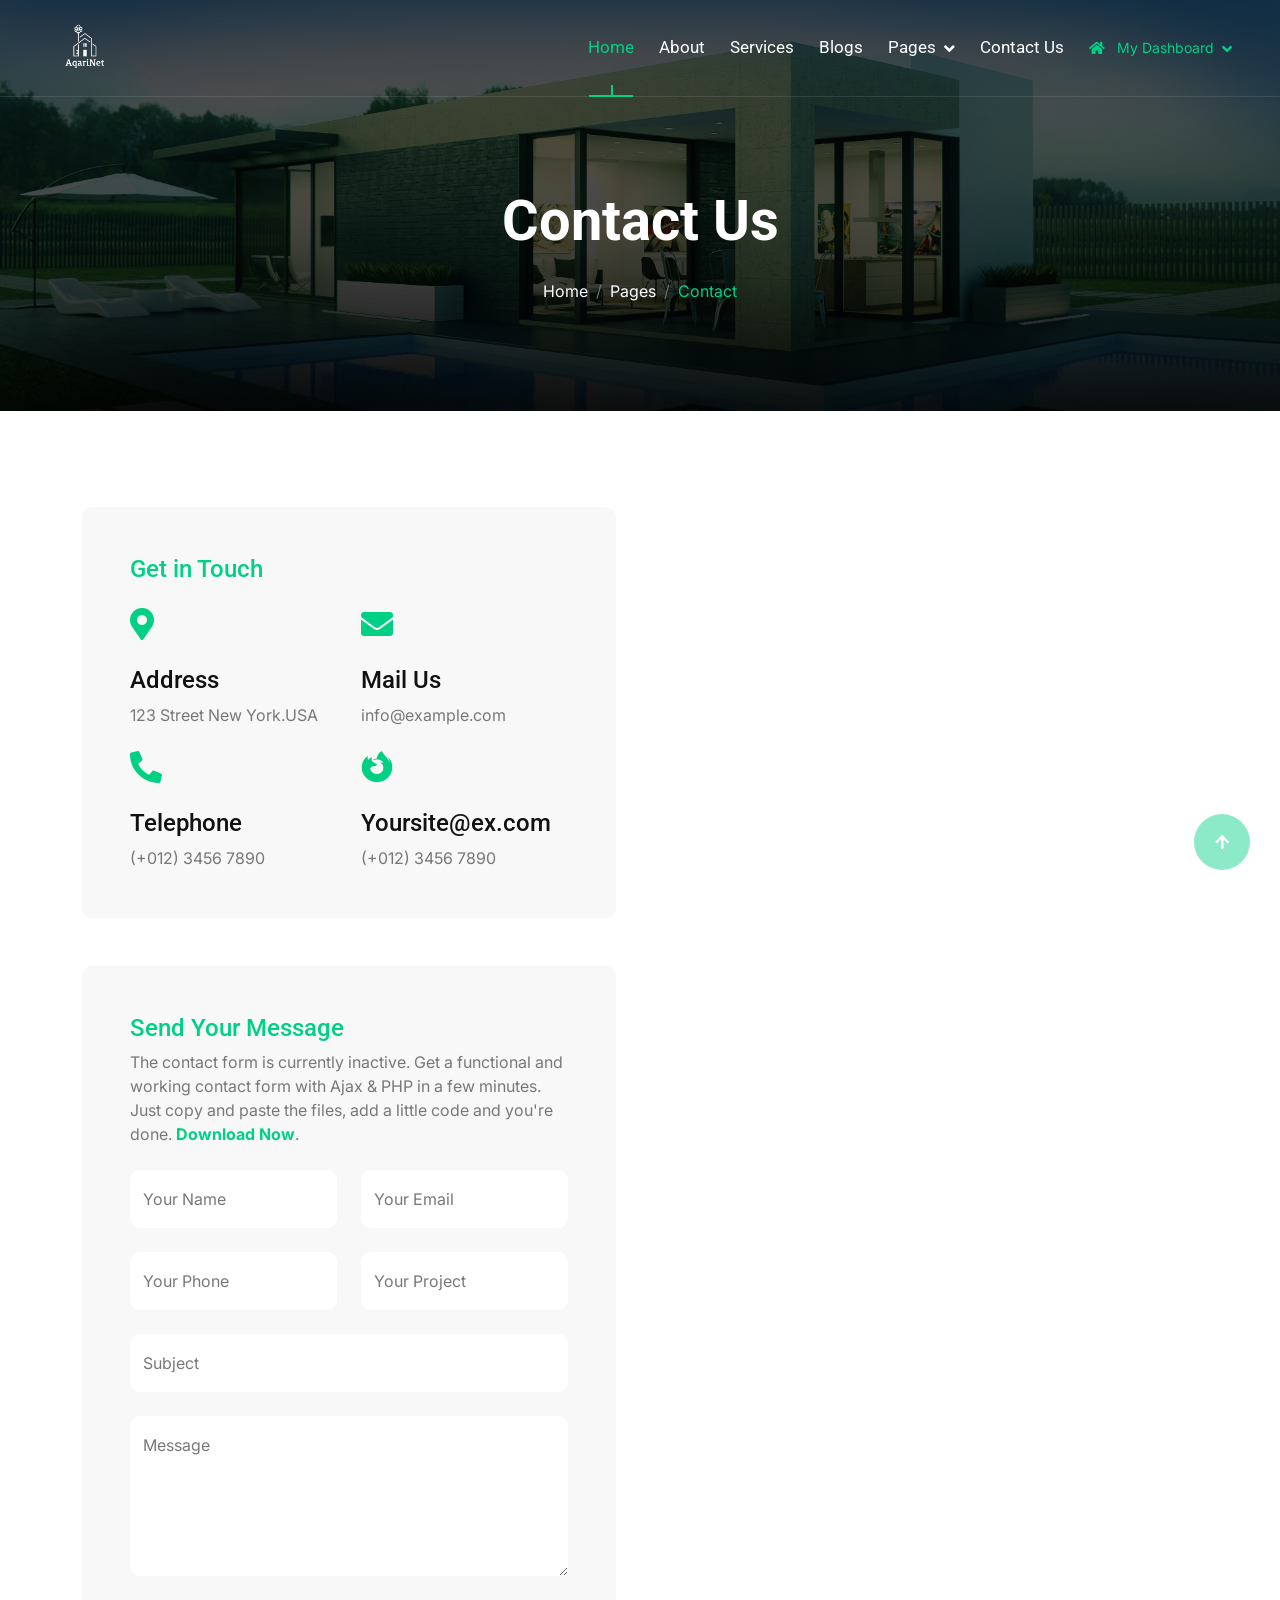
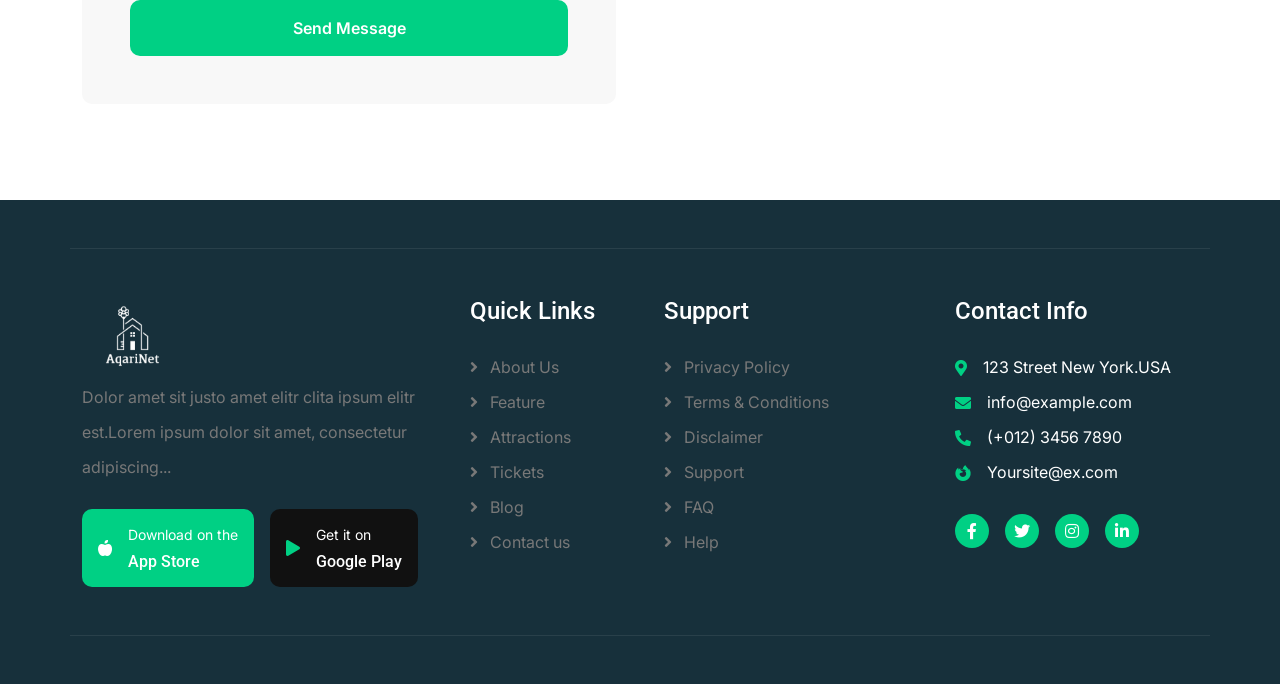
<file: contact.html>
<!DOCTYPE html>
<html lang="en">

    <head>
        <meta charset="utf-8">
        <title>Stocker - Stock Market Website Template</title>
        <meta content="width=device-width, initial-scale=1.0" name="viewport">
        <meta content="" name="keywords">
        <meta content="" name="description">

        <!-- Google Web Fonts -->
        <link rel="preconnect" href="https://fonts.googleapis.com">
        <link rel="preconnect" href="https://fonts.gstatic.com" crossorigin>
        <link href="https://fonts.googleapis.com/css2?family=Inter:wght@100..900&family=Roboto:wght@400;500;700;900&display=swap" rel="stylesheet"> 

        <!-- Icon Font Stylesheet -->
        <link rel="stylesheet" href="https://use.fontawesome.com/releases/v5.15.4/css/all.css"/>
        <link href="https://cdn.jsdelivr.net/npm/bootstrap-icons@1.4.1/font/bootstrap-icons.css" rel="stylesheet">

        <!-- Libraries Stylesheet -->
        <link href="lib/animate/animate.min.css" rel="stylesheet">
        <link href="lib/lightbox/css/lightbox.min.css" rel="stylesheet">
        <link href="lib/owlcarousel/assets/owl.carousel.min.css" rel="stylesheet">


        <!-- Customized Bootstrap Stylesheet -->
        <link href="css/bootstrap.min.css" rel="stylesheet">

        <!-- Template Stylesheet -->
        <link href="css/style.css" rel="stylesheet">
    </head>

    <body>

        <!-- Spinner Start -->
        <div id="spinner" class="show bg-white position-fixed translate-middle w-100 vh-100 top-50 start-50 d-flex align-items-center justify-content-center">
            <div class="spinner-border text-primary" style="width: 3rem; height: 3rem;" role="status">
                <span class="sr-only">Loading...</span>
            </div>
        </div>
        <!-- Spinner End -->


        <!-- Navbar & Hero Start -->
        <div class="container-fluid position-relative p-0">
            <nav class="navbar navbar-expand-lg navbar-light px-4 px-lg-5 py-3 py-lg-0">
                <a href="" class="navbar-brand p-0">
                    <img src="img/logo2.png" alt="Logo">
                </a>
                <button class="navbar-toggler" type="button" data-bs-toggle="collapse" data-bs-target="#navbarCollapse">
                    <span class="fa fa-bars"></span>
                </button>
                <div class="collapse navbar-collapse" id="navbarCollapse">
                    <div class="navbar-nav ms-auto py-0">
                        <a href="index.html" class="nav-item nav-link active">Home</a>
                        <a href="about.html" class="nav-item nav-link">About</a>
                        <a href="service.html" class="nav-item nav-link">Services</a>
                        <a href="blog.html" class="nav-item nav-link">Blogs</a>
                        <div class="nav-item dropdown">
                            <a href="#" class="nav-link" data-bs-toggle="dropdown">
                                <span class="dropdown-toggle">Pages</span>
                            </a>
                            <div class="dropdown-menu m-0">
                                <a href="feature.html" class="dropdown-item">Our Features</a>
                                <a href="team.html" class="dropdown-item">Our team</a>
                                <a href="testimonial.html" class="dropdown-item">Testimonial</a>
                                <a href="offer.html" class="dropdown-item">Our offer</a>
                                <a href="FAQ.html" class="dropdown-item">FAQs</a>
                                <a href="404.html" class="dropdown-item">404 Page</a>
                            </div>
                        </div>
                        <a href="contact.html" class="nav-item nav-link">Contact Us</a>
                    </div>
                    <div class="dropdown">
                        <a href="#" class="dropdown-toggle text-dark" data-bs-toggle="dropdown"><small><i class="fa fa-home text-primary me-2"></i> My Dashboard</small></a>
                        <div class="dropdown-menu rounded">
                            <a href="#" class="dropdown-item"><i class="fas fa-user-alt me-2"></i> My Profile</a>
                            <a href="#" class="dropdown-item"><i class="fas fa-comment-alt me-2"></i> Inbox</a>
                            <a href="#" class="dropdown-item"><i class="fas fa-bell me-2"></i> Notifications</a>
                            <a href="#" class="dropdown-item"><i class="fas fa-cog me-2"></i> Account Settings</a>
                            <a href="#" class="dropdown-item"><i class="fas fa-power-off me-2"></i> Log Out</a>
                        </div>
                    </div>  
                 </div>
            </nav>

            <!-- Header Start -->
            <div class="container-fluid bg-breadcrumb">
                <div class="container text-center py-5" style="max-width: 900px;">
                    <h4 class="text-white display-4 mb-4 wow fadeInDown" data-wow-delay="0.1s">Contact Us</h4>
                    <ol class="breadcrumb d-flex justify-content-center mb-0 wow fadeInDown" data-wow-delay="0.3s">
                        <li class="breadcrumb-item"><a href="index.html">Home</a></li>
                        <li class="breadcrumb-item"><a href="#">Pages</a></li>
                        <li class="breadcrumb-item active text-primary">Contact</li>
                    </ol>    
                </div>
            </div>
            <!-- Header End -->
        </div>
        <!-- Navbar & Hero End -->

        <!-- Contact Start -->
        <div class="container-fluid contact py-5">
            <div class="container py-5">
                <div class="row g-5">
                    <div class="col-xl-6">
                        <div class="wow fadeInUp" data-wow-delay="0.2s">
                            <div class="bg-light rounded p-5 mb-5">
                                <h4 class="text-primary mb-4">Get in Touch</h4>
                                <div class="row g-4">
                                    <div class="col-md-6">
                                        <div class="contact-add-item">
                                            <div class="contact-icon text-primary mb-4">
                                                <i class="fas fa-map-marker-alt fa-2x"></i>
                                            </div>
                                            <div>
                                                <h4>Address</h4>
                                                <p class="mb-0">123 Street New York.USA</p>
                                            </div>
                                        </div>
                                    </div>
                                    <div class="col-md-6">
                                        <div class="contact-add-item">
                                            <div class="contact-icon text-primary mb-4">
                                                <i class="fas fa-envelope fa-2x"></i>
                                            </div>
                                            <div>
                                                <h4>Mail Us</h4>
                                                <p class="mb-0">info@example.com</p>
                                            </div>
                                        </div>
                                    </div>
                                    <div class="col-md-6">
                                        <div class="contact-add-item">
                                            <div class="contact-icon text-primary mb-4">
                                                <i class="fa fa-phone-alt fa-2x"></i>
                                            </div>
                                            <div>
                                                <h4>Telephone</h4>
                                                <p class="mb-0">(+012) 3456 7890</p>
                                            </div>
                                        </div>
                                    </div>
                                    <div class="col-md-6">
                                        <div class="contact-add-item">
                                            <div class="contact-icon text-primary mb-4">
                                                <i class="fab fa-firefox-browser fa-2x"></i>
                                            </div>
                                            <div>
                                                <h4>Yoursite@ex.com</h4>
                                                <p class="mb-0">(+012) 3456 7890</p>
                                            </div>
                                        </div>
                                    </div>
                                </div>
                            </div>
                            <div class="bg-light p-5 rounded h-100 wow fadeInUp" data-wow-delay="0.2s">
                                <h4 class="text-primary">Send Your Message</h4>
                                <p class="mb-4">The contact form is currently inactive. Get a functional and working contact form with Ajax & PHP in a few minutes. Just copy and paste the files, add a little code and you're done. <a class="text-primary fw-bold" href="https://htmlcodex.com/contact-form">Download Now</a>.</p>
                                <form>
                                    <div class="row g-4">
                                        <div class="col-lg-12 col-xl-6">
                                            <div class="form-floating">
                                                <input type="text" class="form-control border-0" id="name" placeholder="Your Name">
                                                <label for="name">Your Name</label>
                                            </div>
                                        </div>
                                        <div class="col-lg-12 col-xl-6">
                                            <div class="form-floating">
                                                <input type="email" class="form-control border-0" id="email" placeholder="Your Email">
                                                <label for="email">Your Email</label>
                                            </div>
                                        </div>
                                        <div class="col-lg-12 col-xl-6">
                                            <div class="form-floating">
                                                <input type="phone" class="form-control border-0" id="phone" placeholder="Phone">
                                                <label for="phone">Your Phone</label>
                                            </div>
                                        </div>
                                        <div class="col-lg-12 col-xl-6">
                                            <div class="form-floating">
                                                <input type="text" class="form-control border-0" id="project" placeholder="Project">
                                                <label for="project">Your Project</label>
                                            </div>
                                        </div>
                                        <div class="col-12">
                                            <div class="form-floating">
                                                <input type="text" class="form-control border-0" id="subject" placeholder="Subject">
                                                <label for="subject">Subject</label>
                                            </div>
                                        </div>
                                        <div class="col-12">
                                            <div class="form-floating">
                                                <textarea class="form-control border-0" placeholder="Leave a message here" id="message" style="height: 160px"></textarea>
                                                <label for="message">Message</label>
                                            </div>

                                        </div>
                                        <div class="col-12">
                                            <button class="btn btn-primary w-100 py-3">Send Message</button>
                                        </div>
                                    </div>
                                </form>
                            </div>
                        </div>
                    </div>
                    <div class="col-xl-6 wow fadeInRight" data-wow-delay="0.2s">
                        <div class="rounded h-100">
                            <iframe class="rounded h-100 w-100" 
                            style="height: 400px;" src="https://www.google.com/maps/embed?pb=!1m18!1m12!1m3!1d387191.33750346623!2d-73.97968099999999!3d40.6974881!2m3!1f0!2f0!3f0!3m2!1i1024!2i768!4f13.1!3m3!1m2!1s0x89c24fa5d33f083b%3A0xc80b8f06e177fe62!2sNew%20York%2C%20NY%2C%20USA!5e0!3m2!1sen!2sbd!4v1694259649153!5m2!1sen!2sbd" 
                            loading="lazy" referrerpolicy="no-referrer-when-downgrade"></iframe>
                        </div>
                    </div>
                </div>
            </div>
        </div>
        <!-- Contact End -->
<!-- Footer Start -->
<div class="container-fluid footer py-5 wow fadeIn" data-wow-delay="0.2s">
    <div class="container py-5 border-start-0 border-end-0" style="border: 1px solid; border-color: rgb(255, 255, 255, 0.08);">
        <div class="row g-5">
            <div class="col-md-6 col-lg-6 col-xl-4">
                <div class="footer-item">
                    <a href="index.html" class="p-0">
                        <img src="img/logo2.png" alt="Logo" width="100px">
                    </a>
                    <p class="mb-4">Dolor amet sit justo amet elitr clita ipsum elitr est.Lorem ipsum dolor sit amet, consectetur adipiscing...</p>
                    <div class="d-flex">
                        <a href="#" class="bg-primary d-flex rounded align-items-center py-2 px-3 me-2">
                            <i class="fas fa-apple-alt text-white"></i>
                            <div class="ms-3">
                                <small class="text-white">Download on the</small>
                                <h6 class="text-white">App Store</h6>
                            </div>
                        </a>
                        <a href="#" class="bg-dark d-flex rounded align-items-center py-2 px-3 ms-2">
                            <i class="fas fa-play text-primary"></i>
                            <div class="ms-3">
                                <small class="text-white">Get it on</small>
                                <h6 class="text-white">Google Play</h6>
                            </div>
                        </a>
                    </div>
                </div>
            </div>
            <div class="col-md-6 col-lg-6 col-xl-2">
                <div class="footer-item">
                    <h4 class="text-white mb-4">Quick Links</h4>
                    <a href="#"><i class="fas fa-angle-right me-2"></i> About Us</a>
                    <a href="#"><i class="fas fa-angle-right me-2"></i> Feature</a>
                    <a href="#"><i class="fas fa-angle-right me-2"></i> Attractions</a>
                    <a href="#"><i class="fas fa-angle-right me-2"></i> Tickets</a>
                    <a href="#"><i class="fas fa-angle-right me-2"></i> Blog</a>
                    <a href="#"><i class="fas fa-angle-right me-2"></i> Contact us</a>
                </div>
            </div>
            <div class="col-md-6 col-lg-6 col-xl-3">
                <div class="footer-item">
                    <h4 class="text-white mb-4">Support</h4>
                    <a href="#"><i class="fas fa-angle-right me-2"></i> Privacy Policy</a>
                    <a href="#"><i class="fas fa-angle-right me-2"></i> Terms & Conditions</a>
                    <a href="#"><i class="fas fa-angle-right me-2"></i> Disclaimer</a>
                    <a href="#"><i class="fas fa-angle-right me-2"></i> Support</a>
                    <a href="#"><i class="fas fa-angle-right me-2"></i> FAQ</a>
                    <a href="#"><i class="fas fa-angle-right me-2"></i> Help</a>
                </div>
            </div>
            <div class="col-md-6 col-lg-6 col-xl-3">
                <div class="footer-item">
                    <h4 class="text-white mb-4">Contact Info</h4>
                    <div class="d-flex align-items-center">
                        <i class="fas fa-map-marker-alt text-primary me-3"></i>
                        <p class="text-white mb-0">123 Street New York.USA</p>
                    </div>
                    <div class="d-flex align-items-center">
                        <i class="fas fa-envelope text-primary me-3"></i>
                        <p class="text-white mb-0">info@example.com</p>
                    </div>
                    <div class="d-flex align-items-center">
                        <i class="fa fa-phone-alt text-primary me-3"></i>
                        <p class="text-white mb-0">(+012) 3456 7890</p>
                    </div>
                    <div class="d-flex align-items-center mb-4">
                        <i class="fab fa-firefox-browser text-primary me-3"></i>
                        <p class="text-white mb-0">Yoursite@ex.com</p>
                    </div>
                    <div class="d-flex">
                        <a class="btn btn-primary btn-sm-square rounded-circle me-3" href="#"><i class="fab fa-facebook-f text-white"></i></a>
                        <a class="btn btn-primary btn-sm-square rounded-circle me-3" href="#"><i class="fab fa-twitter text-white"></i></a>
                        <a class="btn btn-primary btn-sm-square rounded-circle me-3" href="#"><i class="fab fa-instagram text-white"></i></a>
                        <a class="btn btn-primary btn-sm-square rounded-circle me-0" href="#"><i class="fab fa-linkedin-in text-white"></i></a>
                    </div>
                </div>
            </div>
        </div>
    </div>
</div>
<!-- Footer End -->



<!-- Back to Top -->
<a href="#" class="btn btn-primary btn-lg-square rounded-circle back-to-top"><i class="fa fa-arrow-up"></i></a>   


<!-- JavaScript Libraries -->
<script src="https://ajax.googleapis.com/ajax/libs/jquery/3.6.4/jquery.min.js"></script>
<script src="https://cdn.jsdelivr.net/npm/bootstrap@5.0.0/dist/js/bootstrap.bundle.min.js"></script>
<script src="lib/wow/wow.min.js"></script>
<script src="lib/easing/easing.min.js"></script>
<script src="lib/waypoints/waypoints.min.js"></script>
<script src="lib/counterup/counterup.min.js"></script>
<script src="lib/lightbox/js/lightbox.min.js"></script>
<script src="lib/owlcarousel/owl.carousel.min.js"></script>


<!-- Template Javascript -->
<script src="js/main.js"></script>
</body>

</html>
</file>
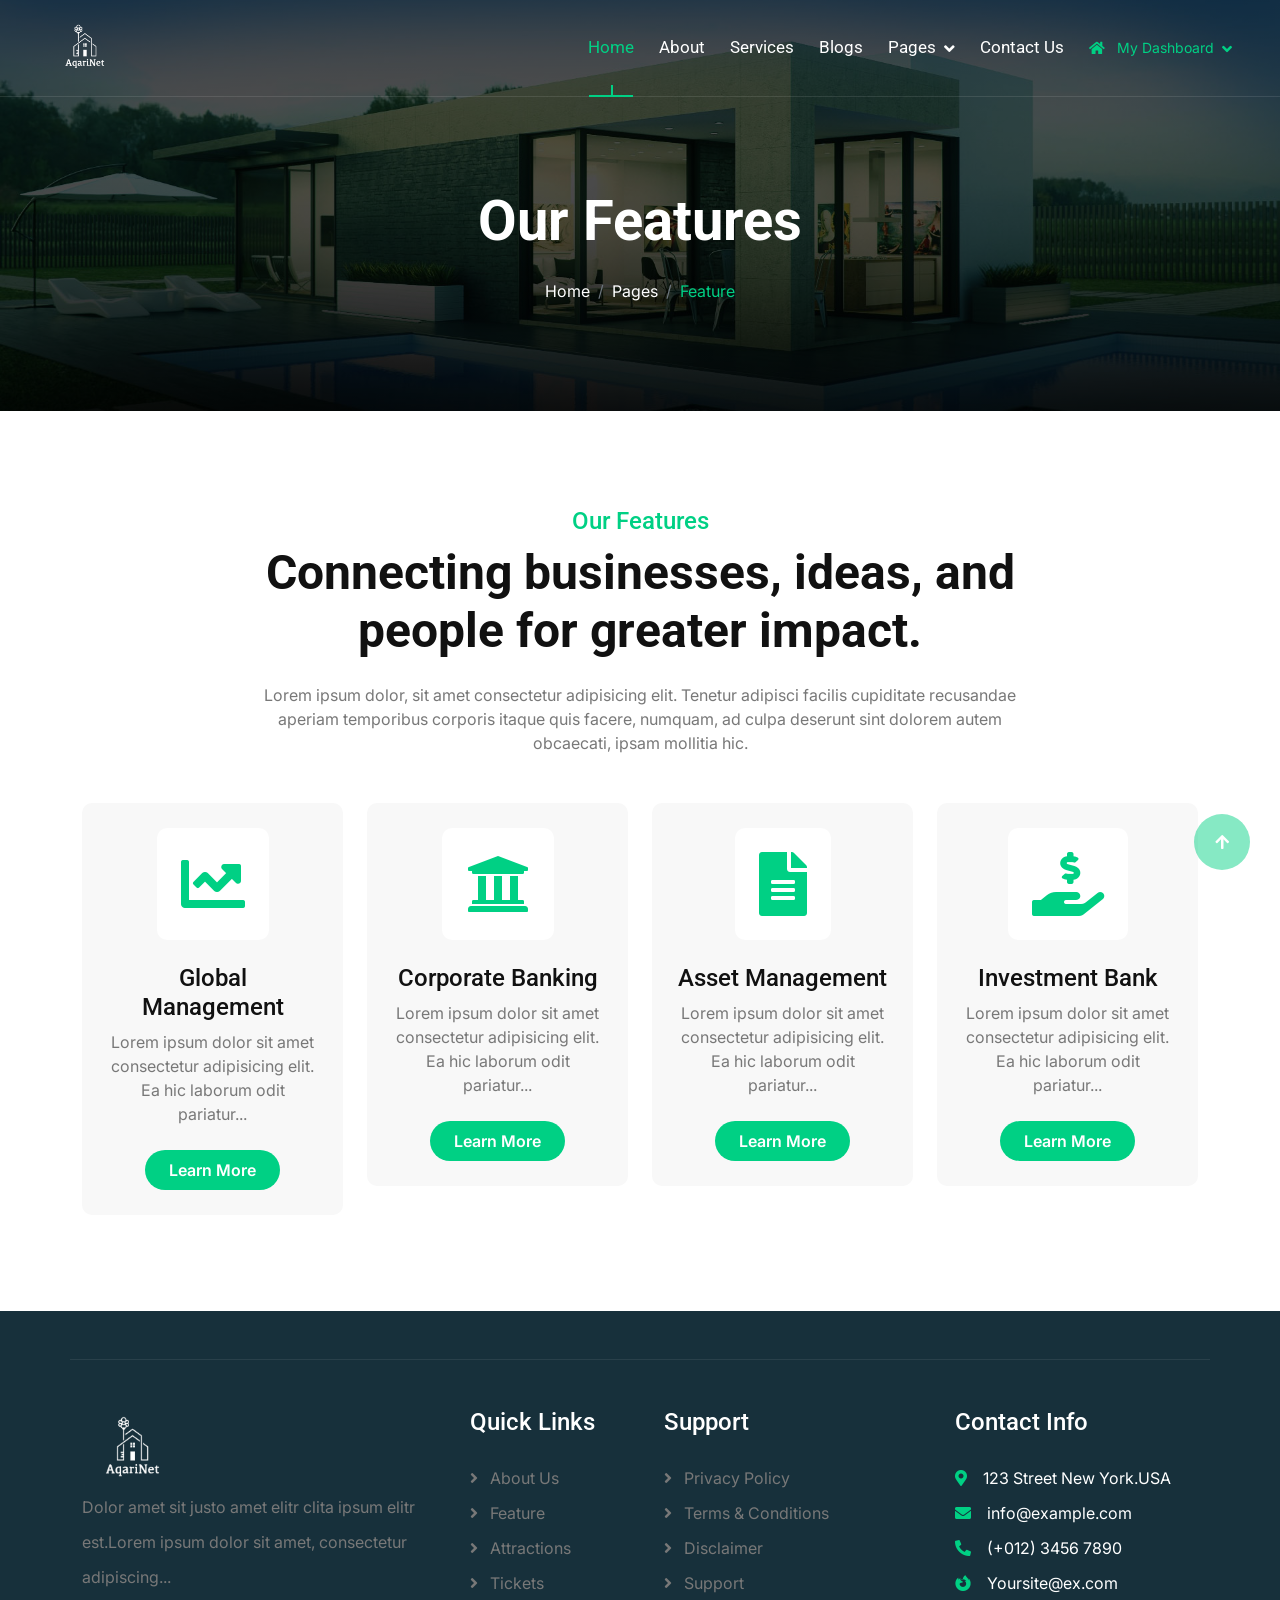
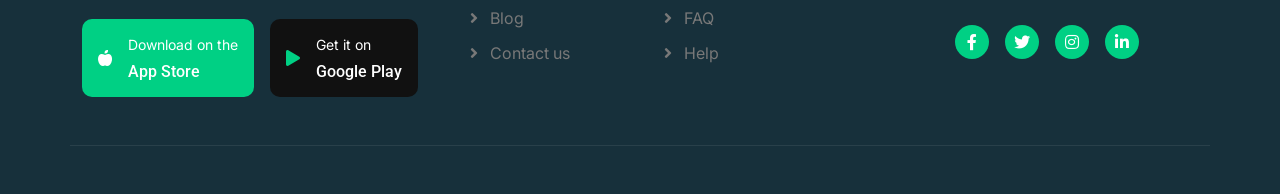
<file: feature.html>
<!DOCTYPE html>
<html lang="en">

    <head>
        <meta charset="utf-8">
        <title>Stocker - Stock Market Website Template</title>
        <meta content="width=device-width, initial-scale=1.0" name="viewport">
        <meta content="" name="keywords">
        <meta content="" name="description">

        <!-- Google Web Fonts -->
        <link rel="preconnect" href="https://fonts.googleapis.com">
        <link rel="preconnect" href="https://fonts.gstatic.com" crossorigin>
        <link href="https://fonts.googleapis.com/css2?family=Inter:wght@100..900&family=Roboto:wght@400;500;700;900&display=swap" rel="stylesheet"> 

        <!-- Icon Font Stylesheet -->
        <link rel="stylesheet" href="https://use.fontawesome.com/releases/v5.15.4/css/all.css"/>
        <link href="https://cdn.jsdelivr.net/npm/bootstrap-icons@1.4.1/font/bootstrap-icons.css" rel="stylesheet">

        <!-- Libraries Stylesheet -->
        <link href="lib/animate/animate.min.css" rel="stylesheet">
        <link href="lib/lightbox/css/lightbox.min.css" rel="stylesheet">
        <link href="lib/owlcarousel/assets/owl.carousel.min.css" rel="stylesheet">


        <!-- Customized Bootstrap Stylesheet -->
        <link href="css/bootstrap.min.css" rel="stylesheet">

        <!-- Template Stylesheet -->
        <link href="css/style.css" rel="stylesheet">
    </head>

    <body>

        <!-- Spinner Start -->
        <div id="spinner" class="show bg-white position-fixed translate-middle w-100 vh-100 top-50 start-50 d-flex align-items-center justify-content-center">
            <div class="spinner-border text-primary" style="width: 3rem; height: 3rem;" role="status">
                <span class="sr-only">Loading...</span>
            </div>
        </div>
        <!-- Spinner End -->


        <!-- Navbar & Hero Start -->
        <div class="container-fluid position-relative p-0">
            <nav class="navbar navbar-expand-lg navbar-light px-4 px-lg-5 py-3 py-lg-0">
                <a href="" class="navbar-brand p-0">
                    <img src="img/logo2.png" alt="Logo">
                </a>
                <button class="navbar-toggler" type="button" data-bs-toggle="collapse" data-bs-target="#navbarCollapse">
                    <span class="fa fa-bars"></span>
                </button>
                <div class="collapse navbar-collapse" id="navbarCollapse">
                    <div class="navbar-nav ms-auto py-0">
                        <a href="index.html" class="nav-item nav-link active">Home</a>
                        <a href="about.html" class="nav-item nav-link">About</a>
                        <a href="service.html" class="nav-item nav-link">Services</a>
                        <a href="blog.html" class="nav-item nav-link">Blogs</a>
                        <div class="nav-item dropdown">
                            <a href="#" class="nav-link" data-bs-toggle="dropdown">
                                <span class="dropdown-toggle">Pages</span>
                            </a>
                            <div class="dropdown-menu m-0">
                                <a href="feature.html" class="dropdown-item">Our Features</a>
                                <a href="team.html" class="dropdown-item">Our team</a>
                                <a href="testimonial.html" class="dropdown-item">Testimonial</a>
                                <a href="offer.html" class="dropdown-item">Our offer</a>
                                <a href="FAQ.html" class="dropdown-item">FAQs</a>
                                <a href="404.html" class="dropdown-item">404 Page</a>
                            </div>
                        </div>
                        <a href="contact.html" class="nav-item nav-link">Contact Us</a>
                    </div>
                    <div class="dropdown">
                        <a href="#" class="dropdown-toggle text-dark" data-bs-toggle="dropdown"><small><i class="fa fa-home text-primary me-2"></i> My Dashboard</small></a>
                        <div class="dropdown-menu rounded">
                            <a href="#" class="dropdown-item"><i class="fas fa-user-alt me-2"></i> My Profile</a>
                            <a href="#" class="dropdown-item"><i class="fas fa-comment-alt me-2"></i> Inbox</a>
                            <a href="#" class="dropdown-item"><i class="fas fa-bell me-2"></i> Notifications</a>
                            <a href="#" class="dropdown-item"><i class="fas fa-cog me-2"></i> Account Settings</a>
                            <a href="#" class="dropdown-item"><i class="fas fa-power-off me-2"></i> Log Out</a>
                        </div>
                    </div>  
                 </div>
            </nav>


            <!-- Header Start -->
            <div class="container-fluid bg-breadcrumb">
                <div class="container text-center py-5" style="max-width: 900px;">
                    <h4 class="text-white display-4 mb-4 wow fadeInDown" data-wow-delay="0.1s">Our Features</h4>
                    <ol class="breadcrumb d-flex justify-content-center mb-0 wow fadeInDown" data-wow-delay="0.3s">
                        <li class="breadcrumb-item"><a href="index.html">Home</a></li>
                        <li class="breadcrumb-item"><a href="#">Pages</a></li>
                        <li class="breadcrumb-item active text-primary">Feature</li>
                    </ol>    
                </div>
            </div>
            <!-- Header End -->
        </div>
        <!-- Navbar & Hero End -->


        <!-- Features Start -->
        <div class="container-fluid feature py-5">
            <div class="container py-5">
                <div class="text-center mx-auto pb-5 wow fadeInUp" data-wow-delay="0.2s" style="max-width: 800px;">
                    <h4 class="text-primary">Our Features</h4>
                    <h1 class="display-5 mb-4">Connecting businesses, ideas, and people for greater impact.</h1>
                    <p class="mb-0">Lorem ipsum dolor, sit amet consectetur adipisicing elit. Tenetur adipisci facilis cupiditate recusandae aperiam temporibus corporis itaque quis facere, numquam, ad culpa deserunt sint dolorem autem obcaecati, ipsam mollitia hic.
                    </p>
                </div>
                <div class="row g-4">
                    <div class="col-md-6 col-lg-6 col-xl-3 wow fadeInUp" data-wow-delay="0.2s">
                        <div class="feature-item p-4">
                            <div class="feature-icon p-4 mb-4">
                                <i class="fas fa-chart-line fa-4x text-primary"></i>
                            </div>
                            <h4>Global Management</h4>
                            <p class="mb-4">Lorem ipsum dolor sit amet consectetur adipisicing elit. Ea hic laborum odit pariatur...
                            </p>
                            <a class="btn btn-primary rounded-pill py-2 px-4" href="#">Learn More</a>
                        </div>
                    </div>
                    <div class="col-md-6 col-lg-6 col-xl-3 wow fadeInUp" data-wow-delay="0.4s">
                        <div class="feature-item p-4">
                            <div class="feature-icon p-4 mb-4">
                                <i class="fas fa-university fa-4x text-primary"></i>
                            </div>
                            <h4>Corporate Banking</h4>
                            <p class="mb-4">Lorem ipsum dolor sit amet consectetur adipisicing elit. Ea hic laborum odit pariatur...
                            </p>
                            <a class="btn btn-primary rounded-pill py-2 px-4" href="#">Learn More</a>
                        </div>
                    </div>
                    <div class="col-md-6 col-lg-6 col-xl-3 wow fadeInUp" data-wow-delay="0.6s">
                        <div class="feature-item p-4">
                            <div class="feature-icon p-4 mb-4">
                                <i class="fas fa-file-alt fa-4x text-primary"></i>
                            </div>
                            <h4>Asset Management</h4>
                            <p class="mb-4">Lorem ipsum dolor sit amet consectetur adipisicing elit. Ea hic laborum odit pariatur...
                            </p>
                            <a class="btn btn-primary rounded-pill py-2 px-4" href="#">Learn More</a>
                        </div>
                    </div>
                    <div class="col-md-6 col-lg-6 col-xl-3 wow fadeInUp" data-wow-delay="0.8s">
                        <div class="feature-item p-4">
                            <div class="feature-icon p-4 mb-4">
                                <i class="fas fa-hand-holding-usd fa-4x text-primary"></i>
                            </div>
                            <h4>Investment Bank</h4>
                            <p class="mb-4">Lorem ipsum dolor sit amet consectetur adipisicing elit. Ea hic laborum odit pariatur...
                            </p>
                            <a class="btn btn-primary rounded-pill py-2 px-4" href="#">Learn More</a>
                        </div>
                    </div>
                </div>
            </div>
        </div>
        <!-- Features End -->

        <!-- Footer Start -->
        <div class="container-fluid footer py-5 wow fadeIn" data-wow-delay="0.2s">
            <div class="container py-5 border-start-0 border-end-0" style="border: 1px solid; border-color: rgb(255, 255, 255, 0.08);">
                <div class="row g-5">
                    <div class="col-md-6 col-lg-6 col-xl-4">
                        <div class="footer-item">
                            <a href="index.html" class="p-0">
                                <img src="img/logo2.png" alt="Logo" width="100px">
                            </a>
                            <p class="mb-4">Dolor amet sit justo amet elitr clita ipsum elitr est.Lorem ipsum dolor sit amet, consectetur adipiscing...</p>
                            <div class="d-flex">
                                <a href="#" class="bg-primary d-flex rounded align-items-center py-2 px-3 me-2">
                                    <i class="fas fa-apple-alt text-white"></i>
                                    <div class="ms-3">
                                        <small class="text-white">Download on the</small>
                                        <h6 class="text-white">App Store</h6>
                                    </div>
                                </a>
                                <a href="#" class="bg-dark d-flex rounded align-items-center py-2 px-3 ms-2">
                                    <i class="fas fa-play text-primary"></i>
                                    <div class="ms-3">
                                        <small class="text-white">Get it on</small>
                                        <h6 class="text-white">Google Play</h6>
                                    </div>
                                </a>
                            </div>
                        </div>
                    </div>
                    <div class="col-md-6 col-lg-6 col-xl-2">
                        <div class="footer-item">
                            <h4 class="text-white mb-4">Quick Links</h4>
                            <a href="#"><i class="fas fa-angle-right me-2"></i> About Us</a>
                            <a href="#"><i class="fas fa-angle-right me-2"></i> Feature</a>
                            <a href="#"><i class="fas fa-angle-right me-2"></i> Attractions</a>
                            <a href="#"><i class="fas fa-angle-right me-2"></i> Tickets</a>
                            <a href="#"><i class="fas fa-angle-right me-2"></i> Blog</a>
                            <a href="#"><i class="fas fa-angle-right me-2"></i> Contact us</a>
                        </div>
                    </div>
                    <div class="col-md-6 col-lg-6 col-xl-3">
                        <div class="footer-item">
                            <h4 class="text-white mb-4">Support</h4>
                            <a href="#"><i class="fas fa-angle-right me-2"></i> Privacy Policy</a>
                            <a href="#"><i class="fas fa-angle-right me-2"></i> Terms & Conditions</a>
                            <a href="#"><i class="fas fa-angle-right me-2"></i> Disclaimer</a>
                            <a href="#"><i class="fas fa-angle-right me-2"></i> Support</a>
                            <a href="#"><i class="fas fa-angle-right me-2"></i> FAQ</a>
                            <a href="#"><i class="fas fa-angle-right me-2"></i> Help</a>
                        </div>
                    </div>
                    <div class="col-md-6 col-lg-6 col-xl-3">
                        <div class="footer-item">
                            <h4 class="text-white mb-4">Contact Info</h4>
                            <div class="d-flex align-items-center">
                                <i class="fas fa-map-marker-alt text-primary me-3"></i>
                                <p class="text-white mb-0">123 Street New York.USA</p>
                            </div>
                            <div class="d-flex align-items-center">
                                <i class="fas fa-envelope text-primary me-3"></i>
                                <p class="text-white mb-0">info@example.com</p>
                            </div>
                            <div class="d-flex align-items-center">
                                <i class="fa fa-phone-alt text-primary me-3"></i>
                                <p class="text-white mb-0">(+012) 3456 7890</p>
                            </div>
                            <div class="d-flex align-items-center mb-4">
                                <i class="fab fa-firefox-browser text-primary me-3"></i>
                                <p class="text-white mb-0">Yoursite@ex.com</p>
                            </div>
                            <div class="d-flex">
                                <a class="btn btn-primary btn-sm-square rounded-circle me-3" href="#"><i class="fab fa-facebook-f text-white"></i></a>
                                <a class="btn btn-primary btn-sm-square rounded-circle me-3" href="#"><i class="fab fa-twitter text-white"></i></a>
                                <a class="btn btn-primary btn-sm-square rounded-circle me-3" href="#"><i class="fab fa-instagram text-white"></i></a>
                                <a class="btn btn-primary btn-sm-square rounded-circle me-0" href="#"><i class="fab fa-linkedin-in text-white"></i></a>
                            </div>
                        </div>
                    </div>
                </div>
            </div>
        </div>
        <!-- Footer End -->



        <!-- Back to Top -->
        <a href="#" class="btn btn-primary btn-lg-square rounded-circle back-to-top"><i class="fa fa-arrow-up"></i></a>   

        
        <!-- JavaScript Libraries -->
        <script src="https://ajax.googleapis.com/ajax/libs/jquery/3.6.4/jquery.min.js"></script>
        <script src="https://cdn.jsdelivr.net/npm/bootstrap@5.0.0/dist/js/bootstrap.bundle.min.js"></script>
        <script src="lib/wow/wow.min.js"></script>
        <script src="lib/easing/easing.min.js"></script>
        <script src="lib/waypoints/waypoints.min.js"></script>
        <script src="lib/counterup/counterup.min.js"></script>
        <script src="lib/lightbox/js/lightbox.min.js"></script>
        <script src="lib/owlcarousel/owl.carousel.min.js"></script>
        

        <!-- Template Javascript -->
        <script src="js/main.js"></script>
    </body>

</html>
</file>
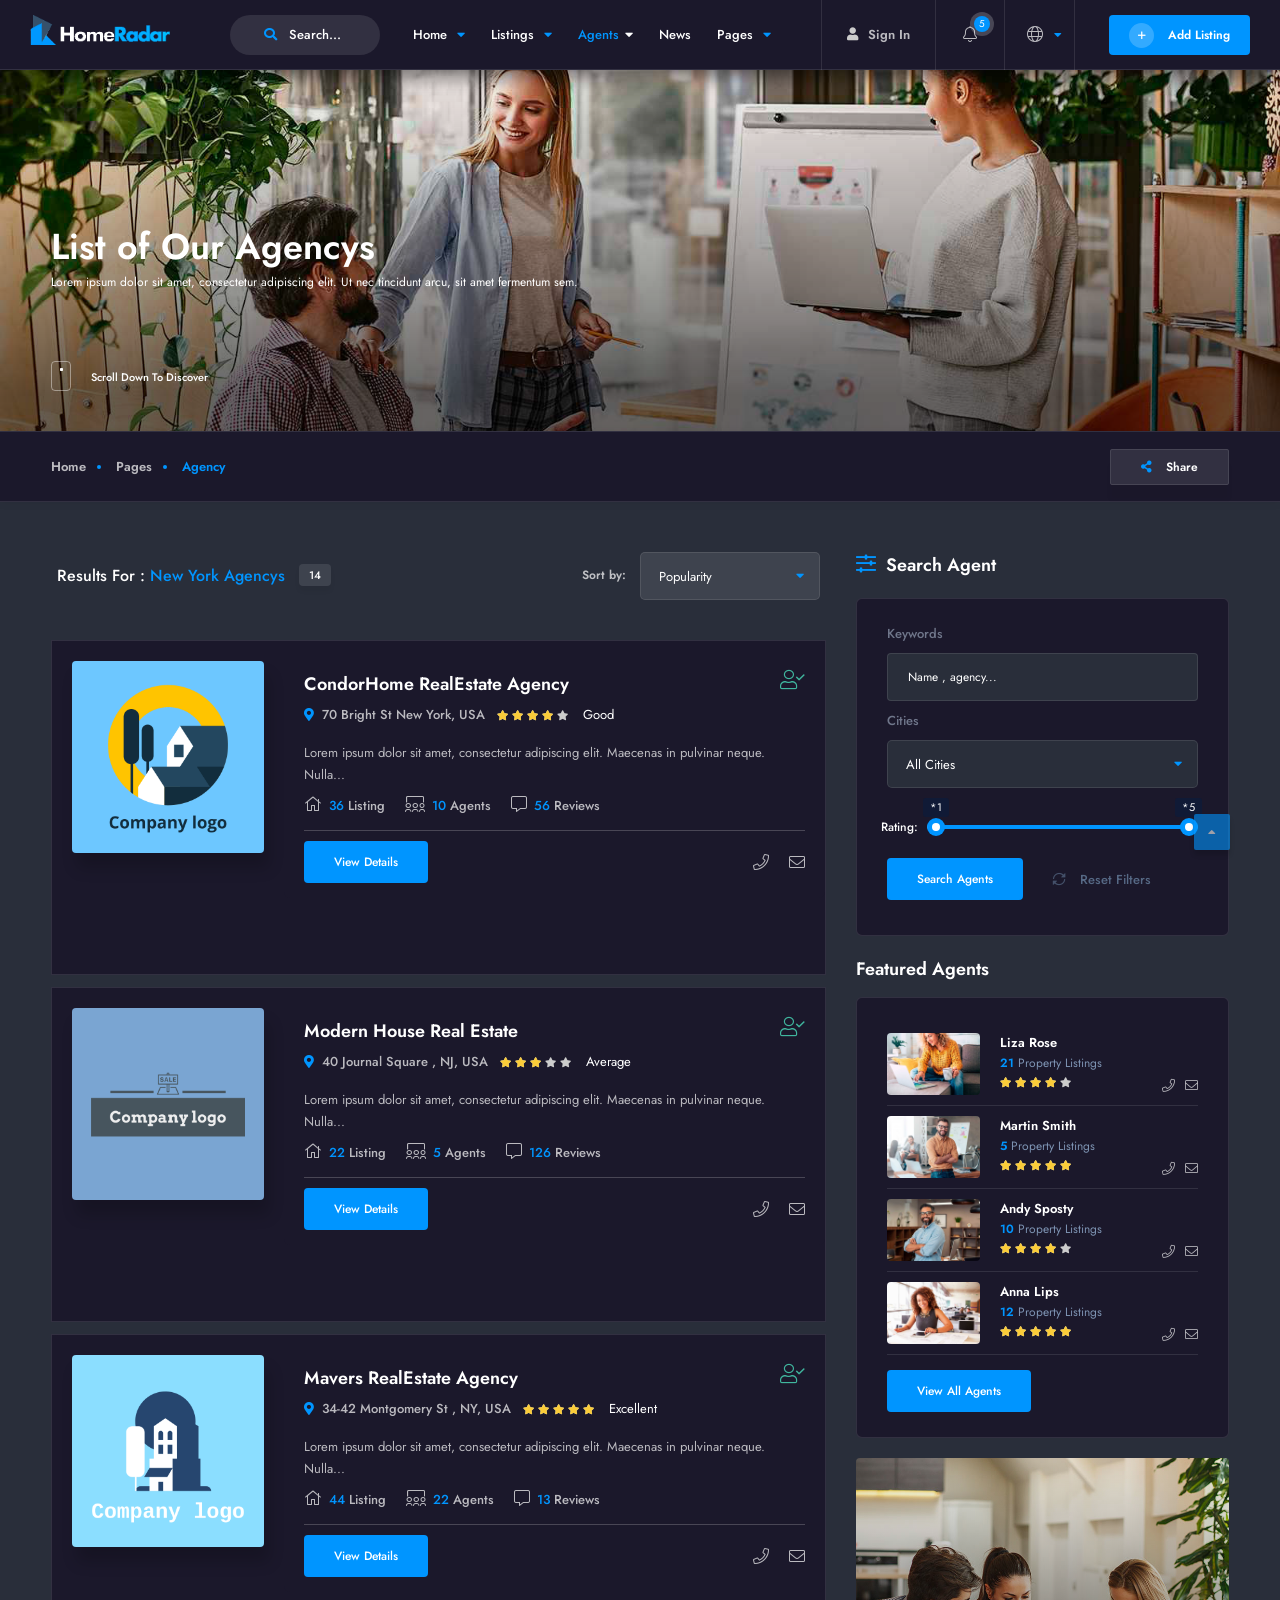
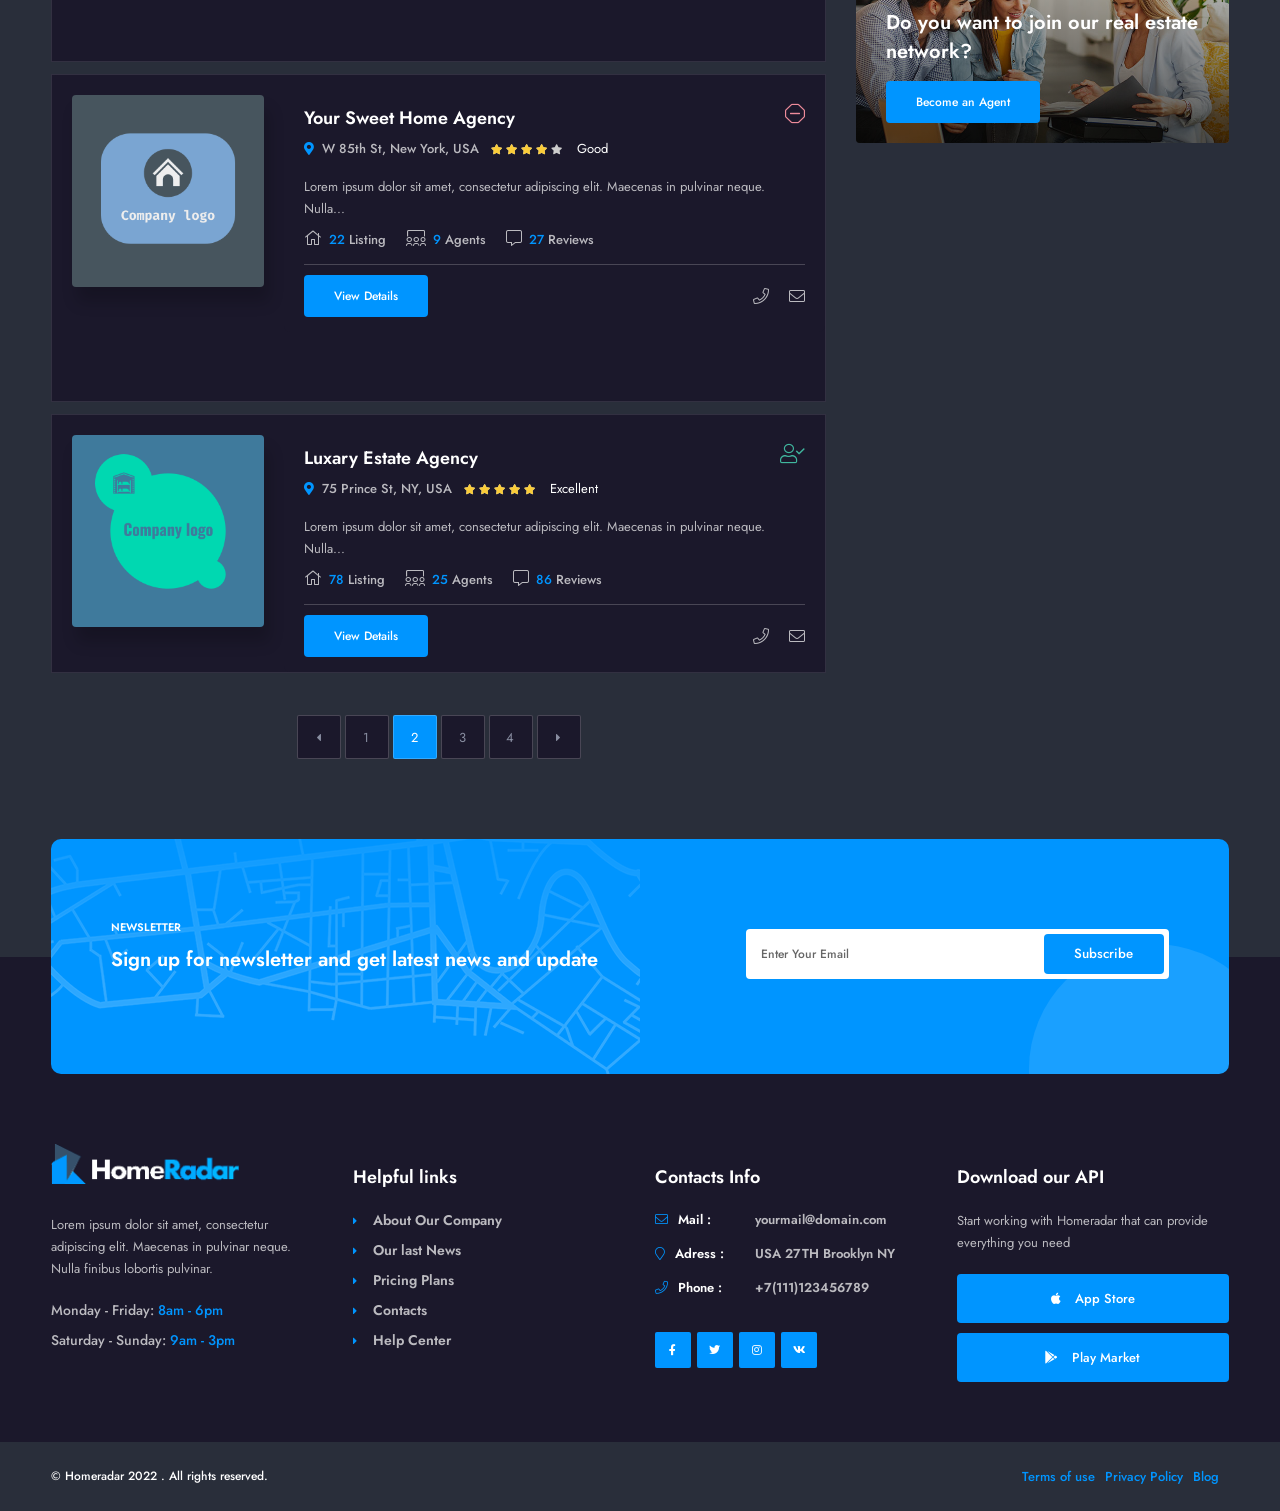
<file: dash templat/agency-list.html>
<!DOCTYPE HTML>
<html lang="en">
    
<!-- Mirrored from homeradar.kwst.net/dark/agency-list.html by HTTrack Website Copier/3.x [XR&CO'2014], Thu, 17 Aug 2023 08:49:18 GMT -->
<head>
        <!--=============== basic  ===============-->
        <meta charset="UTF-8">
        <title>Homeradar - Real Estate Listing Template</title>
 
        <meta name="robots" content="index, follow"/>
        <meta name="keywords" content=""/>
        <meta name="description" content=""/>
        <!--=============== css  ===============-->	
        <link type="text/css" rel="stylesheet" href="css/plugins.css">
        <link type="text/css" rel="stylesheet" href="css/style.css">
		<link type="text/css" rel="stylesheet" href="css/dark-style.css">
        <link type="text/css" rel="stylesheet" href="css/color.css">
        <!--=============== favicons ===============-->
        <link rel="shortcut icon" href="images/favicon.ico">
    </head>
    <body>
        <!--loader-->
        <div class="loader-wrap">
            <div class="loader-inner">
                <svg>
                    <defs>
                        <filter id="goo">
                            <fegaussianblur in="SourceGraphic" stdDeviation="2" result="blur" />
                            <fecolormatrix in="blur"   values="1 0 0 0 0  0 1 0 0 0  0 0 1 0 0  0 0 0 5 -2" result="gooey" />
                            <fecomposite in="SourceGraphic" in2="gooey" operator="atop"/>
                        </filter>
                    </defs>
                </svg>
            </div>
        </div>
        <!--loader end-->
        <!-- main -->
        <div id="main">
            <!-- header -->
            <header class="main-header">
                <!--  logo  -->
                <div class="logo-holder"><a href="index.html"><img src="images/logo.png" alt=""></a></div>
                <!-- logo end  -->
                <!-- nav-button-wrap--> 
                <div class="nav-button-wrap color-bg nvminit">
                    <div class="nav-button">
                        <span></span><span></span><span></span>
                    </div>
                </div>
                <!-- nav-button-wrap end-->	
                <!-- header-search button  -->
                <div class="header-search-button">
                    <i class="fal fa-search"></i>
                    <span>Search...</span>
                </div>
                <!-- header-search button end  -->
                <!--  add new  btn -->
                <div class="add-list_wrap">
                    <a href="dashboard-add-listing.html" class="add-list color-bg"><i class="fal fa-plus"></i> <span>Add Listing</span></a>
                </div>
                <!--  add new  btn end -->
                <!--  header-opt_btn -->
                <div class="header-opt_btn tolt" data-microtip-position="bottom"  data-tooltip="Language / Currency">
                    <span><i class="fal fa-globe"></i></span>
                </div>
                <!--  header-opt_btn end -->
                <!--  cart-btn   -->
                <div class="cart-btn  tolt show-header-modal" data-microtip-position="bottom"  data-tooltip="Your Wishlist / Compare">
                    <i class="fal fa-bell"></i>
                    <span class="cart-btn_counter color-bg">5</span>
                </div>
                <!--  cart-btn end -->
                <!--  login btn -->
                <div class="show-reg-form modal-open"><i class="fas fa-user"></i><span>Sign In</span></div>
                <!--  login btn  end -->
                <!--  navigation --> 
                <div class="nav-holder main-menu">
                    <nav>
                        <ul class="no-list-style">
                            <li>
                                <a href="#">Home <i class="fa fa-caret-down"></i></a>
                                <!--second level -->   
                                <ul>
                                    <li><a href="index.html">Parallax Image</a></li>
                                    <li><a href="index2.html">Slider</a></li>
                                    <li><a href="index3.html">Video</a></li>
                                    <li><a href="index4.html">Slideshow</a></li>
                                </ul>
                                <!--second level end-->
                            </li>
                            <li>
                                <a href="#">Listings <i class="fa fa-caret-down"></i></a>
                                <!--second level -->
                                <ul>
                                    <li><a href="listing.html">Column map</a></li>
                                    <li><a href="listing2.html">Column map 2</a></li>
                                    <li><a href="listing3.html">Fullwidth Map</a></li>
                                    <li><a href="listing4.html">Fullwidth Map 2</a></li>
                                    <li><a href="listing5.html">Without Map</a></li>
                                    <li><a href="listing6.html">Without Map 2</a></li>
                                    <li>
                                        <a href="#">Single <i class="fa fa-caret-down"></i></a>
                                        <!--third  level  -->
                                        <ul>
                                            <li><a href="listing-single.html">Style 1</a></li>
                                            <li><a href="listing-single2.html">Style 2</a></li>
                                            <li><a href="listing-single3.html">Style 3</a></li>
                                        </ul>
                                        <!--third  level end-->
                                    </li>
                                </ul>
                                <!--second level end-->
                            </li>
                            <li>
                                <a href="#" class="act-link">Agents<i class="fa fa-caret-down"></i></a>
                                <!--second level -->   
                                <ul>
                                    <li><a href="agent-list.html">Agent List</a></li>
                                    <li><a href="agency-list.html">Agency List</a></li>
                                    <li><a href="agent-single.html">Agent Single</a></li>
                                    <li><a href="agency-single.html">Agency Single</a></li>
                                </ul>
                                <!--second level end-->
                            </li>
                            <li>
                                <a href="blog.html">News</a>
                            </li>
                            <li>
                                <a href="#">Pages <i class="fa fa-caret-down"></i></a>
                                <!--second level -->   
                                <ul>
                                    <li><a href="about.html">About</a></li>
                                    <li><a href="contacts.html">Contacts</a></li>
                                    <li><a href="help.html">Help FAQ</a></li>
                                    <li><a href="pricing.html">Pricing </a></li>
                                    <li><a href="dashboard.html">User Dashboard</a></li>
                                    <li><a href="blog-single.html">Blog Single</a></li>
                                    <li><a href="compare.html">Compare</a></li>
                                    <li><a href="coming-soon.html">Coming Soon</a></li>
                                    <li><a href="404.html">404</a></li>
                                </ul>
                                <!--second level end-->                                
                            </li>
                        </ul>
                    </nav>
                </div>
                <!-- navigation  end -->
                <!-- header-search-wrapper -->
                <div class="header-search-wrapper novis_search">
                    <div class="header-serach-menu">
                        <div class="custom-switcher fl-wrap">
                            <div class="fieldset fl-wrap">
                                <input type="radio" name="duration-1"  id="buy_sw" class="tariff-toggle" checked>
                                <label for="buy_sw">Buy</label>
                                <input type="radio" name="duration-1" class="tariff-toggle"  id="rent_sw">
                                <label for="rent_sw" class="lss_lb">Rent</label>
                                <span class="switch color-bg"></span>
                            </div>
                        </div>
                    </div>
                    <div class="custom-form">
                        <form method="post"  name="registerform">
                            <label>Keywords </label>
                            <input type="text" placeholder="Address , Street , State..." value=""/>
                            <label >Categories</label>
                            <select data-placeholder="Categories" class="chosen-select on-radius no-search-select" >
                                <option>All Categories</option>
                                <option>House</option>
                                <option>Apartment</option>
                                <option>Hotel</option>
                                <option>Villa</option>
                                <option>Office</option>
                            </select>
                            <label style="margin-top:10px;" >Price Range</label>
                            <div class="price-rage-item fl-wrap">
                                <input type="text" class="price-range" data-min="100" data-max="100000"  name="price-range1"  data-step="1" value="1" data-prefix="$">
                            </div>
                            <button onclick="location.href='listing.html'" type="button"  class="btn float-btn color-bg"><i class="fal fa-search"></i> Search</button>
                        </form>
                    </div>
                </div>
                <!-- header-search-wrapper end  -->				
                <!-- wishlist-wrap--> 
                <div class="header-modal novis_wishlist tabs-act">
                    <ul class="tabs-menu fl-wrap no-list-style">
                        <li class="current"><a href="#tab-wish">  Wishlist <span>- 3</span></a></li>
                        <li><a href="#tab-compare">  Compare <span>- 2</span></a></li>
                    </ul>
                    <!--tabs -->                       
                    <div class="tabs-container">
                        <div class="tab">
                            <!--tab -->
                            <div id="tab-wish" class="tab-content first-tab">
                                <!-- header-modal-container--> 
                                <div class="header-modal-container scrollbar-inner fl-wrap" data-simplebar>
                                    <!--widget-posts-->
                                    <div class="widget-posts  fl-wrap">
                                        <ul class="no-list-style">
                                            <li>
                                                <div class="widget-posts-img"><a href="listing-single.html"><img src="images/all/small/1.jpg" alt=""></a>  
                                                </div>
                                                <div class="widget-posts-descr">
                                                    <h4><a href="listing-single.html">Affordable Urban Room</a></h4>
                                                    <div class="geodir-category-location fl-wrap"><a href="#"><i class="fas fa-map-marker-alt"></i> 40 Journal Square  , NJ, USA</a></div>
                                                    <div class="widget-posts-descr-price"><span>Price: </span> $ 1500 / per month</div>
                                                    <div class="clear-wishlist"><i class="fal fa-trash-alt"></i></div>
                                                </div>
                                            </li>
                                            <li>
                                                <div class="widget-posts-img"><a href="listing-single.html"><img src="images/all/small/2.jpg" alt=""></a>
                                                </div>
                                                <div class="widget-posts-descr">
                                                    <h4><a href="listing-single.html">Family House</a></h4>
                                                    <div class="geodir-category-location fl-wrap"><a href="#"><i class="fas fa-map-marker-alt"></i> 34-42 Montgomery St , NY, USA</a></div>
                                                    <div class="widget-posts-descr-price"><span>Price: </span> $ 50.000</div>
                                                    <div class="clear-wishlist"><i class="fal fa-trash-alt"></i></div>
                                                </div>
                                            </li>
                                            <li>
                                                <div class="widget-posts-img"><a href="listing-single.html"><img src="images/all/small/3.jpg" alt=""></a>
                                                </div>
                                                <div class="widget-posts-descr">
                                                    <h4><a href="listing-single.html">Apartment to Rent</a></h4>
                                                    <div class="geodir-category-location fl-wrap"><a href="#"><i class="fas fa-map-marker-alt"></i>75 Prince St, NY, USA</a></div>
                                                    <div class="widget-posts-descr-price"><span>Price: </span> $100 / per night</div>
                                                    <div class="clear-wishlist"><i class="fal fa-trash-alt"></i></div>
                                                </div>
                                            </li>
                                        </ul>
                                    </div>
                                    <!-- widget-posts end-->
                                </div>
                                <!-- header-modal-container end--> 
                                <div class="header-modal-top fl-wrap">
                                    <div class="clear_wishlist color-bg"><i class="fal fa-trash-alt"></i> Clear all</div>
                                </div>
                            </div>
                            <!--tab end -->
                            <!--tab -->
                            <div class="tab">
                                <div id="tab-compare" class="tab-content">
                                    <!-- header-modal-container--> 
                                    <div class="header-modal-container scrollbar-inner fl-wrap" data-simplebar>
                                        <!--widget-posts-->
                                        <div class="widget-posts  fl-wrap">
                                            <ul class="no-list-style">
                                                <li>
                                                    <div class="widget-posts-img"><a href="listing-single.html"><img src="images/all/small/4.jpg" alt=""></a>  
                                                    </div>
                                                    <div class="widget-posts-descr">
                                                        <h4><a href="listing-single.html">Gorgeous house for sale</a></h4>
                                                        <div class="geodir-category-location fl-wrap"><a href="#"><i class="fas fa-map-marker-alt"></i>  70 Bright St New York, USA </a></div>
                                                        <div class="widget-posts-descr-price"><span>Price: </span> $ 52.100</div>
                                                        <div class="clear-wishlist"><i class="fal fa-trash-alt"></i></div>
                                                    </div>
                                                </li>
                                                <li>
                                                    <div class="widget-posts-img"><a href="listing-single.html"><img src="images/all/small/5.jpg" alt=""></a>
                                                    </div>
                                                    <div class="widget-posts-descr">
                                                        <h4><a href="listing-single.html">Family Apartments</a></h4>
                                                        <div class="geodir-category-location fl-wrap"><a href="#"><i class="fas fa-map-marker-alt"></i> W 85th St, New York, USA </a></div>
                                                        <div class="widget-posts-descr-price"><span>Price: </span> $ 72.400</div>
                                                        <div class="clear-wishlist"><i class="fal fa-trash-alt"></i></div>
                                                    </div>
                                                </li>
                                            </ul>
                                        </div>
                                        <!-- widget-posts end-->
                                    </div>
                                    <!-- header-modal-container end--> 										
                                    <div class="header-modal-top fl-wrap">
                                        <a class="clear_wishlist color-bg" href="compare.html"><i class="fal fa-random"></i> Compare</a>
                                    </div>
                                </div>
                            </div>
                            <!--tab end -->
                        </div>
                        <!--tabs end -->							
                    </div>
                </div>
                <!--wishlist-wrap end -->                            
                <!--header-opt-modal-->  
                <div class="header-opt-modal novis_header-mod">
                    <div class="header-opt-modal-container hopmc_init">
                        <div class="header-opt-modal-item lang-item fl-wrap">
                            <h4>Language: <span>EN</span></h4>
                            <div class="header-opt-modal-list fl-wrap">
                                <ul>
                                    <li><a href="#" class="current-lan" data-lantext="EN">English</a></li>
                                    <li><a href="#" data-lantext="FR">Franais</a></li>
                                    <li><a href="#" data-lantext="ES">Espaol</a></li>
                                    <li><a href="#" data-lantext="DE">Deutsch</a></li>
                                </ul>
                            </div>
                        </div>
                        <div class="header-opt-modal-item currency-item fl-wrap">
                            <h4>Currency: <span>USD</span></h4>
                            <div class="header-opt-modal-list fl-wrap">
                                <ul>
                                    <li><a href="#" class="current-lan" data-lantext="USD">USD</a></li>
                                    <li><a href="#" data-lantext="EUR">EUR</a></li>
                                    <li><a href="#" data-lantext="GBP">GBP</a></li>
                                    <li><a href="#" data-lantext="RUR">RUR</a></li>
                                </ul>
                            </div>
                        </div>
                    </div>
                </div>
                <!--header-opt-modal end -->  
            </header>
            <!-- header end  -->	
            <!-- wrapper  -->	
            <div id="wrapper">
                <!-- content -->	
                <div class="content">
                    <!--  section  -->
                    <section class="hidden-section single-par2  " data-scrollax-parent="true">
                        <div class="bg-wrap bg-parallax-wrap-gradien">
                            <div class="bg par-elem "  data-bg="images/bg/4.jpg" data-scrollax="properties: { translateY: '30%' }"></div>
                        </div>
                        <div class="container">
                            <div class="section-title center-align big-title">
                                <h2><span>List of Our Agencys</span></h2>
                                <h4>Lorem ipsum dolor sit amet, consectetur adipiscing elit. Ut nec tincidunt arcu, sit amet fermentum sem.</h4>
                            </div>
                            <div class="scroll-down-wrap">
                                <div class="mousey">
                                    <div class="scroller"></div>
                                </div>
                                <span>Scroll Down To Discover</span>
                            </div>
                        </div>
                    </section>
                    <!--  section  end-->
                    <!-- breadcrumbs-->
                    <div class="breadcrumbs fw-breadcrumbs sp-brd fl-wrap">
                        <div class="container">
                            <div class="breadcrumbs-list">
                                <a href="#">Home</a><a href="#">Pages</a> <span>Agency</span>
                            </div>
                            <div class="share-holder hid-share">
                                <a href="#" class="share-btn showshare sfcs">  <i class="fas fa-share-alt"></i>  Share   </a>
                                <div class="share-container  isShare"></div>
                            </div>
                        </div>
                    </div>
                    <!-- breadcrumbs end -->
                    <!-- col-list-wrap -->
                    <section class="gray-bg small-padding ">
                        <div class="container">
                            <div class="row">
                                <div class="col-md-8">
                                    <!-- list-main-wrap-header-->
                                    <div class="list-main-wrap-header box-list-header fl-wrap">
                                        <!-- list-main-wrap-title-->
                                        <div class="list-main-wrap-title">
                                            <h2>Results For : <span>New York Agencys </span><strong>14</strong></h2>
                                        </div>
                                        <!-- list-main-wrap-title end-->
                                        <!-- list-main-wrap-opt-->
                                        <div class="list-main-wrap-opt">
                                            <!-- price-opt-->
                                            <div class="price-opt">
                                                <span class="price-opt-title">Sort   by:</span>
                                                <div class="listsearch-input-item">
                                                    <select data-placeholder="Popularity" class="chosen-select no-search-select" >
                                                        <option>Popularity</option>
                                                        <option>Average rating</option>
                                                        <option>Name: A-Z</option>
                                                        <option>Name: Z-A</option>
                                                    </select>
                                                </div>
                                            </div>
                                            <!-- price-opt end-->
                                        </div>
                                        <!-- list-main-wrap-opt end-->                    
                                    </div>
                                    <!-- list-main-wrap-header end-->						
                                    <!-- listing-item-wrap-->
                                    <div class="listing-item-container one-column-grid-wrap  box-list_ic agency-list fl-wrap">
                                        <!--  agecy card item -->
                                        <div class="listing-item">
                                            <article class="geodir-category-listing fl-wrap">
                                                <div class="geodir-category-img fl-wrap">
                                                    <a href="agency-single.html" class="geodir-category-img_item">
                                                    <img src="images/agency/1.png" alt="">
                                                    </a>
                                                </div>
                                                <div class="geodir-category-content fl-wrap">
                                                    <div class="card-verified tolt" data-microtip-position="left" data-tooltip="Verified"><i class="fal fa-user-check"></i></div>
                                                    <div class="agent_card-title fl-wrap">
                                                        <h4><a href="agency-single.html" >CondorHome RealEstate Agency</a></h4>
                                                        <div class="geodir-category-location fl-wrap">
                                                            <a href="#"><i class="fas fa-map-marker-alt"></i>  70 Bright St New York, USA</a> 
                                                            <div class="listing-rating card-popup-rainingvis" data-starrating2="4"><span class="re_stars-title">Good</span></div>
                                                        </div>
                                                    </div>
                                                    <p>Lorem ipsum dolor sit amet, consectetur adipiscing elit. Maecenas in pulvinar neque. Nulla finibus lobortis pulvinar. Donec a consectetur nulla.</p>
                                                    <div class="small-facts fl-wrap">
                                                        <ul>
                                                            <li><i class="fal fa-home"></i> <span><strong>36</strong>Listing</span></li>
                                                            <li><i class="fal fa-users-class"></i> <span><strong>10</strong>Agents</span></li>
                                                            <li><i class="fal fa-comment-alt"></i> <span><strong>56</strong>Reviews</span></li>
                                                        </ul>
                                                    </div>
                                                    <div class="geodir-category-footer fl-wrap">
                                                        <a href="agency-single.html" class="btn float-btn color-bg small-btn">View Details</a>
                                                        <a href="mailto:yourmail@email.com" class="tolt ftr-btn" data-microtip-position="top-left" data-tooltip="Write Message"><i class="fal fa-envelope"></i></a>
                                                        <a href="tel:123-456-7890" class="tolt ftr-btn" data-microtip-position="top-left" data-tooltip="Call Now"><i class="fal fa-phone"></i></a>	
                                                    </div>
                                                </div>
                                            </article>
                                        </div>
                                        <!--  agecy card item end-->								
                                        <!--  agecy card item -->
                                        <div class="listing-item">
                                            <article class="geodir-category-listing fl-wrap">
                                                <div class="geodir-category-img fl-wrap">
                                                    <a href="agency-single.html" class="geodir-category-img_item">
                                                    <img src="images/agency/2.png" alt="">
                                                    </a>
                                                </div>
                                                <div class="geodir-category-content fl-wrap">
                                                    <div class="card-verified tolt" data-microtip-position="left" data-tooltip="Verified"><i class="fal fa-user-check"></i></div>
                                                    <div class="agent_card-title fl-wrap">
                                                        <h4><a href="agency-single.html" >Modern House Real Estate</a></h4>
                                                        <div class="geodir-category-location fl-wrap">
                                                            <a href="#"><i class="fas fa-map-marker-alt"></i>   40 Journal Square , NJ, USA</a> 
                                                            <div class="listing-rating card-popup-rainingvis" data-starrating2="3"><span class="re_stars-title">Average</span></div>
                                                        </div>
                                                    </div>
                                                    <p>Lorem ipsum dolor sit amet, consectetur adipiscing elit. Maecenas in pulvinar neque. Nulla finibus lobortis pulvinar. Donec a consectetur nulla.</p>
                                                    <div class="small-facts fl-wrap">
                                                        <ul>
                                                            <li><i class="fal fa-home"></i> <span><strong>22</strong>Listing</span></li>
                                                            <li><i class="fal fa-users-class"></i> <span><strong>5</strong>Agents</span></li>
                                                            <li><i class="fal fa-comment-alt"></i> <span><strong>126</strong>Reviews</span></li>
                                                        </ul>
                                                    </div>
                                                    <div class="geodir-category-footer fl-wrap">
                                                        <a href="agency-single.html" class="btn float-btn color-bg small-btn">View Details</a>
                                                        <a href="mailto:yourmail@email.com" class="tolt ftr-btn" data-microtip-position="top-left" data-tooltip="Write Message"><i class="fal fa-envelope"></i></a>
                                                        <a href="tel:123-456-7890" class="tolt ftr-btn" data-microtip-position="top-left" data-tooltip="Call Now"><i class="fal fa-phone"></i></a>	
                                                    </div>
                                                </div>
                                            </article>
                                        </div>
                                        <!--  agecy card item end-->
                                        <!--  agecy card item -->
                                        <div class="listing-item">
                                            <article class="geodir-category-listing fl-wrap">
                                                <div class="geodir-category-img fl-wrap">
                                                    <a href="agency-single.html" class="geodir-category-img_item">
                                                    <img src="images/agency/3.png" alt="">
                                                    </a>
                                                </div>
                                                <div class="geodir-category-content fl-wrap">
                                                    <div class="card-verified tolt" data-microtip-position="left" data-tooltip="Verified"><i class="fal fa-user-check"></i></div>
                                                    <div class="agent_card-title fl-wrap">
                                                        <h4><a href="agency-single.html" >Mavers RealEstate Agency</a></h4>
                                                        <div class="geodir-category-location fl-wrap">
                                                            <a href="#"><i class="fas fa-map-marker-alt"></i>   34-42 Montgomery St , NY, USA</a> 
                                                            <div class="listing-rating card-popup-rainingvis" data-starrating2="5"><span class="re_stars-title">Excellent</span></div>
                                                        </div>
                                                    </div>
                                                    <p>Lorem ipsum dolor sit amet, consectetur adipiscing elit. Maecenas in pulvinar neque. Nulla finibus lobortis pulvinar. Donec a consectetur nulla.</p>
                                                    <div class="small-facts fl-wrap">
                                                        <ul>
                                                            <li><i class="fal fa-home"></i> <span><strong>44</strong>Listing</span></li>
                                                            <li><i class="fal fa-users-class"></i> <span><strong>22</strong>Agents</span></li>
                                                            <li><i class="fal fa-comment-alt"></i> <span><strong>13</strong>Reviews</span></li>
                                                        </ul>
                                                    </div>
                                                    <div class="geodir-category-footer fl-wrap">
                                                        <a href="agency-single.html" class="btn float-btn color-bg small-btn">View Details</a>
                                                        <a href="mailto:yourmail@email.com" class="tolt ftr-btn" data-microtip-position="top-left" data-tooltip="Write Message"><i class="fal fa-envelope"></i></a>
                                                        <a href="tel:123-456-7890" class="tolt ftr-btn" data-microtip-position="top-left" data-tooltip="Call Now"><i class="fal fa-phone"></i></a>	
                                                    </div>
                                                </div>
                                            </article>
                                        </div>
                                        <!--  agecy card item end-->
                                        <!--  agecy card item -->
                                        <div class="listing-item">
                                            <article class="geodir-category-listing fl-wrap">
                                                <div class="geodir-category-img fl-wrap">
                                                    <a href="agency-single.html" class="geodir-category-img_item">
                                                    <img src="images/agency/4.png" alt="">
                                                    </a>
                                                </div>
                                                <div class="geodir-category-content fl-wrap">
                                                    <div class="card-verified cv_not tolt" data-microtip-position="left" data-tooltip="Not Verified"><i class="fal fa-minus-octagon"></i></div>
                                                    <div class="agent_card-title fl-wrap">
                                                        <h4><a href="agency-single.html" >Your Sweet Home Agency</a></h4>
                                                        <div class="geodir-category-location fl-wrap">
                                                            <a href="#"><i class="fas fa-map-marker-alt"></i>  W 85th St, New York, USA</a> 
                                                            <div class="listing-rating card-popup-rainingvis" data-starrating2="4"><span class="re_stars-title">Good</span></div>
                                                        </div>
                                                    </div>
                                                    <p>Lorem ipsum dolor sit amet, consectetur adipiscing elit. Maecenas in pulvinar neque. Nulla finibus lobortis pulvinar. Donec a consectetur nulla.</p>
                                                    <div class="small-facts fl-wrap">
                                                        <ul>
                                                            <li><i class="fal fa-home"></i> <span><strong>22</strong>Listing</span></li>
                                                            <li><i class="fal fa-users-class"></i> <span><strong>9</strong>Agents</span></li>
                                                            <li><i class="fal fa-comment-alt"></i> <span><strong>27</strong>Reviews</span></li>
                                                        </ul>
                                                    </div>
                                                    <div class="geodir-category-footer fl-wrap">
                                                        <a href="agency-single.html" class="btn float-btn color-bg small-btn">View Details</a>
                                                        <a href="mailto:yourmail@email.com" class="tolt ftr-btn" data-microtip-position="top-left" data-tooltip="Write Message"><i class="fal fa-envelope"></i></a>
                                                        <a href="tel:123-456-7890" class="tolt ftr-btn" data-microtip-position="top-left" data-tooltip="Call Now"><i class="fal fa-phone"></i></a>	
                                                    </div>
                                                </div>
                                            </article>
                                        </div>
                                        <!--  agecy card item end-->
                                        <!--  agecy card item -->
                                        <div class="listing-item">
                                            <article class="geodir-category-listing fl-wrap">
                                                <div class="geodir-category-img fl-wrap">
                                                    <a href="agency-single.html" class="geodir-category-img_item">
                                                    <img src="images/agency/5.png" alt="">
                                                    </a>
                                                </div>
                                                <div class="geodir-category-content fl-wrap">
                                                    <div class="card-verified tolt" data-microtip-position="left" data-tooltip="Verified"><i class="fal fa-user-check"></i></div>
                                                    <div class="agent_card-title fl-wrap">
                                                        <h4><a href="agency-single.html" >Luxary  Estate Agency</a></h4>
                                                        <div class="geodir-category-location fl-wrap">
                                                            <a href="#"><i class="fas fa-map-marker-alt"></i> 75 Prince St, NY, USA</a> 
                                                            <div class="listing-rating card-popup-rainingvis" data-starrating2="5"><span class="re_stars-title">Excellent</span></div>
                                                        </div>
                                                    </div>
                                                    <p>Lorem ipsum dolor sit amet, consectetur adipiscing elit. Maecenas in pulvinar neque. Nulla finibus lobortis pulvinar. Donec a consectetur nulla.</p>
                                                    <div class="small-facts fl-wrap">
                                                        <ul>
                                                            <li><i class="fal fa-home"></i> <span><strong>78</strong>Listing</span></li>
                                                            <li><i class="fal fa-users-class"></i> <span><strong>25</strong>Agents</span></li>
                                                            <li><i class="fal fa-comment-alt"></i> <span><strong>86</strong>Reviews</span></li>
                                                        </ul>
                                                    </div>
                                                    <div class="geodir-category-footer fl-wrap">
                                                        <a href="agency-single.html" class="btn float-btn color-bg small-btn">View Details</a>
                                                        <a href="mailto:yourmail@email.com" class="tolt ftr-btn" data-microtip-position="top-left" data-tooltip="Write Message"><i class="fal fa-envelope"></i></a>
                                                        <a href="tel:123-456-7890" class="tolt ftr-btn" data-microtip-position="top-left" data-tooltip="Call Now"><i class="fal fa-phone"></i></a>	
                                                    </div>
                                                </div>
                                            </article>
                                        </div>
                                        <!--  agecy card item end-->							
                                    </div>
                                    <!-- listing-item-wrap end-->
                                    <!-- pagination-->
                                    <div class="pagination">
                                        <a href="#" class="prevposts-link"><i class="fa fa-caret-left"></i></a>
                                        <a href="#" >1</a>
                                        <a href="#" class="current-page">2</a>
                                        <a href="#">3</a>
                                        <a href="#">4</a>
                                        <a href="#" class="nextposts-link"><i class="fa fa-caret-right"></i></a>
                                    </div>
                                    <!-- pagination end-->						
                                </div>
                                <!-- col-md 8 end -->
                                <!-- search sidebar-->
                                <div class="col-md-4">
                                    <div class="list-searh-input-wrap-title fl-wrap"><i class="far fa-sliders-h"></i><span>Search Agent</span></div>
                                    <div class="block-box fl-wrap search-sb" id="filters-column">
                                        <!-- listsearch-input-item -->
                                        <div class="listsearch-input-item">
                                            <label>Keywords</label>
                                            <input type="text" onClick="this.select()" placeholder="Name , agency..." value=""/>										
                                        </div>
                                        <!-- listsearch-input-item end-->
                                        <!-- listsearch-input-item -->
                                        <div class="listsearch-input-item">
                                            <label>Cities</label>
                                            <select data-placeholder="All Cities" class="chosen-select on-radius no-search-select" >
                                                <option>All Cities</option>
                                                <option>New York</option>
                                                <option>London</option>
                                                <option>Paris</option>
                                                <option>Kiev</option>
                                                <option>Moscow</option>
                                                <option>Dubai</option>
                                                <option>Rome</option>
                                                <option>Beijing</option>
                                            </select>
                                        </div>
                                        <!-- listsearch-input-item end-->											
                                        <!-- listsearch-input-item -->
                                        <div class="listsearch-input-item">
                                            <div class="price-rage-item fl-wrap">
                                                <span class="pr_title">Rating:</span>
                                                <input type="text" class="price-range-double" data-min="1" data-max="5"  name="price-range2"  data-step="1" value="1" data-prefix="*">
                                            </div>
                                        </div>
                                        <!-- listsearch-input-item end-->
                                        <div class="msotw_footer">
                                            <a href="#" class="btn small-btn float-btn color-bg">Search Agents</a>
                                            <div class="reset-form reset-btn"> <i class="far fa-sync-alt"></i> Reset Filters</div>
                                        </div>
                                    </div>
                                    <!--box-widget-->
                                    <div class="box-widget fl-wrap">
                                        <div class="box-widget-title fl-wrap">Featured Agents</div>
                                        <div class="box-widget-content fl-wrap">
                                            <!--widget-posts-->
                                            <div class="widget-posts  fl-wrap">
                                                <ul class="no-list-style">
                                                    <li>
                                                        <div class="widget-posts-img"><a href="agent-single.html"><img src="images/agency/agent/2.jpg" alt=""></a>  
                                                        </div>
                                                        <div class="widget-posts-descr agent-post_descr">
                                                            <h4><a href="agent-single.html">Liza Rose</a></h4>
                                                            <div class="agent-post_descr_counter fl-wrap"><span>21</span> Property Listings</div>
                                                            <div class="listing-rating card-popup-rainingvis" data-starrating2="4"> </div>
                                                            <a href="mailto:yourmail@email.com" class="tolt ftr-btn" data-microtip-position="top-left" data-tooltip="Write Message"><i class="fal fa-envelope"></i></a>
                                                            <a href="tel:123-456-7890" class="tolt ftr-btn" data-microtip-position="top-left" data-tooltip="Call Now"><i class="fal fa-phone"></i></a>									
                                                        </div>
                                                    </li>
                                                    <li>
                                                        <div class="widget-posts-img"><a href="agent-single.html"><img src="images/agency/agent/6.jpg" alt=""></a>  
                                                        </div>
                                                        <div class="widget-posts-descr agent-post_descr">
                                                            <h4><a href="agent-single.html">Martin Smith</a></h4>
                                                            <div class="agent-post_descr_counter fl-wrap"><span>5</span> Property Listings</div>
                                                            <div class="listing-rating card-popup-rainingvis" data-starrating2="5"> </div>
                                                            <a href="mailto:yourmail@email.com" class="tolt ftr-btn" data-microtip-position="top-left" data-tooltip="Write Message"><i class="fal fa-envelope"></i></a>
                                                            <a href="tel:123-456-7890" class="tolt ftr-btn" data-microtip-position="top-left" data-tooltip="Call Now"><i class="fal fa-phone"></i></a> 										 
                                                        </div>
                                                    </li>
                                                    <li>
                                                        <div class="widget-posts-img"><a href="agent-single.html"><img src="images/agency/agent/4.jpg" alt=""></a>  
                                                        </div>
                                                        <div class="widget-posts-descr agent-post_descr">
                                                            <h4><a href="agent-single.html">Andy Sposty</a></h4>
                                                            <div class="agent-post_descr_counter fl-wrap"><span>10</span> Property Listings</div>
                                                            <div class="listing-rating card-popup-rainingvis" data-starrating2="4"> </div>
                                                            <a href="mailto:yourmail@email.com" class="tolt ftr-btn" data-microtip-position="top-left" data-tooltip="Write Message"><i class="fal fa-envelope"></i></a>
                                                            <a href="tel:123-456-7890" class="tolt ftr-btn" data-microtip-position="top-left" data-tooltip="Call Now"><i class="fal fa-phone"></i></a>										 
                                                        </div>
                                                    </li>
                                                    <li>
                                                        <div class="widget-posts-img"><a href="agent-single.html"><img src="images/agency/agent/1.jpg" alt=""></a>  
                                                        </div>
                                                        <div class="widget-posts-descr agent-post_descr">
                                                            <h4><a href="agent-single.html">Anna Lips</a></h4>
                                                            <div class="agent-post_descr_counter fl-wrap"><span>12</span> Property Listings</div>
                                                            <div class="listing-rating card-popup-rainingvis" data-starrating2="5"> </div>
                                                            <a href="mailto:yourmail@email.com" class="tolt ftr-btn" data-microtip-position="top-left" data-tooltip="Write Message"><i class="fal fa-envelope"></i></a>
                                                            <a href="tel:123-456-7890" class="tolt ftr-btn" data-microtip-position="top-left" data-tooltip="Call Now"><i class="fal fa-phone"></i></a> 										 
                                                        </div>
                                                    </li>
                                                </ul>
                                            </div>
                                            <!-- widget-posts end-->                                                           
                                            <a href="listing.html" class="btn float-btn color-bg small-btn">View All Agents</a>
                                        </div>
                                    </div>
                                    <!--box-widget end --> 
                                    <!--box-widget-->
                                    <div class="box-widget fl-wrap">
                                        <div class="banner-widget fl-wrap">
                                            <div class="bg-wrap bg-parallax-wrap-gradien">
                                                <div class="bg  "  data-bg="images/all/blog/1.jpg"></div>
                                            </div>
                                            <div class="banner-widget_content">
                                                <h5>Do you want to join our real estate network?</h5>
                                                <a href="#" class="btn float-btn color-bg small-btn">Become an Agent</a>
                                            </div>
                                        </div>
                                    </div>
                                    <!--box-widget end --> 									
                                </div>
                                <!-- search sidebar end-->								
                            </div>
                        </div>
                    </section>
                    <div class="limit-box fl-wrap"></div>
                </div>
                <!-- content end -->	
                <!-- subscribe-wrap -->	
                <div class="subscribe-wrap fl-wrap">
                    <div class="container">
                        <div class="subscribe-container fl-wrap color-bg">
                            <div class="pwh_bg"></div>
                            <div class="mrb_dec mrb_dec3"></div>
                            <div class="row">
                                <div class="col-md-6">
                                    <div class="subscribe-header">
                                        <h4>newsletter</h4>
                                        <h3>Sign up for newsletter and get latest news and update</h3>
                                    </div>
                                </div>
                                <div class="col-md-1"></div>
                                <div class="col-md-5">
                                    <div class="footer-widget fl-wrap">
                                        <div class="subscribe-widget fl-wrap">
                                            <div class="subcribe-form">
                                                <form id="subscribe">
                                                    <input class="enteremail fl-wrap" name="email" id="subscribe-email" placeholder="Enter Your Email" spellcheck="false" type="text">
                                                    <button type="submit" id="subscribe-button" class="subscribe-button color-bg">  Subscribe</button>
                                                    <label for="subscribe-email" class="subscribe-message"></label>
                                                </form>
                                            </div>
                                        </div>
                                    </div>
                                </div>
                            </div>
                        </div>
                    </div>
                </div>
                <!-- subscribe-wrap end -->	
                <!-- footer -->	
                <footer class="main-footer fl-wrap">
                    <div class="footer-inner fl-wrap">
                        <div class="container">
                            <div class="row">
                                <!-- footer widget-->
                                <div class="col-md-3">
                                    <div class="footer-widget fl-wrap">
                                        <div class="footer-widget-logo fl-wrap">
                                            <img src="images/logo.png" alt="">
                                        </div>
                                        <p>Lorem ipsum dolor sit amet, consectetur adipiscing elit. Maecenas in pulvinar neque. Nulla finibus lobortis pulvinar.</p>
                                        <div class="fw_hours fl-wrap">
                                            <span>Monday - Friday:<strong> 8am - 6pm</strong></span>
                                            <span>Saturday - Sunday:<strong> 9am - 3pm</strong></span>
                                        </div>
                                    </div>
                                </div>
                                <!-- footer widget end-->
                                <!-- footer widget-->
                                <div class="col-md-3">
                                    <div class="footer-widget fl-wrap">
                                        <div class="footer-widget-title fl-wrap">
                                            <h4>Helpful links</h4>
                                        </div>
                                        <ul class="footer-list fl-wrap">
                                            <li><a href="about.html">About Our Company</a></li>
                                            <li><a href="blog.html">Our last News</a></li>
                                            <li><a href="pricing.html">Pricing Plans</a></li>
                                            <li><a href="contacts.html">Contacts</a></li>
                                            <li><a href="help.html">Help Center</a></li>
                                        </ul>
                                    </div>
                                </div>
                                <!-- footer widget end--> 
                                <!-- footer widget-->
                                <div class="col-md-3">
                                    <div class="footer-widget fl-wrap">
                                        <div class="footer-widget-title fl-wrap">
                                            <h4>Contacts Info</h4>
                                        </div>
                                        <ul  class="footer-contacts fl-wrap">
                                            <li><span><i class="fal fa-envelope"></i> Mail :</span><a href="#" target="_blank">yourmail@domain.com</a></li>
                                            <li> <span><i class="fal fa-map-marker"></i> Adress :</span><a href="#" target="_blank">USA 27TH Brooklyn NY</a></li>
                                            <li><span><i class="fal fa-phone"></i> Phone :</span><a href="#">+7(111)123456789</a></li>
                                        </ul>
                                        <div class="footer-social fl-wrap">
                                            <ul>
                                                <li><a href="#" target="_blank"><i class="fab fa-facebook-f"></i></a></li>
                                                <li><a href="#" target="_blank"><i class="fab fa-twitter"></i></a></li>
                                                <li><a href="#" target="_blank"><i class="fab fa-instagram"></i></a></li>
                                                <li><a href="#" target="_blank"><i class="fab fa-vk"></i></a></li>
                                            </ul>
                                        </div>
                                    </div>
                                </div>
                                <!-- footer widget end-->   
                                <!-- footer widget-->
                                <div class="col-md-3">
                                    <div class="footer-widget fl-wrap">
                                        <div class="footer-widget-title fl-wrap">
                                            <h4>Download our API</h4>
                                        </div>
                                        <p>Start working with Homeradar that can provide everything you need </p>
                                        <div class="api-links fl-wrap">
                                            <a href="#" class="api-btn color-bg"><i class="fab fa-apple"></i> App Store</a>  
                                            <a href="#" class="api-btn color-bg"><i class="fab fa-google-play"></i> Play Market</a>
                                        </div>
                                    </div>
                                </div>
                                <!-- footer widget end-->                                     
                            </div>
                        </div>
                    </div>
                    <!--sub-footer-->
                    <div class="sub-footer gray-bg fl-wrap">
                        <div class="container">
                            <div class="copyright"> &#169; Homeradar 2022 .  All rights reserved.</div>
                            <div class="subfooter-nav">
                                <ul class="no-list-style">
                                    <li><a href="#">Terms of use</a></li>
                                    <li><a href="#">Privacy Policy</a></li>
                                    <li><a href="#">Blog</a></li>
                                </ul>
                            </div>
                        </div>
                    </div>
                    <!--sub-footer end -->                     
                </footer>
                <!-- footer end -->
            </div>
            <!-- wrapper end -->
            <!--register form -->
            <div class="main-register-wrap modal">
                <div class="reg-overlay"></div>
                <div class="main-register-holder tabs-act">
                    <div class="main-register-wrapper modal_main fl-wrap">
                        <div class="main-register-header color-bg">
                            <div class="main-register-logo fl-wrap">
                                <img src="images/white-logo.png" alt="">
                            </div>
                            <div class="main-register-bg">
                                <div class="mrb_pin"></div>
                                <div class="mrb_pin mrb_pin2"></div>
                            </div>
                            <div class="mrb_dec"></div>
                            <div class="mrb_dec mrb_dec2"></div>
                        </div>
                        <div class="main-register">
                            <div class="close-reg"><i class="fal fa-times"></i></div>
                            <ul class="tabs-menu fl-wrap no-list-style">
                                <li class="current"><a href="#tab-1"><i class="fal fa-sign-in-alt"></i> Login</a></li>
                                <li><a href="#tab-2"><i class="fal fa-user-plus"></i> Register</a></li>
                            </ul>
                            <!--tabs -->                       
                            <div class="tabs-container">
                                <div class="tab">
                                    <!--tab -->
                                    <div id="tab-1" class="tab-content first-tab">
                                        <div class="custom-form">
                                            <form method="post"  name="registerform">
                                                <label>Username or Email Address  * <span class="dec-icon"><i class="fal fa-user"></i></span></label>
                                                <input name="email" type="text"    onClick="this.select()" value="">
                                                <div class="pass-input-wrap fl-wrap">
                                                    <label >Password  * <span class="dec-icon"><i class="fal fa-key"></i></span></label>
                                                    <input name="password" type="password"  autocomplete="off" onClick="this.select()" value="" >
                                                    <span class="eye"><i class="fal fa-eye"></i> </span>
                                                </div>
                                                <div class="lost_password">
                                                    <a href="#">Lost Your Password?</a>
                                                </div>
                                                <div class="filter-tags">
                                                    <input id="check-a3" type="checkbox" name="check">
                                                    <label for="check-a3">Remember me</label>
                                                </div>
                                                <div class="clearfix"></div>
                                                <button type="submit"  class="log_btn color-bg"> LogIn </button>
                                            </form>
                                        </div>
                                    </div>
                                    <!--tab end -->
                                    <!--tab -->
                                    <div class="tab">
                                        <div id="tab-2" class="tab-content">
                                            <div class="custom-form">
                                                <form method="post"   name="registerform" class="main-register-form" id="main-register-form2">
                                                    <label >Full Name  * <span class="dec-icon"><i class="fal fa-user"></i></span></label>
                                                    <input name="name" type="text"    onClick="this.select()" value="">
                                                    <label>Email Address  * <span class="dec-icon"><i class="fal fa-envelope"></i></span></label>
                                                    <input name="email" type="text"    onClick="this.select()" value="">
                                                    <div class="pass-input-wrap fl-wrap">
                                                        <label >Password  * <span class="dec-icon"><i class="fal fa-key"></i></span></label>
                                                        <input name="password" type="password"  autocomplete="off"  onClick="this.select()" value="" >
                                                        <span class="eye"><i class="fal fa-eye"></i> </span>
                                                    </div>
                                                    <div class="filter-tags ft-list">
                                                        <input id="check-a2" type="checkbox" name="check">
                                                        <label for="check-a2">I agree to the <a href="#">Privacy Policy</a> and <a href="#">Terms and Conditions</a></label>
                                                    </div>
                                                    <div class="clearfix"></div>
                                                    <button type="submit"     class="log_btn color-bg"> Register </button>
                                                </form>
                                            </div>
                                        </div>
                                    </div>
                                    <!--tab end -->
                                </div>
                                <!--tabs end -->
                                <div class="log-separator fl-wrap"><span>or</span></div>
                                <div class="soc-log fl-wrap">
                                    <p>For faster login or register use your social account.</p>
                                    <a href="#" class="facebook-log"> Facebook</a>
                                </div>
                            </div>
                        </div>
                    </div>
                </div>
            </div>
            <!--register form end -->
            <!--secondary-nav -->
            <div class="secondary-nav">
                <ul>
                    <li><a href="dashboard-add-listing.html" class="tolt" data-microtip-position="left"  data-tooltip="Sell Property"><i class="fal fa-truck-couch"></i> </a></li>
                    <li><a href="listing.html" class="tolt" data-microtip-position="left"  data-tooltip="Buy Property"> <i class="fal fa-shopping-bag"></i></a></li>
                    <li><a href="compare.html" class="tolt" data-microtip-position="left"  data-tooltip="Your Compare"><i class="fal fa-exchange"></i></a></li>
                </ul>
                <div class="progress-indicator">
                    <svg xmlns="http://www.w3.org/2000/svg"
                        viewBox="-1 -1 34 34">
                        <circle cx="16" cy="16" r="15.9155"
                            class="progress-bar__background" />
                        <circle cx="16" cy="16" r="15.9155"
                            class="progress-bar__progress 
                            js-progress-bar" />
                    </svg>
                </div>
            </div>
            <!--secondary-nav end -->			
            <a class="to-top color-bg"><i class="fas fa-caret-up"></i></a>    
        </div>
        <!-- Main end -->
        <!--=============== scripts  ===============-->
        <script src="js/jquery.min.js"></script>
        <script src="js/plugins.js"></script>
        <script src="js/scripts.js"></script>
    </body>

<!-- Mirrored from homeradar.kwst.net/dark/agency-list.html by HTTrack Website Copier/3.x [XR&CO'2014], Thu, 17 Aug 2023 08:49:20 GMT -->
</html>
</file>
<file: css/style.css>
/*** Spinner Start ***/
/*** Spinner ***/
#spinner {
    opacity: 0;
    visibility: hidden;
    transition: opacity .5s ease-out, visibility 0s linear .5s;
    z-index: 99999;
}

#spinner.show {
    transition: opacity .5s ease-out, visibility 0s linear 0s;
    visibility: visible;
    opacity: 1;
}
/*** Spinner End ***/

.back-to-top {
    position: fixed;
    right: 30px;
    bottom: 30px;
    transition: 0.5s;
    z-index: 99;
}

/*** Button Start ***/
.btn {
    font-weight: 600;
    transition: .5s;
}

.btn-square {
    width: 32px;
    height: 32px;
}

.btn-sm-square {
    width: 34px;
    height: 34px;
}

.btn-md-square {
    width: 44px;
    height: 44px;
}

.btn-lg-square {
    width: 56px;
    height: 56px;
}

.btn-xl-square {
    width: 66px;
    height: 66px;
}

.btn-square,
.btn-sm-square,
.btn-md-square,
.btn-lg-square,
.btn-xl-square {
    padding: 0;
    display: flex;
    align-items: center;
    justify-content: center;
    font-weight: normal;
}

.btn.btn-primary {
    color: var(--bs-white);
    border: none;
}

.btn.btn-primary:hover {
    background: var(--bs-dark);
    color: var(--bs-primary);
}

.btn.btn-light {
    color: var(--bs-primary);
    border: none;
}

.btn.btn-light:hover {
    color: var(--bs-white);
    background: var(--bs-primary);
}


/*** Topbar Start ***/
.topbar .dropdown-toggle::after {
    border: none;
    content: "\f107";
    font-family: "Font Awesome 5 Free";
    font-weight: 600;
    vertical-align: middle;
    margin-left: 8px;
    color: var(--bs-primary);
}

.topbar .dropdown .dropdown-menu a:hover {
    background: var(--bs-primary);
    color: var(--bs-white);
}

.topbar .dropdown .dropdown-menu {
    transform: rotateX(0deg);
    visibility: visible;
    background: var(--bs-light);
    padding-top: 11px;
    border: 0;
    transition: .5s;
    opacity: 1;
}

/*** Topbar End ***/



/*** Navbar ***/
.navbar-light .navbar-nav .nav-link {
    font-family: 'Roboto', sans-serif;
    position: relative;
    margin-right: 25px;
    padding: 35px 0;
    color: var(--bs-white);
    font-size: 17px;
    font-weight: 400;
    outline: none;
    transition: .5s;
}

.sticky-top.navbar-light .navbar-nav .nav-link,
.sticky-top.navbar-light .navbar-nav .nav-item .nav-link {
    padding: 20px 0;
    color: var(--bs-dark);
}

.navbar-light .navbar-nav .nav-item .nav-link {
    color: var(--bs-white);
}

.navbar-light .navbar-nav .nav-link:hover,
.navbar-light .navbar-nav .nav-link.active,
.navbar-light .navbar-nav .nav-item .nav-link:hover,
.navbar-light .navbar-nav .nav-item .nav-link.active  {
    color: var(--bs-primary);
}

.navbar-light .navbar-brand img {
    max-height: 60px;
    transition: .5s;
}

.sticky-top.navbar-light .navbar-brand img {
    max-height: 45px;
}

.navbar .dropdown-toggle::after {
    border: none;
    content: "\f107";
    font-family: "Font Awesome 5 Free";
    font-weight: 600;
    vertical-align: middle;
    margin-left: 8px;
}

.dropdown .dropdown-menu a:hover {
    background: var(--bs-primary);
    color: var(--bs-white);
}

.navbar .nav-item:hover .dropdown-menu {
    transform: rotateX(0deg);
    visibility: visible;
    background: var(--bs-light);
    transition: .5s;
    opacity: 1;
}

@media (max-width: 991.98px) {
    .sticky-top.navbar-light {
        position: relative;
        background: var(--bs-white);
    }

    .navbar.navbar-expand-lg .navbar-toggler {
        padding: 10px 20px;
        border: 1px solid var(--bs-primary);
        color: var(--bs-primary);
    }

    .navbar-light .navbar-collapse {
        margin-top: 15px;
        border-top: 1px solid #DDDDDD;
    }

    .navbar-light .navbar-nav .nav-link,
    .sticky-top.navbar-light .navbar-nav .nav-link {
        padding: 10px 0;
        margin-left: 0;
        color: var(--bs-dark);
    }

    .navbar-light .navbar-nav .nav-item .nav-link {
        color: var(--bs-dark);
    }

    .navbar-light .navbar-brand img {
        max-height: 45px;
    }
}

@media (min-width: 992px) {
    .navbar .nav-item .dropdown-menu {
        display: block;
        visibility: hidden;
        top: 100%;
        transform: rotateX(-75deg);
        transform-origin: 0% 0%;
        border: 0;
        border-radius: 10px;
        transition: .5s;
        opacity: 0;
    }

    .navbar-light {
        position: absolute;
        width: 100%;
        top: 0;
        left: 0;
        border-bottom: 1px solid rgba(255, 255, 255, .1);
        z-index: 999;
    }
    
    .sticky-top.navbar-light {
        position: fixed;
        background: var(--bs-light);
    }

    .navbar-light .navbar-nav .nav-link::before {
        position: absolute;
        content: "";
        width: 0;
        height: 2px;
        bottom: -1px;
        left: 50%;
        background: var(--bs-primary);
        transition: .5s;
    }

    .navbar-light .navbar-nav .nav-link:hover::before,
    .navbar-light .navbar-nav .nav-link.active::before {
        width: calc(100% - 2px);
        left: 1px;
    }

    .navbar-light .navbar-nav .nav-link::after {
        position: absolute;
        content: "";
        width: 0;
        height: 0;
        bottom: -1px;
        left: 50%;
        background: var(--bs-primary);
        transition: .5s;
    }

    .navbar-light .navbar-nav .nav-link:hover::after,
    .navbar-light .navbar-nav .nav-link.active::after {
        width: 2px;
        height: 12px;
    }
}
/*** Navbar End ***/

/*** Carousel Hero Header Start ***/
.header-carousel .header-carousel-item img {
    object-fit: cover;
}

.header-carousel .header-carousel-item,
.header-carousel .header-carousel-item img {
        height: 700px;
}


.header-carousel .owl-nav .owl-prev,
.header-carousel .owl-nav .owl-next {
    position: absolute;
    width: 60px;
    height: 60px;
    border-radius: 60px;
    background: var(--bs-primary);
    color: var(--bs-white);
    font-size: 26px;
    display: flex;
    align-items: center;
    justify-content: center;
    transition: 0.5s;
}

.header-carousel .owl-nav .owl-prev {
    bottom: 30px;
    left: 30px;
    margin-left: 90px;
}
.header-carousel .owl-nav .owl-next {
    bottom: 30px;
    left: 30px;
}

.header-carousel .owl-nav .owl-prev:hover,
.header-carousel .owl-nav .owl-next:hover {
    box-shadow: inset 0 0 100px 0 var(--bs-light);
    color: var(--bs-primary);
}


.header-carousel .header-carousel-item .carousel-caption {
    position: absolute;
    width: 100%;
    height: 100%;
    left: 0;
    bottom: 0;
    padding-top: 120px;
    background: rgba(0, 0, 0, .7);
    display: flex;
    align-items: center;
}

@media (max-width: 991px) {
    .header-carousel .header-carousel-item .carousel-caption {
        padding-top: 45px;
    }
}

@media (max-width: 767px) {
    .header-carousel .owl-nav .owl-prev {
        left: 50%;
        transform: translateX(-50%);
        margin-left: -45px;
    }


    .header-carousel .owl-nav .owl-next {
        left: 50%;
        transform: translateX(-50%);
        margin-left: 45px;
    }
}


.header-carousel .header-carousel-item img {
    animation-name: image-zoom;
    animation-duration: 10s;
    animation-delay: 1s;
    animation-iteration-count: infinite;
    animation-direction: alternate;
    transition: 1s;
}

@keyframes image-zoom {
    0%  {height: 100%; opacity: 0.9;}

    25% {height: 110%; opacity: 0.50;}

    50% {height: 115%; opacity: 1;}

    75% {height: 110%; opacity: 0.50;}

    100% {height: 100%; opacity: 0.9;}
}
/*** Carousel Hero Header End ***/


/*** Single Page Hero Header Start ***/
.bg-breadcrumb {
    position: relative;
    overflow: hidden;
    background: linear-gradient(rgba(0, 0, 0, 0.7), rgba(0, 0, 0, 0.7)), url(../img/carousel-1.jpg);
    background-position: center center;
    background-repeat: no-repeat;
    background-size: cover;
    padding: 140px 0 60px 0;
    transition: 0.5s;
}

@media (min-width: 992px) {
    .bg-breadcrumb {
        padding: 140px 0 60px 0;
    }
}

@media (max-width: 991px) {
    .bg-breadcrumb {
        padding: 60px 0 60px 0;
    }
}

.bg-breadcrumb .breadcrumb {
    position: relative;
}

.bg-breadcrumb .breadcrumb .breadcrumb-item a {
    color: var(--bs-white);
}
/*** Single Page Hero Header End ***/


/*** Service Start ***/
.service .service-item {
    background: var(--bs-light);
    border-radius: 10px;
    transition: 0.5s;
}

.service .service-item:hover {
    box-shadow: 0 0 45px rgba(0, 0, 0, .2);
}

.service .service-item .service-img {
    position: relative;
    overflow: hidden;
    border-top-left-radius: 10px;
    border-top-right-radius: 10px;
    transition: 0.5s;
}

.service .service-item .service-img img {
    transition: 0.5s;
}

.service .service-item:hover .service-img img {
    transform: scale(1.2);
}
/*** Service End ***/


/*** Features Start ***/
.feature .feature-item {
    text-align: center;
    border-radius: 10px;
    background: var(--bs-light);
    border: 1px solid transparent;
    transition: 0.5s;
}

.feature .feature-item:hover {
    border: 1px solid var(--bs-primary);
}

.feature .feature-item .feature-icon {
    background: var(--bs-white);
    border-radius: 10px;
    display: inline-block;
}
/*** Features End ***/

/*** Team Start ***/
.team .team-item {
    position: relative;
    padding: 0 25px 25px 25px;
    border-radius: 10px;
    transition: 0.5s;
}

.team .team-item::before {
    content: "";
    position: absolute;
    width: 100%;
    height: 100%;
    bottom: 0;
    left: 0;
    background: var(--bs-light);
    border-radius: 10px;
    transition: 0.5s;
    z-index: -1;
}

.team .team-item:hover::before {
    height: 0;
}

.team .team-item::after {
    content: "";
    position: absolute;
    width: 100%;
    height: 0;
    bottom: 0;
    left: 0;
    border-radius: 10px;
    transition: 0.5s;
    z-index: -1;
}

.team .team-item:hover::after {
    height: 100%;
    background: var(--bs-primary);
}

.team .team-item .team-img {
    width: 100%; 
    height: 100%;
    border-radius: 100%;
    position: relative;
    margin-top: 50%;
    transform: translateY(-50%);
    margin-bottom: -50%;
    display: flex;
    justify-content: center;
    border: 4px solid var(--bs-primary);
    border-style: dotted;
    padding: 4px;
    background: var(--bs-white);
    transition: 0.5s;
}

.team .team-item:hover .team-img {
    border: 4px solid var(--bs-white);
    border-style: dotted;
    background: 0;
}

.team .team-item .team-img img {
    width: 100%;
    height: 100%;
    border-radius: 100%;
    transition: 0.5s;
}

.team .team-item .team-title {
    padding: 25px 0 25px 0;
    text-align: center;
}

.team .team-item .team-title h4,
.team .team-item .team-title p {
    transition: 0.5s;
}

.team .team-item:hover .team-title h4,
.team .team-item:hover .team-title p {
    color: var(--bs-white);
}

.team .team-item .team-icon {
    display: flex;
    justify-content: center;
}

.team .team-item .team-icon a {
    transition: 0.5s;
}

.team .team-item:hover .team-icon a {
    color: var(--bs-dark);
    background: var(--bs-white);
}

.team .team-item:hover .team-icon a:hover {
    color: var(--bs-primary);
    background: var(--bs-dark);
}
/*** Team End ***/

/*** Testimonial Start ***/
.testimonial .testimonial-item {
    position: relative;
    margin-bottom: 30px;
    padding: 0 25px 25px 25px;
}

.testimonial .testimonial-item::before {
    content: "";
    position: absolute;
    width: 100%;
    height: calc(100% - 50px);
    bottom: 0;
    left: 0;
    border-radius: 10px;
    background: var(--bs-light);
    z-index: -1;
}

.testimonial .testimonial-item .testimonial-img {
    display: flex;
    justify-content: center;
}

.testimonial .testimonial-item .testimonial-img img {
    width: 100px; 
    height: 100px;
    border-radius: 100px;
    border: 5px solid var(--bs-light);
    border-style: double;
    background: var(--bs-white);
}

.testimonial .testimonial-item .testimonial-text {
    padding: 25px 0;
    text-align: center;
}

.testimonial .testimonial-item .testimonial-title {
    display: flex;
    justify-content: space-between;
}

.testimonial .testimonial-item  .testimonial-quote-left {
    position: absolute;
    width: 60px; 
    height: 60px;
    top: 20px;
    left: 25px;
    border-radius: 60px;
    color: var(--bs-primary);
    background: var(--bs-white);
    display: flex;
    align-items: center;
    justify-content: center;
}

.testimonial .testimonial-item  .testimonial-quote-right {
    position: absolute;
    width: 60px; 
    height: 60px;
    bottom: -30px;
    right: 25px;
    margin-top: -5px;
    border-radius: 60px;
    color: var(--bs-primary);
    background: var(--bs-white);
    display: flex;
    align-items: center;
    justify-content: center;
}

.testimonial-carousel .owl-stage-outer {
    margin-top: 58px;
    margin-right: -1px;
}

.testimonial .owl-nav .owl-prev {
    position: absolute;
    top: -58px;
    left: 0;
    background: var(--bs-primary);
    color: var(--bs-white);
    padding: 5px 30px;
    border-radius: 30px;
    transition: 0.5s;
}

.testimonial .owl-nav .owl-prev:hover {
    background: var(--bs-secondary);
    color: var(--bs-white);
}

.testimonial .owl-nav .owl-next {
    position: absolute;
    top: -58px;
    right: 0;
    background: var(--bs-primary);
    color: var(--bs-white);
    padding: 5px 30px;
    border-radius: 30px;
    transition: 0.5s;
}

.testimonial .owl-nav .owl-next:hover {
    background: var(--bs-secondary);
    color: var(--bs-white);
}

.testimonial-carousel .owl-dots {
    display: flex;
    justify-content: center;
}

.testimonial-carousel .owl-dots .owl-dot {
    width: 30px;
    height: 30px;
    border-radius: 30px;
    margin: 20px 10px 0 10px;
    background: var(--bs-primary);
    transition: 0.5s;
}

.testimonial-carousel .owl-dots .owl-dot.active {
    width: 30px;
    height: 30px;
    border-radius: 30px;
    background: var(--bs-secondary);
    transition: 0.5s;
}

.testimonial-carousel .owl-dots .owl-dot span {
    position: relative;
    margin-top: 50%;
    margin-left: 50%;
    transform: translate(-50%, -50%);
    display: flex;
    align-items: center;
    justify-content: center;
    text-align: center;
}

.testimonial-carousel .owl-dots .owl-dot.active span::after {
    background: var(--bs-primary);
}

.testimonial-carousel .owl-dots .owl-dot span::after {
    content: "";
    width: 15px;
    height: 15px;
    border-radius: 15px;
    position: absolute;
    top: 50%;
    left: 0;
    transform: translateY(-50%);
    display: flex;
    align-items: center;
    justify-content: center;
    text-align: center;
    background: var(--bs-white);
    transition: 0.5s;
}

/*** Testimonial End ***/

/*** Footer Start ***/
.footer {
    background: var(--bs-secondary);
}

.footer .footer-item {
    display: flex;
    flex-direction: column;
}

.footer .footer-item a {
    line-height: 35px;
    color: var(--bs-body);
    transition: 0.5s;
}

.footer .footer-item p {
    line-height: 35px;
}

.footer .footer-item a:hover {
    color: var(--bs-primary);
}

.footer .footer-item .footer-btn a,
.footer .footer-item .footer-btn a i {
    transition: 0.5s;
}

.footer .footer-item .footer-btn a:hover {
    background: var(--bs-white);
}

.footer .footer-item .footer-btn a:hover i {
    color: var(--bs-primary);
}
/*** Footer End ***/
</file>
<file: dash templat/css/plugins.css>
@charset "utf-8";
/*--reset--*/ 
html,body,div,span,applet,object,iframe,h1,h2,h3,h4,h5,h6,p,blockquote,pre,a,abbr,acronym,address,big,cite,code,del,dfn,em,font,img,ins,kbd,q,s,samp,small,strike,strong,sub,sup,tt,var,dl,dt,dd,ol,ul,li,fieldset,form,label,legend,table,caption,tbody,tfoot,thead,tr,th,td{border:0;outline:0;font-weight:inherit;font-style:inherit;font-size:100%;font-family:inherit;vertical-align:baseline;text-decoration:none;margin:0;padding:0}table{border-collapse:separate;border-spacing:0}blockquote:before,blockquote:after,q:before,q:after{content:""}*{margin:0;padding:0;-webkit-box-sizing:border-box;-moz-box-sizing:border-box;box-sizing:border-box}article,aside,details,figcaption,figure,footer,header,hgroup,menu,nav,section{display:block}ol,ul{list-style:none}blockquote,q{quotes:none}:focus{outline:0}table{border-collapse:collapse;border-spacing:0}img{border:0;-ms-interpolation-mode:bicubic;vertical-align:middle}a{text-decoration:none;position:relative;color:#000}audio,video,canvas{max-width:100%}
/*!  Bootstrap Grid  */
 @media (min-width:768px){.container{width:750px}}@media (min-width:992px){.container{width:970px}}@media (min-width:1070px){.container{width:1170px}}.container-fluid{margin-right:auto;margin-left:auto;padding-left:15px;padding-right:15px}.row{margin-left:-15px;margin-right:-15px}.col-xs-1, .col-sm-1, .col-md-1, .col-lg-1, .col-xs-2, .col-sm-2, .col-md-2, .col-lg-2, .col-xs-3, .col-sm-3, .col-md-3, .col-lg-3, .col-xs-4, .col-sm-4, .col-md-4, .col-lg-4, .col-xs-5, .col-sm-5, .col-md-5, .col-lg-5, .col-xs-6, .col-sm-6, .col-md-6, .col-lg-6, .col-xs-7, .col-sm-7, .col-md-7, .col-lg-7, .col-xs-8, .col-sm-8, .col-md-8, .col-lg-8, .col-xs-9, .col-sm-9, .col-md-9, .col-lg-9, .col-xs-10, .col-sm-10, .col-md-10, .col-lg-10, .col-xs-11, .col-sm-11, .col-md-11, .col-lg-11, .col-xs-12, .col-sm-12, .col-md-12, .col-lg-12{position:relative;min-height:1px;padding-left:15px;padding-right:15px}.col-xs-1, .col-xs-2, .col-xs-3, .col-xs-4, .col-xs-5, .col-xs-6, .col-xs-7, .col-xs-8, .col-xs-9, .col-xs-10, .col-xs-11, .col-xs-12{float:left}.col-xs-12{width:100%}.col-xs-11{width:91.66666667%}.col-xs-10{width:83.33333333%}.col-xs-9{width:75%}.col-xs-8{width:66.66666667%}.col-xs-7{width:58.33333333%}.col-xs-6{width:50%}.col-xs-5{width:41.66666667%}.col-xs-4{width:33.33333333%}.col-xs-3{width:25%}.col-xs-2{width:16.66666667%}.col-xs-1{width:8.33333333%}.col-xs-pull-12{right:100%}.col-xs-pull-11{right:91.66666667%}.col-xs-pull-10{right:83.33333333%}.col-xs-pull-9{right:75%}.col-xs-pull-8{right:66.66666667%}.col-xs-pull-7{right:58.33333333%}.col-xs-pull-6{right:50%}.col-xs-pull-5{right:41.66666667%}.col-xs-pull-4{right:33.33333333%}.col-xs-pull-3{right:25%}.col-xs-pull-2{right:16.66666667%}.col-xs-pull-1{right:8.33333333%}.col-xs-pull-0{right:auto}.col-xs-push-12{left:100%}.col-xs-push-11{left:91.66666667%}.col-xs-push-10{left:83.33333333%}.col-xs-push-9{left:75%}.col-xs-push-8{left:66.66666667%}.col-xs-push-7{left:58.33333333%}.col-xs-push-6{left:50%}.col-xs-push-5{left:41.66666667%}.col-xs-push-4{left:33.33333333%}.col-xs-push-3{left:25%}.col-xs-push-2{left:16.66666667%}.col-xs-push-1{left:8.33333333%}.col-xs-push-0{left:auto}.col-xs-offset-12{margin-left:100%}.col-xs-offset-11{margin-left:91.66666667%}.col-xs-offset-10{margin-left:83.33333333%}.col-xs-offset-9{margin-left:75%}.col-xs-offset-8{margin-left:66.66666667%}.col-xs-offset-7{margin-left:58.33333333%}.col-xs-offset-6{margin-left:50%}.col-xs-offset-5{margin-left:41.66666667%}.col-xs-offset-4{margin-left:33.33333333%}.col-xs-offset-3{margin-left:25%}.col-xs-offset-2{margin-left:16.66666667%}.col-xs-offset-1{margin-left:8.33333333%}.col-xs-offset-0{margin-left:0}@media (min-width:768px){.col-sm-1, .col-sm-2, .col-sm-3, .col-sm-4, .col-sm-5, .col-sm-6, .col-sm-7, .col-sm-8, .col-sm-9, .col-sm-10, .col-sm-11, .col-sm-12{float:left}.col-sm-12{width:100%}.col-sm-11{width:91.66666667%}.col-sm-10{width:83.33333333%}.col-sm-9{width:75%}.col-sm-8{width:66.66666667%}.col-sm-7{width:58.33333333%}.col-sm-6{width:50%}.col-sm-5{width:41.66666667%}.col-sm-4{width:33.33333333%}.col-sm-3{width:25%}.col-sm-2{width:16.66666667%}.col-sm-1{width:8.33333333%}.col-sm-pull-12{right:100%}.col-sm-pull-11{right:91.66666667%}.col-sm-pull-10{right:83.33333333%}.col-sm-pull-9{right:75%}.col-sm-pull-8{right:66.66666667%}.col-sm-pull-7{right:58.33333333%}.col-sm-pull-6{right:50%}.col-sm-pull-5{right:41.66666667%}.col-sm-pull-4{right:33.33333333%}.col-sm-pull-3{right:25%}.col-sm-pull-2{right:16.66666667%}.col-sm-pull-1{right:8.33333333%}.col-sm-pull-0{right:auto}.col-sm-push-12{left:100%}.col-sm-push-11{left:91.66666667%}.col-sm-push-10{left:83.33333333%}.col-sm-push-9{left:75%}.col-sm-push-8{left:66.66666667%}.col-sm-push-7{left:58.33333333%}.col-sm-push-6{left:50%}.col-sm-push-5{left:41.66666667%}.col-sm-push-4{left:33.33333333%}.col-sm-push-3{left:25%}.col-sm-push-2{left:16.66666667%}.col-sm-push-1{left:8.33333333%}.col-sm-push-0{left:auto}.col-sm-offset-12{margin-left:100%}.col-sm-offset-11{margin-left:91.66666667%}.col-sm-offset-10{margin-left:83.33333333%}.col-sm-offset-9{margin-left:75%}.col-sm-offset-8{margin-left:66.66666667%}.col-sm-offset-7{margin-left:58.33333333%}.col-sm-offset-6{margin-left:50%}.col-sm-offset-5{margin-left:41.66666667%}.col-sm-offset-4{margin-left:33.33333333%}.col-sm-offset-3{margin-left:25%}.col-sm-offset-2{margin-left:16.66666667%}.col-sm-offset-1{margin-left:8.33333333%}.col-sm-offset-0{margin-left:0}}@media (min-width:1064px){.col-md-1, .col-md-2, .col-md-3, .col-md-4, .col-md-5, .col-md-6, .col-md-7, .col-md-8, .col-md-9, .col-md-10, .col-md-11, .col-md-12{float:left}.col-md-12{width:100%}.col-md-11{width:91.66666667%}.col-md-10{width:83.33333333%}.col-md-9{width:75%}.col-md-8{width:66.66666667%}.col-md-7{width:58.33333333%}.col-md-6{width:50%}.col-md-5{width:41.66666667%}.col-md-4{width:33.33333333%}.col-md-3{width:25%}.col-md-2{width:16.66666667%}.col-md-1{width:8.33333333%}.col-md-pull-12{right:100%}.col-md-pull-11{right:91.66666667%}.col-md-pull-10{right:83.33333333%}.col-md-pull-9{right:75%}.col-md-pull-8{right:66.66666667%}.col-md-pull-7{right:58.33333333%}.col-md-pull-6{right:50%}.col-md-pull-5{right:41.66666667%}.col-md-pull-4{right:33.33333333%}.col-md-pull-3{right:25%}.col-md-pull-2{right:16.66666667%}.col-md-pull-1{right:8.33333333%}.col-md-pull-0{right:auto}.col-md-push-12{left:100%}.col-md-push-11{left:91.66666667%}.col-md-push-10{left:83.33333333%}.col-md-push-9{left:75%}.col-md-push-8{left:66.66666667%}.col-md-push-7{left:58.33333333%}.col-md-push-6{left:50%}.col-md-push-5{left:41.66666667%}.col-md-push-4{left:33.33333333%}.col-md-push-3{left:25%}.col-md-push-2{left:16.66666667%}.col-md-push-1{left:8.33333333%}.col-md-push-0{left:auto}.col-md-offset-12{margin-left:100%}.col-md-offset-11{margin-left:91.66666667%}.col-md-offset-10{margin-left:83.33333333%}.col-md-offset-9{margin-left:75%}.col-md-offset-8{margin-left:66.66666667%}.col-md-offset-7{margin-left:58.33333333%}.col-md-offset-6{margin-left:50%}.col-md-offset-5{margin-left:41.66666667%}.col-md-offset-4{margin-left:33.33333333%}.col-md-offset-3{margin-left:25%}.col-md-offset-2{margin-left:16.66666667%}.col-md-offset-1{margin-left:8.33333333%}.col-md-offset-0{margin-left:0}}@media (min-width:1200px){.col-lg-1, .col-lg-2, .col-lg-3, .col-lg-4, .col-lg-5, .col-lg-6, .col-lg-7, .col-lg-8, .col-lg-9, .col-lg-10, .col-lg-11, .col-lg-12{float:left}.col-lg-12{width:100%}.col-lg-11{width:91.66666667%}.col-lg-10{width:83.33333333%}.col-lg-9{width:75%}.col-lg-8{width:66.66666667%}.col-lg-7{width:58.33333333%}.col-lg-6{width:50%}.col-lg-5{width:41.66666667%}.col-lg-4{width:33.33333333%}.col-lg-3{width:25%}.col-lg-2{width:16.66666667%}.col-lg-1{width:8.33333333%}.col-lg-pull-12{right:100%}.col-lg-pull-11{right:91.66666667%}.col-lg-pull-10{right:83.33333333%}.col-lg-pull-9{right:75%}.col-lg-pull-8{right:66.66666667%}.col-lg-pull-7{right:58.33333333%}.col-lg-pull-6{right:50%}.col-lg-pull-5{right:41.66666667%}.col-lg-pull-4{right:33.33333333%}.col-lg-pull-3{right:25%}.col-lg-pull-2{right:16.66666667%}.col-lg-pull-1{right:8.33333333%}.col-lg-pull-0{right:auto}.col-lg-push-12{left:100%}.col-lg-push-11{left:91.66666667%}.col-lg-push-10{left:83.33333333%}.col-lg-push-9{left:75%}.col-lg-push-8{left:66.66666667%}.col-lg-push-7{left:58.33333333%}.col-lg-push-6{left:50%}.col-lg-push-5{left:41.66666667%}.col-lg-push-4{left:33.33333333%}.col-lg-push-3{left:25%}.col-lg-push-2{left:16.66666667%}.col-lg-push-1{left:8.33333333%}.col-lg-push-0{left:auto}.col-lg-offset-12{margin-left:100%}.col-lg-offset-11{margin-left:91.66666667%}.col-lg-offset-10{margin-left:83.33333333%}.col-lg-offset-9{margin-left:75%}.col-lg-offset-8{margin-left:66.66666667%}.col-lg-offset-7{margin-left:58.33333333%}.col-lg-offset-6{margin-left:50%}.col-lg-offset-5{margin-left:41.66666667%}.col-lg-offset-4{margin-left:33.33333333%}.col-lg-offset-3{margin-left:25%}.col-lg-offset-2{margin-left:16.66666667%}.col-lg-offset-1{margin-left:8.33333333%}.col-lg-offset-0{margin-left:0}}.clearfix:before,.clearfix:after,.container:before,.container:after,.container-fluid:before,.container-fluid:after,.row:before,.row:after{content:" ";display:table}.clearfix:after,.container:after,.container-fluid:after,.row:after{clear:both}.center-block{display:block;margin-left:auto;margin-right:auto}.pull-right{float:right !important}.pull-left{float:left !important}.hide{display:none !important}.show{display:block !important}.invisible{visibility:hidden}.text-hide{font:0/0 a;color:transparent;text-shadow:none;background-color:transparent;border:0}.hidden{display:none !important;visibility:hidden !important}.affix{position:fixed}@-ms-viewport{width:device-width}.visible-xs,.visible-sm,.visible-md,.visible-lg{display:none !important}.visible-xs-block,.visible-xs-inline,.visible-xs-inline-block,.visible-sm-block,.visible-sm-inline,.visible-sm-inline-block,.visible-md-block,.visible-md-inline,.visible-md-inline-block,.visible-lg-block,.visible-lg-inline,.visible-lg-inline-block{display:none !important}@media (max-width:767px){.visible-xs{display:block !important}table.visible-xs{display:table}tr.visible-xs{display:table-row !important}th.visible-xs,td.visible-xs{display:table-cell !important}}@media (max-width:767px){.visible-xs-block{display:block !important}}@media (max-width:767px){.visible-xs-inline{display:inline !important}}@media (max-width:767px){.visible-xs-inline-block{display:inline-block !important}}@media (min-width:768px) and (max-width:991px){.visible-sm{display:block !important}table.visible-sm{display:table}tr.visible-sm{display:table-row !important}th.visible-sm,td.visible-sm{display:table-cell !important}}@media (min-width:768px) and (max-width:991px){.visible-sm-block{display:block !important}}@media (min-width:768px) and (max-width:991px){.visible-sm-inline{display:inline !important}}@media (min-width:768px) and (max-width:991px){.visible-sm-inline-block{display:inline-block !important}}@media (min-width:992px) and (max-width:1199px){.visible-md{display:block !important}table.visible-md{display:table}tr.visible-md{display:table-row !important}th.visible-md,td.visible-md{display:table-cell !important}}@media (min-width:992px) and (max-width:1199px){.visible-md-block{display:block !important}}@media (min-width:992px) and (max-width:1199px){.visible-md-inline{display:inline !important}}@media (min-width:992px) and (max-width:1199px){.visible-md-inline-block{display:inline-block !important}}@media (min-width:1200px){.visible-lg{display:block !important}table.visible-lg{display:table}tr.visible-lg{display:table-row !important}th.visible-lg,td.visible-lg{display:table-cell !important}}@media (min-width:1200px){.visible-lg-block{display:block !important}}@media (min-width:1200px){.visible-lg-inline{display:inline !important}}@media (min-width:1200px){.visible-lg-inline-block{display:inline-block !important}}@media (max-width:767px){.hidden-xs{display:none !important}}@media (min-width:768px) and (max-width:991px){.hidden-sm{display:none !important}}@media (min-width:992px) and (max-width:1199px){.hidden-md{display:none !important}}@media (min-width:1200px){.hidden-lg{display:none !important}}.visible-print{display:none !important}@media print{.visible-print{display:block !important}table.visible-print{display:table}tr.visible-print{display:table-row !important}th.visible-print,td.visible-print{display:table-cell !important}}.visible-print-block{display:none !important}@media print{.visible-print-block{display:block !important}}.visible-print-inline{display:none !important}@media print{.visible-print-inline{display:inline !important}}.visible-print-inline-block{display:none !important}@media print{.visible-print-inline-block{display:inline-block !important}}@media print{.hidden-print{display:none !important}}
/*!
 * Font Awesome Pro 5.11.2 by @fontawesome - https://fontawesome.com
 * License - https://fontawesome.com/license (Commercial License)
 */
.fa,.fab,.fad,.fal,.far,.fas{-moz-osx-font-smoothing:grayscale;-webkit-font-smoothing:antialiased;display:inline-block;font-style:normal;font-variant:normal;text-rendering:auto;line-height:1}.fa-lg{font-size:1.33333em;line-height:.75em;vertical-align:-.0667em}.fa-xs{font-size:.75em}.fa-sm{font-size:.875em}.fa-1x{font-size:1em}.fa-2x{font-size:2em}.fa-3x{font-size:3em}.fa-4x{font-size:4em}.fa-5x{font-size:5em}.fa-6x{font-size:6em}.fa-7x{font-size:7em}.fa-8x{font-size:8em}.fa-9x{font-size:9em}.fa-10x{font-size:10em}.fa-fw{text-align:center;width:1.25em}.fa-ul{list-style-type:none;margin-left:2.5em;padding-left:0}.fa-ul>li{position:relative}.fa-li{left:-2em;position:absolute;text-align:center;width:2em;line-height:inherit}.fa-border{border:.08em solid #eee;border-radius:.1em;padding:.2em .25em .15em}.fa-pull-left{float:left}.fa-pull-right{float:right}.fa.fa-pull-left,.fab.fa-pull-left,.fal.fa-pull-left,.far.fa-pull-left,.fas.fa-pull-left{margin-right:.3em}.fa.fa-pull-right,.fab.fa-pull-right,.fal.fa-pull-right,.far.fa-pull-right,.fas.fa-pull-right{margin-left:.3em}.fa-spin{-webkit-animation:fa-spin 2s linear infinite;animation:fa-spin 2s linear infinite}.fa-pulse{-webkit-animation:fa-spin 1s steps(8) infinite;animation:fa-spin 1s steps(8) infinite}@-webkit-keyframes fa-spin{0%{-webkit-transform:rotate(0deg);transform:rotate(0deg)}to{-webkit-transform:rotate(1turn);transform:rotate(1turn)}}@keyframes fa-spin{0%{-webkit-transform:rotate(0deg);transform:rotate(0deg)}to{-webkit-transform:rotate(1turn);transform:rotate(1turn)}}.fa-rotate-90{-ms-filter:"progid:DXImageTransform.Microsoft.BasicImage(rotation=1)";-webkit-transform:rotate(90deg);transform:rotate(90deg)}.fa-rotate-180{-ms-filter:"progid:DXImageTransform.Microsoft.BasicImage(rotation=2)";-webkit-transform:rotate(180deg);transform:rotate(180deg)}.fa-rotate-270{-ms-filter:"progid:DXImageTransform.Microsoft.BasicImage(rotation=3)";-webkit-transform:rotate(270deg);transform:rotate(270deg)}.fa-flip-horizontal{-ms-filter:"progid:DXImageTransform.Microsoft.BasicImage(rotation=0, mirror=1)";-webkit-transform:scaleX(-1);transform:scaleX(-1)}.fa-flip-vertical{-webkit-transform:scaleY(-1);transform:scaleY(-1)}.fa-flip-both,.fa-flip-horizontal.fa-flip-vertical,.fa-flip-vertical{-ms-filter:"progid:DXImageTransform.Microsoft.BasicImage(rotation=2, mirror=1)"}.fa-flip-both,.fa-flip-horizontal.fa-flip-vertical{-webkit-transform:scale(-1);transform:scale(-1)}:root .fa-flip-both,:root .fa-flip-horizontal,:root .fa-flip-vertical,:root .fa-rotate-90,:root .fa-rotate-180,:root .fa-rotate-270{-webkit-filter:none;filter:none}.fa-stack{display:inline-block;height:2em;line-height:2em;position:relative;vertical-align:middle;width:2.5em}.fa-stack-1x,.fa-stack-2x{left:0;position:absolute;text-align:center;width:100%}.fa-stack-1x{line-height:inherit}.fa-stack-2x{font-size:2em}.fa-inverse{color:#fff}.fa-500px:before{content:"\f26e"}.fa-abacus:before{content:"\f640"}.fa-accessible-icon:before{content:"\f368"}.fa-accusoft:before{content:"\f369"}.fa-acorn:before{content:"\f6ae"}.fa-acquisitions-incorporated:before{content:"\f6af"}.fa-ad:before{content:"\f641"}.fa-address-book:before{content:"\f2b9"}.fa-address-card:before{content:"\f2bb"}.fa-adjust:before{content:"\f042"}.fa-adn:before{content:"\f170"}.fa-adobe:before{content:"\f778"}.fa-adversal:before{content:"\f36a"}.fa-affiliatetheme:before{content:"\f36b"}.fa-air-freshener:before{content:"\f5d0"}.fa-airbnb:before{content:"\f834"}.fa-alarm-clock:before{content:"\f34e"}.fa-alarm-exclamation:before{content:"\f843"}.fa-alarm-plus:before{content:"\f844"}.fa-alarm-snooze:before{content:"\f845"}.fa-album:before{content:"\f89f"}.fa-album-collection:before{content:"\f8a0"}.fa-algolia:before{content:"\f36c"}.fa-alicorn:before{content:"\f6b0"}.fa-align-center:before{content:"\f037"}.fa-align-justify:before{content:"\f039"}.fa-align-left:before{content:"\f036"}.fa-align-right:before{content:"\f038"}.fa-align-slash:before{content:"\f846"}.fa-alipay:before{content:"\f642"}.fa-allergies:before{content:"\f461"}.fa-amazon:before{content:"\f270"}.fa-amazon-pay:before{content:"\f42c"}.fa-ambulance:before{content:"\f0f9"}.fa-american-sign-language-interpreting:before{content:"\f2a3"}.fa-amilia:before{content:"\f36d"}.fa-amp-guitar:before{content:"\f8a1"}.fa-analytics:before{content:"\f643"}.fa-anchor:before{content:"\f13d"}.fa-android:before{content:"\f17b"}.fa-angel:before{content:"\f779"}.fa-angellist:before{content:"\f209"}.fa-angle-double-down:before{content:"\f103"}.fa-angle-double-left:before{content:"\f100"}.fa-angle-double-right:before{content:"\f101"}.fa-angle-double-up:before{content:"\f102"}.fa-angle-down:before{content:"\f107"}.fa-angle-left:before{content:"\f104"}.fa-angle-right:before{content:"\f105"}.fa-angle-up:before{content:"\f106"}.fa-angry:before{content:"\f556"}.fa-angrycreative:before{content:"\f36e"}.fa-angular:before{content:"\f420"}.fa-ankh:before{content:"\f644"}.fa-app-store:before{content:"\f36f"}.fa-app-store-ios:before{content:"\f370"}.fa-apper:before{content:"\f371"}.fa-apple:before{content:"\f179"}.fa-apple-alt:before{content:"\f5d1"}.fa-apple-crate:before{content:"\f6b1"}.fa-apple-pay:before{content:"\f415"}.fa-archive:before{content:"\f187"}.fa-archway:before{content:"\f557"}.fa-arrow-alt-circle-down:before{content:"\f358"}.fa-arrow-alt-circle-left:before{content:"\f359"}.fa-arrow-alt-circle-right:before{content:"\f35a"}.fa-arrow-alt-circle-up:before{content:"\f35b"}.fa-arrow-alt-down:before{content:"\f354"}.fa-arrow-alt-from-bottom:before{content:"\f346"}.fa-arrow-alt-from-left:before{content:"\f347"}.fa-arrow-alt-from-right:before{content:"\f348"}.fa-arrow-alt-from-top:before{content:"\f349"}.fa-arrow-alt-left:before{content:"\f355"}.fa-arrow-alt-right:before{content:"\f356"}.fa-arrow-alt-square-down:before{content:"\f350"}.fa-arrow-alt-square-left:before{content:"\f351"}.fa-arrow-alt-square-right:before{content:"\f352"}.fa-arrow-alt-square-up:before{content:"\f353"}.fa-arrow-alt-to-bottom:before{content:"\f34a"}.fa-arrow-alt-to-left:before{content:"\f34b"}.fa-arrow-alt-to-right:before{content:"\f34c"}.fa-arrow-alt-to-top:before{content:"\f34d"}.fa-arrow-alt-up:before{content:"\f357"}.fa-arrow-circle-down:before{content:"\f0ab"}.fa-arrow-circle-left:before{content:"\f0a8"}.fa-arrow-circle-right:before{content:"\f0a9"}.fa-arrow-circle-up:before{content:"\f0aa"}.fa-arrow-down:before{content:"\f063"}.fa-arrow-from-bottom:before{content:"\f342"}.fa-arrow-from-left:before{content:"\f343"}.fa-arrow-from-right:before{content:"\f344"}.fa-arrow-from-top:before{content:"\f345"}.fa-arrow-left:before{content:"\f060"}.fa-arrow-right:before{content:"\f061"}.fa-arrow-square-down:before{content:"\f339"}.fa-arrow-square-left:before{content:"\f33a"}.fa-arrow-square-right:before{content:"\f33b"}.fa-arrow-square-up:before{content:"\f33c"}.fa-arrow-to-bottom:before{content:"\f33d"}.fa-arrow-to-left:before{content:"\f33e"}.fa-arrow-to-right:before{content:"\f340"}.fa-arrow-to-top:before{content:"\f341"}.fa-arrow-up:before{content:"\f062"}.fa-arrows:before{content:"\f047"}.fa-arrows-alt:before{content:"\f0b2"}.fa-arrows-alt-h:before{content:"\f337"}.fa-arrows-alt-v:before{content:"\f338"}.fa-arrows-h:before{content:"\f07e"}.fa-arrows-v:before{content:"\f07d"}.fa-artstation:before{content:"\f77a"}.fa-assistive-listening-systems:before{content:"\f2a2"}.fa-asterisk:before{content:"\f069"}.fa-asymmetrik:before{content:"\f372"}.fa-at:before{content:"\f1fa"}.fa-atlas:before{content:"\f558"}.fa-atlassian:before{content:"\f77b"}.fa-atom:before{content:"\f5d2"}.fa-atom-alt:before{content:"\f5d3"}.fa-audible:before{content:"\f373"}.fa-audio-description:before{content:"\f29e"}.fa-autoprefixer:before{content:"\f41c"}.fa-avianex:before{content:"\f374"}.fa-aviato:before{content:"\f421"}.fa-award:before{content:"\f559"}.fa-aws:before{content:"\f375"}.fa-axe:before{content:"\f6b2"}.fa-axe-battle:before{content:"\f6b3"}.fa-baby:before{content:"\f77c"}.fa-baby-carriage:before{content:"\f77d"}.fa-backpack:before{content:"\f5d4"}.fa-backspace:before{content:"\f55a"}.fa-backward:before{content:"\f04a"}.fa-bacon:before{content:"\f7e5"}.fa-badge:before{content:"\f335"}.fa-badge-check:before{content:"\f336"}.fa-badge-dollar:before{content:"\f645"}.fa-badge-percent:before{content:"\f646"}.fa-badge-sheriff:before{content:"\f8a2"}.fa-badger-honey:before{content:"\f6b4"}.fa-bags-shopping:before{content:"\f847"}.fa-balance-scale:before{content:"\f24e"}.fa-balance-scale-left:before{content:"\f515"}.fa-balance-scale-right:before{content:"\f516"}.fa-ball-pile:before{content:"\f77e"}.fa-ballot:before{content:"\f732"}.fa-ballot-check:before{content:"\f733"}.fa-ban:before{content:"\f05e"}.fa-band-aid:before{content:"\f462"}.fa-bandcamp:before{content:"\f2d5"}.fa-banjo:before{content:"\f8a3"}.fa-barcode:before{content:"\f02a"}.fa-barcode-alt:before{content:"\f463"}.fa-barcode-read:before{content:"\f464"}.fa-barcode-scan:before{content:"\f465"}.fa-bars:before{content:"\f0c9"}.fa-baseball:before{content:"\f432"}.fa-baseball-ball:before{content:"\f433"}.fa-basketball-ball:before{content:"\f434"}.fa-basketball-hoop:before{content:"\f435"}.fa-bat:before{content:"\f6b5"}.fa-bath:before{content:"\f2cd"}.fa-battery-bolt:before{content:"\f376"}.fa-battery-empty:before{content:"\f244"}.fa-battery-full:before{content:"\f240"}.fa-battery-half:before{content:"\f242"}.fa-battery-quarter:before{content:"\f243"}.fa-battery-slash:before{content:"\f377"}.fa-battery-three-quarters:before{content:"\f241"}.fa-battle-net:before{content:"\f835"}.fa-bed:before{content:"\f236"}.fa-beer:before{content:"\f0fc"}.fa-behance:before{content:"\f1b4"}.fa-behance-square:before{content:"\f1b5"}.fa-bell:before{content:"\f0f3"}.fa-bell-exclamation:before{content:"\f848"}.fa-bell-plus:before{content:"\f849"}.fa-bell-school:before{content:"\f5d5"}.fa-bell-school-slash:before{content:"\f5d6"}.fa-bell-slash:before{content:"\f1f6"}.fa-bells:before{content:"\f77f"}.fa-betamax:before{content:"\f8a4"}.fa-bezier-curve:before{content:"\f55b"}.fa-bible:before{content:"\f647"}.fa-bicycle:before{content:"\f206"}.fa-biking:before{content:"\f84a"}.fa-biking-mountain:before{content:"\f84b"}.fa-bimobject:before{content:"\f378"}.fa-binoculars:before{content:"\f1e5"}.fa-biohazard:before{content:"\f780"}.fa-birthday-cake:before{content:"\f1fd"}.fa-bitbucket:before{content:"\f171"}.fa-bitcoin:before{content:"\f379"}.fa-bity:before{content:"\f37a"}.fa-black-tie:before{content:"\f27e"}.fa-blackberry:before{content:"\f37b"}.fa-blanket:before{content:"\f498"}.fa-blender:before{content:"\f517"}.fa-blender-phone:before{content:"\f6b6"}.fa-blind:before{content:"\f29d"}.fa-blog:before{content:"\f781"}.fa-blogger:before{content:"\f37c"}.fa-blogger-b:before{content:"\f37d"}.fa-bluetooth:before{content:"\f293"}.fa-bluetooth-b:before{content:"\f294"}.fa-bold:before{content:"\f032"}.fa-bolt:before{content:"\f0e7"}.fa-bomb:before{content:"\f1e2"}.fa-bone:before{content:"\f5d7"}.fa-bone-break:before{content:"\f5d8"}.fa-bong:before{content:"\f55c"}.fa-book:before{content:"\f02d"}.fa-book-alt:before{content:"\f5d9"}.fa-book-dead:before{content:"\f6b7"}.fa-book-heart:before{content:"\f499"}.fa-book-medical:before{content:"\f7e6"}.fa-book-open:before{content:"\f518"}.fa-book-reader:before{content:"\f5da"}.fa-book-spells:before{content:"\f6b8"}.fa-book-user:before{content:"\f7e7"}.fa-bookmark:before{content:"\f02e"}.fa-books:before{content:"\f5db"}.fa-books-medical:before{content:"\f7e8"}.fa-boombox:before{content:"\f8a5"}.fa-boot:before{content:"\f782"}.fa-booth-curtain:before{content:"\f734"}.fa-bootstrap:before{content:"\f836"}.fa-border-all:before{content:"\f84c"}.fa-border-bottom:before{content:"\f84d"}.fa-border-center-h:before{content:"\f89c"}.fa-border-center-v:before{content:"\f89d"}.fa-border-inner:before{content:"\f84e"}.fa-border-left:before{content:"\f84f"}.fa-border-none:before{content:"\f850"}.fa-border-outer:before{content:"\f851"}.fa-border-right:before{content:"\f852"}.fa-border-style:before{content:"\f853"}.fa-border-style-alt:before{content:"\f854"}.fa-border-top:before{content:"\f855"}.fa-bow-arrow:before{content:"\f6b9"}.fa-bowling-ball:before{content:"\f436"}.fa-bowling-pins:before{content:"\f437"}.fa-box:before{content:"\f466"}.fa-box-alt:before{content:"\f49a"}.fa-box-ballot:before{content:"\f735"}.fa-box-check:before{content:"\f467"}.fa-box-fragile:before{content:"\f49b"}.fa-box-full:before{content:"\f49c"}.fa-box-heart:before{content:"\f49d"}.fa-box-open:before{content:"\f49e"}.fa-box-up:before{content:"\f49f"}.fa-box-usd:before{content:"\f4a0"}.fa-boxes:before{content:"\f468"}.fa-boxes-alt:before{content:"\f4a1"}.fa-boxing-glove:before{content:"\f438"}.fa-brackets:before{content:"\f7e9"}.fa-brackets-curly:before{content:"\f7ea"}.fa-braille:before{content:"\f2a1"}.fa-brain:before{content:"\f5dc"}.fa-bread-loaf:before{content:"\f7eb"}.fa-bread-slice:before{content:"\f7ec"}.fa-briefcase:before{content:"\f0b1"}.fa-briefcase-medical:before{content:"\f469"}.fa-bring-forward:before{content:"\f856"}.fa-bring-front:before{content:"\f857"}.fa-broadcast-tower:before{content:"\f519"}.fa-broom:before{content:"\f51a"}.fa-browser:before{content:"\f37e"}.fa-brush:before{content:"\f55d"}.fa-btc:before{content:"\f15a"}.fa-buffer:before{content:"\f837"}.fa-bug:before{content:"\f188"}.fa-building:before{content:"\f1ad"}.fa-bullhorn:before{content:"\f0a1"}.fa-bullseye:before{content:"\f140"}.fa-bullseye-arrow:before{content:"\f648"}.fa-bullseye-pointer:before{content:"\f649"}.fa-burger-soda:before{content:"\f858"}.fa-burn:before{content:"\f46a"}.fa-buromobelexperte:before{content:"\f37f"}.fa-burrito:before{content:"\f7ed"}.fa-bus:before{content:"\f207"}.fa-bus-alt:before{content:"\f55e"}.fa-bus-school:before{content:"\f5dd"}.fa-business-time:before{content:"\f64a"}.fa-buy-n-large:before{content:"\f8a6"}.fa-buysellads:before{content:"\f20d"}.fa-cabinet-filing:before{content:"\f64b"}.fa-cactus:before{content:"\f8a7"}.fa-calculator:before{content:"\f1ec"}.fa-calculator-alt:before{content:"\f64c"}.fa-calendar:before{content:"\f133"}.fa-calendar-alt:before{content:"\f073"}.fa-calendar-check:before{content:"\f274"}.fa-calendar-day:before{content:"\f783"}.fa-calendar-edit:before{content:"\f333"}.fa-calendar-exclamation:before{content:"\f334"}.fa-calendar-minus:before{content:"\f272"}.fa-calendar-plus:before{content:"\f271"}.fa-calendar-star:before{content:"\f736"}.fa-calendar-times:before{content:"\f273"}.fa-calendar-week:before{content:"\f784"}.fa-camcorder:before{content:"\f8a8"}.fa-camera:before{content:"\f030"}.fa-camera-alt:before{content:"\f332"}.fa-camera-movie:before{content:"\f8a9"}.fa-camera-polaroid:before{content:"\f8aa"}.fa-camera-retro:before{content:"\f083"}.fa-campfire:before{content:"\f6ba"}.fa-campground:before{content:"\f6bb"}.fa-canadian-maple-leaf:before{content:"\f785"}.fa-candle-holder:before{content:"\f6bc"}.fa-candy-cane:before{content:"\f786"}.fa-candy-corn:before{content:"\f6bd"}.fa-cannabis:before{content:"\f55f"}.fa-capsules:before{content:"\f46b"}.fa-car:before{content:"\f1b9"}.fa-car-alt:before{content:"\f5de"}.fa-car-battery:before{content:"\f5df"}.fa-car-building:before{content:"\f859"}.fa-car-bump:before{content:"\f5e0"}.fa-car-bus:before{content:"\f85a"}.fa-car-crash:before{content:"\f5e1"}.fa-car-garage:before{content:"\f5e2"}.fa-car-mechanic:before{content:"\f5e3"}.fa-car-side:before{content:"\f5e4"}.fa-car-tilt:before{content:"\f5e5"}.fa-car-wash:before{content:"\f5e6"}.fa-caret-circle-down:before{content:"\f32d"}.fa-caret-circle-left:before{content:"\f32e"}.fa-caret-circle-right:before{content:"\f330"}.fa-caret-circle-up:before{content:"\f331"}.fa-caret-down:before{content:"\f0d7"}.fa-caret-left:before{content:"\f0d9"}.fa-caret-right:before{content:"\f0da"}.fa-caret-square-down:before{content:"\f150"}.fa-caret-square-left:before{content:"\f191"}.fa-caret-square-right:before{content:"\f152"}.fa-caret-square-up:before{content:"\f151"}.fa-caret-up:before{content:"\f0d8"}.fa-carrot:before{content:"\f787"}.fa-cars:before{content:"\f85b"}.fa-cart-arrow-down:before{content:"\f218"}.fa-cart-plus:before{content:"\f217"}.fa-cash-register:before{content:"\f788"}.fa-cassette-tape:before{content:"\f8ab"}.fa-cat:before{content:"\f6be"}.fa-cauldron:before{content:"\f6bf"}.fa-cc-amazon-pay:before{content:"\f42d"}.fa-cc-amex:before{content:"\f1f3"}.fa-cc-apple-pay:before{content:"\f416"}.fa-cc-diners-club:before{content:"\f24c"}.fa-cc-discover:before{content:"\f1f2"}.fa-cc-jcb:before{content:"\f24b"}.fa-cc-mastercard:before{content:"\f1f1"}.fa-cc-paypal:before{content:"\f1f4"}.fa-cc-stripe:before{content:"\f1f5"}.fa-cc-visa:before{content:"\f1f0"}.fa-cctv:before{content:"\f8ac"}.fa-centercode:before{content:"\f380"}.fa-centos:before{content:"\f789"}.fa-certificate:before{content:"\f0a3"}.fa-chair:before{content:"\f6c0"}.fa-chair-office:before{content:"\f6c1"}.fa-chalkboard:before{content:"\f51b"}.fa-chalkboard-teacher:before{content:"\f51c"}.fa-charging-station:before{content:"\f5e7"}.fa-chart-area:before{content:"\f1fe"}.fa-chart-bar:before{content:"\f080"}.fa-chart-line:before{content:"\f201"}.fa-chart-line-down:before{content:"\f64d"}.fa-chart-network:before{content:"\f78a"}.fa-chart-pie:before{content:"\f200"}.fa-chart-pie-alt:before{content:"\f64e"}.fa-chart-scatter:before{content:"\f7ee"}.fa-check:before{content:"\f00c"}.fa-check-circle:before{content:"\f058"}.fa-check-double:before{content:"\f560"}.fa-check-square:before{content:"\f14a"}.fa-cheese:before{content:"\f7ef"}.fa-cheese-swiss:before{content:"\f7f0"}.fa-cheeseburger:before{content:"\f7f1"}.fa-chess:before{content:"\f439"}.fa-chess-bishop:before{content:"\f43a"}.fa-chess-bishop-alt:before{content:"\f43b"}.fa-chess-board:before{content:"\f43c"}.fa-chess-clock:before{content:"\f43d"}.fa-chess-clock-alt:before{content:"\f43e"}.fa-chess-king:before{content:"\f43f"}.fa-chess-king-alt:before{content:"\f440"}.fa-chess-knight:before{content:"\f441"}.fa-chess-knight-alt:before{content:"\f442"}.fa-chess-pawn:before{content:"\f443"}.fa-chess-pawn-alt:before{content:"\f444"}.fa-chess-queen:before{content:"\f445"}.fa-chess-queen-alt:before{content:"\f446"}.fa-chess-rook:before{content:"\f447"}.fa-chess-rook-alt:before{content:"\f448"}.fa-chevron-circle-down:before{content:"\f13a"}.fa-chevron-circle-left:before{content:"\f137"}.fa-chevron-circle-right:before{content:"\f138"}.fa-chevron-circle-up:before{content:"\f139"}.fa-chevron-double-down:before{content:"\f322"}.fa-chevron-double-left:before{content:"\f323"}.fa-chevron-double-right:before{content:"\f324"}.fa-chevron-double-up:before{content:"\f325"}.fa-chevron-down:before{content:"\f078"}.fa-chevron-left:before{content:"\f053"}.fa-chevron-right:before{content:"\f054"}.fa-chevron-square-down:before{content:"\f329"}.fa-chevron-square-left:before{content:"\f32a"}.fa-chevron-square-right:before{content:"\f32b"}.fa-chevron-square-up:before{content:"\f32c"}.fa-chevron-up:before{content:"\f077"}.fa-child:before{content:"\f1ae"}.fa-chimney:before{content:"\f78b"}.fa-chrome:before{content:"\f268"}.fa-chromecast:before{content:"\f838"}.fa-church:before{content:"\f51d"}.fa-circle:before{content:"\f111"}.fa-circle-notch:before{content:"\f1ce"}.fa-city:before{content:"\f64f"}.fa-clarinet:before{content:"\f8ad"}.fa-claw-marks:before{content:"\f6c2"}.fa-clinic-medical:before{content:"\f7f2"}.fa-clipboard:before{content:"\f328"}.fa-clipboard-check:before{content:"\f46c"}.fa-clipboard-list:before{content:"\f46d"}.fa-clipboard-list-check:before{content:"\f737"}.fa-clipboard-prescription:before{content:"\f5e8"}.fa-clipboard-user:before{content:"\f7f3"}.fa-clock:before{content:"\f017"}.fa-clone:before{content:"\f24d"}.fa-closed-captioning:before{content:"\f20a"}.fa-cloud:before{content:"\f0c2"}.fa-cloud-download:before{content:"\f0ed"}.fa-cloud-download-alt:before{content:"\f381"}.fa-cloud-drizzle:before{content:"\f738"}.fa-cloud-hail:before{content:"\f739"}.fa-cloud-hail-mixed:before{content:"\f73a"}.fa-cloud-meatball:before{content:"\f73b"}.fa-cloud-moon:before{content:"\f6c3"}.fa-cloud-moon-rain:before{content:"\f73c"}.fa-cloud-music:before{content:"\f8ae"}.fa-cloud-rain:before{content:"\f73d"}.fa-cloud-rainbow:before{content:"\f73e"}.fa-cloud-showers:before{content:"\f73f"}.fa-cloud-showers-heavy:before{content:"\f740"}.fa-cloud-sleet:before{content:"\f741"}.fa-cloud-snow:before{content:"\f742"}.fa-cloud-sun:before{content:"\f6c4"}.fa-cloud-sun-rain:before{content:"\f743"}.fa-cloud-upload:before{content:"\f0ee"}.fa-cloud-upload-alt:before{content:"\f382"}.fa-clouds:before{content:"\f744"}.fa-clouds-moon:before{content:"\f745"}.fa-clouds-sun:before{content:"\f746"}.fa-cloudscale:before{content:"\f383"}.fa-cloudsmith:before{content:"\f384"}.fa-cloudversify:before{content:"\f385"}.fa-club:before{content:"\f327"}.fa-cocktail:before{content:"\f561"}.fa-code:before{content:"\f121"}.fa-code-branch:before{content:"\f126"}.fa-code-commit:before{content:"\f386"}.fa-code-merge:before{content:"\f387"}.fa-codepen:before{content:"\f1cb"}.fa-codiepie:before{content:"\f284"}.fa-coffee:before{content:"\f0f4"}.fa-coffee-togo:before{content:"\f6c5"}.fa-coffin:before{content:"\f6c6"}.fa-cog:before{content:"\f013"}.fa-cogs:before{content:"\f085"}.fa-coin:before{content:"\f85c"}.fa-coins:before{content:"\f51e"}.fa-columns:before{content:"\f0db"}.fa-comment:before{content:"\f075"}.fa-comment-alt:before{content:"\f27a"}.fa-comment-alt-check:before{content:"\f4a2"}.fa-comment-alt-dollar:before{content:"\f650"}.fa-comment-alt-dots:before{content:"\f4a3"}.fa-comment-alt-edit:before{content:"\f4a4"}.fa-comment-alt-exclamation:before{content:"\f4a5"}.fa-comment-alt-lines:before{content:"\f4a6"}.fa-comment-alt-medical:before{content:"\f7f4"}.fa-comment-alt-minus:before{content:"\f4a7"}.fa-comment-alt-music:before{content:"\f8af"}.fa-comment-alt-plus:before{content:"\f4a8"}.fa-comment-alt-slash:before{content:"\f4a9"}.fa-comment-alt-smile:before{content:"\f4aa"}.fa-comment-alt-times:before{content:"\f4ab"}.fa-comment-check:before{content:"\f4ac"}.fa-comment-dollar:before{content:"\f651"}.fa-comment-dots:before{content:"\f4ad"}.fa-comment-edit:before{content:"\f4ae"}.fa-comment-exclamation:before{content:"\f4af"}.fa-comment-lines:before{content:"\f4b0"}.fa-comment-medical:before{content:"\f7f5"}.fa-comment-minus:before{content:"\f4b1"}.fa-comment-music:before{content:"\f8b0"}.fa-comment-plus:before{content:"\f4b2"}.fa-comment-slash:before{content:"\f4b3"}.fa-comment-smile:before{content:"\f4b4"}.fa-comment-times:before{content:"\f4b5"}.fa-comments:before{content:"\f086"}.fa-comments-alt:before{content:"\f4b6"}.fa-comments-alt-dollar:before{content:"\f652"}.fa-comments-dollar:before{content:"\f653"}.fa-compact-disc:before{content:"\f51f"}.fa-compass:before{content:"\f14e"}.fa-compass-slash:before{content:"\f5e9"}.fa-compress:before{content:"\f066"}.fa-compress-alt:before{content:"\f422"}.fa-compress-arrows-alt:before{content:"\f78c"}.fa-compress-wide:before{content:"\f326"}.fa-computer-classic:before{content:"\f8b1"}.fa-computer-speaker:before{content:"\f8b2"}.fa-concierge-bell:before{content:"\f562"}.fa-confluence:before{content:"\f78d"}.fa-connectdevelop:before{content:"\f20e"}.fa-construction:before{content:"\f85d"}.fa-container-storage:before{content:"\f4b7"}.fa-contao:before{content:"\f26d"}.fa-conveyor-belt:before{content:"\f46e"}.fa-conveyor-belt-alt:before{content:"\f46f"}.fa-cookie:before{content:"\f563"}.fa-cookie-bite:before{content:"\f564"}.fa-copy:before{content:"\f0c5"}.fa-copyright:before{content:"\f1f9"}.fa-corn:before{content:"\f6c7"}.fa-cotton-bureau:before{content:"\f89e"}.fa-couch:before{content:"\f4b8"}.fa-cow:before{content:"\f6c8"}.fa-cowbell:before{content:"\f8b3"}.fa-cowbell-more:before{content:"\f8b4"}.fa-cpanel:before{content:"\f388"}.fa-creative-commons:before{content:"\f25e"}.fa-creative-commons-by:before{content:"\f4e7"}.fa-creative-commons-nc:before{content:"\f4e8"}.fa-creative-commons-nc-eu:before{content:"\f4e9"}.fa-creative-commons-nc-jp:before{content:"\f4ea"}.fa-creative-commons-nd:before{content:"\f4eb"}.fa-creative-commons-pd:before{content:"\f4ec"}.fa-creative-commons-pd-alt:before{content:"\f4ed"}.fa-creative-commons-remix:before{content:"\f4ee"}.fa-creative-commons-sa:before{content:"\f4ef"}.fa-creative-commons-sampling:before{content:"\f4f0"}.fa-creative-commons-sampling-plus:before{content:"\f4f1"}.fa-creative-commons-share:before{content:"\f4f2"}.fa-creative-commons-zero:before{content:"\f4f3"}.fa-credit-card:before{content:"\f09d"}.fa-credit-card-blank:before{content:"\f389"}.fa-credit-card-front:before{content:"\f38a"}.fa-cricket:before{content:"\f449"}.fa-critical-role:before{content:"\f6c9"}.fa-croissant:before{content:"\f7f6"}.fa-crop:before{content:"\f125"}.fa-crop-alt:before{content:"\f565"}.fa-cross:before{content:"\f654"}.fa-crosshairs:before{content:"\f05b"}.fa-crow:before{content:"\f520"}.fa-crown:before{content:"\f521"}.fa-crutch:before{content:"\f7f7"}.fa-crutches:before{content:"\f7f8"}.fa-css3:before{content:"\f13c"}.fa-css3-alt:before{content:"\f38b"}.fa-cube:before{content:"\f1b2"}.fa-cubes:before{content:"\f1b3"}.fa-curling:before{content:"\f44a"}.fa-cut:before{content:"\f0c4"}.fa-cuttlefish:before{content:"\f38c"}.fa-d-and-d:before{content:"\f38d"}.fa-d-and-d-beyond:before{content:"\f6ca"}.fa-dagger:before{content:"\f6cb"}.fa-dashcube:before{content:"\f210"}.fa-database:before{content:"\f1c0"}.fa-deaf:before{content:"\f2a4"}.fa-debug:before{content:"\f7f9"}.fa-deer:before{content:"\f78e"}.fa-deer-rudolph:before{content:"\f78f"}.fa-delicious:before{content:"\f1a5"}.fa-democrat:before{content:"\f747"}.fa-deploydog:before{content:"\f38e"}.fa-deskpro:before{content:"\f38f"}.fa-desktop:before{content:"\f108"}.fa-desktop-alt:before{content:"\f390"}.fa-dev:before{content:"\f6cc"}.fa-deviantart:before{content:"\f1bd"}.fa-dewpoint:before{content:"\f748"}.fa-dharmachakra:before{content:"\f655"}.fa-dhl:before{content:"\f790"}.fa-diagnoses:before{content:"\f470"}.fa-diamond:before{content:"\f219"}.fa-diaspora:before{content:"\f791"}.fa-dice:before{content:"\f522"}.fa-dice-d10:before{content:"\f6cd"}.fa-dice-d12:before{content:"\f6ce"}.fa-dice-d20:before{content:"\f6cf"}.fa-dice-d4:before{content:"\f6d0"}.fa-dice-d6:before{content:"\f6d1"}.fa-dice-d8:before{content:"\f6d2"}.fa-dice-five:before{content:"\f523"}.fa-dice-four:before{content:"\f524"}.fa-dice-one:before{content:"\f525"}.fa-dice-six:before{content:"\f526"}.fa-dice-three:before{content:"\f527"}.fa-dice-two:before{content:"\f528"}.fa-digg:before{content:"\f1a6"}.fa-digging:before{content:"\f85e"}.fa-digital-ocean:before{content:"\f391"}.fa-digital-tachograph:before{content:"\f566"}.fa-diploma:before{content:"\f5ea"}.fa-directions:before{content:"\f5eb"}.fa-disc-drive:before{content:"\f8b5"}.fa-discord:before{content:"\f392"}.fa-discourse:before{content:"\f393"}.fa-disease:before{content:"\f7fa"}.fa-divide:before{content:"\f529"}.fa-dizzy:before{content:"\f567"}.fa-dna:before{content:"\f471"}.fa-do-not-enter:before{content:"\f5ec"}.fa-dochub:before{content:"\f394"}.fa-docker:before{content:"\f395"}.fa-dog:before{content:"\f6d3"}.fa-dog-leashed:before{content:"\f6d4"}.fa-dollar-sign:before{content:"\f155"}.fa-dolly:before{content:"\f472"}.fa-dolly-empty:before{content:"\f473"}.fa-dolly-flatbed:before{content:"\f474"}.fa-dolly-flatbed-alt:before{content:"\f475"}.fa-dolly-flatbed-empty:before{content:"\f476"}.fa-donate:before{content:"\f4b9"}.fa-door-closed:before{content:"\f52a"}.fa-door-open:before{content:"\f52b"}.fa-dot-circle:before{content:"\f192"}.fa-dove:before{content:"\f4ba"}.fa-download:before{content:"\f019"}.fa-draft2digital:before{content:"\f396"}.fa-drafting-compass:before{content:"\f568"}.fa-dragon:before{content:"\f6d5"}.fa-draw-circle:before{content:"\f5ed"}.fa-draw-polygon:before{content:"\f5ee"}.fa-draw-square:before{content:"\f5ef"}.fa-dreidel:before{content:"\f792"}.fa-dribbble:before{content:"\f17d"}.fa-dribbble-square:before{content:"\f397"}.fa-drone:before{content:"\f85f"}.fa-drone-alt:before{content:"\f860"}.fa-dropbox:before{content:"\f16b"}.fa-drum:before{content:"\f569"}.fa-drum-steelpan:before{content:"\f56a"}.fa-drumstick:before{content:"\f6d6"}.fa-drumstick-bite:before{content:"\f6d7"}.fa-drupal:before{content:"\f1a9"}.fa-dryer:before{content:"\f861"}.fa-dryer-alt:before{content:"\f862"}.fa-duck:before{content:"\f6d8"}.fa-dumbbell:before{content:"\f44b"}.fa-dumpster:before{content:"\f793"}.fa-dumpster-fire:before{content:"\f794"}.fa-dungeon:before{content:"\f6d9"}.fa-dyalog:before{content:"\f399"}.fa-ear:before{content:"\f5f0"}.fa-ear-muffs:before{content:"\f795"}.fa-earlybirds:before{content:"\f39a"}.fa-ebay:before{content:"\f4f4"}.fa-eclipse:before{content:"\f749"}.fa-eclipse-alt:before{content:"\f74a"}.fa-edge:before{content:"\f282"}.fa-edit:before{content:"\f044"}.fa-egg:before{content:"\f7fb"}.fa-egg-fried:before{content:"\f7fc"}.fa-eject:before{content:"\f052"}.fa-elementor:before{content:"\f430"}.fa-elephant:before{content:"\f6da"}.fa-ellipsis-h:before{content:"\f141"}.fa-ellipsis-h-alt:before{content:"\f39b"}.fa-ellipsis-v:before{content:"\f142"}.fa-ellipsis-v-alt:before{content:"\f39c"}.fa-ello:before{content:"\f5f1"}.fa-ember:before{content:"\f423"}.fa-empire:before{content:"\f1d1"}.fa-empty-set:before{content:"\f656"}.fa-engine-warning:before{content:"\f5f2"}.fa-envelope:before{content:"\f0e0"}.fa-envelope-open:before{content:"\f2b6"}.fa-envelope-open-dollar:before{content:"\f657"}.fa-envelope-open-text:before{content:"\f658"}.fa-envelope-square:before{content:"\f199"}.fa-envira:before{content:"\f299"}.fa-equals:before{content:"\f52c"}.fa-eraser:before{content:"\f12d"}.fa-erlang:before{content:"\f39d"}.fa-ethereum:before{content:"\f42e"}.fa-ethernet:before{content:"\f796"}.fa-etsy:before{content:"\f2d7"}.fa-euro-sign:before{content:"\f153"}.fa-evernote:before{content:"\f839"}.fa-exchange:before{content:"\f0ec"}.fa-exchange-alt:before{content:"\f362"}.fa-exclamation:before{content:"\f12a"}.fa-exclamation-circle:before{content:"\f06a"}.fa-exclamation-square:before{content:"\f321"}.fa-exclamation-triangle:before{content:"\f071"}.fa-expand:before{content:"\f065"}.fa-expand-alt:before{content:"\f424"}.fa-expand-arrows:before{content:"\f31d"}.fa-expand-arrows-alt:before{content:"\f31e"}.fa-expand-wide:before{content:"\f320"}.fa-expeditedssl:before{content:"\f23e"}.fa-external-link:before{content:"\f08e"}.fa-external-link-alt:before{content:"\f35d"}.fa-external-link-square:before{content:"\f14c"}.fa-external-link-square-alt:before{content:"\f360"}.fa-eye:before{content:"\f06e"}.fa-eye-dropper:before{content:"\f1fb"}.fa-eye-evil:before{content:"\f6db"}.fa-eye-slash:before{content:"\f070"}.fa-facebook:before{content:"\f09a"}.fa-facebook-f:before{content:"\f39e"}.fa-facebook-messenger:before{content:"\f39f"}.fa-facebook-square:before{content:"\f082"}.fa-fan:before{content:"\f863"}.fa-fantasy-flight-games:before{content:"\f6dc"}.fa-farm:before{content:"\f864"}.fa-fast-backward:before{content:"\f049"}.fa-fast-forward:before{content:"\f050"}.fa-fax:before{content:"\f1ac"}.fa-feather:before{content:"\f52d"}.fa-feather-alt:before{content:"\f56b"}.fa-fedex:before{content:"\f797"}.fa-fedora:before{content:"\f798"}.fa-female:before{content:"\f182"}.fa-field-hockey:before{content:"\f44c"}.fa-fighter-jet:before{content:"\f0fb"}.fa-figma:before{content:"\f799"}.fa-file:before{content:"\f15b"}.fa-file-alt:before{content:"\f15c"}.fa-file-archive:before{content:"\f1c6"}.fa-file-audio:before{content:"\f1c7"}.fa-file-certificate:before{content:"\f5f3"}.fa-file-chart-line:before{content:"\f659"}.fa-file-chart-pie:before{content:"\f65a"}.fa-file-check:before{content:"\f316"}.fa-file-code:before{content:"\f1c9"}.fa-file-contract:before{content:"\f56c"}.fa-file-csv:before{content:"\f6dd"}.fa-file-download:before{content:"\f56d"}.fa-file-edit:before{content:"\f31c"}.fa-file-excel:before{content:"\f1c3"}.fa-file-exclamation:before{content:"\f31a"}.fa-file-export:before{content:"\f56e"}.fa-file-image:before{content:"\f1c5"}.fa-file-import:before{content:"\f56f"}.fa-file-invoice:before{content:"\f570"}.fa-file-invoice-dollar:before{content:"\f571"}.fa-file-medical:before{content:"\f477"}.fa-file-medical-alt:before{content:"\f478"}.fa-file-minus:before{content:"\f318"}.fa-file-music:before{content:"\f8b6"}.fa-file-pdf:before{content:"\f1c1"}.fa-file-plus:before{content:"\f319"}.fa-file-powerpoint:before{content:"\f1c4"}.fa-file-prescription:before{content:"\f572"}.fa-file-search:before{content:"\f865"}.fa-file-signature:before{content:"\f573"}.fa-file-spreadsheet:before{content:"\f65b"}.fa-file-times:before{content:"\f317"}.fa-file-upload:before{content:"\f574"}.fa-file-user:before{content:"\f65c"}.fa-file-video:before{content:"\f1c8"}.fa-file-word:before{content:"\f1c2"}.fa-files-medical:before{content:"\f7fd"}.fa-fill:before{content:"\f575"}.fa-fill-drip:before{content:"\f576"}.fa-film:before{content:"\f008"}.fa-film-alt:before{content:"\f3a0"}.fa-film-canister:before{content:"\f8b7"}.fa-filter:before{content:"\f0b0"}.fa-fingerprint:before{content:"\f577"}.fa-fire:before{content:"\f06d"}.fa-fire-alt:before{content:"\f7e4"}.fa-fire-extinguisher:before{content:"\f134"}.fa-fire-smoke:before{content:"\f74b"}.fa-firefox:before{content:"\f269"}.fa-fireplace:before{content:"\f79a"}.fa-first-aid:before{content:"\f479"}.fa-first-order:before{content:"\f2b0"}.fa-first-order-alt:before{content:"\f50a"}.fa-firstdraft:before{content:"\f3a1"}.fa-fish:before{content:"\f578"}.fa-fish-cooked:before{content:"\f7fe"}.fa-fist-raised:before{content:"\f6de"}.fa-flag:before{content:"\f024"}.fa-flag-alt:before{content:"\f74c"}.fa-flag-checkered:before{content:"\f11e"}.fa-flag-usa:before{content:"\f74d"}.fa-flame:before{content:"\f6df"}.fa-flashlight:before{content:"\f8b8"}.fa-flask:before{content:"\f0c3"}.fa-flask-poison:before{content:"\f6e0"}.fa-flask-potion:before{content:"\f6e1"}.fa-flickr:before{content:"\f16e"}.fa-flipboard:before{content:"\f44d"}.fa-flower:before{content:"\f7ff"}.fa-flower-daffodil:before{content:"\f800"}.fa-flower-tulip:before{content:"\f801"}.fa-flushed:before{content:"\f579"}.fa-flute:before{content:"\f8b9"}.fa-flux-capacitor:before{content:"\f8ba"}.fa-fly:before{content:"\f417"}.fa-fog:before{content:"\f74e"}.fa-folder:before{content:"\f07b"}.fa-folder-minus:before{content:"\f65d"}.fa-folder-open:before{content:"\f07c"}.fa-folder-plus:before{content:"\f65e"}.fa-folder-times:before{content:"\f65f"}.fa-folder-tree:before{content:"\f802"}.fa-folders:before{content:"\f660"}.fa-font:before{content:"\f031"}.fa-font-awesome:before{content:"\f2b4"}.fa-font-awesome-alt:before{content:"\f35c"}.fa-font-awesome-flag:before{content:"\f425"}.fa-font-awesome-logo-full:before{content:"\f4e6"}.fa-font-case:before{content:"\f866"}.fa-fonticons:before{content:"\f280"}.fa-fonticons-fi:before{content:"\f3a2"}.fa-football-ball:before{content:"\f44e"}.fa-football-helmet:before{content:"\f44f"}.fa-forklift:before{content:"\f47a"}.fa-fort-awesome:before{content:"\f286"}.fa-fort-awesome-alt:before{content:"\f3a3"}.fa-forumbee:before{content:"\f211"}.fa-forward:before{content:"\f04e"}.fa-foursquare:before{content:"\f180"}.fa-fragile:before{content:"\f4bb"}.fa-free-code-camp:before{content:"\f2c5"}.fa-freebsd:before{content:"\f3a4"}.fa-french-fries:before{content:"\f803"}.fa-frog:before{content:"\f52e"}.fa-frosty-head:before{content:"\f79b"}.fa-frown:before{content:"\f119"}.fa-frown-open:before{content:"\f57a"}.fa-fulcrum:before{content:"\f50b"}.fa-function:before{content:"\f661"}.fa-funnel-dollar:before{content:"\f662"}.fa-futbol:before{content:"\f1e3"}.fa-galactic-republic:before{content:"\f50c"}.fa-galactic-senate:before{content:"\f50d"}.fa-game-board:before{content:"\f867"}.fa-game-board-alt:before{content:"\f868"}.fa-game-console-handheld:before{content:"\f8bb"}.fa-gamepad:before{content:"\f11b"}.fa-gamepad-alt:before{content:"\f8bc"}.fa-gas-pump:before{content:"\f52f"}.fa-gas-pump-slash:before{content:"\f5f4"}.fa-gavel:before{content:"\f0e3"}.fa-gem:before{content:"\f3a5"}.fa-genderless:before{content:"\f22d"}.fa-get-pocket:before{content:"\f265"}.fa-gg:before{content:"\f260"}.fa-gg-circle:before{content:"\f261"}.fa-ghost:before{content:"\f6e2"}.fa-gift:before{content:"\f06b"}.fa-gift-card:before{content:"\f663"}.fa-gifts:before{content:"\f79c"}.fa-gingerbread-man:before{content:"\f79d"}.fa-git:before{content:"\f1d3"}.fa-git-alt:before{content:"\f841"}.fa-git-square:before{content:"\f1d2"}.fa-github:before{content:"\f09b"}.fa-github-alt:before{content:"\f113"}.fa-github-square:before{content:"\f092"}.fa-gitkraken:before{content:"\f3a6"}.fa-gitlab:before{content:"\f296"}.fa-gitter:before{content:"\f426"}.fa-glass:before{content:"\f804"}.fa-glass-champagne:before{content:"\f79e"}.fa-glass-cheers:before{content:"\f79f"}.fa-glass-citrus:before{content:"\f869"}.fa-glass-martini:before{content:"\f000"}.fa-glass-martini-alt:before{content:"\f57b"}.fa-glass-whiskey:before{content:"\f7a0"}.fa-glass-whiskey-rocks:before{content:"\f7a1"}.fa-glasses:before{content:"\f530"}.fa-glasses-alt:before{content:"\f5f5"}.fa-glide:before{content:"\f2a5"}.fa-glide-g:before{content:"\f2a6"}.fa-globe:before{content:"\f0ac"}.fa-globe-africa:before{content:"\f57c"}.fa-globe-americas:before{content:"\f57d"}.fa-globe-asia:before{content:"\f57e"}.fa-globe-europe:before{content:"\f7a2"}.fa-globe-snow:before{content:"\f7a3"}.fa-globe-stand:before{content:"\f5f6"}.fa-gofore:before{content:"\f3a7"}.fa-golf-ball:before{content:"\f450"}.fa-golf-club:before{content:"\f451"}.fa-goodreads:before{content:"\f3a8"}.fa-goodreads-g:before{content:"\f3a9"}.fa-google:before{content:"\f1a0"}.fa-google-drive:before{content:"\f3aa"}.fa-google-play:before{content:"\f3ab"}.fa-google-plus:before{content:"\f2b3"}.fa-google-plus-g:before{content:"\f0d5"}.fa-google-plus-square:before{content:"\f0d4"}.fa-google-wallet:before{content:"\f1ee"}.fa-gopuram:before{content:"\f664"}.fa-graduation-cap:before{content:"\f19d"}.fa-gramophone:before{content:"\f8bd"}.fa-gratipay:before{content:"\f184"}.fa-grav:before{content:"\f2d6"}.fa-greater-than:before{content:"\f531"}.fa-greater-than-equal:before{content:"\f532"}.fa-grimace:before{content:"\f57f"}.fa-grin:before{content:"\f580"}.fa-grin-alt:before{content:"\f581"}.fa-grin-beam:before{content:"\f582"}.fa-grin-beam-sweat:before{content:"\f583"}.fa-grin-hearts:before{content:"\f584"}.fa-grin-squint:before{content:"\f585"}.fa-grin-squint-tears:before{content:"\f586"}.fa-grin-stars:before{content:"\f587"}.fa-grin-tears:before{content:"\f588"}.fa-grin-tongue:before{content:"\f589"}.fa-grin-tongue-squint:before{content:"\f58a"}.fa-grin-tongue-wink:before{content:"\f58b"}.fa-grin-wink:before{content:"\f58c"}.fa-grip-horizontal:before{content:"\f58d"}.fa-grip-lines:before{content:"\f7a4"}.fa-grip-lines-vertical:before{content:"\f7a5"}.fa-grip-vertical:before{content:"\f58e"}.fa-gripfire:before{content:"\f3ac"}.fa-grunt:before{content:"\f3ad"}.fa-guitar:before{content:"\f7a6"}.fa-guitar-electric:before{content:"\f8be"}.fa-guitars:before{content:"\f8bf"}.fa-gulp:before{content:"\f3ae"}.fa-h-square:before{content:"\f0fd"}.fa-h1:before{content:"\f313"}.fa-h2:before{content:"\f314"}.fa-h3:before{content:"\f315"}.fa-h4:before{content:"\f86a"}.fa-hacker-news:before{content:"\f1d4"}.fa-hacker-news-square:before{content:"\f3af"}.fa-hackerrank:before{content:"\f5f7"}.fa-hamburger:before{content:"\f805"}.fa-hammer:before{content:"\f6e3"}.fa-hammer-war:before{content:"\f6e4"}.fa-hamsa:before{content:"\f665"}.fa-hand-heart:before{content:"\f4bc"}.fa-hand-holding:before{content:"\f4bd"}.fa-hand-holding-box:before{content:"\f47b"}.fa-hand-holding-heart:before{content:"\f4be"}.fa-hand-holding-magic:before{content:"\f6e5"}.fa-hand-holding-seedling:before{content:"\f4bf"}.fa-hand-holding-usd:before{content:"\f4c0"}.fa-hand-holding-water:before{content:"\f4c1"}.fa-hand-lizard:before{content:"\f258"}.fa-hand-middle-finger:before{content:"\f806"}.fa-hand-paper:before{content:"\f256"}.fa-hand-peace:before{content:"\f25b"}.fa-hand-point-down:before{content:"\f0a7"}.fa-hand-point-left:before{content:"\f0a5"}.fa-hand-point-right:before{content:"\f0a4"}.fa-hand-point-up:before{content:"\f0a6"}.fa-hand-pointer:before{content:"\f25a"}.fa-hand-receiving:before{content:"\f47c"}.fa-hand-rock:before{content:"\f255"}.fa-hand-scissors:before{content:"\f257"}.fa-hand-spock:before{content:"\f259"}.fa-hands:before{content:"\f4c2"}.fa-hands-heart:before{content:"\f4c3"}.fa-hands-helping:before{content:"\f4c4"}.fa-hands-usd:before{content:"\f4c5"}.fa-handshake:before{content:"\f2b5"}.fa-handshake-alt:before{content:"\f4c6"}.fa-hanukiah:before{content:"\f6e6"}.fa-hard-hat:before{content:"\f807"}.fa-hashtag:before{content:"\f292"}.fa-hat-chef:before{content:"\f86b"}.fa-hat-cowboy:before{content:"\f8c0"}.fa-hat-cowboy-side:before{content:"\f8c1"}.fa-hat-santa:before{content:"\f7a7"}.fa-hat-winter:before{content:"\f7a8"}.fa-hat-witch:before{content:"\f6e7"}.fa-hat-wizard:before{content:"\f6e8"}.fa-haykal:before{content:"\f666"}.fa-hdd:before{content:"\f0a0"}.fa-head-side:before{content:"\f6e9"}.fa-head-side-brain:before{content:"\f808"}.fa-head-side-headphones:before{content:"\f8c2"}.fa-head-side-medical:before{content:"\f809"}.fa-head-vr:before{content:"\f6ea"}.fa-heading:before{content:"\f1dc"}.fa-headphones:before{content:"\f025"}.fa-headphones-alt:before{content:"\f58f"}.fa-headset:before{content:"\f590"}.fa-heart:before{content:"\f004"}.fa-heart-broken:before{content:"\f7a9"}.fa-heart-circle:before{content:"\f4c7"}.fa-heart-rate:before{content:"\f5f8"}.fa-heart-square:before{content:"\f4c8"}.fa-heartbeat:before{content:"\f21e"}.fa-helicopter:before{content:"\f533"}.fa-helmet-battle:before{content:"\f6eb"}.fa-hexagon:before{content:"\f312"}.fa-highlighter:before{content:"\f591"}.fa-hiking:before{content:"\f6ec"}.fa-hippo:before{content:"\f6ed"}.fa-hips:before{content:"\f452"}.fa-hire-a-helper:before{content:"\f3b0"}.fa-history:before{content:"\f1da"}.fa-hockey-mask:before{content:"\f6ee"}.fa-hockey-puck:before{content:"\f453"}.fa-hockey-sticks:before{content:"\f454"}.fa-holly-berry:before{content:"\f7aa"}.fa-home:before{content:"\f015"}.fa-home-alt:before{content:"\f80a"}.fa-home-heart:before{content:"\f4c9"}.fa-home-lg:before{content:"\f80b"}.fa-home-lg-alt:before{content:"\f80c"}.fa-hood-cloak:before{content:"\f6ef"}.fa-hooli:before{content:"\f427"}.fa-horizontal-rule:before{content:"\f86c"}.fa-hornbill:before{content:"\f592"}.fa-horse:before{content:"\f6f0"}.fa-horse-head:before{content:"\f7ab"}.fa-horse-saddle:before{content:"\f8c3"}.fa-hospital:before{content:"\f0f8"}.fa-hospital-alt:before{content:"\f47d"}.fa-hospital-symbol:before{content:"\f47e"}.fa-hospital-user:before{content:"\f80d"}.fa-hospitals:before{content:"\f80e"}.fa-hot-tub:before{content:"\f593"}.fa-hotdog:before{content:"\f80f"}.fa-hotel:before{content:"\f594"}.fa-hotjar:before{content:"\f3b1"}.fa-hourglass:before{content:"\f254"}.fa-hourglass-end:before{content:"\f253"}.fa-hourglass-half:before{content:"\f252"}.fa-hourglass-start:before{content:"\f251"}.fa-house-damage:before{content:"\f6f1"}.fa-house-flood:before{content:"\f74f"}.fa-houzz:before{content:"\f27c"}.fa-hryvnia:before{content:"\f6f2"}.fa-html5:before{content:"\f13b"}.fa-hubspot:before{content:"\f3b2"}.fa-humidity:before{content:"\f750"}.fa-hurricane:before{content:"\f751"}.fa-i-cursor:before{content:"\f246"}.fa-ice-cream:before{content:"\f810"}.fa-ice-skate:before{content:"\f7ac"}.fa-icicles:before{content:"\f7ad"}.fa-icons:before{content:"\f86d"}.fa-icons-alt:before{content:"\f86e"}.fa-id-badge:before{content:"\f2c1"}.fa-id-card:before{content:"\f2c2"}.fa-id-card-alt:before{content:"\f47f"}.fa-igloo:before{content:"\f7ae"}.fa-image:before{content:"\f03e"}.fa-image-polaroid:before{content:"\f8c4"}.fa-images:before{content:"\f302"}.fa-imdb:before{content:"\f2d8"}.fa-inbox:before{content:"\f01c"}.fa-inbox-in:before{content:"\f310"}.fa-inbox-out:before{content:"\f311"}.fa-indent:before{content:"\f03c"}.fa-industry:before{content:"\f275"}.fa-industry-alt:before{content:"\f3b3"}.fa-infinity:before{content:"\f534"}.fa-info:before{content:"\f129"}.fa-info-circle:before{content:"\f05a"}.fa-info-square:before{content:"\f30f"}.fa-inhaler:before{content:"\f5f9"}.fa-instagram:before{content:"\f16d"}.fa-integral:before{content:"\f667"}.fa-intercom:before{content:"\f7af"}.fa-internet-explorer:before{content:"\f26b"}.fa-intersection:before{content:"\f668"}.fa-inventory:before{content:"\f480"}.fa-invision:before{content:"\f7b0"}.fa-ioxhost:before{content:"\f208"}.fa-island-tropical:before{content:"\f811"}.fa-italic:before{content:"\f033"}.fa-itch-io:before{content:"\f83a"}.fa-itunes:before{content:"\f3b4"}.fa-itunes-note:before{content:"\f3b5"}.fa-jack-o-lantern:before{content:"\f30e"}.fa-java:before{content:"\f4e4"}.fa-jedi:before{content:"\f669"}.fa-jedi-order:before{content:"\f50e"}.fa-jenkins:before{content:"\f3b6"}.fa-jira:before{content:"\f7b1"}.fa-joget:before{content:"\f3b7"}.fa-joint:before{content:"\f595"}.fa-joomla:before{content:"\f1aa"}.fa-journal-whills:before{content:"\f66a"}.fa-joystick:before{content:"\f8c5"}.fa-js:before{content:"\f3b8"}.fa-js-square:before{content:"\f3b9"}.fa-jsfiddle:before{content:"\f1cc"}.fa-jug:before{content:"\f8c6"}.fa-kaaba:before{content:"\f66b"}.fa-kaggle:before{content:"\f5fa"}.fa-kazoo:before{content:"\f8c7"}.fa-kerning:before{content:"\f86f"}.fa-key:before{content:"\f084"}.fa-key-skeleton:before{content:"\f6f3"}.fa-keybase:before{content:"\f4f5"}.fa-keyboard:before{content:"\f11c"}.fa-keycdn:before{content:"\f3ba"}.fa-keynote:before{content:"\f66c"}.fa-khanda:before{content:"\f66d"}.fa-kickstarter:before{content:"\f3bb"}.fa-kickstarter-k:before{content:"\f3bc"}.fa-kidneys:before{content:"\f5fb"}.fa-kiss:before{content:"\f596"}.fa-kiss-beam:before{content:"\f597"}.fa-kiss-wink-heart:before{content:"\f598"}.fa-kite:before{content:"\f6f4"}.fa-kiwi-bird:before{content:"\f535"}.fa-knife-kitchen:before{content:"\f6f5"}.fa-korvue:before{content:"\f42f"}.fa-lambda:before{content:"\f66e"}.fa-lamp:before{content:"\f4ca"}.fa-landmark:before{content:"\f66f"}.fa-landmark-alt:before{content:"\f752"}.fa-language:before{content:"\f1ab"}.fa-laptop:before{content:"\f109"}.fa-laptop-code:before{content:"\f5fc"}.fa-laptop-medical:before{content:"\f812"}.fa-laravel:before{content:"\f3bd"}.fa-lasso:before{content:"\f8c8"}.fa-lastfm:before{content:"\f202"}.fa-lastfm-square:before{content:"\f203"}.fa-laugh:before{content:"\f599"}.fa-laugh-beam:before{content:"\f59a"}.fa-laugh-squint:before{content:"\f59b"}.fa-laugh-wink:before{content:"\f59c"}.fa-layer-group:before{content:"\f5fd"}.fa-layer-minus:before{content:"\f5fe"}.fa-layer-plus:before{content:"\f5ff"}.fa-leaf:before{content:"\f06c"}.fa-leaf-heart:before{content:"\f4cb"}.fa-leaf-maple:before{content:"\f6f6"}.fa-leaf-oak:before{content:"\f6f7"}.fa-leanpub:before{content:"\f212"}.fa-lemon:before{content:"\f094"}.fa-less:before{content:"\f41d"}.fa-less-than:before{content:"\f536"}.fa-less-than-equal:before{content:"\f537"}.fa-level-down:before{content:"\f149"}.fa-level-down-alt:before{content:"\f3be"}.fa-level-up:before{content:"\f148"}.fa-level-up-alt:before{content:"\f3bf"}.fa-life-ring:before{content:"\f1cd"}.fa-lightbulb:before{content:"\f0eb"}.fa-lightbulb-dollar:before{content:"\f670"}.fa-lightbulb-exclamation:before{content:"\f671"}.fa-lightbulb-on:before{content:"\f672"}.fa-lightbulb-slash:before{content:"\f673"}.fa-lights-holiday:before{content:"\f7b2"}.fa-line:before{content:"\f3c0"}.fa-line-columns:before{content:"\f870"}.fa-line-height:before{content:"\f871"}.fa-link:before{content:"\f0c1"}.fa-linkedin:before{content:"\f08c"}.fa-linkedin-in:before{content:"\f0e1"}.fa-linode:before{content:"\f2b8"}.fa-linux:before{content:"\f17c"}.fa-lips:before{content:"\f600"}.fa-lira-sign:before{content:"\f195"}.fa-list:before{content:"\f03a"}.fa-list-alt:before{content:"\f022"}.fa-list-music:before{content:"\f8c9"}.fa-list-ol:before{content:"\f0cb"}.fa-list-ul:before{content:"\f0ca"}.fa-location:before{content:"\f601"}.fa-location-arrow:before{content:"\f124"}.fa-location-circle:before{content:"\f602"}.fa-location-slash:before{content:"\f603"}.fa-lock:before{content:"\f023"}.fa-lock-alt:before{content:"\f30d"}.fa-lock-open:before{content:"\f3c1"}.fa-lock-open-alt:before{content:"\f3c2"}.fa-long-arrow-alt-down:before{content:"\f309"}.fa-long-arrow-alt-left:before{content:"\f30a"}.fa-long-arrow-alt-right:before{content:"\f30b"}.fa-long-arrow-alt-up:before{content:"\f30c"}.fa-long-arrow-down:before{content:"\f175"}.fa-long-arrow-left:before{content:"\f177"}.fa-long-arrow-right:before{content:"\f178"}.fa-long-arrow-up:before{content:"\f176"}.fa-loveseat:before{content:"\f4cc"}.fa-low-vision:before{content:"\f2a8"}.fa-luchador:before{content:"\f455"}.fa-luggage-cart:before{content:"\f59d"}.fa-lungs:before{content:"\f604"}.fa-lyft:before{content:"\f3c3"}.fa-mace:before{content:"\f6f8"}.fa-magento:before{content:"\f3c4"}.fa-magic:before{content:"\f0d0"}.fa-magnet:before{content:"\f076"}.fa-mail-bulk:before{content:"\f674"}.fa-mailbox:before{content:"\f813"}.fa-mailchimp:before{content:"\f59e"}.fa-male:before{content:"\f183"}.fa-mandalorian:before{content:"\f50f"}.fa-mandolin:before{content:"\f6f9"}.fa-map:before{content:"\f279"}.fa-map-marked:before{content:"\f59f"}.fa-map-marked-alt:before{content:"\f5a0"}.fa-map-marker:before{content:"\f041"}.fa-map-marker-alt:before{content:"\f3c5"}.fa-map-marker-alt-slash:before{content:"\f605"}.fa-map-marker-check:before{content:"\f606"}.fa-map-marker-edit:before{content:"\f607"}.fa-map-marker-exclamation:before{content:"\f608"}.fa-map-marker-minus:before{content:"\f609"}.fa-map-marker-plus:before{content:"\f60a"}.fa-map-marker-question:before{content:"\f60b"}.fa-map-marker-slash:before{content:"\f60c"}.fa-map-marker-smile:before{content:"\f60d"}.fa-map-marker-times:before{content:"\f60e"}.fa-map-pin:before{content:"\f276"}.fa-map-signs:before{content:"\f277"}.fa-markdown:before{content:"\f60f"}.fa-marker:before{content:"\f5a1"}.fa-mars:before{content:"\f222"}.fa-mars-double:before{content:"\f227"}.fa-mars-stroke:before{content:"\f229"}.fa-mars-stroke-h:before{content:"\f22b"}.fa-mars-stroke-v:before{content:"\f22a"}.fa-mask:before{content:"\f6fa"}.fa-mastodon:before{content:"\f4f6"}.fa-maxcdn:before{content:"\f136"}.fa-mdb:before{content:"\f8ca"}.fa-meat:before{content:"\f814"}.fa-medal:before{content:"\f5a2"}.fa-medapps:before{content:"\f3c6"}.fa-medium:before{content:"\f23a"}.fa-medium-m:before{content:"\f3c7"}.fa-medkit:before{content:"\f0fa"}.fa-medrt:before{content:"\f3c8"}.fa-meetup:before{content:"\f2e0"}.fa-megaphone:before{content:"\f675"}.fa-megaport:before{content:"\f5a3"}.fa-meh:before{content:"\f11a"}.fa-meh-blank:before{content:"\f5a4"}.fa-meh-rolling-eyes:before{content:"\f5a5"}.fa-memory:before{content:"\f538"}.fa-mendeley:before{content:"\f7b3"}.fa-menorah:before{content:"\f676"}.fa-mercury:before{content:"\f223"}.fa-meteor:before{content:"\f753"}.fa-microchip:before{content:"\f2db"}.fa-microphone:before{content:"\f130"}.fa-microphone-alt:before{content:"\f3c9"}.fa-microphone-alt-slash:before{content:"\f539"}.fa-microphone-slash:before{content:"\f131"}.fa-microphone-stand:before{content:"\f8cb"}.fa-microscope:before{content:"\f610"}.fa-microsoft:before{content:"\f3ca"}.fa-mind-share:before{content:"\f677"}.fa-minus:before{content:"\f068"}.fa-minus-circle:before{content:"\f056"}.fa-minus-hexagon:before{content:"\f307"}.fa-minus-octagon:before{content:"\f308"}.fa-minus-square:before{content:"\f146"}.fa-mistletoe:before{content:"\f7b4"}.fa-mitten:before{content:"\f7b5"}.fa-mix:before{content:"\f3cb"}.fa-mixcloud:before{content:"\f289"}.fa-mizuni:before{content:"\f3cc"}.fa-mobile:before{content:"\f10b"}.fa-mobile-alt:before{content:"\f3cd"}.fa-mobile-android:before{content:"\f3ce"}.fa-mobile-android-alt:before{content:"\f3cf"}.fa-modx:before{content:"\f285"}.fa-monero:before{content:"\f3d0"}.fa-money-bill:before{content:"\f0d6"}.fa-money-bill-alt:before{content:"\f3d1"}.fa-money-bill-wave:before{content:"\f53a"}.fa-money-bill-wave-alt:before{content:"\f53b"}.fa-money-check:before{content:"\f53c"}.fa-money-check-alt:before{content:"\f53d"}.fa-money-check-edit:before{content:"\f872"}.fa-money-check-edit-alt:before{content:"\f873"}.fa-monitor-heart-rate:before{content:"\f611"}.fa-monkey:before{content:"\f6fb"}.fa-monument:before{content:"\f5a6"}.fa-moon:before{content:"\f186"}.fa-moon-cloud:before{content:"\f754"}.fa-moon-stars:before{content:"\f755"}.fa-mortar-pestle:before{content:"\f5a7"}.fa-mosque:before{content:"\f678"}.fa-motorcycle:before{content:"\f21c"}.fa-mountain:before{content:"\f6fc"}.fa-mountains:before{content:"\f6fd"}.fa-mouse:before{content:"\f8cc"}.fa-mouse-alt:before{content:"\f8cd"}.fa-mouse-pointer:before{content:"\f245"}.fa-mp3-player:before{content:"\f8ce"}.fa-mug:before{content:"\f874"}.fa-mug-hot:before{content:"\f7b6"}.fa-mug-marshmallows:before{content:"\f7b7"}.fa-mug-tea:before{content:"\f875"}.fa-music:before{content:"\f001"}.fa-music-alt:before{content:"\f8cf"}.fa-music-alt-slash:before{content:"\f8d0"}.fa-music-slash:before{content:"\f8d1"}.fa-napster:before{content:"\f3d2"}.fa-narwhal:before{content:"\f6fe"}.fa-neos:before{content:"\f612"}.fa-network-wired:before{content:"\f6ff"}.fa-neuter:before{content:"\f22c"}.fa-newspaper:before{content:"\f1ea"}.fa-nimblr:before{content:"\f5a8"}.fa-node:before{content:"\f419"}.fa-node-js:before{content:"\f3d3"}.fa-not-equal:before{content:"\f53e"}.fa-notes-medical:before{content:"\f481"}.fa-npm:before{content:"\f3d4"}.fa-ns8:before{content:"\f3d5"}.fa-nutritionix:before{content:"\f3d6"}.fa-object-group:before{content:"\f247"}.fa-object-ungroup:before{content:"\f248"}.fa-octagon:before{content:"\f306"}.fa-odnoklassniki:before{content:"\f263"}.fa-odnoklassniki-square:before{content:"\f264"}.fa-oil-can:before{content:"\f613"}.fa-oil-temp:before{content:"\f614"}.fa-old-republic:before{content:"\f510"}.fa-om:before{content:"\f679"}.fa-omega:before{content:"\f67a"}.fa-opencart:before{content:"\f23d"}.fa-openid:before{content:"\f19b"}.fa-opera:before{content:"\f26a"}.fa-optin-monster:before{content:"\f23c"}.fa-orcid:before{content:"\f8d2"}.fa-ornament:before{content:"\f7b8"}.fa-osi:before{content:"\f41a"}.fa-otter:before{content:"\f700"}.fa-outdent:before{content:"\f03b"}.fa-overline:before{content:"\f876"}.fa-page-break:before{content:"\f877"}.fa-page4:before{content:"\f3d7"}.fa-pagelines:before{content:"\f18c"}.fa-pager:before{content:"\f815"}.fa-paint-brush:before{content:"\f1fc"}.fa-paint-brush-alt:before{content:"\f5a9"}.fa-paint-roller:before{content:"\f5aa"}.fa-palette:before{content:"\f53f"}.fa-palfed:before{content:"\f3d8"}.fa-pallet:before{content:"\f482"}.fa-pallet-alt:before{content:"\f483"}.fa-paper-plane:before{content:"\f1d8"}.fa-paperclip:before{content:"\f0c6"}.fa-parachute-box:before{content:"\f4cd"}.fa-paragraph:before{content:"\f1dd"}.fa-paragraph-rtl:before{content:"\f878"}.fa-parking:before{content:"\f540"}.fa-parking-circle:before{content:"\f615"}.fa-parking-circle-slash:before{content:"\f616"}.fa-parking-slash:before{content:"\f617"}.fa-passport:before{content:"\f5ab"}.fa-pastafarianism:before{content:"\f67b"}.fa-paste:before{content:"\f0ea"}.fa-patreon:before{content:"\f3d9"}.fa-pause:before{content:"\f04c"}.fa-pause-circle:before{content:"\f28b"}.fa-paw:before{content:"\f1b0"}.fa-paw-alt:before{content:"\f701"}.fa-paw-claws:before{content:"\f702"}.fa-paypal:before{content:"\f1ed"}.fa-peace:before{content:"\f67c"}.fa-pegasus:before{content:"\f703"}.fa-pen:before{content:"\f304"}.fa-pen-alt:before{content:"\f305"}.fa-pen-fancy:before{content:"\f5ac"}.fa-pen-nib:before{content:"\f5ad"}.fa-pen-square:before{content:"\f14b"}.fa-pencil:before{content:"\f040"}.fa-pencil-alt:before{content:"\f303"}.fa-pencil-paintbrush:before{content:"\f618"}.fa-pencil-ruler:before{content:"\f5ae"}.fa-pennant:before{content:"\f456"}.fa-penny-arcade:before{content:"\f704"}.fa-people-carry:before{content:"\f4ce"}.fa-pepper-hot:before{content:"\f816"}.fa-percent:before{content:"\f295"}.fa-percentage:before{content:"\f541"}.fa-periscope:before{content:"\f3da"}.fa-person-booth:before{content:"\f756"}.fa-person-carry:before{content:"\f4cf"}.fa-person-dolly:before{content:"\f4d0"}.fa-person-dolly-empty:before{content:"\f4d1"}.fa-person-sign:before{content:"\f757"}.fa-phabricator:before{content:"\f3db"}.fa-phoenix-framework:before{content:"\f3dc"}.fa-phoenix-squadron:before{content:"\f511"}.fa-phone:before{content:"\f095"}.fa-phone-alt:before{content:"\f879"}.fa-phone-laptop:before{content:"\f87a"}.fa-phone-office:before{content:"\f67d"}.fa-phone-plus:before{content:"\f4d2"}.fa-phone-rotary:before{content:"\f8d3"}.fa-phone-slash:before{content:"\f3dd"}.fa-phone-square:before{content:"\f098"}.fa-phone-square-alt:before{content:"\f87b"}.fa-phone-volume:before{content:"\f2a0"}.fa-photo-video:before{content:"\f87c"}.fa-php:before{content:"\f457"}.fa-pi:before{content:"\f67e"}.fa-piano:before{content:"\f8d4"}.fa-piano-keyboard:before{content:"\f8d5"}.fa-pie:before{content:"\f705"}.fa-pied-piper:before{content:"\f2ae"}.fa-pied-piper-alt:before{content:"\f1a8"}.fa-pied-piper-hat:before{content:"\f4e5"}.fa-pied-piper-pp:before{content:"\f1a7"}.fa-pig:before{content:"\f706"}.fa-piggy-bank:before{content:"\f4d3"}.fa-pills:before{content:"\f484"}.fa-pinterest:before{content:"\f0d2"}.fa-pinterest-p:before{content:"\f231"}.fa-pinterest-square:before{content:"\f0d3"}.fa-pizza:before{content:"\f817"}.fa-pizza-slice:before{content:"\f818"}.fa-place-of-worship:before{content:"\f67f"}.fa-plane:before{content:"\f072"}.fa-plane-alt:before{content:"\f3de"}.fa-plane-arrival:before{content:"\f5af"}.fa-plane-departure:before{content:"\f5b0"}.fa-play:before{content:"\f04b"}.fa-play-circle:before{content:"\f144"}.fa-playstation:before{content:"\f3df"}.fa-plug:before{content:"\f1e6"}.fa-plus:before{content:"\f067"}.fa-plus-circle:before{content:"\f055"}.fa-plus-hexagon:before{content:"\f300"}.fa-plus-octagon:before{content:"\f301"}.fa-plus-square:before{content:"\f0fe"}.fa-podcast:before{content:"\f2ce"}.fa-podium:before{content:"\f680"}.fa-podium-star:before{content:"\f758"}.fa-poll:before{content:"\f681"}.fa-poll-h:before{content:"\f682"}.fa-poll-people:before{content:"\f759"}.fa-poo:before{content:"\f2fe"}.fa-poo-storm:before{content:"\f75a"}.fa-poop:before{content:"\f619"}.fa-popcorn:before{content:"\f819"}.fa-portrait:before{content:"\f3e0"}.fa-pound-sign:before{content:"\f154"}.fa-power-off:before{content:"\f011"}.fa-pray:before{content:"\f683"}.fa-praying-hands:before{content:"\f684"}.fa-prescription:before{content:"\f5b1"}.fa-prescription-bottle:before{content:"\f485"}.fa-prescription-bottle-alt:before{content:"\f486"}.fa-presentation:before{content:"\f685"}.fa-print:before{content:"\f02f"}.fa-print-search:before{content:"\f81a"}.fa-print-slash:before{content:"\f686"}.fa-procedures:before{content:"\f487"}.fa-product-hunt:before{content:"\f288"}.fa-project-diagram:before{content:"\f542"}.fa-projector:before{content:"\f8d6"}.fa-pumpkin:before{content:"\f707"}.fa-pushed:before{content:"\f3e1"}.fa-puzzle-piece:before{content:"\f12e"}.fa-python:before{content:"\f3e2"}.fa-qq:before{content:"\f1d6"}.fa-qrcode:before{content:"\f029"}.fa-question:before{content:"\f128"}.fa-question-circle:before{content:"\f059"}.fa-question-square:before{content:"\f2fd"}.fa-quidditch:before{content:"\f458"}.fa-quinscape:before{content:"\f459"}.fa-quora:before{content:"\f2c4"}.fa-quote-left:before{content:"\f10d"}.fa-quote-right:before{content:"\f10e"}.fa-quran:before{content:"\f687"}.fa-r-project:before{content:"\f4f7"}.fa-rabbit:before{content:"\f708"}.fa-rabbit-fast:before{content:"\f709"}.fa-racquet:before{content:"\f45a"}.fa-radiation:before{content:"\f7b9"}.fa-radiation-alt:before{content:"\f7ba"}.fa-radio:before{content:"\f8d7"}.fa-radio-alt:before{content:"\f8d8"}.fa-rainbow:before{content:"\f75b"}.fa-raindrops:before{content:"\f75c"}.fa-ram:before{content:"\f70a"}.fa-ramp-loading:before{content:"\f4d4"}.fa-random:before{content:"\f074"}.fa-raspberry-pi:before{content:"\f7bb"}.fa-ravelry:before{content:"\f2d9"}.fa-react:before{content:"\f41b"}.fa-reacteurope:before{content:"\f75d"}.fa-readme:before{content:"\f4d5"}.fa-rebel:before{content:"\f1d0"}.fa-receipt:before{content:"\f543"}.fa-record-vinyl:before{content:"\f8d9"}.fa-rectangle-landscape:before{content:"\f2fa"}.fa-rectangle-portrait:before{content:"\f2fb"}.fa-rectangle-wide:before{content:"\f2fc"}.fa-recycle:before{content:"\f1b8"}.fa-red-river:before{content:"\f3e3"}.fa-reddit:before{content:"\f1a1"}.fa-reddit-alien:before{content:"\f281"}.fa-reddit-square:before{content:"\f1a2"}.fa-redhat:before{content:"\f7bc"}.fa-redo:before{content:"\f01e"}.fa-redo-alt:before{content:"\f2f9"}.fa-registered:before{content:"\f25d"}.fa-remove-format:before{content:"\f87d"}.fa-renren:before{content:"\f18b"}.fa-repeat:before{content:"\f363"}.fa-repeat-1:before{content:"\f365"}.fa-repeat-1-alt:before{content:"\f366"}.fa-repeat-alt:before{content:"\f364"}.fa-reply:before{content:"\f3e5"}.fa-reply-all:before{content:"\f122"}.fa-replyd:before{content:"\f3e6"}.fa-republican:before{content:"\f75e"}.fa-researchgate:before{content:"\f4f8"}.fa-resolving:before{content:"\f3e7"}.fa-restroom:before{content:"\f7bd"}.fa-retweet:before{content:"\f079"}.fa-retweet-alt:before{content:"\f361"}.fa-rev:before{content:"\f5b2"}.fa-ribbon:before{content:"\f4d6"}.fa-ring:before{content:"\f70b"}.fa-rings-wedding:before{content:"\f81b"}.fa-road:before{content:"\f018"}.fa-robot:before{content:"\f544"}.fa-rocket:before{content:"\f135"}.fa-rocketchat:before{content:"\f3e8"}.fa-rockrms:before{content:"\f3e9"}.fa-route:before{content:"\f4d7"}.fa-route-highway:before{content:"\f61a"}.fa-route-interstate:before{content:"\f61b"}.fa-router:before{content:"\f8da"}.fa-rss:before{content:"\f09e"}.fa-rss-square:before{content:"\f143"}.fa-ruble-sign:before{content:"\f158"}.fa-ruler:before{content:"\f545"}.fa-ruler-combined:before{content:"\f546"}.fa-ruler-horizontal:before{content:"\f547"}.fa-ruler-triangle:before{content:"\f61c"}.fa-ruler-vertical:before{content:"\f548"}.fa-running:before{content:"\f70c"}.fa-rupee-sign:before{content:"\f156"}.fa-rv:before{content:"\f7be"}.fa-sack:before{content:"\f81c"}.fa-sack-dollar:before{content:"\f81d"}.fa-sad-cry:before{content:"\f5b3"}.fa-sad-tear:before{content:"\f5b4"}.fa-safari:before{content:"\f267"}.fa-salad:before{content:"\f81e"}.fa-salesforce:before{content:"\f83b"}.fa-sandwich:before{content:"\f81f"}.fa-sass:before{content:"\f41e"}.fa-satellite:before{content:"\f7bf"}.fa-satellite-dish:before{content:"\f7c0"}.fa-sausage:before{content:"\f820"}.fa-save:before{content:"\f0c7"}.fa-sax-hot:before{content:"\f8db"}.fa-saxophone:before{content:"\f8dc"}.fa-scalpel:before{content:"\f61d"}.fa-scalpel-path:before{content:"\f61e"}.fa-scanner:before{content:"\f488"}.fa-scanner-image:before{content:"\f8f3"}.fa-scanner-keyboard:before{content:"\f489"}.fa-scanner-touchscreen:before{content:"\f48a"}.fa-scarecrow:before{content:"\f70d"}.fa-scarf:before{content:"\f7c1"}.fa-schlix:before{content:"\f3ea"}.fa-school:before{content:"\f549"}.fa-screwdriver:before{content:"\f54a"}.fa-scribd:before{content:"\f28a"}.fa-scroll:before{content:"\f70e"}.fa-scroll-old:before{content:"\f70f"}.fa-scrubber:before{content:"\f2f8"}.fa-scythe:before{content:"\f710"}.fa-sd-card:before{content:"\f7c2"}.fa-search:before{content:"\f002"}.fa-search-dollar:before{content:"\f688"}.fa-search-location:before{content:"\f689"}.fa-search-minus:before{content:"\f010"}.fa-search-plus:before{content:"\f00e"}.fa-searchengin:before{content:"\f3eb"}.fa-seedling:before{content:"\f4d8"}.fa-sellcast:before{content:"\f2da"}.fa-sellsy:before{content:"\f213"}.fa-send-back:before{content:"\f87e"}.fa-send-backward:before{content:"\f87f"}.fa-server:before{content:"\f233"}.fa-servicestack:before{content:"\f3ec"}.fa-shapes:before{content:"\f61f"}.fa-share:before{content:"\f064"}.fa-share-all:before{content:"\f367"}.fa-share-alt:before{content:"\f1e0"}.fa-share-alt-square:before{content:"\f1e1"}.fa-share-square:before{content:"\f14d"}.fa-sheep:before{content:"\f711"}.fa-shekel-sign:before{content:"\f20b"}.fa-shield:before{content:"\f132"}.fa-shield-alt:before{content:"\f3ed"}.fa-shield-check:before{content:"\f2f7"}.fa-shield-cross:before{content:"\f712"}.fa-ship:before{content:"\f21a"}.fa-shipping-fast:before{content:"\f48b"}.fa-shipping-timed:before{content:"\f48c"}.fa-shirtsinbulk:before{content:"\f214"}.fa-shish-kebab:before{content:"\f821"}.fa-shoe-prints:before{content:"\f54b"}.fa-shopping-bag:before{content:"\f290"}.fa-shopping-basket:before{content:"\f291"}.fa-shopping-cart:before{content:"\f07a"}.fa-shopware:before{content:"\f5b5"}.fa-shovel:before{content:"\f713"}.fa-shovel-snow:before{content:"\f7c3"}.fa-shower:before{content:"\f2cc"}.fa-shredder:before{content:"\f68a"}.fa-shuttle-van:before{content:"\f5b6"}.fa-shuttlecock:before{content:"\f45b"}.fa-sickle:before{content:"\f822"}.fa-sigma:before{content:"\f68b"}.fa-sign:before{content:"\f4d9"}.fa-sign-in:before{content:"\f090"}.fa-sign-in-alt:before{content:"\f2f6"}.fa-sign-language:before{content:"\f2a7"}.fa-sign-out:before{content:"\f08b"}.fa-sign-out-alt:before{content:"\f2f5"}.fa-signal:before{content:"\f012"}.fa-signal-1:before{content:"\f68c"}.fa-signal-2:before{content:"\f68d"}.fa-signal-3:before{content:"\f68e"}.fa-signal-4:before{content:"\f68f"}.fa-signal-alt:before{content:"\f690"}.fa-signal-alt-1:before{content:"\f691"}.fa-signal-alt-2:before{content:"\f692"}.fa-signal-alt-3:before{content:"\f693"}.fa-signal-alt-slash:before{content:"\f694"}.fa-signal-slash:before{content:"\f695"}.fa-signal-stream:before{content:"\f8dd"}.fa-signature:before{content:"\f5b7"}.fa-sim-card:before{content:"\f7c4"}.fa-simplybuilt:before{content:"\f215"}.fa-sistrix:before{content:"\f3ee"}.fa-sitemap:before{content:"\f0e8"}.fa-sith:before{content:"\f512"}.fa-skating:before{content:"\f7c5"}.fa-skeleton:before{content:"\f620"}.fa-sketch:before{content:"\f7c6"}.fa-ski-jump:before{content:"\f7c7"}.fa-ski-lift:before{content:"\f7c8"}.fa-skiing:before{content:"\f7c9"}.fa-skiing-nordic:before{content:"\f7ca"}.fa-skull:before{content:"\f54c"}.fa-skull-cow:before{content:"\f8de"}.fa-skull-crossbones:before{content:"\f714"}.fa-skyatlas:before{content:"\f216"}.fa-skype:before{content:"\f17e"}.fa-slack:before{content:"\f198"}.fa-slack-hash:before{content:"\f3ef"}.fa-slash:before{content:"\f715"}.fa-sledding:before{content:"\f7cb"}.fa-sleigh:before{content:"\f7cc"}.fa-sliders-h:before{content:"\f1de"}.fa-sliders-h-square:before{content:"\f3f0"}.fa-sliders-v:before{content:"\f3f1"}.fa-sliders-v-square:before{content:"\f3f2"}.fa-slideshare:before{content:"\f1e7"}.fa-smile:before{content:"\f118"}.fa-smile-beam:before{content:"\f5b8"}.fa-smile-plus:before{content:"\f5b9"}.fa-smile-wink:before{content:"\f4da"}.fa-smog:before{content:"\f75f"}.fa-smoke:before{content:"\f760"}.fa-smoking:before{content:"\f48d"}.fa-smoking-ban:before{content:"\f54d"}.fa-sms:before{content:"\f7cd"}.fa-snake:before{content:"\f716"}.fa-snapchat:before{content:"\f2ab"}.fa-snapchat-ghost:before{content:"\f2ac"}.fa-snapchat-square:before{content:"\f2ad"}.fa-snooze:before{content:"\f880"}.fa-snow-blowing:before{content:"\f761"}.fa-snowboarding:before{content:"\f7ce"}.fa-snowflake:before{content:"\f2dc"}.fa-snowflakes:before{content:"\f7cf"}.fa-snowman:before{content:"\f7d0"}.fa-snowmobile:before{content:"\f7d1"}.fa-snowplow:before{content:"\f7d2"}.fa-socks:before{content:"\f696"}.fa-solar-panel:before{content:"\f5ba"}.fa-sort:before{content:"\f0dc"}.fa-sort-alpha-down:before{content:"\f15d"}.fa-sort-alpha-down-alt:before{content:"\f881"}.fa-sort-alpha-up:before{content:"\f15e"}.fa-sort-alpha-up-alt:before{content:"\f882"}.fa-sort-alt:before{content:"\f883"}.fa-sort-amount-down:before{content:"\f160"}.fa-sort-amount-down-alt:before{content:"\f884"}.fa-sort-amount-up:before{content:"\f161"}.fa-sort-amount-up-alt:before{content:"\f885"}.fa-sort-down:before{content:"\f0dd"}.fa-sort-numeric-down:before{content:"\f162"}.fa-sort-numeric-down-alt:before{content:"\f886"}.fa-sort-numeric-up:before{content:"\f163"}.fa-sort-numeric-up-alt:before{content:"\f887"}.fa-sort-shapes-down:before{content:"\f888"}.fa-sort-shapes-down-alt:before{content:"\f889"}.fa-sort-shapes-up:before{content:"\f88a"}.fa-sort-shapes-up-alt:before{content:"\f88b"}.fa-sort-size-down:before{content:"\f88c"}.fa-sort-size-down-alt:before{content:"\f88d"}.fa-sort-size-up:before{content:"\f88e"}.fa-sort-size-up-alt:before{content:"\f88f"}.fa-sort-up:before{content:"\f0de"}.fa-soundcloud:before{content:"\f1be"}.fa-soup:before{content:"\f823"}.fa-sourcetree:before{content:"\f7d3"}.fa-spa:before{content:"\f5bb"}.fa-space-shuttle:before{content:"\f197"}.fa-spade:before{content:"\f2f4"}.fa-sparkles:before{content:"\f890"}.fa-speakap:before{content:"\f3f3"}.fa-speaker:before{content:"\f8df"}.fa-speaker-deck:before{content:"\f83c"}.fa-speakers:before{content:"\f8e0"}.fa-spell-check:before{content:"\f891"}.fa-spider:before{content:"\f717"}.fa-spider-black-widow:before{content:"\f718"}.fa-spider-web:before{content:"\f719"}.fa-spinner:before{content:"\f110"}.fa-spinner-third:before{content:"\f3f4"}.fa-splotch:before{content:"\f5bc"}.fa-spotify:before{content:"\f1bc"}.fa-spray-can:before{content:"\f5bd"}.fa-square:before{content:"\f0c8"}.fa-square-full:before{content:"\f45c"}.fa-square-root:before{content:"\f697"}.fa-square-root-alt:before{content:"\f698"}.fa-squarespace:before{content:"\f5be"}.fa-squirrel:before{content:"\f71a"}.fa-stack-exchange:before{content:"\f18d"}.fa-stack-overflow:before{content:"\f16c"}.fa-stackpath:before{content:"\f842"}.fa-staff:before{content:"\f71b"}.fa-stamp:before{content:"\f5bf"}.fa-star:before{content:"\f005"}.fa-star-and-crescent:before{content:"\f699"}.fa-star-christmas:before{content:"\f7d4"}.fa-star-exclamation:before{content:"\f2f3"}.fa-star-half:before{content:"\f089"}.fa-star-half-alt:before{content:"\f5c0"}.fa-star-of-david:before{content:"\f69a"}.fa-star-of-life:before{content:"\f621"}.fa-stars:before{content:"\f762"}.fa-staylinked:before{content:"\f3f5"}.fa-steak:before{content:"\f824"}.fa-steam:before{content:"\f1b6"}.fa-steam-square:before{content:"\f1b7"}.fa-steam-symbol:before{content:"\f3f6"}.fa-steering-wheel:before{content:"\f622"}.fa-step-backward:before{content:"\f048"}.fa-step-forward:before{content:"\f051"}.fa-stethoscope:before{content:"\f0f1"}.fa-sticker-mule:before{content:"\f3f7"}.fa-sticky-note:before{content:"\f249"}.fa-stocking:before{content:"\f7d5"}.fa-stomach:before{content:"\f623"}.fa-stop:before{content:"\f04d"}.fa-stop-circle:before{content:"\f28d"}.fa-stopwatch:before{content:"\f2f2"}.fa-store:before{content:"\f54e"}.fa-store-alt:before{content:"\f54f"}.fa-strava:before{content:"\f428"}.fa-stream:before{content:"\f550"}.fa-street-view:before{content:"\f21d"}.fa-stretcher:before{content:"\f825"}.fa-strikethrough:before{content:"\f0cc"}.fa-stripe:before{content:"\f429"}.fa-stripe-s:before{content:"\f42a"}.fa-stroopwafel:before{content:"\f551"}.fa-studiovinari:before{content:"\f3f8"}.fa-stumbleupon:before{content:"\f1a4"}.fa-stumbleupon-circle:before{content:"\f1a3"}.fa-subscript:before{content:"\f12c"}.fa-subway:before{content:"\f239"}.fa-suitcase:before{content:"\f0f2"}.fa-suitcase-rolling:before{content:"\f5c1"}.fa-sun:before{content:"\f185"}.fa-sun-cloud:before{content:"\f763"}.fa-sun-dust:before{content:"\f764"}.fa-sun-haze:before{content:"\f765"}.fa-sunglasses:before{content:"\f892"}.fa-sunrise:before{content:"\f766"}.fa-sunset:before{content:"\f767"}.fa-superpowers:before{content:"\f2dd"}.fa-superscript:before{content:"\f12b"}.fa-supple:before{content:"\f3f9"}.fa-surprise:before{content:"\f5c2"}.fa-suse:before{content:"\f7d6"}.fa-swatchbook:before{content:"\f5c3"}.fa-swift:before{content:"\f8e1"}.fa-swimmer:before{content:"\f5c4"}.fa-swimming-pool:before{content:"\f5c5"}.fa-sword:before{content:"\f71c"}.fa-swords:before{content:"\f71d"}.fa-symfony:before{content:"\f83d"}.fa-synagogue:before{content:"\f69b"}.fa-sync:before{content:"\f021"}.fa-sync-alt:before{content:"\f2f1"}.fa-syringe:before{content:"\f48e"}.fa-table:before{content:"\f0ce"}.fa-table-tennis:before{content:"\f45d"}.fa-tablet:before{content:"\f10a"}.fa-tablet-alt:before{content:"\f3fa"}.fa-tablet-android:before{content:"\f3fb"}.fa-tablet-android-alt:before{content:"\f3fc"}.fa-tablet-rugged:before{content:"\f48f"}.fa-tablets:before{content:"\f490"}.fa-tachometer:before{content:"\f0e4"}.fa-tachometer-alt:before{content:"\f3fd"}.fa-tachometer-alt-average:before{content:"\f624"}.fa-tachometer-alt-fast:before{content:"\f625"}.fa-tachometer-alt-fastest:before{content:"\f626"}.fa-tachometer-alt-slow:before{content:"\f627"}.fa-tachometer-alt-slowest:before{content:"\f628"}.fa-tachometer-average:before{content:"\f629"}.fa-tachometer-fast:before{content:"\f62a"}.fa-tachometer-fastest:before{content:"\f62b"}.fa-tachometer-slow:before{content:"\f62c"}.fa-tachometer-slowest:before{content:"\f62d"}.fa-taco:before{content:"\f826"}.fa-tag:before{content:"\f02b"}.fa-tags:before{content:"\f02c"}.fa-tally:before{content:"\f69c"}.fa-tanakh:before{content:"\f827"}.fa-tape:before{content:"\f4db"}.fa-tasks:before{content:"\f0ae"}.fa-tasks-alt:before{content:"\f828"}.fa-taxi:before{content:"\f1ba"}.fa-teamspeak:before{content:"\f4f9"}.fa-teeth:before{content:"\f62e"}.fa-teeth-open:before{content:"\f62f"}.fa-telegram:before{content:"\f2c6"}.fa-telegram-plane:before{content:"\f3fe"}.fa-temperature-frigid:before{content:"\f768"}.fa-temperature-high:before{content:"\f769"}.fa-temperature-hot:before{content:"\f76a"}.fa-temperature-low:before{content:"\f76b"}.fa-tencent-weibo:before{content:"\f1d5"}.fa-tenge:before{content:"\f7d7"}.fa-tennis-ball:before{content:"\f45e"}.fa-terminal:before{content:"\f120"}.fa-text:before{content:"\f893"}.fa-text-height:before{content:"\f034"}.fa-text-size:before{content:"\f894"}.fa-text-width:before{content:"\f035"}.fa-th:before{content:"\f00a"}.fa-th-large:before{content:"\f009"}.fa-th-list:before{content:"\f00b"}.fa-the-red-yeti:before{content:"\f69d"}.fa-theater-masks:before{content:"\f630"}.fa-themeco:before{content:"\f5c6"}.fa-themeisle:before{content:"\f2b2"}.fa-thermometer:before{content:"\f491"}.fa-thermometer-empty:before{content:"\f2cb"}.fa-thermometer-full:before{content:"\f2c7"}.fa-thermometer-half:before{content:"\f2c9"}.fa-thermometer-quarter:before{content:"\f2ca"}.fa-thermometer-three-quarters:before{content:"\f2c8"}.fa-theta:before{content:"\f69e"}.fa-think-peaks:before{content:"\f731"}.fa-thumbs-down:before{content:"\f165"}.fa-thumbs-up:before{content:"\f164"}.fa-thumbtack:before{content:"\f08d"}.fa-thunderstorm:before{content:"\f76c"}.fa-thunderstorm-moon:before{content:"\f76d"}.fa-thunderstorm-sun:before{content:"\f76e"}.fa-ticket:before{content:"\f145"}.fa-ticket-alt:before{content:"\f3ff"}.fa-tilde:before{content:"\f69f"}.fa-times:before{content:"\f00d"}.fa-times-circle:before{content:"\f057"}.fa-times-hexagon:before{content:"\f2ee"}.fa-times-octagon:before{content:"\f2f0"}.fa-times-square:before{content:"\f2d3"}.fa-tint:before{content:"\f043"}.fa-tint-slash:before{content:"\f5c7"}.fa-tire:before{content:"\f631"}.fa-tire-flat:before{content:"\f632"}.fa-tire-pressure-warning:before{content:"\f633"}.fa-tire-rugged:before{content:"\f634"}.fa-tired:before{content:"\f5c8"}.fa-toggle-off:before{content:"\f204"}.fa-toggle-on:before{content:"\f205"}.fa-toilet:before{content:"\f7d8"}.fa-toilet-paper:before{content:"\f71e"}.fa-toilet-paper-alt:before{content:"\f71f"}.fa-tombstone:before{content:"\f720"}.fa-tombstone-alt:before{content:"\f721"}.fa-toolbox:before{content:"\f552"}.fa-tools:before{content:"\f7d9"}.fa-tooth:before{content:"\f5c9"}.fa-toothbrush:before{content:"\f635"}.fa-torah:before{content:"\f6a0"}.fa-torii-gate:before{content:"\f6a1"}.fa-tornado:before{content:"\f76f"}.fa-tractor:before{content:"\f722"}.fa-trade-federation:before{content:"\f513"}.fa-trademark:before{content:"\f25c"}.fa-traffic-cone:before{content:"\f636"}.fa-traffic-light:before{content:"\f637"}.fa-traffic-light-go:before{content:"\f638"}.fa-traffic-light-slow:before{content:"\f639"}.fa-traffic-light-stop:before{content:"\f63a"}.fa-train:before{content:"\f238"}.fa-tram:before{content:"\f7da"}.fa-transgender:before{content:"\f224"}.fa-transgender-alt:before{content:"\f225"}.fa-trash:before{content:"\f1f8"}.fa-trash-alt:before{content:"\f2ed"}.fa-trash-restore:before{content:"\f829"}.fa-trash-restore-alt:before{content:"\f82a"}.fa-trash-undo:before{content:"\f895"}.fa-trash-undo-alt:before{content:"\f896"}.fa-treasure-chest:before{content:"\f723"}.fa-tree:before{content:"\f1bb"}.fa-tree-alt:before{content:"\f400"}.fa-tree-christmas:before{content:"\f7db"}.fa-tree-decorated:before{content:"\f7dc"}.fa-tree-large:before{content:"\f7dd"}.fa-tree-palm:before{content:"\f82b"}.fa-trees:before{content:"\f724"}.fa-trello:before{content:"\f181"}.fa-triangle:before{content:"\f2ec"}.fa-triangle-music:before{content:"\f8e2"}.fa-tripadvisor:before{content:"\f262"}.fa-trophy:before{content:"\f091"}.fa-trophy-alt:before{content:"\f2eb"}.fa-truck:before{content:"\f0d1"}.fa-truck-container:before{content:"\f4dc"}.fa-truck-couch:before{content:"\f4dd"}.fa-truck-loading:before{content:"\f4de"}.fa-truck-monster:before{content:"\f63b"}.fa-truck-moving:before{content:"\f4df"}.fa-truck-pickup:before{content:"\f63c"}.fa-truck-plow:before{content:"\f7de"}.fa-truck-ramp:before{content:"\f4e0"}.fa-trumpet:before{content:"\f8e3"}.fa-tshirt:before{content:"\f553"}.fa-tty:before{content:"\f1e4"}.fa-tumblr:before{content:"\f173"}.fa-tumblr-square:before{content:"\f174"}.fa-turkey:before{content:"\f725"}.fa-turntable:before{content:"\f8e4"}.fa-turtle:before{content:"\f726"}.fa-tv:before{content:"\f26c"}.fa-tv-alt:before{content:"\f8e5"}.fa-tv-music:before{content:"\f8e6"}.fa-tv-retro:before{content:"\f401"}.fa-twitch:before{content:"\f1e8"}.fa-twitter:before{content:"\f099"}.fa-twitter-square:before{content:"\f081"}.fa-typewriter:before{content:"\f8e7"}.fa-typo3:before{content:"\f42b"}.fa-uber:before{content:"\f402"}.fa-ubuntu:before{content:"\f7df"}.fa-uikit:before{content:"\f403"}.fa-umbraco:before{content:"\f8e8"}.fa-umbrella:before{content:"\f0e9"}.fa-umbrella-beach:before{content:"\f5ca"}.fa-underline:before{content:"\f0cd"}.fa-undo:before{content:"\f0e2"}.fa-undo-alt:before{content:"\f2ea"}.fa-unicorn:before{content:"\f727"}.fa-union:before{content:"\f6a2"}.fa-uniregistry:before{content:"\f404"}.fa-universal-access:before{content:"\f29a"}.fa-university:before{content:"\f19c"}.fa-unlink:before{content:"\f127"}.fa-unlock:before{content:"\f09c"}.fa-unlock-alt:before{content:"\f13e"}.fa-untappd:before{content:"\f405"}.fa-upload:before{content:"\f093"}.fa-ups:before{content:"\f7e0"}.fa-usb:before{content:"\f287"}.fa-usb-drive:before{content:"\f8e9"}.fa-usd-circle:before{content:"\f2e8"}.fa-usd-square:before{content:"\f2e9"}.fa-user:before{content:"\f007"}.fa-user-alt:before{content:"\f406"}.fa-user-alt-slash:before{content:"\f4fa"}.fa-user-astronaut:before{content:"\f4fb"}.fa-user-chart:before{content:"\f6a3"}.fa-user-check:before{content:"\f4fc"}.fa-user-circle:before{content:"\f2bd"}.fa-user-clock:before{content:"\f4fd"}.fa-user-cog:before{content:"\f4fe"}.fa-user-cowboy:before{content:"\f8ea"}.fa-user-crown:before{content:"\f6a4"}.fa-user-edit:before{content:"\f4ff"}.fa-user-friends:before{content:"\f500"}.fa-user-graduate:before{content:"\f501"}.fa-user-hard-hat:before{content:"\f82c"}.fa-user-headset:before{content:"\f82d"}.fa-user-injured:before{content:"\f728"}.fa-user-lock:before{content:"\f502"}.fa-user-md:before{content:"\f0f0"}.fa-user-md-chat:before{content:"\f82e"}.fa-user-minus:before{content:"\f503"}.fa-user-music:before{content:"\f8eb"}.fa-user-ninja:before{content:"\f504"}.fa-user-nurse:before{content:"\f82f"}.fa-user-plus:before{content:"\f234"}.fa-user-secret:before{content:"\f21b"}.fa-user-shield:before{content:"\f505"}.fa-user-slash:before{content:"\f506"}.fa-user-tag:before{content:"\f507"}.fa-user-tie:before{content:"\f508"}.fa-user-times:before{content:"\f235"}.fa-users:before{content:"\f0c0"}.fa-users-class:before{content:"\f63d"}.fa-users-cog:before{content:"\f509"}.fa-users-crown:before{content:"\f6a5"}.fa-users-medical:before{content:"\f830"}.fa-usps:before{content:"\f7e1"}.fa-ussunnah:before{content:"\f407"}.fa-utensil-fork:before{content:"\f2e3"}.fa-utensil-knife:before{content:"\f2e4"}.fa-utensil-spoon:before{content:"\f2e5"}.fa-utensils:before{content:"\f2e7"}.fa-utensils-alt:before{content:"\f2e6"}.fa-vaadin:before{content:"\f408"}.fa-value-absolute:before{content:"\f6a6"}.fa-vector-square:before{content:"\f5cb"}.fa-venus:before{content:"\f221"}.fa-venus-double:before{content:"\f226"}.fa-venus-mars:before{content:"\f228"}.fa-vhs:before{content:"\f8ec"}.fa-viacoin:before{content:"\f237"}.fa-viadeo:before{content:"\f2a9"}.fa-viadeo-square:before{content:"\f2aa"}.fa-vial:before{content:"\f492"}.fa-vials:before{content:"\f493"}.fa-viber:before{content:"\f409"}.fa-video:before{content:"\f03d"}.fa-video-plus:before{content:"\f4e1"}.fa-video-slash:before{content:"\f4e2"}.fa-vihara:before{content:"\f6a7"}.fa-vimeo:before{content:"\f40a"}.fa-vimeo-square:before{content:"\f194"}.fa-vimeo-v:before{content:"\f27d"}.fa-vine:before{content:"\f1ca"}.fa-violin:before{content:"\f8ed"}.fa-vk:before{content:"\f189"}.fa-vnv:before{content:"\f40b"}.fa-voicemail:before{content:"\f897"}.fa-volcano:before{content:"\f770"}.fa-volleyball-ball:before{content:"\f45f"}.fa-volume:before{content:"\f6a8"}.fa-volume-down:before{content:"\f027"}.fa-volume-mute:before{content:"\f6a9"}.fa-volume-off:before{content:"\f026"}.fa-volume-slash:before{content:"\f2e2"}.fa-volume-up:before{content:"\f028"}.fa-vote-nay:before{content:"\f771"}.fa-vote-yea:before{content:"\f772"}.fa-vr-cardboard:before{content:"\f729"}.fa-vuejs:before{content:"\f41f"}.fa-wagon-covered:before{content:"\f8ee"}.fa-walker:before{content:"\f831"}.fa-walkie-talkie:before{content:"\f8ef"}.fa-walking:before{content:"\f554"}.fa-wallet:before{content:"\f555"}.fa-wand:before{content:"\f72a"}.fa-wand-magic:before{content:"\f72b"}.fa-warehouse:before{content:"\f494"}.fa-warehouse-alt:before{content:"\f495"}.fa-washer:before{content:"\f898"}.fa-watch:before{content:"\f2e1"}.fa-watch-calculator:before{content:"\f8f0"}.fa-watch-fitness:before{content:"\f63e"}.fa-water:before{content:"\f773"}.fa-water-lower:before{content:"\f774"}.fa-water-rise:before{content:"\f775"}.fa-wave-sine:before{content:"\f899"}.fa-wave-square:before{content:"\f83e"}.fa-wave-triangle:before{content:"\f89a"}.fa-waveform:before{content:"\f8f1"}.fa-waveform-path:before{content:"\f8f2"}.fa-waze:before{content:"\f83f"}.fa-webcam:before{content:"\f832"}.fa-webcam-slash:before{content:"\f833"}.fa-weebly:before{content:"\f5cc"}.fa-weibo:before{content:"\f18a"}.fa-weight:before{content:"\f496"}.fa-weight-hanging:before{content:"\f5cd"}.fa-weixin:before{content:"\f1d7"}.fa-whale:before{content:"\f72c"}.fa-whatsapp:before{content:"\f232"}.fa-whatsapp-square:before{content:"\f40c"}.fa-wheat:before{content:"\f72d"}.fa-wheelchair:before{content:"\f193"}.fa-whistle:before{content:"\f460"}.fa-whmcs:before{content:"\f40d"}.fa-wifi:before{content:"\f1eb"}.fa-wifi-1:before{content:"\f6aa"}.fa-wifi-2:before{content:"\f6ab"}.fa-wifi-slash:before{content:"\f6ac"}.fa-wikipedia-w:before{content:"\f266"}.fa-wind:before{content:"\f72e"}.fa-wind-turbine:before{content:"\f89b"}.fa-wind-warning:before{content:"\f776"}.fa-window:before{content:"\f40e"}.fa-window-alt:before{content:"\f40f"}.fa-window-close:before{content:"\f410"}.fa-window-maximize:before{content:"\f2d0"}.fa-window-minimize:before{content:"\f2d1"}.fa-window-restore:before{content:"\f2d2"}.fa-windows:before{content:"\f17a"}.fa-windsock:before{content:"\f777"}.fa-wine-bottle:before{content:"\f72f"}.fa-wine-glass:before{content:"\f4e3"}.fa-wine-glass-alt:before{content:"\f5ce"}.fa-wix:before{content:"\f5cf"}.fa-wizards-of-the-coast:before{content:"\f730"}.fa-wolf-pack-battalion:before{content:"\f514"}.fa-won-sign:before{content:"\f159"}.fa-wordpress:before{content:"\f19a"}.fa-wordpress-simple:before{content:"\f411"}.fa-wpbeginner:before{content:"\f297"}.fa-wpexplorer:before{content:"\f2de"}.fa-wpforms:before{content:"\f298"}.fa-wpressr:before{content:"\f3e4"}.fa-wreath:before{content:"\f7e2"}.fa-wrench:before{content:"\f0ad"}.fa-x-ray:before{content:"\f497"}.fa-xbox:before{content:"\f412"}.fa-xing:before{content:"\f168"}.fa-xing-square:before{content:"\f169"}.fa-y-combinator:before{content:"\f23b"}.fa-yahoo:before{content:"\f19e"}.fa-yammer:before{content:"\f840"}.fa-yandex:before{content:"\f413"}.fa-yandex-international:before{content:"\f414"}.fa-yarn:before{content:"\f7e3"}.fa-yelp:before{content:"\f1e9"}.fa-yen-sign:before{content:"\f157"}.fa-yin-yang:before{content:"\f6ad"}.fa-yoast:before{content:"\f2b1"}.fa-youtube:before{content:"\f167"}.fa-youtube-square:before{content:"\f431"}.fa-zhihu:before{content:"\f63f"}.sr-only{border:0;clip:rect(0,0,0,0);height:1px;margin:-1px;overflow:hidden;padding:0;position:absolute;width:1px}.sr-only-focusable:active,.sr-only-focusable:focus{clip:auto;height:auto;margin:0;overflow:visible;position:static;width:auto}@font-face{font-family:Font Awesome\ 5 Brands;font-style:normal;font-weight:400;src:url(../fonts/fa-brands-400.eot);src:url(../fonts/fa-brands-400d41d.eot?#iefix) format("embedded-opentype"),url(../fonts/fa-brands-400.woff2) format("woff2"),url(../fonts/fa-brands-400.woff) format("woff"),url(../fonts/fa-brands-400.ttf) format("truetype"),url(../fonts/fa-brands-400.svg#fontawesome) format("svg")}.fab{font-family:Font Awesome\ 5 Brands}@font-face{font-family:Font Awesome\ 5 Pro;font-style:normal;font-weight:300;src:url(../fonts/fa-light-300.eot);src:url(../fonts/fa-light-300d41d.eot?#iefix) format("embedded-opentype"),url(../fonts/fa-light-300.woff2) format("woff2"),url(../fonts/fa-light-300.woff) format("woff"),url(../fonts/fa-light-300.ttf) format("truetype"),url(../fonts/fa-light-300.svg#fontawesome) format("svg")}.fal{font-weight:300}@font-face{font-family:Font Awesome\ 5 Pro;font-style:normal;font-weight:400;src:url(../fonts/fa-regular-400.eot);src:url(../fonts/fa-regular-400d41d.eot?#iefix) format("embedded-opentype"),url(../fonts/fa-regular-400.woff2) format("woff2"),url(../fonts/fa-regular-400.woff) format("woff"),url(../fonts/fa-regular-400.ttf) format("truetype"),url(../fonts/fa-regular-400.svg#fontawesome) format("svg")}.fal,.far{font-family:Font Awesome\ 5 Pro}.far{font-weight:400}@font-face{font-family:Font Awesome\ 5 Pro;font-style:normal;font-weight:900;src:url(../fonts/fa-solid-900.eot);src:url(../fonts/fa-solid-900d41d.eot?#iefix) format("embedded-opentype"),url(../fonts/fa-solid-900.woff2) format("woff2"),url(../fonts/fa-solid-900.woff) format("woff"),url(../fonts/fa-solid-900.ttf) format("truetype"),url(../fonts/fa-solid-900.svg#fontawesome) format("svg")}.fa,.fas{font-family:Font Awesome\ 5 Pro;font-weight:900}
 
/* slick-slider */
.slick-slider{position:relative;display:block;box-sizing:border-box;-webkit-user-select:none;-moz-user-select:none;-ms-user-select:none;user-select:none;-webkit-touch-callout:none;-khtml-user-select:none;-ms-touch-action:pan-y;touch-action:pan-y;-webkit-tap-highlight-color:transparent}.slick-list{position:relative;display:block;overflow:hidden;margin:0;padding:0}.slick-list:focus{outline:0}.slick-list.dragging{cursor:pointer;cursor:hand}.slick-slider .slick-track,.slick-slider .slick-list{-webkit-transform:translate3d(0,0,0);-moz-transform:translate3d(0,0,0);-ms-transform:translate3d(0,0,0);-o-transform:translate3d(0,0,0);transform:translate3d(0,0,0)}.slick-track{position:relative;top:0;left:0;display:block;margin-left:auto;margin-right:auto}.slick-track:before,.slick-track:after{display:table;content:''}.slick-track:after{clear:both}.slick-loading .slick-track{visibility:hidden}.slick-slide{display:none;float:left;height:100%;min-height:1px}[dir='rtl'] .slick-slide{float:right}.slick-slide img{display:block}.slick-slide.slick-loading img{display:none}.slick-slide.dragging img{pointer-events:none}.slick-initialized .slick-slide{display:block}.slick-loading .slick-slide{visibility:hidden}.slick-vertical .slick-slide{display:block;height:auto;border:1px solid transparent}.slick-arrow.slick-hidden{display:none;}
/* youtube */
.background-video{bottom:0;left:0;overflow:hidden;position:absolute;right:0;top:0}video,source{bottom:0;left:0;min-height:100%;min-width:100%;position:absolute}.loaded .ytplayer-container{display:block}.ytplayer-container{bottom:0;height:100%;left:0;min-width:100%;overflow:hidden;position:absolute;right:0;top:0;z-index:0}.ytplayer-shield{height:100%;left:0;position:absolute;top:0;width:100%;z-index:2}.ytplayer-player{position:absolute}
/*! lightgallery - v1.2.13 - 2016-01-05
* http://sachinchoolur.github.io/lightGallery/
* Copyright (c) 2016 Sachin N; Licensed Apache 2.0 */
@font-face{font-family:'lg';src:url("../fonts/lgd641.eot?n1z373");src:url("../fonts/lgd41d.eot?#iefixn1z373") format("embedded-opentype"),url("../fonts/lgd641.woff?n1z373") format("woff"),url("../fonts/lgd641.ttf?n1z373") format("truetype"),url("../fonts/lgd641.svg?n1z373#lg") format("svg");font-weight:normal;font-style:normal}.lg-icon{font-family:'lg';speak:none;font-style:normal;font-weight:normal;font-variant:normal;text-transform:none;line-height:1;-webkit-font-smoothing:antialiased;-moz-osx-font-smoothing:grayscale}.lg-actions .lg-next,.lg-actions .lg-prev{background-color:#292929;color:rgba(255,255,255,0.71);cursor:pointer;display:block;font-size:13px;margin-top:-25px;width:50px;height:50px;line-height:50px;position:absolute;top:50%;z-index:1080}.lg-actions .lg-next.disabled,.lg-actions .lg-prev.disabled{pointer-events:none;opacity:.5}.lg-actions .lg-next:hover,.lg-actions .lg-prev:hover{color:#FFF}.lg-actions .lg-next{right:20px}.lg-actions .lg-next:before{font-family:Font Awesome\ 5 Pro;content:"\f178"}.lg-actions .lg-prev{left:20px}.lg-actions .lg-prev:after{font-family:Font Awesome\ 5 Pro;content:"\f177"}@-webkit-keyframes lg-right-end{0%{left:0}50%{left:-30px}100%{left:0}}@-moz-keyframes lg-right-end{0%{left:0}50%{left:-30px}100%{left:0}}@-ms-keyframes lg-right-end{0%{left:0}50%{left:-30px}100%{left:0}}@keyframes lg-right-end{0%{left:0}50%{left:-30px}100%{left:0}}@-webkit-keyframes lg-left-end{0%{left:0}50%{left:30px}100%{left:0}}@-moz-keyframes lg-left-end{0%{left:0}50%{left:30px}100%{left:0}}@-ms-keyframes lg-left-end{0%{left:0}50%{left:30px}100%{left:0}}@keyframes lg-left-end{0%{left:0}50%{left:30px}100%{left:0}}.lg-outer.lg-right-end .lg-object{-webkit-animation:lg-right-end .3s;-o-animation:lg-right-end .3s;animation:lg-right-end .3s;position:relative}.lg-outer.lg-left-end .lg-object{-webkit-animation:lg-left-end .3s;-o-animation:lg-left-end .3s;animation:lg-left-end .3s;position:relative}.lg-toolbar{z-index:1080;left:0;position:absolute;top:0;width:100%}.lg-toolbar .lg-icon{color:#999;cursor:pointer;float:right;font-size:24px;height:47px;line-height:27px;padding:10px 0;text-align:center;width:50px;text-decoration:none!important;outline:medium none}.lg-toolbar .lg-icon:hover{color:#FFF}.lg-toolbar .lg-close:after{content:"\e070"}.lg-toolbar .lg-download:after{content:"\e0f2"}.lg-sub-html{background-color:rgba(0,0,0,0.45);bottom:0;color:#EEE;font-size:16px;left:0;padding:10px 40px;position:fixed;right:0;text-align:center;z-index:1080}.lg-sub-html h4{margin:0;font-size:13px;font-weight:bold}.lg-sub-html p{font-size:12px;margin:5px 0 0}#lg-counter{color:#fff;float:left;font-size:16px;padding-left:20px;padding-top:12px;vertical-align:middle}.lg-toolbar,.lg-prev,.lg-next{opacity:1;-webkit-transition:-webkit-transform .35s cubic-bezier(0,0,0.25,1) 0s,opacity .35s cubic-bezier(0,0,0.25,1) 0s;-moz-transition:-moz-transform .35s cubic-bezier(0,0,0.25,1) 0s,opacity .35s cubic-bezier(0,0,0.25,1) 0s;-o-transition:-o-transform .35s cubic-bezier(0,0,0.25,1) 0s,opacity .35s cubic-bezier(0,0,0.25,1) 0s;transition:transform .35s cubic-bezier(0,0,0.25,1) 0s,opacity .35s cubic-bezier(0,0,0.25,1) 0s}.lg-hide-items .lg-prev{opacity:0;-webkit-transform:translate3d(-10px,0,0);transform:translate3d(-10px,0,0)}.lg-hide-items .lg-next{opacity:0;-webkit-transform:translate3d(10px,0,0);transform:translate3d(10px,0,0)}.lg-hide-items .lg-toolbar{opacity:0;-webkit-transform:translate3d(0,-10px,0);transform:translate3d(0,-10px,0)}body:not(.lg-from-hash) .lg-outer.lg-start-zoom .lg-object{opacity:0;-webkit-transition:-webkit-transform 250ms ease 0s,opacity 250ms!important;-moz-transition:-moz-transform 250ms ease 0s,opacity 250ms!important;-o-transition:-o-transform 250ms ease 0s,opacity 250ms!important;transition:transform 250ms ease 0s,opacity 250ms!important;-webkit-transform-origin:50% 50%;-moz-transform-origin:50% 50%;-ms-transform-origin:50% 50%;transform-origin:50% 50%}body:not(.lg-from-hash) .lg-outer.lg-start-zoom .lg-item.lg-complete .lg-object{-webkit-transform:scale3d(1,1,1);transform:scale3d(1,1,1);opacity:1}.lg-outer .lg-thumb-outer{background-color:#0d0a0a;bottom:0;position:absolute;width:100%;z-index:1080;max-height:350px;-webkit-transform:translate3d(0,100%,0);transform:translate3d(0,100%,0);-webkit-transition:-webkit-transform .25s cubic-bezier(0,0,0.25,1) 0s;-moz-transition:-moz-transform .25s cubic-bezier(0,0,0.25,1) 0s;-o-transition:-o-transform .25s cubic-bezier(0,0,0.25,1) 0s;transition:transform .25s cubic-bezier(0,0,0.25,1) 0s}.lg-outer .lg-thumb-outer.lg-grab .lg-thumb-item{cursor:-webkit-grab;cursor:-moz-grab;cursor:-o-grab;cursor:-ms-grab;cursor:grab}.lg-outer .lg-thumb-outer.lg-grabbing .lg-thumb-item{cursor:move;cursor:-webkit-grabbing;cursor:-moz-grabbing;cursor:-o-grabbing;cursor:-ms-grabbing;cursor:grabbing}.lg-outer .lg-thumb-outer.lg-dragging .lg-thumb{-webkit-transition-duration:0s!important;transition-duration:0s!important}.lg-outer.lg-thumb-open .lg-thumb-outer{-webkit-transform:translate3d(0,0%,0);transform:translate3d(0,0%,0)}.lg-outer .lg-thumb{padding:10px 0;height:100%;margin-bottom:-5px}.lg-outer .lg-thumb-item{border-radius:5px;cursor:pointer;float:left;overflow:hidden;height:100%;border:2px solid #FFF;border-radius:4px;margin-bottom:5px}@media(min-width:1025px){.lg-outer .lg-thumb-item{-webkit-transition:border-color .25s ease;-o-transition:border-color .25s ease;transition:border-color .25s ease}}.lg-outer .lg-thumb-item.active,.lg-outer .lg-thumb-item:hover{border-color:#a90707}.lg-outer .lg-thumb-item img{width:100%;height:100%}.lg-outer.lg-has-thumb .lg-item{padding-bottom:120px}.lg-outer.lg-can-toggle .lg-item{padding-bottom:0}.lg-outer.lg-pull-caption-up .lg-sub-html{-webkit-transition:bottom .25s ease;-o-transition:bottom .25s ease;transition:bottom .25s ease}.lg-outer.lg-pull-caption-up.lg-thumb-open .lg-sub-html{bottom:100px}.lg-outer .lg-toogle-thumb{background-color:#0d0a0a;border-radius:2px 2px 0 0;color:#999;cursor:pointer;font-size:24px;height:39px;line-height:27px;padding:5px 0;position:absolute;right:20px;text-align:center;top:-39px;width:50px}.lg-outer .lg-toogle-thumb:after{content:"\e1ff"}.lg-outer .lg-toogle-thumb:hover{color:#FFF}.lg-outer .lg-video-cont{display:inline-block;vertical-align:middle;max-width:1140px;max-height:100%;width:100%;padding:0 5px}.lg-outer .lg-video{width:100%;height:0;padding-bottom:56.25%;overflow:hidden;position:relative}.lg-outer .lg-video .lg-object{display:inline-block;position:absolute;top:0;left:0;width:100%!important;height:100%!important}.lg-outer .lg-video .lg-video-play{width:84px;height:59px;position:absolute;left:50%;top:50%;margin-left:-42px;margin-top:-30px;z-index:1080;cursor:pointer}.lg-outer .lg-has-vimeo .lg-video-play{background:url("../img/vimeo-play.html") no-repeat scroll 0 0 transparent}.lg-outer .lg-has-vimeo:hover .lg-video-play{background:url("../img/vimeo-play.html") no-repeat scroll 0 -58px transparent}.lg-outer .lg-has-html5 .lg-video-play{background:transparent url("../img/video-play.html") no-repeat scroll 0 0;height:64px;margin-left:-32px;margin-top:-32px;width:64px;opacity:.8}.lg-outer .lg-has-html5:hover .lg-video-play{opacity:1}.lg-outer .lg-has-youtube .lg-video-play{background:url("../img/youtube-play.html") no-repeat scroll 0 0 transparent}.lg-outer .lg-has-youtube:hover .lg-video-play{background:url("../img/youtube-play.html") no-repeat scroll 0 -60px transparent}.lg-outer .lg-video-object{width:100%!important;height:100%!important;position:absolute;top:0;left:0}.lg-outer .lg-has-video .lg-video-object{visibility:hidden}.lg-outer .lg-has-video.lg-video-palying .lg-object,.lg-outer .lg-has-video.lg-video-palying .lg-video-play{display:none}.lg-outer .lg-has-video.lg-video-palying .lg-video-object{visibility:visible}.lg-progress-bar{background-color:#333;height:5px;left:0;position:absolute;top:0;width:100%;z-index:1080;opacity:0;-webkit-transition:opacity .08s ease 0s;-moz-transition:opacity .08s ease 0s;-o-transition:opacity .08s ease 0s;transition:opacity .08s ease 0s}.lg-progress-bar .lg-progress{background-color:#a90707;height:5px;width:0}.lg-progress-bar.lg-start .lg-progress{width:100%}.lg-show-autoplay .lg-progress-bar{opacity:1}.lg-autoplay-button:after{content:"\e01d"}.lg-show-autoplay .lg-autoplay-button:after{content:"\e01a"}.lg-outer.lg-css3.lg-zoom-dragging .lg-item.lg-complete.lg-zoomable .lg-img-wrap,.lg-outer.lg-css3.lg-zoom-dragging .lg-item.lg-complete.lg-zoomable .lg-image{-webkit-transition-duration:0s;transition-duration:0s}.lg-outer.lg-use-transition-for-zoom .lg-item.lg-complete.lg-zoomable .lg-img-wrap{-webkit-transition:-webkit-transform .3s cubic-bezier(0,0,0.25,1) 0s;-moz-transition:-moz-transform .3s cubic-bezier(0,0,0.25,1) 0s;-o-transition:-o-transform .3s cubic-bezier(0,0,0.25,1) 0s;transition:transform .3s cubic-bezier(0,0,0.25,1) 0s}.lg-outer.lg-use-left-for-zoom .lg-item.lg-complete.lg-zoomable .lg-img-wrap{-webkit-transition:left .3s cubic-bezier(0,0,0.25,1) 0s,top .3s cubic-bezier(0,0,0.25,1) 0s;-moz-transition:left .3s cubic-bezier(0,0,0.25,1) 0s,top .3s cubic-bezier(0,0,0.25,1) 0s;-o-transition:left .3s cubic-bezier(0,0,0.25,1) 0s,top .3s cubic-bezier(0,0,0.25,1) 0s;transition:left .3s cubic-bezier(0,0,0.25,1) 0s,top .3s cubic-bezier(0,0,0.25,1) 0s}.lg-outer .lg-item.lg-complete.lg-zoomable .lg-img-wrap{-webkit-transform:translate3d(0,0,0);transform:translate3d(0,0,0);-webkit-backface-visibility:hidden;-moz-backface-visibility:hidden;backface-visibility:hidden}.lg-outer .lg-item.lg-complete.lg-zoomable .lg-image{-webkit-transform:scale3d(1,1,1);transform:scale3d(1,1,1);-webkit-transition:-webkit-transform .3s cubic-bezier(0,0,0.25,1) 0s,opacity .15s!important;-moz-transition:-moz-transform .3s cubic-bezier(0,0,0.25,1) 0s,opacity .15s!important;-o-transition:-o-transform .3s cubic-bezier(0,0,0.25,1) 0s,opacity .15s!important;transition:transform .3s cubic-bezier(0,0,0.25,1) 0s,opacity .15s!important;-webkit-transform-origin:0 0;-moz-transform-origin:0 0;-ms-transform-origin:0 0;transform-origin:0 0;-webkit-backface-visibility:hidden;-moz-backface-visibility:hidden;backface-visibility:hidden}#lg-zoom-in:after{content:"\e311"}#lg-zoom-out{opacity:.5;pointer-events:none}#lg-zoom-out:after{content:"\e312"}.lg-zoomed #lg-zoom-out{opacity:1;pointer-events:auto}.lg-outer .lg-pager-outer{bottom:60px;left:0;position:absolute;right:0;text-align:center;z-index:1080;height:10px}.lg-outer .lg-pager-outer.lg-pager-hover .lg-pager-cont{overflow:visible}.lg-outer .lg-pager-cont{cursor:pointer;display:inline-block;overflow:hidden;position:relative;vertical-align:top;margin:0 5px}.lg-outer .lg-pager-cont:hover .lg-pager-thumb-cont{opacity:1;-webkit-transform:translate3d(0,0,0);transform:translate3d(0,0,0)}.lg-outer .lg-pager-cont.lg-pager-active .lg-pager{box-shadow:0 0 0 2px white inset}.lg-outer .lg-pager-thumb-cont{background-color:#fff;color:#FFF;bottom:100%;height:83px;left:0;margin-bottom:20px;margin-left:-60px;opacity:0;padding:5px;position:absolute;width:120px;border-radius:3px;-webkit-transition:opacity .15s ease 0s,-webkit-transform .15s ease 0s;-moz-transition:opacity .15s ease 0s,-moz-transform .15s ease 0s;-o-transition:opacity .15s ease 0s,-o-transform .15s ease 0s;transition:opacity .15s ease 0s,transform .15s ease 0s;-webkit-transform:translate3d(0,5px,0);transform:translate3d(0,5px,0)}.lg-outer .lg-pager-thumb-cont img{width:100%;height:100%}.lg-outer .lg-pager{background-color:rgba(255,255,255,0.5);border-radius:50%;box-shadow:0 0 0 8px rgba(255,255,255,0.7) inset;display:block;height:12px;-webkit-transition:box-shadow .3s ease 0s;-o-transition:box-shadow .3s ease 0s;transition:box-shadow .3s ease 0s;width:12px}.lg-outer .lg-pager:hover,.lg-outer .lg-pager:focus{box-shadow:0 0 0 8px white inset}.lg-outer .lg-caret{border-left:10px solid transparent;border-right:10px solid transparent;border-top:10px dashed;bottom:-10px;display:inline-block;height:0;left:50%;margin-left:-5px;position:absolute;vertical-align:middle;width:0}.lg-fullscreen:after{content:"\e20c"}.lg-fullscreen-on .lg-fullscreen:after{content:"\e20d"}.group{*zoom:1}.group:before,.group:after{display:table;content:"";line-height:0}.group:after{clear:both}.lg-outer{width:100%;height:100%;position:fixed;top:0;left:0;z-index:1050;opacity:0;-webkit-transition:opacity .15s ease 0s;-o-transition:opacity .15s ease 0s;transition:opacity .15s ease 0s}.lg-outer *{-webkit-box-sizing:border-box;-moz-box-sizing:border-box;box-sizing:border-box}.lg-outer.lg-visible{opacity:1}.lg-outer.lg-css3 .lg-item.lg-prev-slide,.lg-outer.lg-css3 .lg-item.lg-next-slide,.lg-outer.lg-css3 .lg-item.lg-current{-webkit-transition-duration:inherit!important;transition-duration:inherit!important;-webkit-transition-timing-function:inherit!important;transition-timing-function:inherit!important}.lg-outer.lg-css3.lg-dragging .lg-item.lg-prev-slide,.lg-outer.lg-css3.lg-dragging .lg-item.lg-next-slide,.lg-outer.lg-css3.lg-dragging .lg-item.lg-current{-webkit-transition-duration:0s!important;transition-duration:0s!important;opacity:1}.lg-outer.lg-grab img.lg-object{cursor:-webkit-grab;cursor:-moz-grab;cursor:-o-grab;cursor:-ms-grab;cursor:grab}.lg-outer.lg-grabbing img.lg-object{cursor:move;cursor:-webkit-grabbing;cursor:-moz-grabbing;cursor:-o-grabbing;cursor:-ms-grabbing;cursor:grabbing}.lg-outer .lg{height:100%;width:100%;position:relative;overflow:hidden;margin-left:auto;margin-right:auto;max-width:100%;max-height:100%}.lg-outer .lg-inner{width:100%;height:100%;position:absolute;left:0;top:0;white-space:nowrap}.lg-outer .lg-item{background:url("../images/loading.gif") no-repeat scroll center center transparent;display:none!important}.lg-outer.lg-css3 .lg-prev-slide,.lg-outer.lg-css3 .lg-current,.lg-outer.lg-css3 .lg-next-slide{display:inline-block!important}.lg-outer.lg-css .lg-current{display:inline-block!important}.lg-outer .lg-item,.lg-outer .lg-img-wrap{display:inline-block;text-align:center;position:absolute;width:100%;height:100%;top:0;left:0}.lg-outer .lg-item:before,.lg-outer .lg-img-wrap:before{content:"";display:inline-block;height:50%;width:1px;margin-right:-1px}.lg-outer .lg-img-wrap{top:0;bottom:0;left:0;right:0;padding:0 5px}.lg-outer .lg-item.lg-complete{background-image:none}.lg-outer .lg-item.lg-current{z-index:1060}.lg-outer .lg-image{display:inline-block;vertical-align:middle;max-width:100%;max-height:100%;width:auto!important;height:auto!important}.lg-outer.lg-show-after-load .lg-item .lg-object,.lg-outer.lg-show-after-load .lg-item .lg-video-play{opacity:0;-webkit-transition:opacity .15s ease 0s;-o-transition:opacity .15s ease 0s;transition:opacity .15s ease 0s}.lg-outer.lg-show-after-load .lg-item.lg-complete .lg-object,.lg-outer.lg-show-after-load .lg-item.lg-complete .lg-video-play{opacity:1}.lg-outer .lg-empty-html{display:none}.lg-outer.lg-hide-download #lg-download{display:none}.lg-backdrop{position:fixed;top:0;left:0;right:0;bottom:0;z-index:1040;background-color:rgba(0,0,0,0.81);opacity:0;-webkit-transition:opacity .15s ease 0s;-o-transition:opacity .15s ease 0s;transition:opacity .15s ease 0s}.lg-backdrop.in{opacity:1}.lg-css3.lg-no-trans .lg-prev-slide,.lg-css3.lg-no-trans .lg-next-slide,.lg-css3.lg-no-trans .lg-current{-webkit-transition:none 0s ease 0s!important;-moz-transition:none 0s ease 0s!important;-o-transition:none 0s ease 0s!important;transition:none 0s ease 0s!important}.lg-css3.lg-use-css3 .lg-item{-webkit-backface-visibility:hidden;-moz-backface-visibility:hidden;backface-visibility:hidden}.lg-css3.lg-use-left .lg-item{-webkit-backface-visibility:hidden;-moz-backface-visibility:hidden;backface-visibility:hidden}.lg-css3.lg-fade .lg-item{opacity:0}.lg-css3.lg-fade .lg-item.lg-current{opacity:1}.lg-css3.lg-fade .lg-item.lg-prev-slide,.lg-css3.lg-fade .lg-item.lg-next-slide,.lg-css3.lg-fade .lg-item.lg-current{-webkit-transition:opacity .1s ease 0s;-moz-transition:opacity .1s ease 0s;-o-transition:opacity .1s ease 0s;transition:opacity .1s ease 0s}.lg-css3.lg-slide.lg-use-css3 .lg-item{opacity:0}.lg-css3.lg-slide.lg-use-css3 .lg-item.lg-prev-slide{-webkit-transform:translate3d(-100%,0,0);transform:translate3d(-100%,0,0)}.lg-css3.lg-slide.lg-use-css3 .lg-item.lg-next-slide{-webkit-transform:translate3d(100%,0,0);transform:translate3d(100%,0,0)}.lg-css3.lg-slide.lg-use-css3 .lg-item.lg-current{-webkit-transform:translate3d(0,0,0);transform:translate3d(0,0,0);opacity:1}.lg-css3.lg-slide.lg-use-css3 .lg-item.lg-prev-slide,.lg-css3.lg-slide.lg-use-css3 .lg-item.lg-next-slide,.lg-css3.lg-slide.lg-use-css3 .lg-item.lg-current{-webkit-transition:-webkit-transform 1s cubic-bezier(0,0,0.25,1) 0s,opacity .1s ease 0s;-moz-transition:-moz-transform 1s cubic-bezier(0,0,0.25,1) 0s,opacity .1s ease 0s;-o-transition:-o-transform 1s cubic-bezier(0,0,0.25,1) 0s,opacity .1s ease 0s;transition:transform 1s cubic-bezier(0,0,0.25,1) 0s,opacity .1s ease 0s}.lg-css3.lg-slide.lg-use-left .lg-item{opacity:0;position:absolute;left:0}.lg-css3.lg-slide.lg-use-left .lg-item.lg-prev-slide{left:-100%}.lg-css3.lg-slide.lg-use-left .lg-item.lg-next-slide{left:100%}.lg-css3.lg-slide.lg-use-left .lg-item.lg-current{left:0;opacity:1}.lg-css3.lg-slide.lg-use-left .lg-item.lg-prev-slide,.lg-css3.lg-slide.lg-use-left .lg-item.lg-next-slide,.lg-css3.lg-slide.lg-use-left .lg-item.lg-current{-webkit-transition:left 1s cubic-bezier(0,0,0.25,1) 0s,opacity .1s ease 0s;-moz-transition:left 1s cubic-bezier(0,0,0.25,1) 0s,opacity .1s ease 0s;-o-transition:left 1s cubic-bezier(0,0,0.25,1) 0s,opacity .1s ease 0s;transition:left 1s cubic-bezier(0,0,0.25,1) 0s,opacity .1s ease 0s}
/*------ nice-select------------------------------------------------*/
.nice-select{-webkit-tap-highlight-color:transparent;border-radius:5px;border:solid 1px #e8e8e8;box-sizing:border-box;clear:both;cursor:pointer;display:block;float:left;font-family:inherit;font-size:13px;font-weight:normal;font-weight:400;height:48px;line-height:48px;outline:0;padding-left:18px;padding-right:30px;position:relative;text-align:left!important;-webkit-transition:all .2s ease-in-out;transition:all .2s ease-in-out;-webkit-user-select:none;-moz-user-select:none;-ms-user-select:none;user-select:none;white-space:nowrap;width:auto}.nice-select:hover{border-color:#dbdbdb}.nice-select:after{font-family:Font Awesome\ 5 Pro;content:"\f0d7";display:block;margin-top:-5px;pointer-events:none;position:absolute;right:18px;top:50%;font-weight:600;height:10px;line-height:10px;transition:all .15s ease-in-out;width:5px}.nice-select.open:after{transform:rotateX(-180deg)}.nice-select.open .list{opacity:1;pointer-events:auto;-webkit-transform:scale(1) translateY(0);-ms-transform:scale(1) translateY(0);transform:scale(1) translateY(0)}.nice-select.disabled{border-color:#ededed;color:#999;pointer-events:none}.nice-select.disabled:after{border-color:#ccc}.nice-select.wide{width:100%}.nice-select.wide .list{left:0!important;right:0!important}.nice-select.right{float:right}.nice-select.right .list{left:auto;right:0}.nice-select.small{font-size:12px;height:36px;line-height:34px}.nice-select.small:after{height:4px;width:4px}.nice-select.small .option{line-height:34px;min-height:34px}.nice-select .list{background-color:#fff;border-radius:5px;box-shadow:0 0 0 1px rgba(68,68,68,0.11);box-sizing:border-box;margin-top:4px;opacity:0;overflow:hidden;padding:0;pointer-events:none;position:absolute;width:100%;top:100%;left:0;-webkit-transform-origin:50% 0;-ms-transform-origin:50% 0;transform-origin:50% 0;-webkit-transform:scale(0.75) translateY(-21px);-ms-transform:scale(0.75) translateY(-21px);transform:scale(0.75) translateY(-21px);-webkit-transition:all .2s cubic-bezier(0.5,0,0,1.25),opacity .15s ease-out;transition:all .2s cubic-bezier(0.5,0,0,1.25),opacity .15s ease-out;z-index:9}.nice-select .option{cursor:pointer;font-weight:400;line-height:40px;list-style:none;min-height:40px;outline:0;padding-left:18px;padding-right:29px;text-align:left;-webkit-transition:all .2s;transition:all .2s}.nice-select .option:hover,.nice-select .option.focus,.nice-select .option.selected.focus{background-color:#f6f6f6}.nice-select .option.disabled{background-color:transparent;color:#999;cursor:default}.no-csspointerevents .nice-select .list{display:none}.no-csspointerevents .nice-select.open .list{display:block}.nice-select .list::-webkit-scrollbar{width:0}.nice-select .list{margin-top:5px;top:100%;border-top:0;border-radius:0 0 5px 5px;max-height:210px;overflow-y:scroll;padding:52px 0 0}.nice-select.has-multiple span.current{float:left;font-size:10px;margin-bottom:3px;margin-right:3px}.nice-select.has-multiple .multiple-options{display:block;padding:0}.nice-select .nice-select-search-box{box-sizing:border-box;position:absolute;width:100%;margin-top:5px;top:100%;left:0;z-index:8;padding:5px;background:#FFF;opacity:0;pointer-events:none;border-radius:5px 5px 0 0;-webkit-transform-origin:50% 0;-ms-transform-origin:50% 0;transform-origin:50% 0;-webkit-transform:scale(.75) translateY(-21px);-ms-transform:scale(.75) translateY(-21px);transform:scale(.75) translateY(-21px);-webkit-transition:all .2s cubic-bezier(.5,0,0,1.25),opacity .15s ease-out;transition:all .2s cubic-bezier(.5,0,0,1.25),opacity .15s ease-out}.nice-select .nice-select-search{box-sizing:border-box;background-color:#fff;border-radius:3px;box-shadow:none;color:#333;display:inline-block;vertical-align:middle;padding:7px 12px;margin:0 10px 0 0;width:100%!important;min-height:36px;line-height:22px;height:auto;outline:0!important}.nice-select.open .nice-select-search-box{opacity:1;z-index:10;pointer-events:auto;-webkit-transform:scale(1) translateY(0);-ms-transform:scale(1) translateY(0);transform:scale(1) translateY(0)}.nice-select.no-search-select .nice-select-search-box{display:none}.nice-select.no-search-select .list{padding:0!important}
 
/*
 * Container style
 */
[data-simplebar]{position:relative;flex-direction:column;flex-wrap:wrap;justify-content:flex-start;align-content:flex-start;align-items:flex-start;width:inherit;height:inherit;max-width:inherit;max-height:inherit}.simplebar-wrapper{overflow:hidden;width:inherit;height:inherit;max-width:inherit;max-height:inherit}.simplebar-mask{direction:inherit;position:absolute;overflow:hidden;padding:0;margin:0;left:0;top:0;bottom:0;right:0;width:auto!important;height:auto!important;z-index:0}.simplebar-offset{direction:inherit!important;box-sizing:inherit!important;resize:none!important;position:absolute;top:0;left:0;bottom:0;right:0;padding:0;margin:0;-webkit-overflow-scrolling:touch}.simplebar-content{direction:inherit;box-sizing:border-box!important;position:relative;display:block;height:100%;width:auto;visibility:visible;overflow:scroll;max-width:100%;max-height:100%}.simplebar-placeholder{max-height:100%;max-width:100%;width:100%;pointer-events:none}.simplebar-height-auto-observer-wrapper{box-sizing:inherit!important;height:100%;width:inherit;max-width:1px;position:relative;float:left;max-height:1px;overflow:hidden;z-index:-1;padding:0;margin:0;pointer-events:none;flex-grow:inherit;flex-shrink:0;flex-basis:0}.simplebar-height-auto-observer{box-sizing:inherit;display:block;opacity:0;position:absolute;top:0;left:0;height:1000%;width:1000%;min-height:1px;min-width:1px;overflow:hidden;pointer-events:none;z-index:-1}.simplebar-track{z-index:1;position:absolute;right:0;bottom:0;pointer-events:none}.simplebar-scrollbar{position:absolute;right:2px;width:7px;min-height:10px}.simplebar-scrollbar:before{position:absolute;content:"";background:black;border-radius:7px;left:0;right:0;opacity:0;transition:opacity .2s linear}.simplebar-track .simplebar-scrollbar.simplebar-visible:before{opacity:1;transition:opacity 0s linear}.simplebar-track.simplebar-vertical{top:0;width:11px}.simplebar-track.simplebar-vertical .simplebar-scrollbar:before{top:2px;bottom:2px}.simplebar-track.simplebar-horizontal{left:0;height:11px}.simplebar-track.simplebar-horizontal .simplebar-scrollbar:before{height:100%;left:2px;right:2px}.simplebar-track.simplebar-horizontal .simplebar-scrollbar{right:auto;left:0;top:2px;height:7px;min-height:0;min-width:10px;width:auto}[data-simplebar-direction="rtl"] .simplebar-track.simplebar-vertical{right:auto;left:0}.hs-dummy-scrollbar-size{direction:rtl;position:fixed;opacity:0;visibility:hidden;height:500px;width:500px;overflow-y:hidden;overflow-x:scroll}
/* =====================================================================================================================
// RangeSlider */

.irs,.irs-line{position:relative;display:block}.irs{-webkit-touch-callout:none;-webkit-user-select:none;-khtml-user-select:none;-moz-user-select:none;-ms-user-select:none;user-select:none}.irs-line{overflow:hidden;outline:0!important;background:#eee}.irs-line-left,.irs-line-mid,.irs-line-right{position:absolute;display:block;top:0}.irs-line-left{left:0;width:11%}.irs-line-mid{left:9%;width:82%}.irs-line-right{right:0;width:11%}.irs-bar,.irs-bar-edge{position:absolute;display:block;left:0}.irs-bar{width:0}.irs-bar-edge{top:0;border-radius:10px 0 0 10px}.irs-shadow{position:absolute;display:none;left:0;width:0}.irs-slider{position:absolute;display:block;cursor:default;z-index:1}.irs-slider.type_last{z-index:2}.irs-min{left:0}.irs-from,.irs-max,.irs-min,.irs-single,.irs-to{position:absolute;display:block;cursor:default}.irs-max{right:0}.irs-from,.irs-single,.irs-to{top:0;left:0;white-space:nowrap}.irs-grid{position:absolute;display:none;bottom:0;left:0;width:100%;height:20px}.irs-with-grid .irs-grid{display:block}.irs-grid-pol{position:absolute;top:0;left:0;width:1px;height:8px;background:#000}.irs-grid-pol.small{height:4px}.irs-grid-text{position:absolute;bottom:0;left:0;white-space:nowrap;text-align:center;font-size:9px;line-height:9px;padding:0 3px;color:#000}.irs-disable-mask{position:absolute;display:block;top:0;left:-1%;width:102%;height:100%;cursor:default;background:0 0;z-index:2}.lt-ie9 .irs-disable-mask{background:#000;filter:alpha(opacity=0);cursor:not-allowed}.irs-disabled{opacity:.4}.irs-hidden-input{position:absolute!important;display:block!important;top:0!important;left:0!important;width:0!important;height:0!important;font-size:0!important;line-height:0!important;padding:0!important;margin:0!important;outline:0!important;z-index:-9999!important;background:0 0!important;border-style:solid!important;border-color:transparent!important}

/* Ion.RangeSlider, Nice Skin
// css version 2.0.3
// � Denis Ineshin, 2014    https://github.com/IonDen
// ===================================================================================================================*/

/* =====================================================================================================================
// Skin details */
.irs{height:40px}.irs-with-grid{height:60px}.irs-line{top:27px;background:#eee;border-radius:4px}.irs-line,.irs-line-left{height:4px}.irs-line-mid{height:4px;background-position:0 0}.irs-bar,.irs-line-right{height:4px}.irs-bar{top:27px;background:#eee}.irs-bar-edge{top:27px;height:4px;width:11px}.lt-ie9 .irs-shadow{filter:alpha(opacity=15)}.irs-slider{width:18px;height:18px;top:20px;background:#ccc;border-radius:100%;cursor:pointer}.irs-slider:before{content:'';position:absolute;width:8px;height:8px;background:#fff;left:50%;top:50%;margin:-4px 0 0 -4px;z-index:2;border-radius:100%}.irs-slider.state_hover,.irs-slider:hover{background-position:0 -150px}.irs-from,.irs-max,.irs-min,.irs-single,.irs-to{font-size:11px;line-height:1.333;text-shadow:none;-moz-border-radius:3px;border-radius:3px}.irs-max,.irs-min{top:-2px;background:rgba(0,0,0,.1);color:#999;padding:2px 3px}.lt-ie9 .irs-max,.lt-ie9 .irs-min{background:#ccc}.irs-from,.irs-single,.irs-to{color:#fff;padding:2px 7px;background:rgba(6,27,65,.5)}.lt-ie9 .irs-from,.lt-ie9 .irs-single,.lt-ie9 .irs-to{background:#999}.irs-grid-pol{background:#99a4ac}.irs-grid-text{color:#99a4ac}
body .pac-container{border-radius:0 0 4px 4px;box-shadow:none;border:1px solid #eee;border-top:0;box-sizing:content-box;margin-top:-2px;z-index:1005!important;}.main-search-input .pac-container{left:0!important;top:54px!important} #autocomplete-input{position:relative;z-index:5}  , #autocomplete-input a {z-index:101}.pac-logo:after { display:none}
.pac-item{cursor:pointer;padding:8px 6px;text-overflow:ellipsis;overflow:hidden;white-space:nowrap;text-align:left;border-top:1px solid #eee;font-size:11px;color:#999;border-radius:6px}.pac-matched{font-weight:400}.pac-item-query{font-size:13px;padding-right:3px;color:#999}.pac-item:hover,.pac-item:hover .pac-icon:before,.pac-item:hover .pac-item-query{color:#fff}.pac-icon{width:15px;height:20px;margin-right:7px;display:inline-block;vertical-align:top;background:0 0;position:relative}.pac-icon:before{position:absolute;font-family:Font Awesome\ 5 Pro;content:"\f3c5";top:-6px;left:4px;font-size:14px}
/* ------Microtip ------------------------------------------------------------- */
.tolt:before,.tolt:after{transform:translate3d(0,0,0);-webkit-backface-visibility:hidden;backface-visibility:hidden;will-change:transform;opacity:0;pointer-events:none;transition:all .2s ease-in-out;position:absolute;box-sizing:border-box;z-index:10;transform-origin:top}.tolt:before{background-size:100% auto!important;content:""}.tolt::after{border-radius:2px;background:#313e6e;color:#fff;content:attr(data-tooltip);font-size:11px;font-weight:400;padding:0 20px;height:30px;line-height:30px;white-space:nowrap;box-sizing:content-box}.tolt:hover::before,.tolt:hover::after{opacity:1;pointer-events:auto}.tolt[data-microtip-position|="top"]::after{margin-bottom:11px}.tolt[data-microtip-position|="top"]::before{transform:translate3d(-50%,0,0);bottom:100%;left:50%}.tolt[data-microtip-position|="top"]:hover::before{transform:translate3d(-50%,-5px,0)}.tolt[data-microtip-position|="top"]::after{transform:translate3d(-50%,0,0);bottom:100%;left:50%}.tolt[data-microtip-position="top"]:hover::after{transform:translate3d(-50%,-5px,0)}.tolt[data-microtip-position="top-left"]::after{transform:translate3d(calc(-100%+16px),0,0);bottom:100%}.tolt[data-microtip-position="top-left"]:hover::after{transform:translate3d(calc(-100%+16px),-5px,0)}.tolt[data-microtip-position="top-right"]::after{transform:translate3d(calc(0%+-16px),0,0);bottom:100%}.tolt[data-microtip-position="top-right"]:hover::after{transform:translate3d(calc(0%+-16px),-5px,0)}.tolt[data-microtip-position|="bottom"]::after{margin-top:11px}[role~="tooltip"][data-microtip-position|="bottom"]::before{transform:translate3d(-50%,-10px,0);bottom:auto;left:50%;top:100%}.tolt[data-microtip-position|="bottom"]:hover::before{transform:translate3d(-50%,0,0)}.tolt[data-microtip-position|="bottom"]::after{transform:translate3d(-50%,-10px,0);top:100%;left:50%}.tolt[data-microtip-position="bottom"]:hover::after{transform:translate3d(-50%,0,0)}.tolt[data-microtip-position="bottom-left"]::after{transform:translate3d(calc(-100%+16px),-10px,0);top:100%}[role~="tooltip"][data-microtip-position="bottom-left"]:hover::after{transform:translate3d(calc(-100%+16px),0,0)}.tolt[data-microtip-position="bottom-right"]::after{transform:translate3d(calc(0%+-16px),-10px,0);top:100%}.tolt[data-microtip-position="bottom-right"]:hover::after{transform:translate3d(calc(0%+-16px),0,0)}.tolt[data-microtip-position="left"]::before,.tolt[data-microtip-position="left"]::after{bottom:auto;left:auto;right:100%;top:50%;transform:translate3d(10px,-50%,0)}.tolt[data-microtip-position="left"]::after{margin-right:11px}.tolt[data-microtip-position="left"]:hover::before,.tolt[data-microtip-position="left"]:hover::after{transform:translate3d(0,-50%,0)}.tolt[data-microtip-position="right"]::before,.tolt[data-microtip-position="right"]::after{bottom:auto;left:100%;top:50%;transform:translate3d(-10px,-50%,0)}.tolt[data-microtip-position="right"]::after{margin-left:11px}.tolt[data-microtip-position="right"]:hover::before,.tolt[data-microtip-position="right"]:hover::after{transform:translate3d(0,-50%,0)}.tolt[data-microtip-size="small"]::after{white-space:initial;width:80px}.tolt[data-microtip-size="medium"]::after{white-space:initial;width:150px}.tolt[data-microtip-size="large"]::after{white-space:initial;width:260px}.tolt{position:relative}
 /*------ Date------------------------------------------------*/
.daterangepicker{position:absolute;color:inherit;background-color:#fff;border-radius:4px;border:1px solid #eee; max-width:none;  top:50px;left:20px;z-index:12123;display:none;font-family:arial;font-size:15px;line-height:1em; box-shadow: 0 9px 26px rgba(58, 87, 135, 0.15) !important;}.daterangepicker.opensleft:after{right:10px}.daterangepicker.openscenter:after,.daterangepicker.openscenter:before{left:0;right:0;width:0;margin-left:auto;margin-right:auto}.daterangepicker.opensright:before{left:100%;margin-left:-39px}.daterangepicker.opensright:after{left:100%;margin-left:-40px}.daterangepicker.drop-up{margin-top:-7px}.daterangepicker.drop-up:after,.daterangepicker.drop-up:before{top:initial;bottom:-7px;border-bottom:initial;border-top:7px solid #ccc}.daterangepicker.drop-up:after{bottom:-6px;border-top:6px solid #fff}.daterangepicker.single .daterangepicker .ranges,.daterangepicker.single .drp-calendar{float:none}.daterangepicker.single .drp-selected{display:none}.daterangepicker.show-calendar .drp-buttons,.daterangepicker.show-calendar .drp-calendar{display:block}.daterangepicker .drp-buttons .btn:after,.daterangepicker.auto-apply .drp-buttons{display:none}.daterangepicker .drp-calendar{display:none;max-width:270px}.daterangepicker .drp-calendar.left{padding:8px 0 8px 8px}.daterangepicker .drp-calendar.right{padding:8px}.daterangepicker .drp-calendar.single .calendar-table{border:0}.daterangepicker .calendar-table .month{padding-bottom:6px;padding-top:6px}.daterangepicker .calendar-table .next span,.daterangepicker .calendar-table .prev span{color:#fff;border:solid #666;border-width:0 1px 1px 0;border-radius:0;display:inline-block;padding:3px}.daterangepicker .calendar-table .next span{transform:rotate(-45deg);-webkit-transform:rotate(-45deg)}.daterangepicker .calendar-table .prev span{transform:rotate(135deg);-webkit-transform:rotate(135deg)}.daterangepicker .calendar-table td,.daterangepicker .calendar-table th{text-align:center;vertical-align:middle;min-width:32px;width:32px;height:24px;line-height:24px;font-size:12px;border-radius:4px;border:1px solid transparent;white-space:nowrap;cursor:pointer;color:#666}.daterangepicker .calendar-table{border:1px solid #fff;border-radius:4px;background-color:#fff}.daterangepicker .calendar-table table{width:100%;margin:0;border-spacing:0;border-collapse:collapse}.daterangepicker td.available:hover,.daterangepicker th.available:hover{background-color:#eee;border-color:transparent;color:inherit}.daterangepicker td.week,.daterangepicker th.week{font-size:80%;color:#ccc}.daterangepicker td.in-range,.daterangepicker td.off,.daterangepicker td.off.end-date,.daterangepicker td.off.in-range,.daterangepicker td.off.start-date{background-color:#fff;border-color:transparent;color:#999}.daterangepicker td.in-range{background-color:#ebf4f8;border-radius:0}.daterangepicker td.start-date{border-radius:4px 0 0 4px}.daterangepicker td.end-date{border-radius:0 4px 4px 0}.daterangepicker td.start-date.end-date{border-radius:4px}.daterangepicker td.active,.daterangepicker td.active:hover{background-color:#357ebd;border-color:transparent;color:#fff}.daterangepicker th.month{width:auto}.daterangepicker .calendar-table th.month{color:#999}.daterangepicker option.disabled,.daterangepicker td.disabled{color:#999;cursor:not-allowed;text-decoration:line-through}.daterangepicker select.monthselect,.daterangepicker select.yearselect{font-size:12px;padding:1px;height:auto;margin:0;cursor:default}.daterangepicker select.monthselect{margin-right:2%;width:56%}.daterangepicker select.yearselect{width:40%}.daterangepicker select.ampmselect,.daterangepicker select.hourselect,.daterangepicker select.minuteselect,.daterangepicker select.secondselect{width:50px;margin:0 auto;background:#eee;border:1px solid #eee;padding:2px;outline:0;font-size:12px}.daterangepicker .calendar-time{text-align:center;margin:4px auto 0;line-height:30px;position:relative}.daterangepicker .calendar-time select.disabled{color:#ccc;cursor:not-allowed}.daterangepicker .drp-buttons{clear:both;text-align:right;padding:12px 8px;border-top:1px solid #eee;display:none;line-height:12px;vertical-align:middle}.daterangepicker .drp-selected{display:inline-block;font-size:11px;padding-right:8px;font-style:italic;color:#666;font-weight:400}.daterangepicker .drp-buttons .btn{margin-left:8px;font-size:12px;font-weight:500;height:inherit!important;line-height:inherit!important;padding:7px 22px!important;border:0;outline:0;cursor:pointer;border-radius:4px;color:#fff!important;box-shadow:none}.daterangepicker .drp-buttons .btn.btn-primary{background:#18458b}.daterangepicker.show-ranges .drp-calendar.left{border-left:1px solid #ddd}.daterangepicker .ranges{float:none;text-align:left;margin:0}.daterangepicker.show-calendar .ranges{margin-top:8px}.daterangepicker .ranges ul{list-style:none;margin:0 auto;padding:0;width:100%}.daterangepicker .ranges li{font-size:12px;padding:8px 12px;cursor:pointer}.daterangepicker .ranges li:hover{background-color:#eee}.daterangepicker .ranges li.active{background-color:#08c;color:#fff}@media (min-width:540px){.daterangepicker{width:auto}.daterangepicker .ranges ul{width:140px}.daterangepicker.single .ranges ul{width:100%}.daterangepicker.single .drp-calendar.left{clear:none}.daterangepicker.ltr .drp-calendar,.daterangepicker.ltr .ranges,.daterangepicker.single.ltr .drp-calendar,.daterangepicker.single.ltr .ranges{float:left}.daterangepicker.single.rtl .drp-calendar,.daterangepicker.single.rtl .ranges{float:right}.daterangepicker.ltr{direction:ltr;text-align:left}.daterangepicker.ltr .drp-calendar.left{clear:left;margin-right:0}.daterangepicker.ltr .drp-calendar.left .calendar-table{border-right:none;border-top-right-radius:0;border-bottom-right-radius:0}.daterangepicker.ltr .drp-calendar.right{margin-left:0}.daterangepicker.ltr .drp-calendar.right .calendar-table{border-left:none;border-top-left-radius:0;border-bottom-left-radius:0}.daterangepicker.ltr .drp-calendar.left .calendar-table{padding-right:8px}.daterangepicker.rtl{direction:rtl;text-align:right}.daterangepicker.rtl .drp-calendar.left{clear:right;margin-left:0}.daterangepicker.rtl .drp-calendar.left .calendar-table{border-left:none;border-top-left-radius:0;border-bottom-left-radius:0}.daterangepicker.rtl .drp-calendar.right{margin-right:0}.daterangepicker.rtl .drp-calendar.right .calendar-table{border-right:none;border-top-right-radius:0;border-bottom-right-radius:0}.daterangepicker.rtl .drp-calendar.left .calendar-table{padding-left:12px}.daterangepicker.rtl .drp-calendar,.daterangepicker.rtl .ranges{text-align:right;float:right}}@media (min-width:730px){.daterangepicker .ranges{width:auto}.daterangepicker.ltr .ranges{float:left}.daterangepicker.rtl .ranges{float:right}.daterangepicker .drp-calendar.left{clear:none!important}}
</file>
<file: dash templat/css/style.css>
@charset "utf-8";
/*======================================
 [ -Main Stylesheet-
  Theme: Homeradar
  Version: 1.0
  Last change: 17/12/2020 ]
/*-------------Fonts---------------------------------------*/
@import url('https://fonts.googleapis.com/css2?family=Jost:wght@300;400;500;600;700;800;900&amp;display=swap');
/*-------------General Style---------------------------------------*/

html {
	overflow-x: hidden !important;
	height: 100%;
}
body {
	margin: 0;
	padding: 0;
	font-weight: 400;
	font-size: 13px;
	height: 100%;
	text-align: center;
	background: #fff;
	color: #000;
	font-family: 'Jost', sans-serif;
}
@-o-viewport {
	width: device-width;
}
@-ms-viewport {
	width: device-width;
}
@viewport {
	width: device-width;
}
/* ---------Page preload--------------------------------------*/
.loader-wrap{
	position:fixed;
	top:0;
	left:0;
	width:100%;
	height:100%;
	z-index:100;
	background: #fff;
	-webkit-transform: translate3d(0,0,0);
}
 
@-webkit-keyframes loader-spin {
  0% {
    -webkit-transform: rotate(0deg);
            transform: rotate(0deg);
  }
  100% {
    -webkit-transform: rotate(360deg);
            transform: rotate(360deg);
  }
}

@keyframes loader-spin {
  0% {
    -webkit-transform: rotate(0deg);
            transform: rotate(0deg);
  }
  100% {
    -webkit-transform: rotate(360deg);
            transform: rotate(360deg);
  }
}
.loader-inner {
  position: absolute;
  margin: -18px 0 0 -18px;
  border: 3.6px solid #3270FC;
  box-sizing: border-box;
  overflow: hidden;
  width: 36px;
  height: 36px;
  left: 50%;
  top: 50%;
  animation: loader-spin 2s linear infinite reverse;
  -webkit-filter: url(#goo);
          filter: url(#goo);
  box-shadow: 0 0 0 1px #3270FC inset;
}
.loader-inner:before {
  content: "";
  position: absolute;
  -webkit-animation: loader-spin 2s cubic-bezier(0.59, 0.25, 0.4, 0.69) infinite;
          animation: loader-spin 2s cubic-bezier(0.59, 0.25, 0.4, 0.69) infinite;
  background: #3270FC;
  -webkit-transform-origin: top center;
          transform-origin: top center;
  border-radius: 50%;
  width: 150%;
  height: 150%;
  top: 50%;
  left: -12.5%;
}
/*--------------Typography--------------------------------------*/
p {
	font-size: 13px;
	line-height: 22px;
	padding-bottom: 10px;
	font-weight: 400;
	color: #878C9F;
    text-align: left;
}
blockquote {
	float: left;
	padding: 10px 20px;
	margin: 0 0 20px;
	font-size: 17.5px;
	border-left: 15px solid #eee;
	position: relative;
}
blockquote:before {
	font-family: Font Awesome\ 5 Pro;
	content: "\f10e";
	position: absolute;
	color: #ccc;
	bottom: 3px;
	font-size: 43px;
	right: 6px;
	opacity: 0.4
}
blockquote p {
	font-family: Georgia, "Times New Roman", Times, serif;
	font-style: italic;
	color: #666;
}
.bold-title {
	margin: 15px 0;
	font-size: 24px;
	text-align: left;
	font-weight: 600;
}
/*--------------General--------------------------------------*/
#main {
	height: 100%;
	width: 100%;
	position: absolute;
	top: 0;
	left: 0;
	z-index: 2;
	opacity: 0;
}
.fl-wrap {
	float: left;
	width: 100%;
	position: relative;
}
.content {
	float: left;
	width: 100%;
	position: relative;
	z-index: 5;
}
.container {
	max-width: 1224px;
	width: 92%;
	margin: 0 auto;
	position: relative;
	z-index: 5;
}
.container.small-container {
	max-width:1024px;
}
#wrapper {
    float: left;
    width: 100%;
    position: relative;
    z-index: 25;
    padding-top: 70px; 
}
.respimg {
	width: 100%;
	height: auto;
}
.bg {
	position: absolute;
	top: 0;
	left: 0;
	width: 100%;
	height: 100%;
	z-index: 1;
	background-size: cover;
	background-attachment: scroll;
	background-position: center;
	background-repeat: repeat;
	background-origin: content-box;
}
.overlay {
	position: absolute;
	top: 0;
	left: 0;
	width: 100%;
	height: 100%;
	background: #000;
	opacity: 0.4;
	z-index: 3;
}
.overlay.op5 {
	opacity: 0.5;
}
.full-height {
	height:100%;
}
.tab-content   {
    width: 100%;
    display: none;
	float:left;
}
.tab{
    width: 100%;
	float:left;
}
.first-tab {
	display: block;
}
/* ------header------------------------------------------------------------ */
.main-header {
	position:fixed;
	top:0;
	left:0;
	background:#fff;
	height:70px;
	padding:0 30px;
    transition: all 200ms linear;
	width:100%;
	z-index:50;
	border-bottom:1px solid #eee;
    box-shadow: 0px 0px 10px 0px rgba(0, 0, 0, 0.07);
}
.logo-holder {
	float:left;
	position:relative;
	top:15px;
}
.logo-holder img {
	width:auto;
	height:30px;
}
.header-search-button{
	float:left;
	margin-left:60px;
	width:150px;
	height:40px;
	border-radius:40px;
	line-height:40px;
	position:relative;
	top:15px;
	background:#F5F7FB;
	cursor:pointer;
	color: #144273;
	font-weight:500;
    transition: all 200ms linear;
 	transition-delay:0.1s;
	overflow:hidden;
}
.hsbclose {
	width:40px;
	text-align:center;
}
.header-search-button span {
	position: relative;
	right:30px;
}
.hsbclose span {
	top:-50px;
	visibility:hidden;
}
.header-search-button i {
	margin-right:20px;
	font-weight:800;
	position:relative;
	float:left;
	height:40px;
	width:40px;
	line-height:40px;
	margin-left:20px;
    transition: all 200ms linear;
 	transition-delay:0.1s;
}
.hsbclose i {
	margin:0;
}
.header-search-button:hover {
    box-shadow: 0 2px 16px rgba(58, 87, 135, 0.1);
}
.add-list {
	float:right;
	padding:0 20px;
	height:40px;
	line-height:40px;
	color:#fff;
	border-radius:4px;
	font-weight:600;
	position:relative;
	top:15px;
	font-size:12px;
	margin-left: 34px;
}
.add-list i {
	margin-right:10px;
	width:25px;
	height:25px;
	line-height:25px;
	border-radius:25px;
	background:rgba(255,255,255,0.2);
	font-size:10px;
	font-weight:500;
}
.show-reg-form {
	float:right;
	position:relative;
	padding:0 25px;
    color: #144273;
	font-size:13px;
	font-weight:600;
	cursor:pointer;
	height: 70px;
	line-height: 70px;
	border-left: 1px solid #eee;
}
.show-reg-form img {
	width: 30px;
	height: 30px;
	border-radius: 50%;
}
.show-reg-form i {
	margin-right:10px;
	color:#ccc;
}
.dashboard-submenu {
	position: absolute;
	right: 245px;
	top: 100%;
	padding: 0 0 50px;
	max-width: 210px;
	background: #fff;
	border-radius: 0 0 4px 4px;
    border: 1px solid #e5e7f2;
	opacity: 0;
	visibility: hidden;
	margin-top: 20px;
    box-shadow: 0 15px 5px rgba(0,0,0,0.03);
    transition: all 0.3s linear;
	overflow: hidden;
}
.db_submenu_open-init {
	opacity: 1;
	visibility: visible;
	margin-top: 0;	
}
.db_submenu_open-init_vis {
	background: #f9f9f9;
}
.dashboard-submenu-title {
	text-align:left;
	padding: 18px 20px;
    position: relative;
    font-weight: 600;	
}
.dashboard-submenu li {
	float: left;
	width: 100%;
	text-align: left;
	border-bottom: 1px solid #eee;
}
.dashboard-submenu li:first-child {
	border-top: 1px solid #eee;
}
.dashboard-submenu li a {
    color: #566985;
    float: left;
    width: 100%;
    font-weight: 500;
    text-align: left;
    padding: 14px 15px 14px 20px;	
}
.dashboard-submenu li a:hover {
	background: #f9f9f9;
}
.dashboard-submenu li a i , .db_log-out i {
	margin-right: 10px;
	font-size: 11px;
}
.db_log-out {
	position: absolute;
	height: 50px;
	line-height: 50px;
	color: #fff;
	z-index: 10;
	left: 0;
	right: 0;
	bottom: 0;
	font-size: 11px;
	text-align: left;
	padding-left: 20px;
}
.cart-btn , .header-opt_btn  {
	float: right;
	position:relative;
	cursor:pointer;
	top:0;
	font-size:16px;
	height: 70px;
	line-height: 70px;
	border-left: 1px solid #eee;
	border-right: 1px solid #eee;
	width: 70px;
	color: #878C9F;
	transition: all 200ms linear;
}
.cart-btn:hover i {
	color:#ccc;
}
.cart-btn_counter {
	position:absolute;
	top: 16px;
	right: 14px;
	width: 16px;
	height:16px;
	line-height: 16px;
	font-size: 10px;
	color: #fff;
	box-shadow: 0px 0px 0px 4px #fff;	 
	border-radius:50%;
}
.header-opt_btn {
	border-left:none;
}
.header-opt_btn span {
	position: relative;
	display: block;
	padding-right: 10px;
}
.header-opt_btn span:after {
	font-family: Font Awesome\ 5 Pro;
	content: "\f0d7";
    position: absolute;
    right:12px;
    top: 0;
	font-weight: 600;
	font-size: 12px;
    transition: all 200ms linear;
}
.header-opt_btn.scwheader-opt-btn span:after {
	transform: rotateX(180deg)
}
.header-modal {
	position:absolute;
	top:100%;
    width: 400px;
    z-index: 2;
    transition: all 300ms linear;
 	right:190px;
	overflow:hidden;
	border:1px solid #eee;
 	background: #F5F7FB;
	opacity:0;
	visibility: hidden;
	display:none;
	box-shadow: 0 15px 5px rgba(0,0,0,0.03);
}
.header-modal .tabs-menu {
	background: #F5F7FB;
	padding: 20px 15px 6px;
}
.header-modal .tabs-menu li {
	float: left;
    text-align: center;
    position: relative;
    z-index: 2;
    width: 48%;
}
.header-modal .tabs-menu li:last-child {
    float: right;
}
.header-modal .tabs-menu li a {
    color: #144273;
    font-size: 12px;
    display: block;
    font-weight:500;
    padding: 12px 0;
    background: #fff;
    border-radius: 2px;
	border: 1px solid #eee;
}
.header-modal .tabs-menu li.current a {
	color:#fff;
	border-color: transparent;
}
.header-modal .tabs-menu li  a span {
 
	 font-weight:400;
}
.header-modal .tabs-menu li.current a span {
	color:rgba(245,245,245,0.8);
}
.vis-wishlist {
	opacity:1;
	visibility:visible;
	right:210px;
	display:block;
}
.hsbclose i:before, .show-header-modal.scwllink i:before {
	font-family: Font Awesome\ 5 Pro;
	content: "\f00d";
}
.show-header-modal.scwllink .cart-btn_counter {
	opacity:0;
}
.header-modal-top {
	padding:15px 20px;
	background:#fff;
}
.clear_wishlist {
	padding:10px 0;
	color:#fff;
	border-radius:4px;
	cursor:pointer;
	font-weight:400;
	display: block;
}
.clear_wishlist i {
	margin-right:10px;
}
.header-modal-container {
    max-height: 320px;
    overflow: auto;
	padding:10px 17px;
	background: #F5F7FB;
} 
.widget-posts li:first-child {
	border-top:1px solid #eee;
}
.widget-posts li {
	padding:10px 0;
	position:relative;
	float:left;
	width:100%;
	overflow:hidden;
	background:#fff;
	border:1px solid #eee;
	border-top: none;
    transition: all 100ms linear;
}
.header-modal-container .widget-posts li {
	padding:10px 15px;
}
 
.widget-posts-img {
	float:left;
	width:30%;
	position:relative;
}
.widget-posts-descr {
	float:left;
	width:70%;
	padding:0 20px;
}
.widget-posts-img img {
	width:100%;
	height:auto;
	border-radius:4px;
}
.widget-posts-descr h4 {
	text-align:left;
	font-weight:600;
	font-size:13px;
	padding-bottom:2px;	
}
.widget-posts-descr h4 a {
    color: #566985;
}
 
.widget-posts li:hover  .widget-posts-descr-score , .widget-posts-descr-score.wpds-visible {
	opacity:1;
}
.widget-posts-descr  .geodir-category-location a {
    float: left;
    text-align: left;
    color: #999;
    font-weight: 500;
    text-transform: uppercase;
    font-size: 10px;
}
.geodir-category-location a i {
	padding-right:4px;
}
.widget-posts-descr .geodir-category-location {
	margin-top:4px;
}
.widget-posts-descr-price{
	float:left;
	width:100%;
	margin-top:6px;
	text-align:left;
	color: #7d93b2;
	font-size:13px;
	font-weight:600;
}
.widget-posts-descr-price span {
	margin-right:6px;
} 
.clear-wishlist {
	position:absolute;
	right:10px;
	top:5px;
	cursor:pointer;
	font-size:16px;
	visibility:hidden;
	opacity:0;
}
.widget-posts li:hover .clear-wishlist {
	opacity:1;
	visibility:visible;
}
.listing-rating i{
	color: #FACC39;
}
.listing-rating.small-font i {
	font-size:10px;
	margin-right:2px;
}
.widget-posts-descr  .listing-rating {
	float:left;
}
.scrollbar-inner .simplebar-scrollbar:before , .right-modal .simplebar-scrollbar:before{
    width: 5px;
}
.header-opt-modal {
	position: absolute;
	right: 146px;
	top: 100%;
	margin-top: 1px;
	background: #fff;
	padding: 15px 0;
	width: 150px;
	border: 1px solid #eee;
	border-top: none;
	overflow: hidden;
	border-radius: 0 0 6px 6px;
	z-index: 1;
    box-shadow: 0 15px 5px rgba(0,0,0,0.03);
	opacity:0;
	visibility: hidden;
 
    transition: all 300ms linear;
	margin-right: -20px;
}
.vis-head-mod {
	opacity: 1;
	margin-right: 0;
	visibility: visible;
}
.header-opt-modal-item h4 {
	display: block;
	cursor: pointer;
	text-align: left;
	padding: 0 20px 6px;
	color: #144273;
	font-weight: 600;
	font-size: 13px;
	position: relative;
}
.header-opt-modal-item h4:after {
	font-family: Font Awesome\ 5 Pro;
	content: "\f107";
    position: absolute;
    right:14px;
    top: 3px;
	font-weight: 400;
	font-size: 12px;
    color: #566985;
 
}
.header-opt-modal-item h4.lang-cur-act:after {
	content: "\f00d";
}
.header-opt-modal-item h4 span {
	margin:0 0 0 4px;
}
.header-opt-modal-item {
    padding:6px 0;
}
.header-opt-modal-list {
	display: none;
}
.header-opt-modal-list.vis_homd {
	display: block;
}
.header-opt-modal-list li {
	text-align: left;
	padding: 0 20px;
	font-weight: 500;
	margin-top: 4px;
}
.header-opt-modal-list li a {
	color: #7d93b2;
	display: block;
	padding: 4px 6px;
	position: relative;
}
.current-lan , .header-opt-modal-list li a:hover {
 	background: #F5F7FB;
	
}
.header-opt-modal-list li a:before {
    font-family: Font Awesome\ 5 Pro;
    content: "\f00c";
    position: absolute;
    right: 10px;
    top: 8px;
	font-size: 10px;
    opacity: 0;
}
.header-opt-modal-list li a.current-lan:before {
	opacity: 1;
}
.nav-button-wrap {
	float:right;
	height:36px;
	width:36px;
	cursor:pointer;
	position:relative;
	border-radius:2px;
	top:17px;
	margin-left:16px;
	display:none;
}
.nav-button  {
	position:absolute;
	top:50%;
	left:50%;
	width:22px;
	height:20px;
	margin-left:-11px;
	margin-top:-6px;
}
.nav-button span{
	float:left;
	width:100%;
	height:2px;
	background:#fff;
	margin-bottom:4px;
	border-radius:4px;
    transition: all 200ms linear;
}
.nav-button-wrap.vismobmenu_btn span {
	display:none;
}
.nav-button-wrap.vismobmenu_btn:before {
	font-family: Font Awesome\ 5 Pro;
	content: "\f00d";
	position:absolute;
	color:#fff;
	font-size:18px;
	top:8px;
	left:12px;
	font-weight:100;
}
/*------ header search ------------------------------------------------*/
.header-search-wrapper {
	position:absolute;
	top:100%;
	left:250px;
	width:300px;
	display:none;
	opacity:0;
	visibility:hidden;
    transition: all 0.3s linear;
	background:#F5F7FB;
	border: 1px solid #e5e7f2;
	padding:25px 20px;
	border-radius:0 0 6px 6px;
	margin-left:-20px;
 	transition-delay:0.1s;
	box-shadow: 0 15px 5px rgba(0,0,0,0.03);
}
.header-search-wrapper.vis-search {
	opacity:1;
	visibility: visible;
	margin-left:0;
} 
.header-search-wrapper label {
	margin-bottom:5px;
	color: #144273;
	font-weight:600;
}
.header-search-wrapper .nice-select , .header-search-wrapper .custom-form input[type="text"] {
  	background:#fff;  
}
.header-search-wrapper .nice-select {
	z-index: 20;
}
.nice-select{
	background: #F5F7FB;
	float:left;
	width:100%;
	color: #7d93b2;
   	font-family: 'Jost', sans-serif;
	border: 1px solid #e5e7f2;
} 
.header-search-wrapper .custom-form .btn {
	color:#fff;
	font-weight:500;
	width:100%;
	padding:12px 0;
	border:none;
	border-radius:4px;
}
.header-search-wrapper .custom-form label {
 	color: #144273
}
.header-search-wrapper .custom-form .btn i {
	margin-right:10px;
}
.irs--round .irs-bar {
	height:4px;
}
.header-search-wrapper .custom-form input {
	padding-left:20px !important;
}
.custom-switcher {
	text-align: center;
 
}
.custom-switcher .fieldset {
	margin-bottom:10px;
}
.custom-switcher input[type="radio"] {
	position: absolute;
	opacity: 0;
	left:-1000px;
}
.custom-switcher label {
	position: relative;
	z-index: 1;
	float: left;
	width: 124px;
	background:#fff;
	height: 42px;
	line-height: 42px;
	cursor: pointer;
    transition: all 200ms ease-out;
	font-size:12px;
	font-weight:600;
	color: #144273;
	border-radius: 4px;
}
.custom-switcher label.lss_lb {
	float:right;
}
.custom-switcher .switch {
	position: absolute;
	top: 0;
	left: 0;
	height: 42px;
	width: 124px;
	border-radius: 4px;
    transition: all 200ms ease-out;
}
.custom-switcher input[type="radio"]:checked + label + .switch,
.custom-switcher input[type="radio"]:checked + label:nth-of-type(n) + .switch {
	transform: translateX(134px);
}
.custom-switcher input[type="radio"]:checked + label {
	color: #fff;
	background:none;
}
.nice-select .option.focus, .nice-select .option.selected.focus {
	color:#fff;
}

.header-search-wrapper .custom-form .nice-select input {
	padding:12px 20px;
}
.header-search-wrapper .custom-form  .nice-select .list {
	margin-top:0;
}
/*------ navigation  ------------------------------------------------*/
.nav-holder {
	float:right;
	position:relative;
	top:12px;
	margin-right:40px;
	opacity:1;
	right:0;
	visibility:visible;
	z-index:20;
}
.nav-holder nav {
	position:relative;
	float: right;
}
.nav-holder nav li{
	float:left;
	position:relative;
	margin-left:6px;
	height:50px;
}
.nav-holder nav li ul {
	margin: 30px 0 0 0;
	opacity: 0;
	visibility: hidden;
	position: absolute;
	min-width:150px;
	top: 57px;
	left: 0;
	z-index: 1;
	padding:10px 0;
	background:#fff;
	border-radius:0 0 4px 4px;
	border:1px solid #eee;
	transition: all .2s ease-in-out;
	list-style:none;
}
.nav-holder nav li:hover > ul {
	opacity: 1;
	visibility: visible;
	margin: 0;
}
.nav-holder nav li ul li ul {
	top: -10px  ;
	left: calc(-100% - 8px);
	margin-left:35px;
	margin-top:0;
	max-width:150px;
	list-style:none;
	border-radius: 4px;
}
.nav-holder nav li ul li:hover  > ul  {
	opacity: 1;
	visibility: visible;
	margin-left:0;
}
.nav-holder nav li ul li {
	width:100%;
	float:left;
	height:auto;
	position:relative;
}
.nav-holder nav li a {
	float: left;
	padding: 10px;
    font-size: 13px;
    font-style: normal;
    font-weight: 500;
    text-transform: none;
    line-height: 25px;
    letter-spacing: 0px;
    color: #144273;
	position: relative;
    transition: all 100ms linear;
}
.nav-holder nav li a.act-link i {
	 color: #144273;
} 
.nav-holder nav li a i {
	padding-left:6px;
    transition: all 200ms linear;
}
.nav-holder nav li a:hover i {
    transform: rotateX(180deg);
}
.nav-holder nav li ul a {
	color:#566985;
	float:left;
	width:100%;
	font-weight:500;
	text-align:left;
	padding:5px 15px;
}
nav li ul a:before , nav li ul a:after {
	display:none;
}
/*------ button ------------------------------------------------*/
.btn {
    padding:15px 40px;
    color:#fff;
    border-radius: 4px;
    font-weight: 500;
    font-size: 12px;
    margin-top: 15px;
}
.float-btn {
    float:left;
}
.small-btn {
    padding:12px 30px;  
}
.btn.fw-btn {
    width:100%;
}
/* ------footer------------------------------------------------------------ */
.subscribe-container {
    padding: 90px 60px;
    border-radius: 10px;
    z-index: 2;
    overflow: hidden;
}
.subscribe-wrap:before {
    content: '';
    position: absolute;
    left: 0;
    right: 0;
    top: 0;
    bottom: 50%;
    background: #F5F7FB;
    z-index: 1;
}
#subscribe .enteremail {
    background: #fff;
    height: 50px;
    line-height: 50px;
    border-radius: 4px;
    padding: 0 120px 0 15px;
    box-sizing: border-box;
    z-index: 1;
    border: none;
}
#subscribe .enteremail::-webkit-input-placeholder {
	color: #666;
	font-weight: 500;
	font-size: 12px;
	position: relative;
 	font-family: 'Jost', sans-serif;
}
#subscribe .enteremail::-webkit-input-placeholder {
	color: #666;
	font-weight: 500;
	font-size: 12px;
 	font-family: 'Jost', sans-serif;
}
#subscribe-button {
    position: absolute;
    right: 5px;
    width: 120px;
    height: 40px;
    line-height: 40px;
	font-weight: 500;
    top: 5px;
    cursor: pointer;
    border: none;
    border-radius: 4px;
    z-index: 2;
    color: #fff;
	font-family: 'Jost', sans-serif;
}
.subscribe-header {
    text-align: left;
    position: relative;
    top: -10px;
}
.subscribe-header h3 {
    font-size: 20px;
    font-weight: 600;
    color: #fff;
}
.subscribe-header h4 {
    color: #fff;
    margin-bottom: 10px;
    text-transform: uppercase;
    font-size: 11px;
    font-weight: 600;
}
.subscribe-container  .pwh_bg {
    bottom: -100px;
    top:-150px;
    left: -10%;
    right: 50%;
    opacity: 0.2;
}
.main-footer {
    padding: 90px 0 0;
	z-index: 6;
}
.footer-widget-logo img {
    width: auto;
    height: 40px;
    float: left;
    position: relative;
    top: -20px;
}
.footer-widget-logo {
    margin-bottom: 10px;
}
.fw_hours span {
    display:block;
    margin-top: 10px;
    text-align: left;
    font-weight: 500;
    font-size: 14px;
    color: #144273;
}
.footer-widget-title {
    text-align: left;
    font-weight: 600;
    font-size: 18px;
    color: #566985;
    margin-bottom: 20px;
}
.footer-list li{
    display: block;
    text-align: left;
    margin-bottom: 10px;
    padding-left: 20px;
    position: relative;
    font-size: 14px;
    font-weight: 600;
}
.footer-list li a {
    color: #144273;
}
.footer-list li:before {
	font-family: Font Awesome\ 5 Pro;
	content: "\f0da";
    position: absolute;
    left:0;
    top: 5px;
    font-size: 11px;
    transition: all 200ms linear;
}
.footer-list li:hover:before{
    left:4px;
}
.footer-contacts li a {
	float:left;
	color: #144273;
}
.footer-contacts li span {
    min-width: 100px;
}
.api-btn {
    display:block;
    padding: 15px 0;
    border-radius: 4px;
    color: #fff;
    font-weight: 500;
    margin-top: 10px;
}
.api-btn i {
    margin-right: 10px;
}
.footer-social {
    margin:20px 0 0 0; 
}
.footer-social li{
    float:left;
}
.footer-social li {
    margin-right: 6px;
}
.footer-social li a {
    float:left;
    width: 36px;
    height: 36px;
    line-height: 36px;
    color: #fff;
    border-radius: 2px;
    font-size: 11px;
}
.footer-social li a:hover {
	color: #fff
}
.footer-inner {
    padding-bottom: 60px;
}
.sub-footer {
    padding: 25px 0;
}
.copyright , .subfooter-nav li {
    float:left;
}
.copyright {
    font-weight: 500;
    font-size: 12px;
    color: #144273;
}
.subfooter-nav {
    float:right;
    
}
.subfooter-nav li {
    margin-right: 10px;
    font-weight: 500;
}
.subfooter-nav li a:hover {
    color:#000;
}
/*------ to-top------------------------------------------------*/
.to-top {
	position:fixed;
	bottom:50px;
	right:50px;
	width: 36px;
	height: 36px;
	line-height: 36px;
	color:#fff;
	font-size:12px;
	z-index:116;
	cursor:pointer;
	display:none;
	border-radius:2px;
	transform: translate3d(0,0,0);
    box-shadow: 0 5px 5px rgba(0,0,0,0.23);
}
.to-top i {
    position:relative;
    top: 0;
    transition: all 200ms linear;
}
.to-top:hover i {
     top:-4px;
}
.to-top.to-top_footer {
	position:absolute;
}
/*------secondary nav ------------------------------------------------*/
.secondary-nav {
	position: fixed;
	top: 30%;
	right: -120px;
	width: 50px;
	padding: 0 0 50px;
	background: #fff;
	z-index: 30;
	border: 1px solid #eee;
	border-right: none;
	border-radius: 6px 0 0 6px;
	box-shadow: 0 5px 40px rgba(0,0,0,.07);
	visibility: hidden;
    transition: all 300ms linear;
}
.vis_secnav {
	right: 0;
	visibility: visible;
}
.secondary-nav li a {
	float: left;
	width: 50px;
	height: 50px;
	line-height: 50px;
	border-bottom: 1px solid #eee;
    transition: all 200ms linear;
	font-size: 15px;
    color: #878C9F;
}
.secondary-nav li a:hover i {
	font-weight: 500;
}
/*-------------Forms---------------------------------------*/
.custom-form {
	float:left;
	width:100%;
	position:relative;
}
.custom-form  textarea , .custom-form input[type="text"] , .custom-form  input[type=email] , .custom-form  input[type=password] , .custom-form  input[type=button] , .listsearch-input-item input[type="text"]{
    float: left;
    border: 1px solid #e5e7f2;
    background: #F5F7FB;
    width: 100%;
    padding: 15px 20px 15px 70px;
    border-radius: 4px;
	color: #7d93b2;
	font-size:12px;
	-webkit-appearance: none;
	outline:none;
	overflow:hidden;
	z-index:1;
	font-weight: 400;
}
.custom-form  textarea::-webkit-input-placeholder , .custom-form  input[type="text"]::-webkit-input-placeholder  , .listsearch-input-item input[type="text"]::-webkit-input-placeholder  , .custom-form  input[type=password]::-webkit-input-placeholder  {
	color: #7d93b2;
  	font-family: 'Jost', sans-serif;
}
.custom-form  textarea:focus , .custom-form input[type="text"]:focus  , .custom-form  input[type=email]:focus  , .custom-form  input[type=password]:focus , .listsearch-input-item input[type="text"]:focus  {
	background:#fff;
	box-shadow: 0px 10px 14px 0px rgba(12, 0, 46, 0.06);
}
.custom-form .nice-select input {
	padding-left:20px;
}
.custom-form  textarea{
	height: 200px;
    resize: none;
    padding: 25px 20px;
	-webkit-appearance: none;
}
.custom-form  input  {
	margin-bottom:20px;
}
.filter-tags {
	z-index: 1;
}
.filter-tags input , .custom-form  .filter-tags input {
	float:left;
	position:relative;
	border: 1px solid #e5e7f2;
    cursor: pointer;
    padding: 0;
    width: 20px;
    height: 20px;
	border-radius:2px;
	color:#fff;
	background:#fff;
	-webkit-appearance: none;
}
.custom-form.dark-form  .filter-tags input {
	border-color:transparent;
	background:rgba(255,255,255,0.21);
} 
.filter-tags input:checked:after , .custom-form  .filter-tags input:checked:after  {
	font-family: Font Awesome\ 5 Pro;
	content: "\f00c";
	font-size: 12px;
	position: absolute;
	top:2px;
	left: 3px;
	z-index:20;
}
.filter-tags label , .custom-form  .filter-tags label  {
	float:left;
	padding:0 10px;
	position:relative;
	top:4px;
	color: #7d93b2;
	font-weight:600;
	width:auto;
	font-size:12px;
}
.custom-form.dark-form  .filter-tags label {
	color:#fff;
}  
.custom-form label {
	float:left;
	position:relative;
	width:100%;
	text-align:left;
	font-weight:500;
    color: #878C9F;
    font-size: 12px;
	z-index:10;
	margin-bottom: 10px;
}
.dec-icon {
	position:absolute;
	top:100%;
	left:0;
	width:50px;
	height:44px;
	line-height:44px;
	margin-top:11px;
	color:#ccc;
	font-weight:bold;
	font-size:14px;
	text-align:center;
	border-right:1px solid #e5e7f2;
}
.custom-form.dark-form  label {
	color:rgba(255,255,255,0.71);
}
.vis-label {
	margin-bottom:10px;
	font-size: 12px;
}
.custom-form label.vis-label i {
	top:44px;
}
.custom-form button {
	outline:none;
	border:none;
	cursor:pointer;
	-webkit-appearance: none;
	margin-top:20px;
 	font-family: 'Jost', sans-serif;
}
.custom-form  input[type=number]::-webkit-inner-spin-button, .custom-form input[type=number]::-webkit-outer-spin-button{
   -webkit-appearance: none;
    margin: 0;
}
.custom-form  input[type=number]{
  -moz-appearance: textfield;
}
.custom-form .quantity span {
	float:left;
	position:relative;
	top:16px;
	padding-left:14px;
    color: #7d93b2;
}
.custom-form .quantity span i {
	padding-right:10px;
	font-size:14px;
}
.custom-form .quantity input.minus , .custom-form .quantity input.plus , .custom-form .quantity input.qty {
	width:50px;
	height:50px;
	border-radius:0;
	text-align:center;
	padding:0;
	cursor:pointer;
	-webkit-appearance: none;
}
.custom-form .quantity input.plus {
	border-top-right-radius:6px;
	border-bottom-right-radius:6px;
}
.custom-form .quantity input.minus {
	border-top-left-radius:6px;
	border-bottom-left-radius:6px;
}
.quantity-item{
	float:right;
}
.custom-form .quantity input.qty {
	color:#fff;
	width:50px;
	border-right:none;
	border-left:none;
	cursor:default;
	-webkit-appearance: none;
    background: #4E65A3;
}
.custom-form.no-icons input , .custom-form.no-icons textarea {
	padding-left:10px;
}
.custom-form.no-icons label {
	margin-bottom:20px;
}
.radio{
	color:#999;
	font-size:13px;
	position:relative;
	top:-2px;
}
.radio span{
	position:relative;
	padding-left:30px;
	top:1px;
}
.radio span:after{
	content:'';
	width:20px;
	height:20px;
	border: 1px solid #e5e7f2;
	border-radius: 2px;
	position:absolute;
	left:0;
	top:-3px;
	box-sizing:border-box;
}
.radio input[type="radio"]{
	cursor: pointer;
	position:absolute;
	width:100%;
	height:100%;
	z-index: 1;
	opacity: 0;
}
.radio input[type="radio"]:checked + span{
	color:#666;
}
.radio input[type="radio"]:checked + span:before{
	font-family: Font Awesome\ 5 Pro;
	content: "\f00c";
	font-size: 13px;
	position: absolute;
	top:0;
	left: 4px;
	z-index:20;
}
.fuzone {
    position: relative;
    border: 1px   solid #eee;
    border-radius: 3px;
    background: #F7F9FB;
    transition: all 0.3s linear;
    margin-bottom: 10px;
    display: inline-block;
    width: 100%;
	min-height:160px;
	margin-top:0px;
	float:left;
	cursor:pointer;
}
.fuzone input {
	position:absolute;
	top:0;
	left:0;
	width:100%;
	height:100%;
	opacity:0;
	z-index:100;
	cursor:pointer;
}
.fuzone .fu-text {
    text-align: center;
    margin: 50px 0;
    font-size: 12px;
	color: #999;
	font-weight:400;
    position: relative;
}
.fuzone .fu-text i {
	font-size:44px;
	width:100%;
	padding-bottom:10px;
    transition: all 0.3s linear;
	color:#666;
}
.fuzone:hover  .fu-text i {
	transform: translateY(-10px);
}
.custom-form .total-coast  input {
	width: inherit !important;
	float:left;
	border:none;
	background:none;
	height:auto;
	padding:0;
	color: #888DA0;
	font-size:24px;
	text-align:right;
	margin-bottom:0;
	top:-3px;
	position:relative;
	right:10px;
}
.hid-input {
	display:none;
}
.onoffswitch {
    position: relative; width: 73px;
    -webkit-user-select:none; -moz-user-select:none; -ms-user-select: none;
}
.onoffswitch-checkbox {
    display: none;
}
.onoffswitch-label {
    display: block; overflow: hidden; cursor: pointer;
     border-radius: 1px;
}
.onoffswitch-inner {
    display: block; width: 200%; margin-left: -100%;
    transition: margin 0.3s ease-in 0s;
}
.onoffswitch-inner:before, .onoffswitch-inner:after {
    display: block; float: left; width: 50%; height: 30px; padding: 0; line-height: 30px;
    font-size: 10px; color: #fff;   font-weight: 500;
    box-sizing: border-box;
}
.onoffswitch-inner:before {
    content: "ON";
    padding-left: 16px;
	text-align: left;
    background-color: #4DB7FE; color: #fff;
}
.onoffswitch-inner:after {
    content: "OFF";
    padding-right: 16px;
    background-color: #4DB7FE; color: #fff;
    text-align: right;
}
.onoffswitch-switch {
    display: block; width: 16px;
	height: 16px;
    background: #FFFFFF;
    position: absolute; top: 7px; 
    right: 48px;
    border-radius: 2px;
    transition: all 0.3s ease-in 0s;
	box-shadow: 0 5px 5px rgba(0,0,0,0.07);
}
.onoffswitch-checkbox:checked + .onoffswitch-label .onoffswitch-inner {
    margin-left: 0;
}
.onoffswitch-checkbox:checked + .onoffswitch-label .onoffswitch-switch {
    right: 10px;
}
/*------mortgage form------------------------------------------------*/
.color-form  textarea , .color-form input[type="text"] , .color-form  input[type=email] , .color-form input[type=password]  {
	float: left;
	border:none;
	outline:none;
	-webkit-appearance: none;
    background:rgba(255,255,255,0.2);
    width: 100%;
    padding: 15px 20px;
	border-radius: 4px;
	margin-bottom: 10px;
	color:#fff;
} 
.color-form label {
	display: block;
	text-align: left;
	padding: 10px 0;
	color: #fff;
	font-weight: 400;
	font-size: 13px;
}
.color-form button {
	border:none;
	outline:none;
	border-radius: 4px;
	color:#ccc;
	background: #fff;
}
.use-current-price {
	position: absolute;
	right: 12px;
	bottom: 24px;
	font-size: 11px;
	color: #fff;
	cursor: pointer;
	z-index: 10;
}
.color-form .irs-bar , .color-form .irs-bar-edge  {
	background: #fff;
} 
.color-form .irs-slider {
	background:#313DB0;
}
.color-form .irs-line  {
	background:rgba(255,255,255,0.2);
}
#sbt {
	padding:13px 40px;
	float:left;
	margin-top: 20px;
	cursor: pointer;
	font-weight: 600;
    font-family: 'Jost', sans-serif;
    box-shadow: 0 15px 5px rgba(0,0,0,0.03);
	color: #555;
	font-size: 13px;
	transition: all 200ms linear;
}
#sbt:hover {
	background:rgba(255,255,255,0.7);
	box-shadow: 0 0 0 rgba(0,0,0,0.03);
}
.color-form-title {
	text-align: left;
	padding: 50px 0 30px;
	color: #fff; 
}
.color-form-title:before {
	content:"";
	position: absolute;
	right: -80px;
	top: -20px;
	width: 150px;
	height: 150px;
	background: rgba(255,255,255,0.1);
	border-radius: 50%;
}
.color-form-title:after {
	font-family: Font Awesome\ 5 Pro;
	content: "\f66e";
	color: rgba(255,255,255,0.2);
	position: absolute;
	left: 20px;
	top: 2px; 
	font-size: 90px;
}
.color-form-title h4 {
	font-size:22px;
	font-weight: 600;
	padding:  0   0 12px 0;
}
.color-form-title p {
	color: #fff;
	line-height: 18px;
}
#pmt {
	display:none;
}
.monterage-title {
	margin:30px 0 10px;
	padding-top: 20px;
	border-top: 1px solid rgba(255,255,255,0.2);
}
.monterage-title h5{
	float:left;
	color: #fff;
	font-weight: 500;
	font-size: 15px;
	position: relative;
	top: 6px;	
}
.monterage-title-item {
	float:right;
	margin-left: 20px;
	font-size: 24px;
	font-weight: 600;
	color: #fff;
}
.reset-form {
	float:right;
	color:#fff;
	margin: 0 0 0 10px;
	position: relative;
	top: 51px;
	cursor: pointer;
	font-weight: 500;
}
.reset-form i {
	margin:0 10px 0 0;
	opacity: 0.7;
	position: relative;
}
.reset-form:hover i {
	opacity: 1;
	animation: spin 1s linear infinite;
}
@keyframes spin {
    from {
        transform:rotate(0deg);
    }
    to {
        transform:rotate(360deg);
    }
}
/*------ register form------------------------------------------------*/
.main-register-wrap , .reg-overlay {
	position:fixed;
	top:0;
	left:0;
	width:100%;
	height:100%;
	z-index:1000;
	overflow: auto;
	display:none; 
	-webkit-transform: translate3d(0,0,0);
	background:rgba(37,44,65,.7);
}
.visnav-overlay {
	display: block;
}
.map-overlay {
	z-index:2000;
}
.reg-overlay {
	z-index:1;
	background:none;
}
.hid-body {
    overflow:hidden;
}
.main-register-holder {
	max-width:850px;
	margin:150px auto 50px;
	position:relative;
	z-index:5;
}
.main-register-wrapper {
	margin-bottom:50px;
}
.main-register {
	float:right;
	width:60%;
	position:relative;
	padding:40px 0 20px;
    background: #fff;
	border-radius:0  6px 6px 0;
}
.main-register-header {
	position:absolute;
	left:0;
	width:40%;
	height:100%;
	top:0;
	border-radius:6px 0 0 6px;
	overflow:hidden;
}
.mrb_dec {
	position:absolute;
	width:250px;
	height:250px;
	border-radius:100%;
	background: rgba(255,255,255,0.1);
	top:-60px;
	left:-130px;
}
.mrb_dec.mrb_dec2 {
	left: auto;
	right:-50px;
	width:150px;
	height:150px;
	top:-90px;
}
.mrb_dec.mrb_dec3 {
	left: auto;
    top:auto;
	right:-50px;
	width:250px;
	height:250px;
	bottom:-120px;
}
.modal_main {
	transition: all .4s ease-in-out;
	margin-top:50px;
	opacity:0;	
}
.modal_main.vis_mr {
	opacity:1;
	margin-top:0;
}
.close-reg {
	position:absolute;
	top:20px;
	right:30px;
	cursor:pointer;
	z-index:3;
	color:#fff;
	border-left:1px solid rgba(255,255,255,0.11);
	font-size:18px;
}
.soc-log p {
	margin-bottom:12px;
	font-size:12px;
    color: #7d93b2;
}
.soc-log a {
	float:left;
	width:100%;
    color: #fff;
	height:50px;
	line-height:50px;
	margin-bottom:10px;
	border-radius:4px;
	font-size:14px;
	font-weight:500;
	position:relative;
	text-align: center;
	background:#205DA5;
    box-shadow: 0px 0px 0px 7px rgba(255,255,255,0.2);
}
.log-separator {
	margin-top:10px;
}
.log-separator  span{
	position:relative;
	width:66px;
	height:36px;
	line-height:36px;
	display:inline-block;
	background: #fff;
	font-size:12px;
	z-index:2;
    color: #7d93b2;
}
.log-separator:before , .log-separator:after {
	content:'';
	position:absolute;
	top:50%;
	left:0;
	width:50%;
	height:1px;
	box-sizing:border-box;
	border-top:1px dotted #ccc;
	z-index:1;
}
.log-separator:after {
	left:inherit;
	right:0;
}
.custom-form .log-submit-btn i {
	margin-left:10px;
}
.main-register .filter-tags{
	float:left;
}
.main-register .filter-tags.ft-list {
	margin-top:2px;
}
.lost_password {
	margin-top:6px;
	float:right;
}
.lost_password a  , .main-register-holder .filter-tags{
	float:left;
    color: #7d93b2;
	font-size:12px;
	font-weight:600;
}
.main-register-holder .tabs-container {
    float: left;
    width: 100%;
    margin-top: 10px;
    padding: 0 90px;
}
.main-register-holder .tabs-menu  {
	padding:0 90px;
	margin:30px 0 20px;
}
 
.filter-sidebar-header .tabs-menu:before {
	left:0;
	right:0;
}
.main-register-holder .tabs-menu li  {
	float:left;
	text-align: center;
	position:relative;
	z-index:2;
	width:48%;
}
.main-register-holder .tabs-menu li:last-child {
	float:right;
}
.filter-sidebar-header .tabs-menu li {
	text-align:center;
}
.main-register-holder .tabs-menu li a   {
    color: #7d93b2;
	font-size:12px;
	display:block;
	font-weight:600;
	padding:12px 0;
	background:#F5F7FB;
	border-radius:4px;
}
.main-register-holder .tabs-menu li.current a {
	color:#fff;
}
.main-register-holder .tabs-menu li a i  {
	margin-right:10px;
}
.main-register-holder .custom-form  .filter-tags label {
	font-size:11px;
    color: #7d93b2;
}
.eye {
    position:absolute;
    bottom: 34px;
    right: 20px;
    cursor: pointer;
}
.custom-form button.log_btn {
	padding:13px 40px;
	color:#fff;
	border-radius:4px;
	float:left;
	font-size:13px;
    font-family: 'Jost', sans-serif;
	font-weight:500;
	margin-top:5px;
}
.main-register-bg {
	position:absolute;
	width:100%;
	left:0;
	bottom:0;
	height:270px;
	background-size: cover;
	background-attachment: scroll;
	background-position: left;
	background-repeat: repeat;
	background-origin: content-box;
	background:url(../images/city-bg.png);
	overflow:hidden;
}
.main-register-logo {
	top:50%;
	margin-top:-60px;
}
.main-register-logo img {
	width:auto;
	height:40px;
}
.mrb_pin  {
	position:absolute;
	width:6px;
	height:6px;
	border-radius:100%;
	background:#fff;
}
.mrb_pin {
	left:70px; 
	top:100px
}
.mrb_pin.mrb_pin2 {
	left:230px; 
	top:170px
}
.mrb_pin.mrb_pin3 {
	left:80%;
	top:270px
}
.mrb_pin.mrb_pin4 {
	left:60%;
	top:210px	
}
.mrb_pin:before {
	content:'';
	position:absolute;
	left:0;
	top:0;
	width:6px;
	height:6px;
	background:#fff;
	border-radius:50%;
	opacity:0.4;
 	transform: scale(10.0);
}
.modal_main.vis_mr .mrb_pin:before , .mrb_pin3.vis_mr:before , .half-hero-bg-dec .mrb_pin:before  {
	animation: pulse 4.0s infinite ease-in-out;
}
.modal_main.vis_mr .mrb_pin.mrb_pin2:before ,  .mrb_pin4.vis_mr:before , .half-hero-bg-dec .mrb_pin2:before   {
	animation: pulse 6.0s infinite ease-in-out;
} 
@keyframes pulse {
    0% {
		opacity:0;
    }
    50% {
		opacity:0.4;
    }	
    100% {
		opacity:0;
    }
}
/*------hero ------------------------------------------------*/
.hero-title h2{
	color: #fff;
	font-size: 40px;
	line-height: 50px;
	text-align: left;
	font-weight: 600;
}
.hero-title h4 { 
	font-size: 14px;
	font-weight: 600;
 	text-align: left;
	color: #fff;
	margin-bottom: 20px;
}
.hero-title.hero-title_center h4  , .hero-title.hero-title_center h2 {
	text-align: center;
}
.hero-title p {
	color: #fff;
	margin-top: 20px;
}
.hero-title.ht-column {
	margin-top: 60px;
}
.hero-title.ht-column:before {
	content: "";
	position: absolute;
	bottom: -40px;
	left: 0;
	height: 2px;
	width: 50px;
}
.main-search-input-wrap {
	max-width: 800px;
    position: relative;	
}
.main-search-input-wrap.msiw-center {
	margin: 0 auto;
}
.main-search-input {
    background: #fff;
    padding: 0 120px 0 0;
    border-radius: 6px;
	margin-top: 30px;
}
.main-search-input-wrap.msiw-column .main-search-input {
	padding: 25px 20px 10px;
	margin-top: 10px;
}
.msiw-column_title {
	text-align: left;
	margin-bottom: 15px;
	font-weight: 600;
	font-size: 13px;
	color: #fff;
}
.shadow_msiw .main-search-input {
	box-shadow: 0px 0px 0px 6px rgba(255,255,255,0.2);
}
.main-search-input-item {
    float: left;
    width: 33.3%;
    box-sizing: border-box;
    border-left: 1px solid #eee;
    height: 60px;
    position: relative;
}
.main-search-input-wrap.msiw-column .main-search-input-item  {
	width: 100%;
	border:none;
	height: auto;
	float: left;
	margin-bottom: 10px;
}
.main-search-input .main-search-input-item:first-child , .main-search-input-wrap.msiw-column .main-search-input-item:first-child {
	border:none;
}
.main-search-input-item input {
    float: left;
    border: none;
    width: 100%;
    height: 60px;
    padding-left: 20px;
	font-family: 'Jost', sans-serif;
	font-weight: 500;
}
.main-search-input-item input::-webkit-input-placeholder {
	color: #7d93b2;
	font-weight: 400;
	font-size: 12px;
	position: relative;
 	font-family: 'Jost', sans-serif;
}
.main-search-input-item input:first-child {
    border-radius: 6px 0 0 6px;
}
.main-search-input-wrap.msiw-column .main-search-input-item  input  {
	border-radius: 4px;
	height: 50px;
	background: #F5F7FB;
	border: 1px solid #e5e7f2;
}
.main-search-button {
    position: absolute;
    right: 0px;
    height: 60px;
    width: 120px;
    color: #fff;
    top: 0;
    border: none;
    border-radius:0 6px 6px 0;
    cursor: pointer;
    font-family: 'Jost', sans-serif;
}
.main-search-input-wrap.msiw-column  .main-search-button {
	top: auto;
	width: 100%;
	bottom: 10px;
	height: 45px;
	position: relative;
	border-radius: 4px;
	margin-top:15px;
}
.main-search-button i {
	margin-left:6px; 
	font-size: 11px;
}
.main-search-input-item .nice-select {
    background: #fff;
    height: 60px;
    line-height: 60px;
    border: none;
}
.main-search-input-wrap.msiw-column .main-search-input-item .nice-select {
	background: #F5F7FB;
	border: 1px solid #e5e7f2;
    height: 50px;
    line-height: 50px;
}
.main-search-input-item .nice-select .list {
	margin-top: 0;
}
.hero-section_dec:before {
    content: "";
    position: absolute;
    height: 100%;
    width: 100%;
	top: 0;
	left: 15%;
    background: linear-gradient(to left, rgba(255,255,255,0.99) 20%, rgba(255,255,255,0.5) 70%, rgba(255,255,255,0) 95%);
	z-index: 5
}
.hero-notifer {
	text-align: left;
	color: #fff;
	font-size: 13px;
	font-weight: 600;
	margin-top: 30px;
}
.hero-notifer.hn_center {
	text-align: center;
}
.hero-notifer a {
	color: #fff;
	border-radius: 2px;
	padding: 8px 14px;
	margin-left: 10px;
	font-weight: 500;
	font-size: 12px;
}
.hero-notifer a:hover {
	background: #fff;
}
.scroll-down-wrap {
	position: absolute;
	left: 0;
	bottom: -100px;
}
.hero-slider-wrap .scroll-down-wrap {
	bottom: -50px;
}
.scroll-down-wrap.sdw_center {
	left: 50%;
	margin-left:-10px; 
}
.scroll-down-wrap span {
	float: left;
	margin-left: 20px;
	position: relative;
	top: 8px;
	color: #fff;
	font-weight: 500;
	font-size: 11px;
}
.mousey {
	float: left;
	width: 20px;
	height: 30px;
	border-radius: 4px;
	padding: 0 6px;
	border: 1px solid rgba(255, 255, 255, 0.41);
	box-sizing: border-box;
}
.scroller {
	position: relative;
	left: 50%;
	top: 6px;
	margin-left: -1px;
	width: 3px;
	height: 3px;
	border-radius: 25%;
	background-color: #fff;
	animation-name: scroll;
	animation-duration: 2.2s;
	animation-timing-function: cubic-bezier(.15, .41, .69, .94);
	animation-iteration-count: infinite;
}
 .half-hero-bg-media {
	position: absolute;
	right: 0;
	left: 0;
	z-index: 2;
	overflow: hidden;
}
.half-hero-bg-media .slick-dots{
	width: auto;
	left: auto;
	right: 40px;
	z-index: 20;
}
.half-hero-bg-media .slick-dots li button {
	background: #fff;
}
.slideshow-container {
	position:absolute;
	top:0;
	left:0;
	width:100%;
	height:100%;
	z-index:1;
}
.half-hero-bg-media .slideshow-container:before {
	content: "";
	position: absolute;
	left: 0;
	right: 0;
	bottom: 0;
	top: 0;
	z-index: 3;
	background: rgba(0,0,0,0.3);
}
.slideshow-item  , .slideshow-container .slick-slide{
	position:relative;
	float:left;
	width:100%;
	height:100%;
}
.slider-progress-bar {
	position:absolute;
	top:40px;
	right:40px;
	z-index:20;
}
.progress-indicator svg {
	position:relative;
	top:-5px;
    height: 50px;
	transform: rotate(-90deg);
    width: 50px;
}
.progress-bar__background {
    fill: none;
    stroke:  rgba(255,255,255,0.4);
    stroke-width: 1.0;
}
.progress-bar__progress {
    fill: none;
    stroke: #fff;
    stroke-dasharray: 100 100;
    stroke-dashoffset: 100;
    stroke-linecap: round;
    stroke-width: 1.8;
}
.circ {transform:  scale(1.0) rotate(-90deg); transition: transform .3s ease; z-index:3; position:relative;}
.circ circle {stroke-dasharray: 440px;}
.circ1 {stroke-dashoffset: 440px;  }
.slider-progress-bar.act-slider .circ1 {
	stroke-dashoffset: 220px; transition: linear 6s stroke-dashoffset;
}
.gradient-bg  , #subscribe-button:hover , .cf_btn:hover , .btn:hover    {
    background: linear-gradient(to left, #3C6AFD, #57C7FA);
}
.hero-slider-wrap {
	padding: 280px 0;
}
.hero-slider {
	position: absolute;
	left: 0;
	top: 0;
	right: 0;
	bottom: 0;
}
.hero-slider .overlay {
	opacity: 0.4;
}
.hero-slider-item_first {
	padding-top: 110px
}
.hero-listing-item {
	position: absolute;
	left: 0;
	right: 0;
	bottom:120px;
}
.hero-listing-item h2 {
	color: #fff;
	font-weight: 600;
	font-size: 40px;
	text-align: left;
}
.hero-listing-item h2 a , .hero-listing-item .geodir-category-location a , .hero-listing-item  .list-single-header-price strong , .hero-listing-item  .list-single-header-price span , .hero-listing-item  .listing-rating .re_stars-title {
	color: #fff;
}
.hero-listing-item p {
	max-width: 450px;
	margin-top: 26px;
	color: #fff;
}
.hero-listing-item  .list-single-header-price {
	margin: 24px 0 0 40px;
}
.hero-listing-item  .listing-rating {
	margin-left: 10px;
	top: -1px;
} 
.hs-btn {
	position: absolute;
	width: 36px;
	height: 36px;
	line-height: 36px;
	border-radius: 4px;
	top: 50%;
	margin-top: -18px;
	z-index: 20;
	color: #fff;
	font-size: 11px;
	box-shadow: 0px 0px 0px 3px rgba(255,255,255,0.2);
	cursor: pointer;
}
.hs-btn_next{
	right: 40px;
}
.hs-btn_prev{
	left: 40px;
}
/*------section ------------------------------------------------*/
section {
	position: relative;
	float: left;
	width: 100%;
	padding: 90px 0;
	background: #fff;
}
.hidden-section {
	overflow: hidden;
}
section.parallax-section {
	padding: 120px 0;
}
.single-hero-section {
	padding: 130px 0 0;
}
section.single-par2 {
	padding: 150px 0 90px;
}
.hero-section {
	padding: 160px 0;
	z-index: 20;
}
.small-padding {
	padding: 50px 0;
}
.no-padding-section {
	padding: 0;
}
.gray-bg {
	background: #F5F7FB;
}
section.parallax-section .bg {
	height: 100%;
	top: 0;
}
.bg-wrap .bg   {
	height: 120%;
	top: -10% ;
}
 .ps-bg.parallax-section .bg  {
	height: 120%;
	top: 0 ;
}
.single-par .pwh_bg {
	bottom: 0;
	top: 20%;
	opacity: 0.6;
}
.bg-wrap {
	position: absolute;
	left: 0;
	right: 0;
	bottom: 0;
	top: 0;
	z-index: 1;
	overflow: hidden;
}
.section-title {
	margin-bottom: 50px;
}
.section-title h2 {
	color: #144273;
	font-size: 26px;
	text-align: left;
	font-weight: 600;
	padding-top: 5px;
}
.section-title h4 {
	text-align: left;
	text-transform: uppercase;
    font-size: 11px;
    font-weight: 600;
}
.single-par  .section-title {
	margin-bottom: 0;
}
.single-par  .section-title h2 , .single-par2 .section-title h2 {
	color: #fff;
	font-size: 36px;
 	padding-top: 0;
}
.single-par  .section-title h4 , .single-par2 .section-title h4 {
 	font-size: 12px;
	color: #fff;
	font-weight: 400;
	text-transform: none;
}
.section-title.st-center h2 , .section-title.st-center h4 {
	text-align: center;
}
section.single-par2  .scroll-down-wrap{
	bottom: -50px;
 
}
@keyframes scroll {
	0% {
		opacity: 0;
	}
	10% {
		transform: translateY(0);
		opacity: 1;
	}
	100% {
		transform: translateY(50px);
		opacity: 0;
	}
}
/*------half-carousel------------------------------------------------*/
.half-carousel-title {
	position: absolute;
	left: 0;
	top: 0;
	bottom: 0;
	width: 30%;
	z-index: 1;
}
.half-carousel-title-item {
	padding: 0 60px;
	top: 200px;
}
.half-carousel-title .pwh_bg {
	top: 350px;
	bottom: -40px;
	left: -140px;
}
.half-carousel-title-item h2 , .half-carousel-content h3 {
	color: #fff;
	text-align: left;
	font-weight: 600;
	font-size: 24px;
	padding-bottom: 10px;
}
.half-carousel-content h3 a {
	color: #fff;
}
.half-carousel-title-item h5 , .half-carousel-content p {
	color:#fff;
	text-align: left;
}
.half-carousel-conatiner {
	float: right;
	width: 70%;
	height: 550px;
}
.half-carousel-item {
	height: 550px;
}
.half-carousel-content {
	position: absolute;
	left: 0;
	right: 0;
	padding: 0 40px;
	bottom: 60px;
	z-index: 10;
}
.half-carousel-content h3 {
	font-size: 20px;
}
.hc-counter {
	color: #fff;
	position: absolute;
	left: 40px;
	padding: 8px 30px;
	border-radius: 4px;
	z-index: 10;
	font-size: 11px;
    transition: all 400ms linear;
	opacity: 0;
	visibility: hidden;
	top: -110px;
}
.half-carousel .slick-current.slick-active .hc-counter{
	top: -50px;
	opacity: 1;
	visibility: visible;
}
.half-carousel-wrap .slick-dots {
	width: auto;
	left: 40px;
	bottom: 20px;
} 
/*------listing ------------------------------------------------*/
.search-sb .price-rage-item {
	padding-left: 40px;
}
.search-sb .listsearch-input-item .filter-tags li {
	width: 50%;
}
.search-sb .msotw_footer {
	position: relative;
	float: left;
	padding: 10px 0;
	width: 100%;
	border:none;
}
.loc-acta {
	position: absolute;
	right: 30px;
	top: 16px;
	z-index: 10;
}
.list-searh-input-wrap {
	background: #fff;
	border-bottom: 1px solid #eee;
	padding: 20px 0 70px;
	margin-bottom: 40px;
	z-index: 21;
}
.list-searh-input-wrap.box_list-searh-input-wrap {
	border: 1px solid #eee;
	border-radius: 6px;
	padding: 20px 33px 70px;	
}
.list-searh-input-wrap-title {
    text-align: left;
    font-weight: 600;
    font-size: 18px;
    color: #566985;
    margin-bottom: 20px;	
} 
.list-searh-input-wrap-title i  {
	margin-right: 10px;
	font-size: 20px;
}
.list-searh-input-wrap .listsearch-input-item .btn {
	 margin-top: 2px;
}
.list-searh-input-wrap .listsearch-input-item  .price-rage-item {
	padding-left: 40px;
}
.listsearch-input-item  .price-rage-item.pr-nopad{
	 padding-left: 0;
}
.more-filter-option-wrap {
	position:absolute;
	left:34px;
	bottom:0;
}
.more-filter-option-btn {
	float:left;
	height:40px;
	line-height:40px;
	color: #566985;
	border-radius:  4px 4px 0 0 ;
	background: #fff;
    border: 1px solid #e5e7f2;
	border-bottom:none;
	padding:0 30px;
	font-size:11px;
	font-weight:500;
	cursor:pointer;
    transition: all .2s ease-in-out
}
.more-filter-option-btn i {
	margin-left:10px;
}
.more-filter-option-btn.mfilopact , .more-filter-option-btn.mfilopact i {
	color:#fff;
}
.more-filter-option-btn.mfilopact i:before {
	content: '\f00d'
}
.more-filter-option-wrap .reset-form{
	top: 12px;
    color: #566985;
	margin-left: 20px;
}
.hidden-listing-filter {
	margin-top:22px;
	display:none;
	border-top:1px solid #eee;
	padding-top:20px;
}
.col-list-wrap{
	position: relative;
    width: 850px;
    float: right;
	padding-top: 120px;
    min-height: 100vh;
    z-index: 2;
    right: 0;
}
.col-list-wrap.no-top-pad {
	padding-top: 0;
}
.col-list-wrap_left {
	float: left;
}
.small-footer {
	background: #fff;
	padding: 0 40px;
	height: 70px;
	line-height: 70px;
	border-top: 1px solid #eee;
}
.custom-to-top {
	width: 36px;
	height: 36px;
	line-height: 36px;
	border-radius: 2px;
	color: #fff;
	float: right;
	position: relative;
	top: 18px;
    box-shadow: 0 5px 5px rgba(0,0,0,0.13);
}
.custom-to-top  i {
    position: relative;
    top: 0;
    transition: all 200ms linear;
}
.custom-to-top:hover  i {
	top:-4px;
}
.top-search-content {
	position:fixed;
	top: 70px;
	left: 0;
	right: 0;
	height: 80px;
	background: #fff;
	z-index: 5;
	border-bottom: 1px solid #eee;
	padding: 0 180px 0 190px;
}
.top-search-dec {
	position: absolute;
	left: 0;
	top: 0;
	width: 80px;
	height: 80px;
	line-height: 80px;
	color: #fff;
	font-size: 19px;
}
.top-search-content-title {
	position: absolute;
	left: 110px;
	top: 50%;
	height: 10px;
	line-height: 10px;
	margin-top: -5px;
    font-weight: 500;
    font-size: 14px;
    color: #566985;
}
.top-search-content .custom-form {
	top:14px;
}
.top-search-content .custom-form input  , .more-search-opt-wrap .listsearch-input-item input[type="text"] , .list-searh-input-wrap .listsearch-input-item  input[type="text"] , .search-sb .listsearch-input-item input[type="text"] {
	padding: 16px 20px;
}
.more-opt_btn {
	position: absolute;
	right: 30px;
	top: 36px;
	cursor: pointer;
    font-weight: 500;
    font-size: 10px;
    color: #566985;
	text-transform: uppercase;
}
.more-opt_btn span {
	padding: 0 0 0 10px;
}
.more-search-opt-wrap {
	position: absolute;
	top: 100%;
	right: 0;
	width: 850px;
	background: #fff;
	border: 1px solid #eee;
	box-shadow: 0 10px 15px rgba(0,0,0,0.05);
	padding: 30px 40px 100px;
	visibility: hidden;
	opacity: 0;
	display: none;
    transition: all 100ms linear;
}
.vis-more-search {
	opacity: 1;
	visibility: visible;
	display: block;
}
.close_msotw {
	position: absolute;
	right: 40px;
	top: 20px;
	font-size: 18px;
	cursor: pointer;
	z-index: 20
}
.msotw_title {
	text-align: left;
	font-size: 16px;
	font-weight: 500;
    color: #566985;
	margin-bottom: 30px;
}
.msotw_title i {
	margin:0   15px 0 0;
	color:#ccc;
}
.msotw_footer {
	position: absolute;
	left: 0;
	right: 0;
	bottom: 0;
	padding: 15px 40px;
	border-top: 1px solid #eee;
}
.msotw_footer .btn {
	margin: 0;
}
.msotw_footer .reset-form {
	float: left;
	margin: 0 0 0 30px;
	top: 12px;
	color: #566985;
}
.top-search-content .price-rage-item {
	padding-left: 40px;
}
.pr_title {
	position: absolute;
	left: -6px;
	top: 20px;
	font-weight: 500;
	font-size: 12px;
    color: #566985;
}
.listsearch-input-item label {
	display: block;
	padding-bottom: 10px;
	text-align: left;
	font-weight: 500;
	font-size: 13px;
	color: #70778b;
}
.clact {
	margin:30px 0 0 0;
}
.listsearch-input-item  .filter-tags {
	margin-top:10px;
}
.listsearch-input-item  .filter-tags li {
	float: left;
	width: 20%;
}
.listsearch-input-item  .filter-tags li label {
	font-size: 12px;
	color: #7d93b2;
}
.categoties-column {
	position: fixed;
	top: 140px;
	left: 0;
	z-index: 4;
	width: 80px;
	box-sizing: border-box;
	bottom: 0;
	background: #fff;
	border-right: 1px solid #eee;
}
.categoties-column.cc-right {
	left: inherit;
	right: 0;
}
.categoties-column.cc-top {
	top:70px;
}
.categoties-column .progress-indicator {
	bottom: 30px;
}
.categoties-column_container {
	float:left;
	position: relative;
	width: 100%;
	top: 210px;
}
.categoties-column_container.inline-categories {
	top:0;
	float: right;
	width: auto;
	margin-right: 20px;
}
.categoties-column.cc-top .categoties-column_container {
	top:280px;
}
.categoties-column_container li {
	float: left;
	width: 100%;
	margin-bottom: 20px;
}
.categoties-column_container.inline-categories li {
	width: auto;
	margin: 0 0 0  20px  ;
}
.categoties-column_container li a {
	float:left;
	width: 40px;
	height: 40px;
	line-height: 40px;
	border-radius: 4px;
	background: #fff;
	left: 20px;
	position: relative;
	color: #878C9F;
	font-size: 22px;
	font-weight: 100;
}
.categoties-column_container li a.act-category {
	color:#fff;
	font-size: 16px;
	box-shadow: 0 5px 5px rgba(0,0,0,0.13);
}
.categoties-column_container li a span {
	position: absolute;
    left: 100%;
	top: 50%;
	margin: -20px 0 0 15px;
    padding: 0 30px;
    height: 40px;
    line-height: 40px;
    color: #fff;
    opacity: 0;
	visibility: hidden;
    border-radius: 0 4px 4px 0;
    font-weight: 500;
    font-size: 11px;
    transition: all 200ms linear;
}
.categoties-column.cc-right .categoties-column_container li a span {
	left:auto;
	right: 100%;
	border-radius: 4px 0 0 4px  ;
	margin: -20px 21px 0 0;
}
.categoties-column_container li a:hover span {
	visibility: visible;
    opacity: 1;
}
.list-main-wrap-header {
	padding: 0 6px 10px;
	z-index: 20;
}
.list-main-wrap-header .nice-select {
	background: #fff;
}
.list-main-wrap-title {
    float: left;
    position: relative;
}
.list-main-wrap-title h2 {
    text-align: left;
    font-weight: 500;
    font-size: 16px;
    float: left;
    color: #566985;
    position: relative;
    top: 12px;
}
.list-main-wrap-title h2 strong {
	position: absolute;
	left:100%;
	top: 0px;
	margin-left: 14px;
	background: #fff;
	padding: 3px 10px;
	border-radius: 4px;
	font-size: 11px;
	box-shadow: 0 5px 5px rgba(0,0,0,0.05);
}
.list-main-wrap-opt {
    float: right;
    position: relative;
}
.price-opt-title {
    float: left;
    padding-right: 14px;
    position: relative;
    top: 14px;
    font-size: 12px;
    color: #878C9F;
    font-weight: 600;
}
.grid-opt, .price-opt {
    float: left;
}
.price-opt .listsearch-input-item {
    width: 180px;
    float: left;
    margin-bottom: 0;
    position: relative;
}
.grid-opt {
    margin-left: 12px;
    position: relative;
    top: 1px;
	border-radius: 4px;
	border: 1px solid #eee;
}
.grid-opt li {
    float: left;
    position: relative;
	background: #fff;
	color: #878C9F;
}
.grid-opt li.grid-opt_act {
    cursor: pointer;
    font-size: 18px;
    width: 46px;
    height: 46px;
    line-height: 46px;
}
.pagination {
	margin-bottom:30px;
	text-align:center;
	float:left;
	width:100%;
}
.pagination.float-pagination {
	margin-top: 30px;
}
.pagination  a {
	display:inline-block;
	width:44px;
	height:44px;
	line-height:44px;
	border-radius:2px;
 	border:1px solid #eee;
	box-sizing:border-box;
	position:relative;
	font-size:13px;
	color:#888DA0;
	background:#fff;
	letter-spacing:1px;
}
.pagination.float-pagination a{
	float: left;
	margin-right: 3px;
}
.pagination a.current-page, .pagination a:hover {
    color:#fff;
}
.pagination  a i {
	font-size:12px;
}
.geodir-category-listing {
	overflow:hidden;
	border-radius:6px;
}
.listing-item-container {
    padding: 30px;
}
.box-list_ic.listing-item-container {
    padding: 30px 0;
}
.listing-item {
	float:left;
	width:50%;
	padding:0 8px;
	margin-bottom:12px;
}
.listing-item.has_one_column {
	width: 100%;
	background: #fff;
	padding: 0;
	border: 1px solid #eee;
}
.listing-item.has_one_column .geodir-category-img {
	width: 46%;
}
.listing-item.has_one_column .geodir-category-content {
	width: 54%;
	border: none;
}
.agency-list .listing-item .geodir-category-img {
	width: 30%;
	background: #fff;
	padding: 20px;
}
.agency-list .listing-item .geodir-category-img img   {
	border-radius: 4px;
	box-shadow: 5px 15px 15px rgba(0,0,0,0.18);
	transition: all 200ms linear;
}
.agency-list .listing-item:hover img {
	box-shadow: 0 0 0 rgba(0,0,0,0.18);
}
.agency-list .listing-item .geodir-category-content  {
	width: 70%;
}
.card-info-list .contats-list li a {
	margin-left: 10px;
}
.three-columns-grid .listing-item {
	width:33.3%;
	padding:0 8px !important;
}
.three-columns-grid .listing-item.has_one_column .geodir-category-listing {
	padding-left:0 !important;
}
.listing-carousel-wrapper  {
	margin: 50px 0 20px;
}
.listing-carousel-wrapper.lc_hero {
	margin: 0;
}
.listing-carousel-wrapper.lc_hero .lc-wbtn {
	color:#fff;
}
.listing-carousel-wrapper .section-tile {
	left:-10px;
}
.listing-carousel  {
    margin :0 -10px  ; 
}
.listing-carousel .listing-item , .featured-carosuel .listing-item {
	width:100%;
	padding: 0;
	margin: 0;
}
.slick-slide-item  {
	float:left;
	width:100%;
}
.listing-carousel .slick-slide{
    padding : 0 10px;
}
.geodir-category-img_item {
	position:relative;
	z-index: 1;
	display: block;
}
.geodir-category-img_item .overlay {
	opacity:0.25;
	transition: all 200ms linear;
}
.geodir-category-img:hover .overlay {
	opacity:0.4;
}
.geodir-category-img img  , .card-info-media img{
	width: 100%;
	height: auto;
}
.geodir-category-img .geodir-category-location{
	position:absolute;
	left: 20px;
	bottom: 15px;
	z-index: 5;
} 
.geodir-category-img .geodir-category-location a{
	color:#fff;
}
.geodir-category-img .list-single-opt_header_cat {
	position: absolute;
	left: 20px;
	top: 30px;
	z-index: 5;
}
.geodir_save-btn , .compare-btn {
	position:absolute;
	right: 20px;
	top: 30px;
	z-index: 5;
	width: 34px;
	height: 34px;
	line-height: 34px;
	background: rgba(255,255,255,1.4);
	color:#fff;
	font-size: 13px;
	border-radius: 4px;
}
.compare-btn {
	top:75px;
}
.geodir_save-btn:hover i , .compare-btn:hover i {
	font-weight:900;
}
.geodir-category-content {
	padding:15px 20px;
	background: #fff;
	border: 1px solid #eee;
	border-top:none;
	border-radius: 0 0 6px 6px;
}
.geodir-category-content h3 {
	text-align:left;
	padding: 0 0 5px 0;
	font-weight: 600;
	font-size: 18px;
}
.geodir-category-content h3 a {
	color:#757B8D;
}
.geodir-category-content h3 a:hover {
	color:#272B32;
}
.geodir-category-content_price {
	text-align: left;
	font-weight: 500;
	font-size: 18px;
}
.geodir-category-content p {
	font-weight:400;
}
.geodir-category-content-details li {
	float:left;
	margin: 0 18px 0 0;
}
.geodir-category-content-details li i {
	margin: 0 7px 0 0;
	font-size: 19px;
	color:#999;
}
.geodir-category-content-details li span {
    font-weight: 600;
	font-size: 12px;
	color:#333;
}
.geodir-category-footer {
	padding:10px 0 0;
	border-top: 1px solid #eee;
	margin-top: 15px;
}
.geodir-category-footer .btn {
	margin-top: 0;
}
.agent-card-social  {
	position: absolute;
	right: 20px;
	top: 30px;
	width: 30px;
	z-index: 10;
}
.agent-card-social li {
	float:left;
	width: 100%;
	margin-bottom: 5px;
}
.agent-card-social li a {
	width: 30px;
	height: 30px;
	line-height: 30px;
	float: left;
	border-radius: 2px;
	color: #fff;
	font-size: 10px;
}
.agent-card-social li a:hover {
	background: #fff;
}
.ftr-btn {
	float:right;
	margin: 10px 0 0 20px;
	font-size: 16px;
    color: #878C9F;
}
.gcf-company {
	float:left;
}
.gcf-company img {
	width:40px;
	height: 40px;
	border-radius: 50%;
	margin-right: 10px;
	float:left;
}
.gcf-company span {
	font-weight:500;
    color: #70778b;
	float:left;
	position: relative;
	top: 12px;
}
.geodir-category-footer .card-popup-rainingvis {
	float:right;
	top: 12px;
}
.geodir-category-listing_media-list {
	position:absolute;
	bottom: 15px;
	right: 20px;
	color: #fff;
	z-index: 5;
}
.geodir-category-listing_media-list span {
	float:left;
	margin-left: 6px;
}
.listing-carousel .slick-dots {
	bottom: -40px;
}
.listing-carousel   .slick-dots li button {
	background:#ccc;
}
.lc-wbtn {
	position: absolute;
	top: 50%;
	width: 36px;
	height: 36px;
	line-height: 36px;
	background: #fff;
	z-index: 20;
	border-radius: 4px;
	cursor: pointer;
	box-shadow: 0 5px 5px rgba(0,0,0,0.05);
	transition: all 200ms linear;
	font-size: 11px;
}
.lc-wbtn.lc-wbtn_prev {
	left:-60px;
}
.lc-wbtn.lc-wbtn_next {
	right:-60px;
}
.lc-wbtn:hover {
	box-shadow: 0 0px 0px rgba(0,0,0,0.05);
}
/*------agent / agency------------------------------------------------*/
.agent_card-title {
	margin-bottom: 10px;
	text-align: left;
}
.agent_card-title h4 , .agent_card-title h5 {
	display: block;
}
.agent_card-title h4  {
	font-size: 18px;
	font-weight: 600;
}
.agent_card-title h4 a {
    color: #566985;
}
.agent_card-title h5 a {
	 color: #144273;
}
.agent_card-title .geodir-category-location {
	margin:8px 0;
}
.agency-list .agent_card-title{
	padding-top: 15px;
}
.agent_card .listing-rating{
	position: absolute;
	bottom: 30px;
	left: 25px;
	z-index: 10;
	top: auto;
}
.agent_card .listing-rating span {
	color:#fff;
}
.agent_card .geodir-category-img_item:before {
    content: '';
    position: absolute;
    left: 0;
    top: 30%;
    bottom: 0;
    right: 0;
    z-index: 20;
    background: linear-gradient(to bottom, rgba(0, 0, 0, 0) 0%,rgba(0, 0, 0, 0.6) 70%);
}
.card-verified {
	position: absolute;
	right: 20px;
	top: 25px;
	font-size: 20px;
	z-index: 20;
}
.small-facts li {
	float: left;
	margin: 0   20px 0 0;
	color: #878C9F;
	font-weight: 500;
}
.small-facts li i {
	font-size: 16px;
	padding-right: 3px;
}
.small-facts li span strong {
	padding-right: 4px;
}
/*------share------------------------------------------------*/
.list-single-header-item .share-holder {
	top:-30px;
}
.share-holder {
    float:right;
    position: relative;
}
.share-holder.sh_in2 {
	top:10px;
	margin-left: 20px;
}
.share-btn {
    padding:8px 30px;
    background: #fff;
    cursor: pointer;
    border-radius: 2px;
    border: 1px solid #eee;
    color: #144273;
    font-weight: 600;
    box-shadow: 0 15px 5px rgba(0,0,0,0.03);
    font-size: 12px;
}
.share-btn i {
    margin:0 10px 0 0;
}
.share-btn.vis-butsh {
    box-shadow: 0 0 0 rgba(0,0,0,0.03);
}
.share-container {
    position:absolute;
    top: 45px;
    right: 0;
    padding: 0;
    min-width: 273px;
    border: 1px solid #eee;
    z-index: 20;
    display: inline-table;
    background: #fff;
    box-shadow: 0 15px 5px rgba(0,0,0,0.03);
    visibility: hidden;
    opacity: 0;
    margin-top: 15px;
    transition: all 200ms linear;
}
.share-container:before {
    content:'';
    position: absolute;
    right: 50px;
    top: -7px;
    width: 10px;
    height: 10px;
    border-top: 1px solid #eee;
    border-left: 1px solid #eee;
    transform: rotate(45deg);
    background: #fff;
}
.share-container.visshare  {
	margin-top:0;
	opacity:1;
	visibility:visible;
}
.share-icon {
	float:left;
    width: 45px;
    height: 45px;
    line-height: 45px;
	background: #fff;
	border-left: 1px solid #eee;
    font-size: 12px;
    transition: all 100ms linear;
}
.share-container .share-icon:first-child {
	border-left: none;
} 
.share-icon:hover {
	background: #F5F7FB;
}
.share-icon:before {
	font-family: Font Awesome\ 5 Brands;
}
.share-icon-digg:before {
    content: "\f1a6";
}
.share-icon-email:before  {
    content: "\f003";
}
.share-icon-flickr:before  {
    content: "\f16e";
}
.share-icon-foursquare:before  {
    content: "\f180";
}
.share-icon-rss:before {
    content: "\f09e";
}
.share-icon-facebook:before  {
    content: "\f39e";
}
.share-icon-twitter:before {
    content: "\f099";
}
.share-icon-tumblr:before {
   content: "\f173";
}
.share-icon-linkedin:before {
     content: "\f0e1";
}
.share-icon-vimeo:before {
   content: "\f27d";
}
.share-icon-pinterest:before {
    content: "\f231";
}
.share-icon-in1:before {
    content: "\f08c";
}
.share-icon-stumbleupon:before {
    content: "\f1a4";
}
/*------listing single------------------------------------------------*/
.list-single-opt_header {
    margin:0 0 15px 0 ;
}
.list-single-opt_header_cat li{
    float: left;
    margin: 0 10px 0 0;
} 
.cat-opt {
    padding:7px 20px;
    border-radius: 2px;
    color: #fff;
    font-weight: 600;
    font-size: 11px;
    float: left;
}
.list-single-header-item {
	padding:35px 30px 25px;
    background: #fff;
    border: 1px solid #eee;
    border-bottom: none;
    border-radius: 6px 6px 0 0;
}
.list-single-header-item.no-bg-list_sh {
	background: none;
	border:none;
	border-radius:0 0 0 0;
	padding:5px 0 45px;
}
.geodir-category-location a  {
	margin-right:12px;
    float: left;
    font-weight: 500;
    color: #144273;
}
.list-single-header-item h1 {
	text-align:left;
    font-weight: 600;
	padding-bottom:8px;
    color: #566985;
	position:relative;
	font-size:26px;
}
 .bg-parallax-wrap-gradien:before {
    content: '';
    position: absolute;
    left: 0;
    top: 0;
    bottom: 0;
    right: 0;
    z-index: 20;
    background: linear-gradient(to bottom, rgba(0, 0, 0, 0) 0%,rgba(0, 0, 0, 0.6) 90%);
}
.list-single-header-item.no-bg-list_sh h1 {
	font-size:46px;
}
.list-single-header-item.no-bg-list_sh h1 , .list-single-header-item.no-bg-list_sh  .geodir-category-location a , .list-single-header-item.no-bg-list_sh .list-single-header-footer .list-single-header-price strong , .list-single-header-item.no-bg-list_sh .list-single-header-footer .list-single-header-price span , .list-single-header-item.no-bg-list_sh .list-single-header-footer .list-single-header-date span , .list-single-header-item.no-bg-list_sh .list-single-header-footer .list-single-header-date , .list-single-header-item.no-bg-list_sh .list-single-header-footer .list-single-stats li span {
	color:#fff;
}
.verified-badge{
    font-size:12px;
    padding-left: 8px;
    position: relative;
    top: -2px;
}
.list-single-header-footer {
    padding:20px 0 0;
    border-top: 1px solid #eee;
    margin-top: 20px;
}
.list-single-header-item.no-bg-list_sh .list-single-header-footer {
	border:none;
	margin-top: 0;
	padding:  0;
}
.list-single-header-price {
    font-size:22px;
    font-weight: 500;
    text-align: left;
    float: left;
}
.list-single-header-price strong {
    margin-right: 12px;
    font-size: 13px;
    color: #566985;
    position: relative;
    top: -3px;
} 
.list-single-header-price span {
    color: #566985;
    font-size: 14px;
    padding-right: 6px;
    vertical-align: top;
}
.list-single-header-date {
    float:left;
    margin: 0 0 0 20px;
    position: relative;
    top: 8px;
    font-weight: 500;
}
.list-single-header-date span {
    font-size: 13px;
    color: #566985;
    margin-right: 10px;
}
.list-single-stats {
	float:right;
}
.list-single-stats li {
	float:left;
	margin-left:20px;
}
.list-single-stats li span {
	display:block;
    padding: 8px 0;
    font-weight: 500;
    color: #70778b;
    font-size: 12px;
    border-radius: 4px;
}
.list-single-stats li span i {
	margin-right:10px;
}
.host-avatar-wrap {
    float:right;
}
.host-avatar-wrap img {
    width:40px;
    height: 40px;
    border-radius: 50%;
}
.host-avatar-wrap {
    float:right;
    position: relative;
    top: 16px;
}
.host-avatar-wrap span{
    float:left;
    margin:10px 10px 0 0;
    font-weight: 500;
    color: #70778b;
}
.list-single-facts {
    border:1px solid #eee;
    border-bottom: none;
}
.inline-facts-wrap {
	width:25%;
	float:left;
	padding:30px 0;
	border-left:1px solid #e2e2e2;
	box-sizing:border-box;
	background:#f9f9f9;
}
.list-single-facts .inline-facts-wrap:first-child {
	border:none;
}
.list-single-facts .inline-facts-wrap i {
	font-size:34px;
	width:100%;
	padding-bottom:10px;
}
.list-single-facts .inline-facts-wrap h6 {
	padding-left:4px;
	color: #144273;
	font-size:14px;
    display: block;
    padding-bottom: 5px;
    font-weight: 600;
}
.list-single-facts .inline-facts-wrap span {
    font-weight: 500;
    color: #555;
}
.main-facts .inline-facts-wrap {
	background: none;
	border: none;
	color: #fff;
}
.main-facts .inline-facts-wrap .num {
	font-weight: 600px;
	font-size: 36px;
}
.facts-title {
	font-weight: 600;
	font-size: 30px;
	text-align: left;
	top: 25px;
}
.svg-bg {
	position: absolute;
	left: 0;
	top: 0;
    width: 100%;
    height: 300px;
	z-index: 1;
}
.svg-bg	svg {
	position: absolute;
	top: 0;
	left: 0;
    width: 100%;
    height: 100%;
	box-sizing: border-box;
	display: block;}
.about-img img {
	border-radius: 6px;
	position: relative;
	z-index: 10;
}
.about-img-hotifer {
	position: absolute;
	right: -60px;
	bottom: 20px;
	width: 280px;
	padding: 25px 30px;
	z-index: 11;
	border-radius: 4px;
	color: #fff;
	text-align: left; 
	box-shadow: 0 5px 25px rgba(0,0,0,0.2);   
}
.about-img-hotifer:before {
    font-family: Font Awesome\ 5 Pro;
    content: "\f10e";
    bottom: 30px;
    right: 20px;
    position: absolute;
    color: #fff;
    font-size: 19px;
	font-weight: bold
}
.about-wrap p {
	text-align: justify;
}
.about-img-hotifer p {
	color: #fff;
	font-size: 16px;
	margin-bottom: 10px;
	text-align: left;
}
.about-title {
	text-align: left;
}
.about-title h2{
	color: #144273;;
    font-size: 26px;
    text-align: left;
    font-weight: 600;
	margin-bottom: 4px;
}
.about-title h4 {
	font-weight: 500;
	font-size: 14px;
	margin-bottom: 80px;
}
.about-title.ab-hero h4 {
	margin-bottom: 50px;
}
.scroll-nav-wrap {
    position:absolute;
	left: 0;
    top: 0;	
}
.scroll-nav {
    position:absolute;
	left: 0;
    top: 0;
    background: #fff;
    border-radius: 10px;
    padding: 30px 0 50px;
    width: 70px;
    border: 1px solid #eee;
    z-index: 20;
    box-shadow: 0 5px 5px rgba(0,0,0,0.05);
}
.scroll-nav li span {
    position: absolute;
    left: 100%;
    padding: 0 30px;
    height: 40px;
    line-height: 40px;
    color: #fff;
    visibility: hidden;
    opacity: 0;
    border-radius: 0 4px 4px 0;
    font-weight: 500;
    font-size: 11px;
    transition: all 200ms linear;
}
.scroll-nav li:hover span{
    opacity: 1;
    visibility: visible;
}
.scroll-nav li  {
    margin-bottom: 12px;
    display: block;
    position: relative;
}
.scroll-nav li:last-child{
    margin-bottom: 0
}
.scroll-nav li a {
    display:inline-block;
    width: 40px;
    height: 40px;
    line-height: 40px;
    position: relative;
    color: #878C9F;
    font-size:20px;
    transition: all 100ms linear;
    border-radius: 4px;
    background: #fff;
}
.scroll-nav li a.act-scrlink{
    color:#fff;
    font-size:14px;
    box-shadow: 0 5px 5px rgba(0,0,0,0.13);
}
.scroll-nav li a.act-scrlink:hover{
    color:#fff;
}
.progress-indicator {
	position:absolute;
	width:30px;
	height:30px;
	left:50%;
	bottom: 10px;
	margin:0 0 0 -15px;
	background: #fff;
	border-radius: 50%;
	box-shadow: 0 9px 8px rgba(0,0,0,0.07);
}
.progress-indicator:before{
	content:'';
	position: absolute;
	left: 50%;
	top: 50%;
	width: 6px;
	height: 6px;
	border-radius: 50%;
	margin: -3px 0 0 -3px;
}
.progress-indicator svg {
	position:relative;
	top:0;
    height: 30px;
	transform: rotate(-90deg);
    width: 30px;
}
.progress-bar__background {
    fill: none;
    stroke:  #ddd;
    stroke-width: 2.0;
}
.progress-bar__progress {
    fill: none;
    stroke: #3572F4;
    stroke-dasharray: 100 100;
    stroke-dashoffset: 100;
    stroke-linecap: round;
    stroke-width: 2.0;
}
.circ {transform:  scale(1.0) rotate(-90deg); transition: transform .3s ease; z-index:3; position:relative;}
.circ circle {stroke-dasharray: 440px;}
.circ1 {stroke-dashoffset: 440px;  }
.list-single-main-media {
	overflow: hidden;
	border-radius: 6px 6px 0 0;
	background: #fff;
	padding: 2px;
}
.gallery-item  {
	width: 33.3%;
	position:relative;
	float:left;
	padding: 2px;
}
.gisp .gallery-item {
	padding: 8px 16px 8px 0;
}
.gisp .gallery-item .listing-item {
	padding: 0;
	margin-bottom: 12px;
}
.gallery-item-second,
.grid-sizer-second {
	width: 66.6%;
}
.four-column  .gallery-item{
	width:25%;
}
.four-column  .gallery-item.gallery-item-second{
	width:50%;
}
.list-single-main-media .gallery-item img {
	position:relative;
	z-index:1;
	width: 100%;
	height: auto;
}
.gallery-item  .gal-link {
	top: 50%;
	right: 50%;
	margin: -20px -20px 0 0;
}
.list-single-main-item .gallery-items .gallery-item   {
	overflow:hidden;
}
.gallery-item .box-item {
	border-radius:0;
}
.gallery-item .listing-item {
	width:100%;
	margin-bottom: 30px
}
.listing-filters {
	float: right;
	border: 1px solid #eee;
	overflow: hidden;
	border-radius: 4px;
	margin: 15px 8px 0 0;
}
.listing-filters a {
	float: left;
	padding: 12px 30px;
	border-left: 1px solid #eee;
	background: #fff;
	font-weight: 500;
	font-size: 12px;
	color: #144273;
}
.listing-filters a:first-child {
	border: none;
} 
.listing-filters a.gallery-filter-active {
	color: #fff;
}
.list-single-main-wrapper {
	padding-left:95px;
}
.list-single-main-container {
    border-radius: 6px;
    overflow: hidden;
    background: #fff;
    border: 1px solid #eee;
}
.list-single-main-item {
    padding:35px 30px;
    border-bottom: 1px solid #eee;
}
.list-single-main-item.fw-lmi {
	border: none;
	padding: 0;
}
.list-single-main-item-title {
    text-align: left;
    font-weight: 600;
    font-size: 18px;
    color: #566985;
    margin-bottom: 20px;
}
.list-single-carousel-wrap {
	height:540px;
    background: #f9f9f9;
}
.fw-carousel {
	height:500px;
	margin: 20px 0 0;
}
.fw-carousel .slick-slide-item {
	width:auto;
	height:500px !important;
	float:left;
	cursor: w-resize;
}
.fw-carousel .slick-slide-item img {
	width:auto;
	height:500px!important;
}
.list-single-carousel-wrap    .slick-slide-item .box-item {
	height:100%;
	z-index:20;
    position: relative;
 	overflow: hidden;
	border-radius: 10px;
	margin: 0 10px;
	opacity: 0.6;
    transition: all 600ms linear;
}
.list-single-carousel-wrap    .swiper-slide:first-child {
	padding-left:0px;
}
.gal-link {
    position:absolute;
    right: 30px;
    top: 30px;
    border-radius: 50%;
    z-index: 10;
    width: 40px;
    height: 40px;
    line-height: 40px;
    color: #fff;
    cursor: pointer;
    font-size: 11px;
    font-weight: 100;
    opacity: 0;
    transition: all 200ms linear;
    box-shadow: 0px 0px 0px 4px rgba(255,255,255,0.4);
}
.box-item {
	position: relative;
}
.box-item:hover a.gal-link  ,  .box-item:hover .show-info span , .fw-carousel .slick-current    .box-item , .fw-carousel .slick-current    .box-item a.gal-link , .fw-carousel .slick-current    .box-item  .show-info span{
    opacity: 1;
}
.list-single-carousel-wrap .sw-btn , .single-slider-wrapper .sw-btn {
	top:50%;
}
.list-single-carousel-wrap .sw-btn , .ssw-btn  {
	position:absolute;
	width:40px;
	height:40px;
	line-height:40px;
	top:50%;
	margin-top:-20px;
	border-radius:4px;
	font-size:17px;
	z-index:20;
	cursor:pointer;
	color:#fff;
    transition: all 200ms linear;
}
.list-single-carousel-wrap .sw-btn:hover , .ssw-btn {
	background:#fff;
	font-size:12px;
}
.ssw-btn.swiper-button-prev {
	left:0;
	border-radius: 0 2px 2px 0;
}
.ssw-btn.swiper-button-next {
	right:0;
	border-radius:   2px 0 0 2px  ;
}
.list-single-carousel-wrap .sw-btn.swiper-button-prev {
	left:50px;
}
.list-single-carousel-wrap .sw-btn.swiper-button-next {
	right:50px;
}
.single-slider img {
	width:100%;
	height:auto;
}
.slick-dots {
	position:absolute;
	bottom:40px;
	left:0;
	width:100%;
}
.slick-dots li {
    position: relative;
    display: inline-block;
    width: 10px;
    height: 10px;
    margin: 0 3px;
    padding: 0;
    cursor: pointer;
}
.slick-dots li button {
    font-size: 0;
    line-height: 0;
    display: block;
    width: 6px;
    height: 6px;
    cursor: pointer;
    color: transparent;
    border: 0;
    outline: none;
    background:  rgba(255,255,255,0.51);
	border-radius:100%;
}
.show-info {
	position: absolute;
	top: 0;
	right: 0;
	width: 50%;
	z-index: 15;
}
.show-info span {
	float: right;
	font-weight: 600;
	position:relative;
	top:85px;
	right:30px;
    width: 40px;
    height: 40px;
    line-height: 40px;
    border-radius: 50%;
    color: #fff;
    cursor: pointer;
    box-shadow: 0px 0px 0px 4px rgba(255,255,255,0.4);
    opacity: 0;
    transition: all 200ms linear;
}
.tooltip-info {
	height: auto;
	line-height: 20px;
	padding: 15px 30px;
	font-size: 11px;
	color: #fff;
	text-indent: 0px;
	position: absolute;
	background: #fff;
    border-radius: 6px;
	top: 100%;
	opacity: 0;
	right: 30px;
	margin-top: 102px;
	visibility: hidden;
	pointer-events: none;
	text-align: left;
	z-index: 16;
	transition: all 300ms linear;
}
.tooltip-info:before {
    top: -12px;
    right: 14px;
    border: solid transparent;
    content: " ";
    height: 0;
    width: 0;
    position: absolute;
    pointer-events: none;
    border-bottom-color: #fff;
    border-width: 6px;
}
.tooltip-info h5 {
	margin-top: 12px;
	padding: 5px 0;
	position: relative;
    font-weight: 600;
    font-size: 16px;
    color: #566985;
}
.show-info:hover .tooltip-info {
	visibility: visible;
	opacity: 1;
}
.fw-breadcrumbs {
	background:#fff;
	padding:20px 0;
	border-bottom:1px solid #eee;
	border-top:1px solid #eee;
	z-index:10;
 	box-shadow: 0px 0px 10px 0px rgba(0, 0, 0, 0.07);
}
.top-smpar {
	border-top:none;
}
.sp-brd {
	padding: 25px 0;
}
.breadcrumbs-list {
	float:left;
	position:relative;
	top:8px;
}
.sp-brd .breadcrumbs-list {
	top:0;
}
.breadcrumbs-list a , .breadcrumbs-list span {
	float:left;
	margin-right:15px;
	padding-right:15px;
	position:relative;
	font-size:13px;
	font-weight:600;
    color: #7d93b2;
}
.breadcrumbs-list a:hover{
	color: #144273;
}
.breadcrumbs-list a:before {
    content: '';
    position: absolute;
    width: 4px;
    height: 4px;
    background: #fff;
    border-radius: 100%;
    right: 0;
    top: 50%;
    margin-top: -2px;
}
.show-more-snopt  {
	float:right;
	font-size:24px;
	height:36px;
	line-height:40px;
    color: #fff;
	cursor:pointer;
	border-radius:4px;
	position:relative;
}
.like-btn {
	float:right;
	margin-right:15px;
	font-size:12px;
	height:36px;
	line-height:36px;
	padding:0 20px;
	border:1px solid #eee;
	border-radius:4px;
	cursor:pointer;
	background: #fff;
	color: #144273;
	font-weight:600;
    box-shadow: 0 5px 5px rgba(0,0,0,0.05);
}
.like-btn i {
	margin-right:10px;
}
.like-btn:hover , .show-more-snopt:hover , .print-btn:hover , .compare-top-btn:hover {
    box-shadow: 0 0 0 rgba(0,0,0,0.05);   
}
.print-btn , .compare-top-btn {
    float:right;
    margin:0 20px 0 0;
    width: 36px;
    height: 36px;
    line-height: 36px;
    cursor: pointer;
    border:1px solid #eee;
    background: #fff;
    border-radius:4px;
    box-shadow: 0 5px 5px rgba(0,0,0,0.05);
}
.compare-top-btn {
	margin:0 10px 0 0;
}
.show-more-snopt-tooltip {
	position:absolute;
	right:0;
	width:150px;
	background:#fff;
	top:100%;
	margin-top:30px;
	z-index:20;
	border:1px solid #eee;
	overflow:hidden;
	padding:5px 10px;
	border-radius:4px;
    transition: all 300ms linear;
	opacity:0;
	visibility:hidden;
}
.show-more-snopt-tooltip.bxwt {
	top:20px;
}
.show-more-snopt-tooltip.show-more-snopt-tooltip_vis {
	margin-top:20px;
	opacity:1;
	visibility:visible;
}
.show-more-snopt-tooltip a {
	display:block;
    border-bottom: 1px solid #e7e7ed;
	padding:10px;
	text-align:left;
	font-size:11px;
    color: #7d93b2;
	font-weight:600;
	position:  relative;
}
.show-more-snopt-tooltip a i {
	margin-right:10px;
}
.show-more-snopt-tooltip a:last-child {
	border-bottom:0;
}
.box-widget-title{
    text-align: left;
    font-weight: 600;
    font-size: 18px;
    color: #566985;
    margin: 20px 0 15px;
}
.box-widget.bwt-first {
	margin-bottom: 20px;
} 
.box-widget-title.single_bwt {
	margin-top: 0;
}
.box-widget-title.box-widget-title-color {
    margin-bottom:0;
    color: #fff;
    padding: 15px 20px;
    border-radius: 6px 6px 0 0;
    font-size: 16px;
}
.box-widget .widget-posts li {
	border:none;
	border-bottom: 1px solid #eee;
}
.box-widget-content , .profile-widget-content {
	padding:25px 30px;
	background:#fff;
	border-radius:6px;
	border:1px solid #eee;
}
.bwc_download-list a{
	display: block;
	text-align: left;
	padding: 10px 0;
	font-weight: 600;
	color: #144273;
	border-bottom: 1px solid #eee;
}
.box-widget .footer-social {
	margin-top: 6px;
} 
.bwc_download-list a:last-child {
	border:none;
}
.bwc_download-list  a:before {
	font-family: Font Awesome\ 5 Pro;
	content: "\f019";
	font-size:12px;
	color:#ccc;
	position:absolute;
	top:50%;
	height:10px;
	line-height:10px;
	margin-top: -5px;
	right:2px;
	opacity:0.8;
}
.bwc_download-list  a:hover:before {
	opacity: 1;
}
.bwc_download-list a i {
	margin:0  15px 0 0 ;
	font-size: 24px;
}
.list-single-tags span {
	float:left;
	margin: 10px 6px 0 0;
  	font-weight: 500;
	color: #7d93b2;
}
.tags-stylwrap a {
    float: left;
    padding: 8px 20px;
    border-radius: 2px;
    color: #888DA0;
    font-weight: 400;
    margin: 0 6px 6px 0;
    background: #F5F6FA;
    border: 1px solid #eee;
    transition: all 0.2s ease-in-out;
}
.tags-stylwrap a:hover {
	color:#fff;
}
.profile-widget-content {
	padding-top:5px;
	border-top:none;
	border-radius:0 0 6px 6px;
}
.profile-widget-header {
	padding:100px 30px 20px;
	border-radius:6px 6px 0 0;
	overflow:hidden;
}
.pwh_bg {
	position:absolute;
	top:0;
	left:0;
	right:0;
	bottom:40px;
	background-size: cover;
	background-attachment: scroll;
	background-position: left;
	background-repeat: repeat;
	background-origin: content-box;
	background:url(../images/city-bg.png);
}
.profile-widget-header:before {
	content:'';
	position:absolute;
	bottom:0;
	left:0;
	right:0;
	height:40px;
	background:#fff;
	z-index:1;
	border-left:1px solid #eee;
	border-right:1px solid #eee;
}
.profile-widget-image img{
	width:80px;
	height:80px;
	border-radius:6px;
	float:left;
}
.profile-widget-card {
	float:left;
	width:90%;
	padding:10px 12px;
	background:#fff;
	border-radius:6px;
	position:relative;
	z-index:2;
	box-shadow: 0 10px 15px rgba(0,0,0,0.03);
}
.profile-widget-card:before {
	font-family: Font Awesome\ 5 Pro;
	content: "\f4fc";
	font-size:20px;
	color:#ccc;
	font-weight:700;
	position:absolute;
	top:50%;
	height:50px;
	line-height:50px;
	margin-top:-25px;
	right:20px;
	opacity:0.4;
}
.profile-widget-header-title {
	float:left;
	padding-left:20px;
	text-align:left
}
.profile-widget-header-title h4 {
	font-size:17px;
	color: #566985;
	font-weight:600;
}
.profile-widget-header-title h4 a:hover  {
	color: #566985;
}
.profile-widget-header-title h4 a {
	color: #566985;
}
.profile-widget-footer {
	margin: 10px 0 0 0;
	border-top: 1px solid #eee;
}
.profile-widget-footer .custom-scroll-link {
	float: right;
	font-size: 18px;
	color: #878C9F;
	position: relative;
	top: 24px;
}
.call-btn {
	position:absolute;
	top:15px;
	left:25px;
	z-index: 10;
}
.call-btn a {
	color:#fff;
	font-size:13px;
}
.pwh_counter {
	float:left;
	margin-right:10px;
    color: #878C9F;
    font-size: 12px;
    font-weight: 500;
}
.pwh_counter span {
	margin-right:6px;
}
.box-widget-menu-btn {
	position:absolute;
	top:10px;
	right:20px;
	cursor:pointer;
	font-size:18px;
	color:#fff;
}
.banner-widget {
	padding: 150px 30px 20px;
	margin-top: 20px;
	overflow: hidden;
	border-radius: 4px;
}
.banner-widget_content {
	z-index: 2;
	position: relative;
}
.banner-widget_content h5 {
	text-align: left;
	color: #fff;
	font-size: 20px;
	font-weight: 600;
}
.agent-post_descr_counter {
	text-align: left;
	font-weight: 400;
	color: #7d93b2;
	font-size: 12px;
}
.agent-post_descr_counter span {
	font-weight: 600;
}
.agent-post_descr {
	padding-right: 0;
}
.agent-post_descr .ftr-btn {
	margin: 4px 0 0 10px;
	font-size: 13px;
}
.card-info {
	padding: 120px 0 30px;
	overflow: hidden;
	border-radius: 4px 4px 0 0;
}
.card-info-media {
	position: absolute;
	left: 30px;
	bottom: 34px;
	width: 120px;
	height: 120px;
	z-index: 10;
	overflow: hidden;
	box-shadow: 0px 0px 0px 7px rgba(255,255,255,0.4);
	border-radius: 4px;
}
.card-info-content {
	position: relative;
	padding:0 30px 0 200px; 
	float: left;
	z-index: 20;
	width: 100%; 
}
.clm {
	margin-top: 10px;
}
.profile-widget-footer .custom-scroll-link.csls {
	top: 26px
}
.card-info-content .agent_card-title {
	padding-bottom: 10px;
	border-bottom: 1px solid rgba(255,255,255,0.2);
}
.card-info-content .agent_card-title h4 {
	font-size: 24px;
}
.card-info-content .agent_card-title h4 , .card-info-content .agent_card-title .geodir-category-location a , .card-info-content .agent_card-title .re_stars-title {
	color: #fff;
}
.card-info-content .card-verified {
	top:39px;
}
.card-info-content .list-single-stats {
	float:left;
	margin-top: 6px;
}
.card-info-content .list-single-stats li {
	margin: 0 10px 0 0;
	padding: 3px 8px;
	background:  rgba(0,0,0,0.4);
	border-radius: 2px;
}
.card-info-content .list-single-stats li span {
	color: #fff;
}
.card-info .box-widget-menu-btn  {
	z-index: 20;
	top: 30px;
	right: 30px;
	font-size: 13px;
	width: 30px;
	height: 30px;
	line-height: 30px;
	border-radius: 2px;
	background:  rgba(0,0,0,0.3);
}
.card-info .show-more-snopt-tooltip {
	right: 30px;
}
.card-info .show-more-snopt-tooltip.bxwt {
	top: 50px;
}
.card-info-content .card-verified {
	top: auto;
	bottom: 10px;
	right: 34px;
 	color:#fff;
}
.card-info-content_social {
	float: left;
	margin-top: 20px;
}
.card-info-content_social li {
	float: left;
	margin: 0 5px 0 0 ;
}
.card-info-content_social li a {
    float: left;
    width: 36px;
    height: 36px;
    line-height: 36px;
    color: #fff;
    border-radius: 2px;
    font-size: 11px;
}
.content-tabs {
	margin: 30px 0 0;
}
.content-tabs:before {
	content: "";
	position: absolute;
	right: 0;
	left: 60%;
	height: 1px;
	background: #d5d5d5;
	opacity: 0.5;
	top: 50%;
}
.content-tabs li {
    float: left;
    text-align: center;
    position: relative;
    z-index: 2;
	margin: 0 6px 0 0;
}
.content-tabs li a {
    color: #144273;
    font-size: 13px;
    display: block;
    font-weight: 500;
    padding: 18px 60px;
    background: #fff;
    border-radius: 2px;
    border: 1px solid #eee;
}
.content-tabs li.current a {
	color:#fff;
	border-color: transparent;
}
.listing-rating{
	float:left;
	position:relative;
	top:0;
    width: 80px;
}
.listing-rating i {
	font-size:10px;
	margin-right:4px;
	position:relative;
	z-index:2;
    float:left;
    top: 5px;
}
.card-popup-rainingvis_bg {
	position:absolute;
	left:0;
	top:0;
	z-index:1;
	width:80px;
}
.card-popup-rainingvis_bg span {
	float:left;
	margin-right:4px;
	position:relative;
} 
.card-popup-rainingvis_bg span:before {
	font-family: Font Awesome\ 5 Pro;
	content: "\f005";
	font-size:10px;
	color:#ccc;
	font-weight:700;
}
.re_stars-title {
    position:absolute;
    left: 86px;
    top: 0;
    color: #878C9F;
    font-weight: 400;
}
.contats-list li  , .footer-contacts li{
	float:left;
	width:100%;
	margin-bottom:15px;
	text-align:left;
	font-weight:600;
	font-size:13px;
}
.contats-list li span  , .footer-contacts li span{
	float:left;
	color: #7d93b2;
	position:relative;
}
.contats-list li span i , .footer-contacts li span i {
	margin-right:6px;
}
.contats-list li a   {
	float:right;
	color: #144273;
}
.contats-list.contats-list-inline li {
	width: 33.3%;
}
.details-list li{
    float:left;
    width: 33.3%;
    padding: 0 20px 15px 0;
    text-align: left;
    font-weight: 500;
}
.details-list li span {
    padding:0 10px 0 0;
    color: #878C9F;
}
.listing-features {
    margin-top:10px;
}
.listing-features li {
    float: left;
    text-align: left;
    margin: 0 0 12px 0;
    font-weight: 500;
    position: relative;
	width: 25%;
}
.listing-features li a {
 	font-weight:500;
    font-size: 12px;
}
.listing-features li i {
	font-weight:400;
	position:relative;
	margin-right:6px;
	font-size:14px;
	width: 16px;
}
.video-box-btn {
	position:absolute;
	width:60px;
	height:60px;
	line-height:60px;
	margin:-30px 0 0 -30px;
    color: #fff;
	z-index:20;
	left:50%;
	top:50%;
	box-shadow: 0px 0px 0px 17px rgba(255,255,255,0.4);
	border-radius:50%;
    transition: all 300ms linear;
}
.video-box-btn:hover , .promo-link:hover   {
	box-shadow: 0px 0px 0px 10px rgba(255,255,255,0.4);
}
.video_section-title h2{
	font-size: 35px;
	font-weight: 600;
	color: #fff;
	padding-bottom: 10px;
}
.video_section-title h4 {
	font-size: 14px;
	color: #fff;
}
.promo-link {
	width:60px;
	height:60px;
	line-height:60px;
	display: inline-block;
    color: #fff;
	z-index:20;
	margin-top: 30px;
	box-shadow: 0px 0px 0px 6px rgba(255,255,255,0.4);
	border-radius:50%;
    transition: all 300ms linear;	
}
.reviews-comments-wrap {
    margin:40px 0 0 0;
}
.reviews-comments-item {
	padding:0 0 30px 110px;
	position:relative;
	float:left;
	margin-bottom:40px;
	width:100%;
	border-bottom:1px solid #eee;
}
.reviews-comments-item.reply-comment-item {
	width:90%;
	margin-left:10%;
	padding:30px 20px 30px 110px;
	border-radius:6px;
}
.reviews-comments-item.reply-comment-item .review-comments-avatar {
	top:30px;
}
.reviews-comments-item:last-child {
	border:none;
	margin-bottom:0;
}
.review-comments-avatar {
	position:absolute;
	top:0;
	left:10px;
	width:80px;
	height:80px;
}
.review-comments-avatar:before  {
    content: '';
    position: absolute;
    right: -24px;
    top: 20px;
    width: 8px;
    height: 8px;
    border-left: 1px solid #eee;
    border-bottom: 1px solid #eee;
    transform: rotate(45deg);
    background: #f9f9f9;
    z-index: 10;
}
.review-comments-avatar img {
	width:60px;
	height:60px;
	float:left;
	border-radius:50%;
}
.reviews-comments-item-text {
	float:left;
	width:100%;
	position:relative;
	padding:25px 30px;
	background:#f9f9f9;
	border-radius:6px;
    border: 1px solid #eee;
}
.reviews-comments-item-text .box-widget-menu-btn{
    top:24px;
    right: 30px;
}
.reviews-comments-item-text .show-more-snopt-tooltip {
     right: 30px;
     top:30px;
}
.reviews-comments-item-text .card-popup-rainingvis {
    float:left;
    margin:2px 0 20px 20px;
}
.reviews-comments-item-text h4 {
	text-align:left;
	float:left;
	font-size:16px;
	font-weight:600;
	color:#666;
    margin-bottom: 25px;
}
.reviews-comments-item-text h4 a {
	color:#666;
}
.reviews-comments-item-text p {
	text-align:left;
}
.reviews-comments-item-date {
	float:left;
	margin-top:18px;
	width:100%;
	text-align:left;
	padding-top:14px;
	border-top:1px solid #eee;
}
.reviews-comments-item-date-item {
 	font-weight:500;
    color: #566985;
    position: relative;
    top: 8px;
}
.reviews-comments-item-date span i , .reviews-comments-item-date a i {
	margin-right:10px;
}
.rate-review {
    float: right;
    padding: 8px 20px;
    border: 1px solid #e5e7f2;
    border-radius: 4px;
    background: #fff;
    font-size: 11px;
    font-weight: 500;
    color: #566985;
}
.rate-review span {
    margin:0 0 0 6px;
}
.review-total {
    position: absolute;
    right: 0;
    top: -100px;
    background: #f9f9f9;
    padding: 16px 80px 16px 30px;
    border: 1px solid #eee;
    border-radius: 6px;
}
.review-total .card-popup-rainingvis {
    top:10px;
}
.review-number {
    width:40px;
    height: 40px;
    line-height: 40px;
    float: left;
    color: #fff;
    border-radius: 4px;
    margin-right: 14px;
    font-weight: 600;
}
.leave-rating-wrap {
	float:left;
	margin:10px 0 20px 0;
	width:100%;
}
.leave-rating-title {
	margin-right:10px;
	font-weight:500;
	font-size:14px;
	color:#666;
	position:relative;
	top:-3px;
	float: left;
}
.leave-rating {
	float:left;
	margin:1px 0 0 10px;
}
.leave-rating input[type="radio"] {
    display: none;
}
.leave-rating label {
    font-size: 14px;
    float: right;
    letter-spacing: 4px;
    color: #FACC39;
    cursor: pointer;
    transition: 0.3s;
}
.leave-rating label:hover:before  , .leave-rating label.selected:before {
	font-weight:900;
}
.leave-rating:hover input[type="radio"]:checked~label:before , .leave-rating input[type="radio"]:checked~label:before  , .leave-rating label:hover~label:before{
    font-weight:900!important;
}
.count-radio-wrapper {
	float:left;
	margin-left: 10px;
	position: relative;
	color: #878C9F;
    font-weight: 400;
}
.rooms-item {
	margin-bottom:10px;
	border-bottom:1px solid #eee;
}
.rooms-item:last-child {
	margin-bottom:0;
	border-bottom:none;
}
.rooms-media {
	float:left;
	width:40%;
	position:relative;
	overflow:hidden;
	border-radius:4px;
}
.rooms-media img{
	width:100%;
	height:auto;
}
.rooms-details {
	float:left;
	width:60%;
	padding:5px 0 10px  20px;
}
.rooms-details-header {
	text-align:left;
	padding-bottom:20px;
}
.rooms-area{
	position:absolute;
	right:0;
	top:0;
	font-size:12px;
	font-weight: 500;
	background: #F5F7FB;
	border: 1px solid #eee;
	padding: 6px 13px;
	border-radius: 2px;
}
.rooms-area strong {
	padding-left:3px;
	font-size:12px;
	color: #566985;
}
.rooms-details-header h3 {
	color: #334e6f;
	padding-bottom:6px;
	font-size:16px;
	font-weight:700;
}
.rooms-details-header h5 {
	font-size:11px;
	font-weight:700;
	color: #566985;
}
.rooms-container {
	margin-top:20px;
}
.rooms-details .facilities-list{
	margin-top:6px;
}
.rooms-details .facilities-list li {
	float:left;
	margin: 0 12px 0 0;
	color: #878C9F;
	font-size: 16px;
	cursor: pointer;
}
.more-photos-button {
	position: absolute;
	left: 0;
	bottom: 0;
	padding: 8px 20px;
	z-index: 2;
	cursor: pointer;
	font-weight: 500;
	color: #fff;
	font-size: 10px;
	border-radius: 0 4px 0 0 ;
}
.more-photos-button i {
	margin-right: 4px;
}
.no-top-margin {
	margin-top: 0;
}
/*-------------Video---------------------------------------*/ 
.media-container {
	position:absolute;
	top:0;
	left:0;
	width:100%;
	height:100%;
	z-index:1;
}
.video-container {
	position: absolute;
	top: 50%;
	left: 50%;
	-webkit-transform: translate(-50%,-50%);
	-moz-transform: translate(-50%,-50%);
	-o-transform: translate(-50%,-50%);
	-ms-transform: translate(-50%,-50%);
	transform: translate(-50%,-50%);
	line-height: 0;
	z-index: 1;
}
.video-container video {
	width: 100%;
}
.video-iframe{
    position: absolute;
    width: 100%;
    height: 100%;
    display: block;
    overflow: hidden !important;
    top: 0;
    left: 0;
    padding: 0 !important;
}
.video-iframe iframe  {
    position: absolute;
    top: -75px;
    left: 50%;
    width: 100%;
    height: 100%;
    display: block;
}
.media-container.video-parallax {
	height:120%;
	top:-10%;
}
.resp-video {
    position: relative;
    padding-bottom: 56.25%;
    padding-top: 30px; height: 0; overflow: hidden;
	margin-bottom:20px;
}
.resp-video iframe,
.resp-video object,
.resp-video embed {
    position: absolute;
    top: 0;
    left: 0;
    width: 100%;
    height: 100%;
}
.video-mask {
	position:absolute;
	top:0;
	left:0;
	width:100%;
	height:100%;
	z-index:1;
}
.video-holder iframe {
    position: absolute;
    top: -75px;
    left: 50%;
    width: 100%;
    height: 100%;
    display: block;
	z-index:1;
}
/*-------------accordion---------------------------------------*/
.accordion {
	float: left;
	width: 100%;
	position: relative;
    overflow: hidden;
    border-radius: 4px;
}
.accordion a.toggle {
	border: 1px solid #eee;
    border-top:none;
	padding: 18px 50px 18px 30px;
	float: left;
	width: 100%;
	position: relative;
	background: #fff;
	box-sizing: border-box;
	text-align: left;
	font-weight: 600;
	transition: all 300ms linear;
}
.accordion a.toggle:first-child {
    border-top: 1px solid #eee;
}
.accordion a.toggle strong {
    margin:0 0 0 10px;
    padding: 6px 18px;
    background: rgba(0,0,0,0.1);
    border-radius: 4px;
}
.accordion a.toggle span {
	position: absolute;
	right: -1px;
	top: -1px;
	bottom: -1px;
	width: 60px;
}
.accordion a.toggle span:before,
.accordion a.toggle span:after {
	content: '';
	position: absolute;
	background: #fff;
	top: 50%;
	left: 50%;
	transition: all 300ms linear;
}
.accordion a.toggle span:before {
	width: 10px;
	height: 2px;
	margin-top: -1px;
	margin-left: -5px;
}
.accordion a.toggle span:after {
	width: 2px;
	height: 10px;
	margin-top: -5px;
	margin-left: -1px;
}
.accordion a.toggle.act-accordion {
	color: #fff;
	background: #35353A;
	border-color: transparent;
}
.accordion a.toggle.act-accordion span:after {
	height: 0;
}
.accordion-inner {
	display: none;
	float: left;
	width: 100%;
	position: relative;
	padding: 25px 30px;
	background: #f9f9f9;
	text-align: left;
	border: 1px solid #eee;
}
.accordion-inner img {
    width:100%;
    height: auto;
    margin-bottom: 20px;
}
.accordion-inner.visible {
	display: block;
}
.accordion-lite_content {
	display: none;
	margin-top: 10px;
	padding: 20px 0 15px;
}
.accordion-lite-header {
	cursor: pointer;
	text-align: left;
	font-size: 15px;
	font-weight: 600;
}
.accordion-lite-container {
	margin-bottom: 12px;
	padding: 15px 30px;
	background: #f9f9f9;
	border-radius: 4px;
}
.accordion-lite-container p {
	color: #3b4249;
}
.accordion-lite-header  i {
	float: right;
	position: relative;
	top: 8px;
	font-size: 12px;
}
.accordion-lite-header.acc_open i:before {
	content: "\f068"
}
.big-lsmt {
	border-bottom: 1px solid #eee;
	padding-bottom: 10px;
	margin-bottom: 40px;
}
.faq-nav {
	margin-bottom:20px;
}
.faq-nav li {
	text-align:left;
	width:100%;
	float:left;
	border-bottom:1px solid #eee;
}
.faq-nav li a {
	color:#666;
	float:left;
	width:100%;
	padding:14px 12px 14px 0;
	position:relative;
	font-size:13px;
	font-weight: 600;
}
.faq-nav li a:hover {
	color:#999;
}
.faq-nav li a:before {
	font-family: Font Awesome\ 5 Pro;
	content: "\f0da";
    position: absolute;
    top: 12px;
    right: 10px;
	font-size: 12px;
	color:#ccc;
}
.fns.search-widget .custom-form input {
	background: #f9f9f9;
}
.fns.search-widget {
	margin-bottom: 10px;
}
/*-------------map ,  infobox and markers ---------------------------------------*/
.block-box {
	background: #fff;
	border: 1px solid #eee;
	border-radius: 6px;
}
.search-sb .listsearch-input-item {
	float: left;
	width: 100%;
	position: relative;
	margin-bottom: 10px;
}
.search-sb .listsearch-input-item:last-child {
	margin-bottom: 0;
}
.search-sb {
	padding: 25px 30px;
}
.back-tofilters {
    color: #fff;
    margin-top: 20px;
    padding: 15px 0;
    border-radius: 4px;
    box-shadow: 0 9px 26px rgba(58, 87, 135, 0.15);
}
.back-tofilters i {
	margin-left: 10px;
}
.map-modal-wrap {
	position:fixed;
	top:0;
	left:0;
	bottom:0;
	right:0;
	z-index:1000;
	display: none;
	overflow:auto;
	-webkit-transform: translate3d(0,0,0);
}
.map-modal-wrap-overlay {
	position:fixed;
	top:0;
	left:0;
	bottom:0;
	right:0;
	z-index:1;
	background: rgba(0,0,0,0.41);
	-webkit-transform: translate3d(0,0,0);
}
.map-modal-item {
	position:relative;
	max-width:650px;
	margin:0 auto;
	top:25%;
	z-index:2;
}
.map-modal-container{
	padding:0;
	background:#fff;
	border-radius:2px;
	overflow:hidden;
}
.map-modal-container h3 {
	float:left;
	text-align:left;
	font-size:15px;
	font-weight:600;
	margin:15px 0;
	color: #566985;
	padding-left:20px;
}
.map-modal #singleMap {
	margin-bottom:0;
}
.map-modal-close {
	position:absolute;
	right:0;
	top:0;
	width:48px;
	height:48px;
	line-height:48px;
	z-index:10;
	cursor:pointer;
}
.map-container {
	float:left;
	width:100%;
	position:relative;
	overflow:hidden;
	transform: translate3d(0,0,0);
	z-index: 1;
}
.fw-map   {
	height:500px;
}
.fw-map.big_map {
	height:550px;
}
.fw-map2 #singleMap , .fw-map2{
	height:500px;
}
.hidden-map-container {
	display:none;
	background:#fff;
	overflow:hidden;
}
#singleMap   , .fw-map-small-map {
	height:420px;
}
#singleMap {
	height:300px;
}
.contacts-map {
	margin-top: 20px;
}
.contacts-map #singleMap {
	height: 275px;
}
.map-container #map-main{
    position: absolute;
	top:0;
	left:0;
    height: 100%;
	width:100%;
    z-index: 990;
}
.map-container.column-map {
	width:calc(100% - 930px);
	position: fixed;
 	overflow:hidden;
	left:80px;
	top: 150px;
}
.map-container.column-map.right-position-map {
	left: inherit;
	right: 80px;
}
.map-container.column-map.no-top_search {
	top: 70px;
}
.map-close {
	position:absolute;
	left:20px;
	top:10px;
	z-index: 1100;
    cursor: pointer;
    width: 43px;
    height: 43px;
    line-height: 43px;
	border-radius:4px;
    -webkit-transform: translate3d(0,0,0);
	display:none;
    background: #fff;
    box-shadow: 0 2px 4px 0 rgba(0,0,0,.1);
}
.cluster img { display:none }
.cluster-visible {
	text-align: center;
	font-size: 10px !important;
	color: #fff!important;
	font-weight: 400!important;
	border-radius: 50%;
	width: 30px !important;
	height: 30px !important;
	line-height: 30px !important;
	background: #fff;
    box-shadow: 0 12px 5px rgba(0,0,0,0.23);
}
.cluster-visible:before {
	border: 1px  solid;
	opacity: 1;
	content: '';
	position:absolute;
	border-radius: 50%;
	background: rgba(50, 112, 252, 0.6);
	top: 0;
	left: 0;
	width: 100%;
	height: 100%;
	z-index:-1;
	box-sizing:border-box;
	animation: cluster-animation 1.5s infinite;
}
@keyframes cluster-animation {
	100% {
		transform:scale(1.8) ;
		opacity:0;
	}
}
.mapzoom-in  , .mapzoom-out{
	position: absolute;
	z-index:100;
	top:50%;
	cursor:pointer;
	width:38px;
	height:38px;
	line-height:38px;
	right:10px;
	margin-top:-84px;
	color:#666;
	background: #fff;
	border-radius: 2px;
	box-shadow: 0 0 2px rgba(58, 87, 135, 0.25);
}
.mapzoom-out {
	margin-top:-43px;
}
.mapzoom-in:before, .mapzoom-out:before {
    font-family: Font Awesome\ 5 Pro;
    content: "\f068";
    font-size: 10px;
    font-weight: 600;
}
.mapzoom-in:before {
    content: "\f067";
}
.mapnavigation {
	position:absolute;
	bottom:70px;
	right:10px;
	z-index:1030;
	overflow:hidden;
}
.mapnavigation li {
	float:left;
	position:relative;
	margin-left:4px;
}
.mapnavbtn  {
	width:38px;
	height:38px;
	float:left;
	font-size:11px;
	color: #666;
	border-radius: 2px;
	background: #fff;
 	box-shadow: 0 0 2px rgba(58, 87, 135, 0.25);
	cursor:pointer
}
.mapnavbtn span  {
	line-height:40px;
}
.scrollContorl {
	position:absolute;
	bottom:115px;
	right:10px;
	cursor:pointer;
	width:38px;
	height:38px;
	line-height:38px;
	z-index:1030;
	background: #fff;
	color: #666;
	box-shadow: 0 0 2px rgba(58, 87, 135, 0.25);
}
.list-single-main-item  .scrollContorl{
	bottom:95px;
}
.scrollContorl:before{
    font-family: Font Awesome\ 5 Pro;
    content: "\f068";
    font-size: 10px;
    font-weight: 600;
}
.scrollContorl:before {
    content: "\f09c";
}
.scrollContorl.enabledsroll:before {
	content:'\f3c1';
}
.contacts-map .scrollContorl {
	bottom: 68px;
} 
.map-popup-wrap {
	display:block;
	width:220px !important;
	position:relative;
	z-index:1 !important; 
}
.map-popup-wrap:before {
	content: '';
	position: absolute;
  	width: 0; 
  	height: 0; 
	bottom: -10px;
	left: 50%;
	margin-left: -20px;
  	border-left: 20px solid transparent;
  	border-right: 20px solid transparent;
  	border-top: 20px solid #fff;
	z-index: 100;
}
.map-popup {
	display:block;
	width:100%;
	position:relative;
	overflow:hidden;
	background: #fff;
    box-shadow: 0 12px 35px rgba(0,0,0,0.13);
	border-radius: 6px;
}
.listing-img-content {
	overflow: hidden;
	left: 0;
	top: 0;
	height: 140px;
	right: 0;
	background-size: cover;
	background-position: center;
	position: absolute;
}
.mp-cat {
	color: #fff;
	position: absolute;
	left: 10px;
	top: 20px;
	font-size: 10px;
	font-weight: 500;
	padding: 4px 16px;
	border-radius: 2px;
	z-index: 10;
}
.map-popup-category {
	top:44px;
}
.listing-img-content:before {
	content: '';
	position: absolute;
	left: 0;
	right: 0;
	top: 0;
	bottom: 0;
	background: #333;
	opacity: 0.3;
}
.listing-content {
	z-index:21;
	float: left;
	width: 100%;
	padding:155px 15px 20px;
}
.map-popup-price {
	float:left;
	margin-top: 6px;
	font-size: 12px;
    font-weight: 600;
	text-align: left;
	text-transform: uppercase;
} 
.infoBox-close  {
	position:absolute;
	font-size:12px;
	top:20px;
	right:20px;
	color:#fff;
	z-index:20;
	cursor:pointer;
}
.listing-title h4{
	float:left;
	width:100%;
	text-align:left;
	font-size:14px;
	font-weight:600;
	color: #566985;
}
.listing-title h4 a {
	color: #566985;
}
.map-popup-location-info {
	float: left;
	width: 100%;
    text-align: left;
    color: #999;
    font-weight: 500;
    font-size:10px;
	padding-top:3px;
}
.scrollContorl.enabledsroll i:before {
	content:'\f3c1';
}
.controls-mapwn {
    position: absolute;
    background: #fff url(../images/search-icon.png) right no-repeat;
    box-shadow: 0 2px 4px 0 rgba(0,0,0,.1);
    width: 300px;
    z-index: 1000;
    border: none;
    padding:0 20px;
	height: 40px;
	line-height: 40px;
    left:10px !important ;
    top:10px !important;
}
.info-window-content {
	text-align:center;
}
.info-window-content p {
	text-align: center;
	font-size: 10px;
    color: #566985;
}
.info-window-content h1{
	font-size: 14px;
	font-family: 'Jost', sans-serif;
	font-weight: 600;
	display: block;
} 
.gm-style .gm-style-iw {
	box-shadow: 0 2px 4px 0 rgba(0,0,0,.1)!important;
    padding-top: 20px;
    display: block !important;
} 
.single-slider-wrapper img  {
	width:100%;
	height:auto;
}
.single-slider-wrapper .slider-nav .slick-slide-item  {
	cursor:pointer;
	opacity:0.7;
	-webkit-transition: all .4s ease-in-out;
    transition: all .4s ease-in-out
}
.single-slider-wrapper .slider-nav  .slick-current .slick-slide-item , .single-slider-wrapper .slider-nav  .slick-slide-item:hover {
	opacity:1; 
} 
/*------Contacts------------------------------------------------*/ 
.serv-link.sl-b {
	font-size: 12px;
}
.contacts-opt {
	margin: 40px 0;
}
.contacts-opt .btn {
	margin-top: 0;
}
.contact-form-wrap  {
	position: fixed;
	top: 0;
	left: 0;
	right: 0;
	bottom: 0;
	overflow: auto;
	z-index: 10;
	-webkit-transform: translate3d(0,0,0);
	display: none;
}
.contact-form-overlay {
	position: fixed;
	top: 0;
	left: 0;
	right: 0;
	bottom: 0;
	z-index: 2;
	background: rgba(37,44,65,.7);
	-webkit-transform: translate3d(0,0,0);
}
.contact-form-container {
	max-width: 500px;
	margin: 0 auto;
	position: relative;
	top: 20%;
	z-index: 10;
}
.contact-form-header {
	position: absolute;
	top: 0;
	left: 0;
	width: 100%;
	height: 50px;
	border-bottom: 1px solid #eee;
	padding: 0 70px 0 50px;
    background: #F5F7FB;
}
.contact-form-header h4 {
	text-align: left;
	padding-top: 15px;
	font-weight: 600;
	font-size: 14px;
	color: #144273;
}
.close-contact-form {
	position: absolute;
	right: 0;
	top: 0;
	height: 50px;
	line-height: 50px;
	width: 50px;
	cursor: pointer;
	border-left: 1px solid #eee;
	border-bottom: 1px solid #eee;
	color: #3270FC;
	background: #fff;
	transition: all 200ms linear;
}
.close-contact-form:hover {
	color:#fff;
	background:#3270FC; 
}
.contact-form-main {
	padding: 70px 50px 20px;
	background: #fff;
	border-radius: 4px;
	overflow: hidden;
	transition: all 200ms linear;
}
#message div{
	text-align: left;
	padding: 10px 30px;
	font-size: 13px;
	font-weight: 500;
	background: #f9f9f9;
	border: 1px solid #eee;
	margin-bottom: 10px;
	color: #144273;
}
.hid-body {
	overflow: hidden;
}
.contact-social  {
	float: right;
}
 .contact-social li , .contact-social .cs-title , .contact-social ul {
	float: left;
}
.contact-social li ul {
	border: 1px solid #eee;
}
.contact-social li a {
	width: 40px;
	height: 40px;
	line-height: 40px;
	border-left: 1px solid #eee;
	float: left;
	background: #fff;
}
.contact-social li a:hover {
	color: #fff
}
.cs-title {
	margin-right: 20px;
	text-transform: uppercase;
	font-weight: 600;
	position: relative;
	top: 14px;
	font-size: 11px;
	color: #144273;
}
.contact-notifer {
	float: left;
	margin: 10px 0 0 40px;
	font-size: 14px;
	    color: #144273;
	font-weight: 500;
}
.contact-notifer a {
	text-transform: uppercase;
	font-size: 12px;
	padding-left: 5px;
}
/*------pricing-table------------------------------------------------*/ 
.pricing-switcher-header {
	float:left;
	font-size: 24px;
	font-weight: 400;
	color: #566985;
	margin-top: 10px;
}
.pricing-column {
	padding: 30px 30px;
	background: #fff;
	border: 1px solid #eee;
	border-radius: 6px;
	overflow: hidden;
}
 
.pricing-header h3 {
	text-align: left;
	font-size: 20px;
	font-weight: 600;
}
.pricing-header h3 span {
	padding-right: 6px;
	font-size: 12px;
}
.price-num {
	padding:10px 15px 0 0;
	overflow:hidden;
	text-align: left;
}
.pricing-header p {
	font-weight: 400;
} 
.price-num span.curen {
	position:relative;
	top:-32px;
	padding-right:7px;
	font-weight:400;
	font-size:19px;
	color: #ccc;
}
.price-num-item {
	font-size:55px;
	position:relative;
	font-weight:400;
	color: #292929;
	float: left;
}
.pricing-content {
	margin: 5px 0 0;
	padding: 15px 0 0;
	border-top: 1px solid #eee;
}
.price-num-desc {
	float:left;
	position: relative;
	margin: 30px 0 0 20px;
	font-weight: 500;
}
.price-num-desc span:before {
	content: "";
	position: absolute;
	left: -10px;
	top: 4px;
	width: 1px;
	height: 12px;
	background: #ddd;
	transform: rotate(40deg);
}
.pricing-content li {
	float: left;
	width: 100%;
	margin-bottom: 12px;
	text-align: left;
	padding-left: 30px;
	position: relative;
	font-size: 12px;
	font-weight: 500;
}
.pricing-content li.not-included {
	color: #ccc;
	text-decoration: line-through;
}
.pricing-content li:before {
	font-family: Font Awesome\ 5 Pro;
	content: "\f00c";
	position: absolute;
	bottom: 3px;
	font-size: 11px;
	left:0;
}
.pricing-content li.not-included:before {
	content: "\f307";
}
.price-link {
	color:#fff;
	padding: 16px 0;
	border-radius: 6px;
	margin-top: 20px;
	transition: all 200ms linear;
	transform: translateY(0);
	box-shadow: 0 0 0 rgba(0,0,0,0.03);
}
.price-link:hover {
	transform: translateY(-5px);
    box-shadow: 0 5px 25px rgba(0,0,0,0.1);
}
.pricing-switcher {
	text-align: center;
	position:relative;
	float: right;
}
.pricing-switcher .fieldset {
	display: inline-block;
	position: relative;
	padding: 2px;
	border-radius:2px;
	margin-bottom:30px;
	box-shadow: 0px 0px 90px 0px rgba(0, 0, 0, 0.07);
}
.pricing-switcher input[type="radio"] {
	position: absolute;
	opacity: 0;
	left:-1000px;
}
.pricing-switcher label {
	position: relative;
	z-index: 1;
	display: inline-block;
	float: left;
	width: 210px;
	height: 56px;
	line-height: 56px;
	cursor: pointer;
	font-weight:600;
	font-size:12px;
	color:#fff;
    transition: all 400ms ease-out;
}
.pricing-switcher .switch {
	position: absolute;
	top: 7px;
	left: 7px;
	height: 46px;
	width: 210px;
	background: #fff;
	border-radius: 2px;
    transition: all 300ms ease-out;
}
.pricing-switcher input[type="radio"]:checked + label + .switch,
.pricing-switcher input[type="radio"]:checked + label:nth-of-type(n) + .switch {
	-webkit-transform: translateX(200px);
	transform: translateX(200px);
}
.pricing-switcher input[type="radio"]:checked + label {
	color: #292929;
}
.mouth-cont {
	z-index:1;
	opacity:1;
	position:relative;
}
.year-cont {
	position:absolute;
	left:0;
	opacity:0;
	top:0;
	z-index:2;
}
.year-cont   , .price-item{
    transition: all 300ms ease-out;
}
.year-mont .mouth-cont {
	opacity:0;
}
.year-mont .year-cont {
	opacity:1;
}
.price-num-desc .year-cont {
	margin-left: 30px;
	width: 100px;
}
.recomm-price {
	position: absolute;
	right: 0;
	top: 0;
	padding: 10px 15px;
	color: #fff;
	font-size: 11px;
	border-radius: 0 0 0 4px;
} 
/*------blog------------------------------------------------*/
.fw-separator {
	height: 1px;
	background: #eee;
	margin: 10px 0 15px;
}
.post-article {
	margin-bottom: 20px;
}
.block_box {
	background: #fff;
	border: 1px solid #eee;
}
.post-article .block_box {
	border-top: none
}
.post-article  .list-single-main-media{
	margin-bottom:0;
	border-radius:10px 10px 0 0;
}
.post-article  .list-single-main-item {
	padding:30px 30px 20px;
	border-radius: 0 0 10px 10px;
}
.post-article .btn {
	float:right;
	margin-top: 5px;
}
.post-opt-title {
	display:block;
	text-align:left;
	font-weight:600;
	font-size:21px;
	margin-bottom:20px;
}
.post-opt-title  , .post-opt-title a {
	color: #566985;
}
.post-author {
	float:left;
	margin-right:20px;
	margin-top:5px;
}
.post-author img {
	width:40px;
	height:40px;
	border-radius:100%;
	float:left;
	margin-right:20px;
}
.post-author span {
	position:relative;
	top:12px;
}
.post-opt {
	padding-top:16px;
}
.post-opt , .post-opt li , .cat-item li {
	float:left;
}
.post-opt li {
	margin-right:20px;
}
.post-opt li span , .post-opt li a  , .post-author span {
	color: #7d93b2;
	font-weight:500;
	font-size:12px;
}
.post-opt li i {
	padding-right:6px;
	font-weight: bold;
}
.cat-item {
	margin: 15px 0; 
}
.cat-item li{
	width:100%;
	padding-bottom: 8px;
	margin-bottom: 15px;
	text-align:left;
	position:relative;
}
.cat-item li:last-child {
	margin-bottom:0;
}
.cat-item li:before {
	content:'';
	position:absolute;
	bottom:6px;
	width:100px;
	height:1px;
	background:#eee;
	left:50%;
	margin-left:-25px;
}
.cat-item.cat-item_dec li:before {
	display:none;
}
.cat-item.cat-item_dec li {
	padding-left: 20px;
}
.cat-item.cat-item_dec li:after {
    font-family: Font Awesome\ 5 Pro;
    content: "\f178";
    position: absolute;
    left: 0;
    top: 5px;
    font-size: 11px;
}
.cat-item  li a{
	float:left;
	font-size:13px;
	color: #7d93b2;
	font-weight:600;
}
.cat-item  li  span {
	float:right;
	color:#fff;
	font-size:10px;
	width: 20px;
	text-align: center;
	height: 20px;
	line-height: 20px;
	border-radius: 50%;
}
.search-widget .search-submit{
	position: absolute;
	right: 20px;
	bottom: 12px;
	font-size: 16px;
	cursor: pointer;
	z-index: 10;
	background: none;
	border: none;
}
.search-widget .custom-form input {
	padding-left: 10px;
	background: #fff;
	margin-bottom: 0;
} 
.single-article-header .post-opt-title{
	margin-bottom: 2px; 
	font-size: 26px;
}
.content-nav_holder  {
	z-index:10;
	overflow: hidden;
	border-radius: 6px;
	padding: 0 20px;
}
.content-nav li {
	width:50%;
	float:left;
	position:relative;
}
.content-nav li:first-child {
	border:none;
}
.content-nav li a.ln , .content-nav li a.rn {
	color:#fff;
	font-size:12px;
	position:relative;
	width:100%;
	height:76px;
	line-height:76px;
	z-index:10;
}
.content-nav li a.ln  {
	text-align:left;
	float:left;
}
.content-nav li a.rn  {
	text-align:right;
	float:right;
}
.content-nav li:hover .content-nav-media{
	opacity:1;
}
.content-nav li:hover .content-nav-media .bg{
	transform: scale(1.3);
}
.content-nav li a.ln i , .content-nav li a.rn i  , .content-nav-media , .content-nav-media .bg , .closedet_style:before  {
    transition: all 300ms linear;
}
.content-nav li a.ln:hover i ,  .content-nav li a.rn:hover i  {
	transform: rotateX(360deg);
}
.content-nav li:hover a i {
	color:#fff;
}
.content-nav li a span {
	font-size:13px;
	font-weight:500;
}
.content-nav li a.ln span {
	padding-left:25px;
}
.content-nav li a.rn span  {
	padding-right:25px;
}
.content-nav li a.ln:before  {
	font-family: Font Awesome\ 5 Pro;
	content: "\f2a1";
	position:absolute;
	width:20px;
	height:20px;
	font-size: 18px;
	line-height: 20px;
	top:50%;
	margin-top:-10px;
	color:#fff;
}
.content-nav li a.ln:before {
	right:0;
}
.content-nav li a.rn:before {
	left:0;
}
.content-nav-media {
	position:absolute;
	top:0;
	left:-70px;
	right:-70px;
	bottom:0;
	overflow:hidden;
	opacity:0;
	z-index:1;
}
.content-nav-media .bg {
	transform: scale(1.0);
	opacity: 1;
}
.content-nav-media:before {
	content:'';
	position:absolute;
	width:100%;
	height:100%;
	top:0;
	left: 0;
	background:#000;
	opacity: 0.0;
    transition: all 300ms linear;
	z-index: 10;
}
.content-nav li:hover .content-nav-media:before {
	opacity: 0.4;
}
/*------ team ------------------------------------------------*/
.team-item {
	border: 1px solid #eee;
	border-radius: 4px;
}
.team-content {
	padding: 20px 30px 15px;
}
.team-content  h4 {
	text-align: left;
	font-size: 16px;
	color: #144273;
	font-weight: 600;
}
.team-content h5 {
	font-size: 12px;
	font-weight: 500;
	text-align: left;
	padding-bottom: 10px;
}
.team-footer {
	border-top: 1px solid #eee;
	padding-left: 30px;
}
.team-social {
	float: right;
}
.team-social li {
	float: left;
}
.team-social li a {
	float:left;
	width: 45px;
	height: 45px;
	line-height: 45px;
	border-left: 1px solid #eee;
	font-size: 14px;
	background: #fff;
}
.team-social li a:hover {
	background: #F5F7FB;
}
.tf-btn {
	float:left;
	font-size: 16px;
    color: #878C9F;
	top: 10px;
}
/*------ services------------------------------------------------*/
.services-opions li {
	float: left;
	width: 100%;
	position: relative;
	padding:0 0 0 95px;
	margin-bottom: 20px;
}
.services-opions li i {
	width: 70px;
	height: 70px;
	line-height: 70px;
	color: #fff;
	border-radius: 4px;
	position: absolute;
	left:0;
	top: 0;
	font-size:22px;
}
.services-opions li h4 {
	text-align: left;
	padding-bottom: 4px;
    font-weight: 600;
    color: #144273;
    font-size: 16px;
}
.services-opions li p {
	text-align: justify;
}
.services-item {
	background: #fff;
	padding: 35px 30px 35px 90px;
	border-radius: 4px;
	border: 1px solid #eee;
	transition: all 300ms linear;
}
.services-item:hover {
	box-shadow: 0 19px 20px rgba(58, 87, 135, 0.08);
}
.services-item h4 {
	text-align: left;
	font-weight: 600;
	color: #144273;
	font-size: 16px;
	padding-bottom: 10px;
}
.services-item h4 span {
	float: right;
}
.services-item i {
	position: absolute;
	left: 25px;
	top: 38px;
	font-size: 35px;
}
.serv-link {
	float: left;
	font-size: 10px;
	text-transform: uppercase;
	margin-top: 8px;
	font-weight: 600;
	color: #999;
}
.serv-link:hover {
	color: #999;
}
/*------ testimonilas------------------------------------------------*/
.text-carousel-item   {
	background: #fff;
	padding: 25px 30px;
	border-radius: 4px;
	border: 1px solid #eee;
}
.testimonials-slider .slick-item {
	padding: 0 10px;
}
.testimonials-slider {
	padding-bottom: 20px;
}
.testimonials-slider .slick-dots {
	bottom: -20px;
}
.testimonials-slider .slick-dots li button {
	background: #ccc;
}
.text-carousel-item:before {
    font-family: Font Awesome\ 5 Pro;
	content: "\f10e";
    top: 30px;
    right: 20px;
    position: absolute;
    color: #ccc;
    opacity: 0.8;
    font-size: 14px;
}
.text-carousel-item-header {
	padding:0 0 20px 80px;
	margin-bottom: 20px;
}
.popup-avatar {
	position: absolute;
	left: 0;
	top: 0;
	width: 60px;
	height: 60px;
	border-radius: 50%;
	overflow: hidden;
}
.text-carousel-item .card-popup-rainingvis {
	margin: 4px 0 0 0;
}
.popup-avatar img {
	width: 60px;
	height: 60px;
}
.testim-link  {
	float: left;
	margin-top: 10px;
	border-radius: 2px;
	color: #fff;
	padding: 10px 20px;
	font-size: 11px;
	font-weight: 600;
}
.review-owner {
	text-align: left;
	text-transform: uppercase;
	font-size: 11px;
	font-weight: 600;
	color: #144273;
	float: left;
	padding-top: 12px;
	letter-spacing: 2px;
}
/*------compare------------------------------------------------*/
.compare-counter {
    position: absolute;
    left: 0;
    top: 60px;
    background: #fff;
    padding: 8px 23px;
    border-radius: 4px;
    font-size: 12px;
    box-shadow: 0 5px 5px rgba(0,0,0,0.05);	
} 
.compare-container {
	padding-left: 150px;
}
.compare-column {
	padding: 0 10px;
	float: left;
	cursor: col-resize
}
.compare-link {
	margin-bottom: 20px;
}
.compare-link h4 {
	color: #757B8D;
	font-size: 11px;
	text-transform: uppercase;
	font-weight: 500;
}
.compare-link h4 a {
	color: #000;
}
.compare-header {
	position: absolute;
	left: 0;
	top: 185px;
	right: 0;
	z-index: 1;
	border-radius: 6px;
	overflow: hidden;
}
.compare-header li {
	float: left;
	text-align: left;
 	font-size: 13px;
	width: 100%;
	padding: 20px 0 20px 70px;
	background: #fff;
	font-weight: 500;
	color: #999;
}
.compare-content li {
	padding: 20px 0;
	float: left;
	text-align: center;
	font-size: 13px;
 	font-weight: 500;
	width: 100%;	
}
.compare-header li:nth-child(2n) {
    background: #f9f9f9;  
} 
.compare-slider {
	z-index: 2;
}
.compare-link-meia {
	width: 250px;
	height: 140px;
	overflow: hidden;
	border-radius: 4px;
	margin-bottom: 10px;
}
.compare-link-meia:before {
	content: '';
	position: absolute;
	left: 0;
	right: 0;
	top: 0;
	bottom: 0;
	z-index: 2;
	background: #000;
	opacity: 0.2;
  	transition: all 200ms linear;
}
.remove-compare {
	position: absolute;
	right: 20px;
	top: 20px;
	cursor: pointer;
	width: 36px;
	height: 36px;
	line-height: 36px;
	border-radius: 4px;
	color: #fff;
	font-size: 11px;
	z-index: 3;
}
.compare-link:hover .compare-link-meia:before{
	opacity: 0.4;
}
/*------404------------------------------------------------*/
.hero-text-big{
	font-size:154px;
	color: #fff;
	font-weight:900;
	letter-spacing:10px;
}
.error-wrap p {
	color:rgba(255,255,255,0.91);
	font-size:14px;
	text-align: center;
}
.error-wrap form {
	margin:30px auto 20px;
	max-width:550px;
	overflow:hidden;
	border-radius:4px;
	position:relative;
	box-shadow: 0px 0px 0px 7px rgba(255,255,255,0.2);
}
.error-wrap form input {
	float: left;
    width: 100%;
    border: none;
    background: #fff;
    height: 50px;
    padding: 0 100px 0 20px;
    z-index: 1;
}
.error-wrap form  .search-submit {
    position: absolute;
    top: 0;
    right: 0;
    width: 100px;
    height: 50px;
    line-height: 50px;
    z-index: 2;
    color: #fff;
    border: none;
	cursor:pointer;
	background: #fff;
}
.error-wrap a.btn {
	display:inline-table;
	margin-top:10px;
	background: #fff;
}
.hero-text-big  span.z-layer:not(:first-child)  {
	color: #f1f1f1;
}
.hero-text-big {
	transform: rotateY(-15deg);
	transition: transform 1s;
}
.pwh_bg.fw-pwh {
	top: 55%;
	bottom: -280px;
}
/*------dropzone------------------------------------------------*/
.fuzone {
    position: relative;
    border: 2px   dashed #eee;
    border-radius: 3px;
    background: #F7F9FB;
    transition: all 0.3s linear;
    margin-bottom: 10px;
    display: inline-block;
    width: 100%;
	min-height:110px;
	margin-top:0px;
	float:left;
	cursor:pointer;
}
.fuzone input {
	position:absolute;
	top:0;
	left:0;
	width:100%;
	height:100%;
	opacity:0;
	z-index:100;
	cursor:pointer;
}
.fuzone .fu-text {
    text-align: center;
    margin: 50px 0;
    font-size: 14px;
	color: #999;
	font-weight:400;
    position: relative;
}
.fuzone .fu-text i {
	font-size:44px;
	width:100%;
	padding-bottom:10px;
    transition: all 0.3s linear;
	color:#666;
}
.photoUpload-files {
	margin-top: 6px;
	padding: 0 10px;
}
.photoUpload-files span {
	color:#666;
	margin: 0 3px;
	padding: 3px 6px;
	background: #fff;
	border-radius: 2px;
	display: inline-block;
	font-size: 10px;
	box-shadow: 0 5px 5px rgba(0,0,0,0.07);
}
.lws_mobile {
	display: block
}
.mob-nav-content-btn {
	padding: 13px 0;
	border-radius: 4px;
	color: #fff;
	cursor: pointer;
	margin-bottom: 20px;
	display: none;
}
.top-search-content .pr-it-nopad {
	padding-left: 0;
}
.close_sb-filter {
	position: absolute;
	right: 30px;
	top: 18px;
	cursor: pointer;
	z-index: 20;
	display: none;
	font-size: 18px;
}
.col-list-wrap_opt {
	display: none;
	padding: 0 38px;
	margin-bottom: 30px;
}
.col-list-wrap_opt_btn {
	padding: 12px 0;
	float: left;
	color: #fff;
	cursor: pointer;
	border-radius: 2px;
	font-size: 12px;
	font-weight: 500;
	width: 48%;
}
.not-vis_lap  {
	display: none;
}
/*------responsive------------------------------------------------*/
@media only screen and (max-height: 800px) {
	.categoties-column_container {
		top: 80px;
	}   
}
@media only screen and (max-width: 1270px) {
.add-list span , .show-reg-form span  {
	position: absolute;
	right: 0;
	top: 100%;
	margin-top: 10px;
	width: 100px;
	padding: 14px 0;
	line-height: 0;
	border-radius: 2px;
	background: #3270FC;
	visibility: hidden;
	opacity: 0;
    transition: all 0.2s linear;
	font-weight: 400;
	font-size: 11px;
	color: #fff;
}
.add-list span {
	margin-top: 25px;
}
.show-reg-form i {
	font-size: 16px;
}	
.add-list:hover span , .show-reg-form:hover span {
	visibility: visible;
	opacity: 1;
}	
.add-list i {
	margin-right: 0;
	color: #fff;
	background: #3270FC;
    height: 40px;
	width: 40px;
    line-height: 40px;
}
.add-list{
	padding:0;
	margin-left: 14px;
	z-index: 5;
	background: #fff!important;
}
.show-reg-form {
	padding: 0;
	width: 70px;
}
.show-reg-form i {
	margin: 0;
	color: #3270FC;
	font-weight: 300;
}
.hs-btn {
    top: 100%;
    margin-top: -58px;
}
.hs-btn_next {
	right: 30px;
}
.hs-btn_prev {
    left: auto;
	right:76px;
}
.col-list-wrap {
    width: 750px;
	padding-top: 30px;
}
.map-container.column-map {
    width: calc(100% - 750px);
    left: 0;
	top: 70px;
	height: calc(100% - 70px)!important;
}
.close_sb-filter , .col-list-wrap_opt  {
	display: block;
}
.categoties-column , .top-search-content .more-opt_btn , .top-search-content  .msotw_title , .top-search-content .close_msotw , .top-search-content-title , .col-list-wrap_opt2  {
	display: none;
}
.top-search-content {
    position: fixed;
    top: 70px;
    left: -500px;
    right:  auto;
    height:100%;
	width: 350px;
    padding: 80px 30px 80px;
	border-right: 1px solid #eee;
	overflow: auto;
    scrollbar-width: none;
    -ms-overflow-style: none;
	box-shadow: 0 5px 40px rgba(0,0,0,.07);
    transition: all 0.2s linear;
}
.top-search-content.vis-hiddenfilter {
    left: 0;		
}
.top-search-content::-webkit-scrollbar {
   display: none;
} 
.top-search-content:before{
	content: "";
    position: absolute;
    top: 0;
    left: 0;
    right:0;
    height:60px;
	background: #F5F7FB;
	z-index: 1;
}
.top-search-dec {
    width: 60px;
    height: 60px;
    line-height: 60px;
	z-index: 10;
} 
.top-search-content .listsearch-input-item .filter-tags li {
    width: 50%;
}
.top-search-content .col-sm-3 , .top-search-content .col-sm-2 , .top-search-content .col-sm-4 {
	width: 100%;
	margin: 0;
}
.top-search-content .listsearch-input-item {
	margin: 0 0 10px 0;
	float: left;
	width: 100%;
}
.top-search-content   .custom-form .listsearch-input-item  input {
	margin: 0;
}
.top-search-content .listsearch-input-item label {
    padding-bottom:10px;
}
.more-search-opt-wrap {
    position:relative;
    top: 0;
    width:100%;
    border: none;
    box-shadow:none;
    padding: 0;
    visibility:  visible;
    opacity: 1;
    display: block;
	float: left;
	margin-top: 40px;
}
.msotw_footer {
    position: relative;
	float: left;
    padding: 15px 0;
	margin-top: 20px;
}
.map-container.column-map.right-position-map {
    right:0;
}
.header-search-button {
    margin-left: 20px;
}
}
@media only screen and (max-width: 1070px) {
.map-container.column-map , .map-container.column-map.right-position-map  {
    width: 100%;
    left: -100%;
    transition: all 0.2s linear;
	z-index: 500;
}
.map-container.column-map.right-position-map {
    right:auto;
}
.map-container.column-map.vis-hiddenmap {
    left: 0;
}
.col-list-wrap {
    width: 100%;
} 
.nav-button-wrap , .mob-nav-content-btn , .not-vis_lap , .map-close , .col-list-wrap_opt2   {
	display: block;
}
.not-vis_lap  {
	float: right;
}
.col-list-wrap_opt2   {
	padding: 25px 30px 0;
    margin-bottom: 20px;
}
.main-menu nav ul , .add-list_wrap  , .add-list_mob i , .header-opt_btn , .novis_header-mod , .secondary-nav , .scroll-nav , .grid-opt , .lws_mobile  ,.back-tofilters  , .list-searh-input-wrap  {
	display:none;
}
.menusb  , .main-menu .menusb ul  , .menusb li     , .menusb  a , .widget-posts-descr .listing-rating , .pricing-switcher-header  {
	width:100%;
}
.menusb , .main-menu .menusb ul  , .menusb li , .menusb  a    {
	float:left;
}
.main-menu{
	position: absolute ;
	top:70px;
	right:-20px;
	width:300px;
 	padding:25px 30px ;
 	background:#fff;
	border-radius:0 0 0 4px;
	border-right:1px solid #eee;
	border-bottom:1px solid #eee;
	visibility:hidden;
	max-height: 450px;
	opacity:0;
	transition: all 0.4s  ease-in-out;
	box-shadow: 0px 0px 90px 0px rgba(0, 0, 0, 0.07);
	overflow-y: auto;
 	scrollbar-width: none;
    -ms-overflow-style: none;
}
.main-menu::-webkit-scrollbar {
  	display: none;
} 
.vismobmenu {
	opacity:1;
	right:0;
	visibility:visible;
}
.menusb {
	display:block;
	position:relative;
	overflow:hidden;
}
.main-menu .menusb ul  {
	display:block;
	position:relative;
	float: left;
	width: 100%;
}
.menusb li {
	margin: 0;
	position:relative;
	overflow:hidden;
 	display:block;
}
.menusb   li i {
	position:absolute;
	right:18px;
	top:10px;
}
.menusb  a {
	padding:10px 5px;
	position:relative;
	font-weight: 600;
	font-size: 13px;
	line-height:14px;
	text-align:left;
	color: #144273;
}
.menusb  a.act-link {
	color:#4DB7FE;
}
.menusb  a i{
	transform: rotate(-90deg);
	right: 0;
}
.menusb a.back{
	padding-left:5px;
}
.menusb a.back:before{
	font-family: Font Awesome\ 5 Pro;
	content: "\f177";
	font-size:14px;
}
.add-list_mob {
	float: left;
	width: 100%;
	padding: 10px 0;
	border-radius: 4px;
	color: #fff;
	margin-top: 20px;
	font-weight: 500;	
}
.header-opt-modal-container_mob{
	float: left;
	width: 100%;
	padding: 6px 10px 0;
	border: 1px solid #eee;
	margin-top: 20px;	
}
.header-opt-modal-container_mob	.header-opt-modal-item h4{
	padding: 0 4px 6px;
}
.header-modal{
	right: 0;
}
.listing-filters {
    float: left;
    margin: 0 0 20px 0;
}
.section-title , .search-sb {
    margin-bottom: 30px;
}
.gallery-item {
    width: 50%;
}
.gisp .gallery-item {
    padding: 8px 8px 0 0;
}
.footer-widget-title {
    margin: 20px 0 20px;
}	
.about-img , .box-widget-main_wrap {
	margin-top: 20px;
}
.about-img-hotifer {
    position: relative;
    right: 0;
    bottom:0;
    width: 100%;
	margin-top: 20px;
}
.half-carousel-title-item {
    padding: 0 20px;
}
.fw_hours span {
    margin-top: 5px;
}
.to-top {
    right: 20px;
}
.hero-slider-wrap {
	padding: 0;
}
.hero-slider {
    position:relative;
	float: left;
	width: 100%;
	height: auto!important;
}
.hero-slider-item {
	padding: 90px 0 90px;
	height: auto!important;
}
.hero-listing-item {
    position: relative;
    bottom: 0;
	float: left;
}
.hero-slider-wrap .scroll-down-wrap {
    bottom: -70px;
}
.hero-slider-wrap .main-search-input-wrap {
    max-width: 400px;
	margin-top: 20px;
}
.hero-title.ht-column {
    margin-top: 0;
}
.fixed-bar{
    margin-top: 30px;
}
.half-hero-bg-media .slick-dots {
	bottom: 20px;
}
.team-item {
	margin-bottom: 20px;
}
.agent-post_descr .ftr-btn {
    float: left;
    margin: 20px 16px 0 0;
	font-size: 16px;
}
.fixed-column_menu-init , .pricing-column {
	margin-bottom: 20px;
}
.pricing-switcher {
    float: left;
	margin-top: 20px;
}
.pricing-switcher-header {
	text-align: left;
}
.list-single-main-wrapper {
    padding-left: 0;
}
.list-single-carousel-wrap , .fw-carousel .slick-slide-item img  , .fw-carousel {
    height: 340px!important;
}
.fw-carousel {
    margin: 0;
}
.list-single-carousel-wrap .slick-slide-item .box-item {
    border-radius:0;
	margin: 0;
}
.host-avatar-wrap {
    float: left;
    top: 0;
	margin-top: 10px;
}
.host-avatar-wrap img {
	float: left;
}
.host-avatar-wrap span {
	float: right;
    margin: 10px  0 0 10px;
}
.list-single-header-item.no-bg-list_sh h1 {
    font-size: 36px;
}
.listsearch-input-item .filter-tags li   {
    width: 33.3%;
}
.three-columns-grid .listing-item  {
    width: 50%;
}
.dashboard-submenu {
    right: 70px;
} 
}
@media only screen and (max-width: 800px) {
.half-carousel-title , .half-carousel-conatiner , .header-search-wrapper , .main-search-input-wrap  , .main-search-input-wrap .main-search-input-item , .main-search-input-wrap  .main-search-button  , .gallery-item , .main-register-header , .main-register  , .agency-list .listing-item .geodir-category-img , .agency-list .listing-item .geodir-category-content , .listing-item.has_one_column .geodir-category-img , .listing-item.has_one_column .geodir-category-content , .content-tabs li , .listing-item  , .list-main-wrap-opt  , .post-opt , .contact-social , .pricing-switcher label , .pricing-switcher , .pricing-switcher .fieldset , .rooms-media , .rooms-details  , .list-single-header-date , .breadcrumbs-list   {
    width: 100%;
}
.half-carousel-title-item {
    padding: 70px 20px;
	top: 0;
}
.half-carousel-title .pwh_bg {
    top: 10px;
    bottom: -40px;
    left: -40px;
	opacity: 0.4;
}
.half-carousel-title {
    position: relative;
	float: left;
	overflow: hidden;
}
.header-search-button {
	margin-left: 10px;
	width: 40px;
	float: right;
}
.header-search-wrapper {
	left: 0;
}
.custom-switcher .fieldset{
	width: 258px;	
}
.header-search-button i{
	margin: 0;
	font-weight: 400;
}
.header-search-button span , .hero-section_dec:before , .categoties-column_container.inline-categories {
	display: none;
}
.main-header {
    padding: 0 10px;
}
.main-search-input-wrap {
	margin-top: 20px;
}
.hero-section {
    padding:90px 0 120px;
} 
.main-search-input-wrap  .main-search-input {
	padding: 25px 20px 10px;
	margin-top: 10px;
}
.main-search-input-wrap .main-search-input-item  {
	border:none;
	height: auto;
	float: left;
	margin-bottom: 10px;
}
.main-search-input .main-search-input-item:first-child  {
	border:none;
}
.main-search-input-wrap  .main-search-input-item  input  {
	border-radius: 4px;
	height: 50px;
	background: #F5F7FB;
	border: 1px solid #e5e7f2;
}
.main-search-input-wrap  .main-search-button {
	top: auto;
	bottom: 10px;
	height: 45px;
	position: relative;
	border-radius: 4px;
	margin-top:15px;
}
.main-search-input-wrap  .main-search-input-item .nice-select {
	background: #F5F7FB;
	border: 1px solid #e5e7f2;
    height: 50px;
    line-height: 50px;
}
.gisp .gallery-item {
    padding: 8px 0;
}
.subscribe-container {
    padding: 50px 40px;
    border-radius: 4px;
}
.inline-facts-wrap , .details-list li  , .listsearch-input-item .filter-tags li {
    width: 50%;
}
.main-register-header {
    position: relative;
	float: left;
	padding: 60px 30px;
    height: auto;
    border-radius: 6px   6px 0 0;
}
.main-register {
    padding: 40px 0 20px;
    border-radius: 0 0  6px 6px;
	z-index: 20;
}
.main-register-bg {
	opacity: 0.4;
}
.main-register-logo {
    margin-top: -10px;
}
.main-register-holder .tabs-menu , .main-register-holder .tabs-container {
    padding: 0 30px;
}
.main-register-holder {
	padding: 0 10px;
}
.close-reg {
    top: -120px;
    color: #fff!important;
}
.card-info-content {
    padding: 0 30px 0 100px;
}
.card-info-media {
    position: absolute;
    left: 20px;
    bottom: 34px;
    width: 50px;
    height: 50px;
}
.content-tabs li  {
	margin-bottom: 4px;
}
.share-holder.sh_in2 {
    top: -10px;
    margin-left: 0;
} 
.list-main-wrap-opt {
    float: left;
	margin-top: 30px;
}
.post-article .btn   {
    float: left;
    margin-top: 15px;
}
.contact-social  {
    float: left;
    margin: 0 0 30px;
}
.pricing-switcher .switch {
    position: absolute;
    width: auto;
    top: 7px;
    left: 7px;
	right: 7px;
}
.pricing-switcher input[type="radio"]:checked + label + .switch,
.pricing-switcher input[type="radio"]:checked + label:nth-of-type(n) + .switch {
	-webkit-transform: translateY(56px);
	transform: translateY(56px);
}
.rooms-details {
    padding: 5px 0 10px 0;
	margin-top: 10px;
}
.rooms-item {
    margin-bottom: 20px;
}
.list-single-carousel-wrap .sw-btn.swiper-button-next {
    right: 10px;
}
.list-single-carousel-wrap .sw-btn.swiper-button-prev{
    left: 10px;
}
.list-single-carousel-wrap .slick-dots {
    bottom: 10px;
}
.list-single-stats {
    float: left;
}
.list-single-header-date {
	text-align: left;
	margin: 0  0 6px;
}
.list-single-stats li {
    margin:10px  20px 0 0;
}
.inline-facts-wrap {
    padding: 10px 0;
}
.like-btn {
    float:left;
	margin-top: 20px;
}
.print-btn, .compare-top-btn {
    float: left;
	margin: 20px 4px 0 0;
}
.list-single-header-item .share-holder {
	position: absolute;
    top: auto;
	right: 30px;
	bottom: -70px;
	z-index: 5000;
}
.list-searh-input-wrap.box_list-searh-input-wrap .listsearch-input-item , .list-searh-input-wrap  .listsearch-input-item {
	margin: 0 0 10px 0;
	float: left;
	width: 100%;
}
.list-searh-input-wrap.box_list-searh-input-wrap  .custom-form .listsearch-input-item  input , .list-searh-input-wrap .custom-form  .listsearch-input-item input {
	margin: 0;
}
.listsearch-input-item label {
    padding-bottom: 0;
}
.search-sb .listsearch-input-item label {
    padding-bottom:10px;
}
.search-sb .listsearch-input-item .col-sm-6 label {
	float: left;
	width: 100%;
    padding:10px 0;
}
}
@media only screen and (max-width: 564px) {
 .subfooter-nav , .agent_card-title .geodir-category-location a  , .details-list li , .listsearch-input-item .filter-tags li  , .three-columns-grid .listing-item    {
    width: 100%;
}
.header-modal {
	width: 350px;
} 	
.header-search-button i , .header-search-button {
	width: 20px;
	background: none;
	font-size: 16px;
	font-weight: 300;
}
.header-search-button {
	margin-left: 6px;
}
.cart-btn, .show-reg-form  {
	width: 30px;
	border:none;
	margin: 0 4px;
}
.cart-btn  {
	padding-top: 1px;
}
.show-reg-form i {
	font-size: 16px;
	margin: 1px 0 0 0;
}
.hero-title h2 , .hero-listing-item h2 {
    font-size: 34px;
	line-height: 40px;
}
.hero-listing-item h2  {
	margin-bottom: 10px;
}
.subfooter-nav {
    float: left;
	margin-top: 15px;
}
.hero-text-big {
    font-size: 94px;
}
.card-info-content {
    padding: 0 30px;
}
.card-info-media {
    left: 30px;
    bottom:auto;
	top:30px;
}
.card-info-content .card-verified {
    bottom: 15px;
	font-size: 16px;
}
.card-info-content .list-single-stats li {
	margin-bottom: 5px;
}
.share-btn {
    padding: 8px 15px;
}
.reviews-comments-item {
    padding: 0 0 30px 60px;
}
.review-comments-avatar , .review-comments-avatar img  {
    left: 0;
    width: 40px;
    height: 40px;
}
.reviews-comments-item-text h4 {
	width: 100%;
    margin-bottom: 6px;
}
.reviews-comments-item-text .card-popup-rainingvis {
    margin: 2px 0 20px 0;
}
.rate-review {
    float: left;
 	margin-top: 10px;
}
.reviews-comments-item-date-item {
    top: 0;
}
.reviews-comments-item-text {
    padding: 15px 20px;
}
.review-total {
    padding: 10px 60px 10px 10px;
}
.reviews-comments-item-text .box-widget-menu-btn {
    top: 14px;
    right: 20px;
}
.leave-rating-title {
    margin-right: 3px;
    font-size: 12px;
    top: 0;
}
.compare-container {
    padding-left: 100px;
}
.compare-header li {
    padding: 20px 0 20px 30px;
}
.accordion a.toggle strong {
    margin: 0 0 0 5px;
    padding: 4px 10px;
	font-size: 11px;
}
.list-single-carousel-wrap , .fw-carousel .slick-slide-item img  , .fw-carousel {
    height: 200px!important;
}
.fw-carousel .slick-current .box-item a.gal-link , .show-info span {
	width: 30px;
	height: 30px;
	line-height: 30px;
	border-radius: 4px;
	box-shadow: none;
	font-size: 11px;
}
.fw-carousel .slick-current .box-item a.gal-link  {
    right: 10px;
    top: 10px;
}
 .show-info  {
	 top: 40px;
	 width: 90%;
}
.show-info span {
	top: 6px;
	right: 10px;
}
.tooltip-info {
    line-height: 12px;
    padding: 5px 10px;
    right: 10px;
    margin-top: 22px;
}
.tooltip-info h5 {
    margin-top: 6px;
    font-size: 13px;
}
.tooltip-info p {
    font-size: 11px;
}
.list-single-carousel-wrap .sw-btn {
	font-size: 11px;
	width: 30px;
	height: 30px;
	line-height: 30px;
	margin-top: -15px;
}
.list-single-header-item .share-holder {
	bottom: -30px;
}
.single-slider-wrapper .slick-dots {
    bottom: 10px;
}
.gal-link {
    right: 20px;
    top: 20px;
}
}
@media only screen and (-webkit-min-device-pixel-ratio: 2) {
	.bg {
		background-attachment: scroll !important;
		-webkit-background-size: cover;
		background-position: center;
	}
}
</file>
<file: dash templat/css/dark-style.css>
/*--dark style--*/ 
.main-header , .nav-holder nav li ul , .widget-posts li , .header-modal-top , .main-footer, .subscribe-wrap , .fw-breadcrumbs , .services-item  , section , .team-social li a:hover , .text-carousel-item   , .share-container .share-icon, .listing-item.has_one_column , .agency-list .listing-item .geodir-category-img , .geodir-category-content , .pagination a , .list-main-wrap-header .nice-select , .block-box , .box-widget-content, .profile-widget-content  , .list-single-main-container   , .content-tabs li a  , .agent-card-social li a:hover  , .rate-review  , .show-more-snopt-tooltip , .list-single-main-media , .block_box , .compare-header li  , .contact-social li a  , .contact-form-main  , .close-contact-form , .listing-filters a  , .main-search-input , .main-search-input-item input , .main-search-input-item .nice-select , .hero-notifer a:hover   , .top-search-content , .categoties-column , .grid-opt li  , .small-footer , .scrollContorl , .mapnavbtn  , .mapzoom-in, .mapzoom-out , .list-searh-input-wrap  , .profile-widget-header:before , .scroll-nav  , .lc-wbtn , .inline-facts-wrap , .accordion a.toggle strong , .tooltip-info , .list-single-header-item , .pricing-column , .dashbard-menu-wrap , .dashboard-footer , .dashbord-totop , .dashbard-menu-header  , .tfp-det  , .dashboard-stats  , .dashboard-list  , .dasboard-widget-title , .chat-contacts-item  , .dasboard-content , [class="0-legend"] li.hidden-lable , .dasboard-scrollnav-wrap , .dasboard-scrollnav-wrap li a  , .dasboard-widget-box  , .bookings-item-footer li a  , .dashboard-listings-item  , .chat-wrapper , .chat-wrapper .chat-widget_input , .chat-wrapper .chat-contacts-item  , .dashboard-submenu  , .custom-form  textarea:focus , .custom-form input[type="text"]:focus  , .custom-form  input[type=email]:focus  , .custom-form  input[type=password]:focus , .listsearch-input-item input[type="text"]:focus , .secondary-nav , .main-register .custom-form input[type="text"]  , .main-register .custom-form  input[type=email]   , .main-register .custom-form  input[type=password] , .share-container:before , .share-container , .loader-wrap  {
	background: #1B182B;
}
.header-search-wrapper , .main-register , .nice-select .list , .log-separator span  , .header-opt-modal , .header-modal .tabs-menu , .header-modal-container , body   , .gray-bg    , .subscribe-wrap:before , .share-icon:hover  , .team-social li a , .team-item , .tags-stylwrap a , .geodir_save-btn, .compare-btn , .review-total , .reviews-comments-item-text , .review-comments-avatar:before  , .custom-form textarea, .custom-form input[type="text"], .custom-form input[type=email], .custom-form input[type=password], .custom-form input[type=button], .listsearch-input-item input[type="text"]   , .nice-select  , .contact-form-header , .fns.search-widget .custom-form input   , .accordion-lite-container , .nice-select .nice-select-search , .nice-select.open .nice-select-search-box , .main-search-input-wrap.msiw-column .main-search-input-item input , .main-search-input-wrap.msiw-column .main-search-input-item .nice-select , .categoties-column_container li a  , .map-popup , .map-modal-container  , .more-filter-option-btn , .profile-widget-card  , .scroll-nav li a  , .rooms-area , .accordion-inner , .accordion a.toggle , .list-single-carousel-wrap  , .print-btn, .compare-top-btn , .like-btn  , .user-profile-menu li a.user-profile-act  ,   .user-profile-menu li a:hover , .dashbord-totop:hover , .chat-contacts-item_active:before, .chat-contacts-item:hover:before  , [class="0-legend"] li   , .dasboard-scrollnav-wrap li a:hover , .fuzone , .content-widget-switcher , .agent-card-facts li , .bookings-item , .bookings-item-header , .bookings-item-footer , .bookings-item-footer li a:hover , .dashboard-listings-item_opt li a:hover  , .chat-message p , .chat-wrapper .chat-widget_input textarea , .chat-wrapper .chat-contacts-item.chat-contacts-item_active:before ,  .chat-wrapper .chat-contacts-item:hover:before , .dashboard-submenu li a:hover , .db_submenu_open-init_vis , .add-room-item     {
	background: #292E3A
}
.header-search-button , .custom-switcher label , .header-search-wrapper .nice-select, .header-search-wrapper .custom-form input[type="text"] , .nice-select .option:hover , .main-register-holder .tabs-menu li a  , .filter-tags input, .custom-form .filter-tags input , .current-lan, .header-opt-modal-list li a:hover , .header-modal .tabs-menu li a , .progress-indicator , .share-btn , .list-main-wrap-title h2 strong   , .fw-separator , .list-main-wrap-header .nice-select , .search-widget .custom-form input , .compare-counter , .compare-header li:nth-child(2n) , .dasboard-scrollnav-wrap li a.act-scrlink , .dashboard-search-listing input ,.dasboard-opt.sl-opt .price-opt .nice-select  , .chat-message.chat-message_user p      {
	background: rgba(255,255,255,0.1)
}
.content-tabs:before  , .cat-item li:before  {
	background: rgba(255,255,255,0.3)
}
.nav-holder nav li a   , .nav-holder nav li ul a , .header-search-button , .header-search-wrapper .custom-form label , .custom-switcher label , .header-search-wrapper .nice-select, .header-search-wrapper .custom-form input[type="text"] ,  .main-register-holder .tabs-menu li a , .custom-form textarea, .custom-form input[type="text"], .custom-form input[type=email], .custom-form input[type=password], .custom-form input[type=button], .listsearch-input-item input[type="text"] , .log-separator span , .lost_password a, .main-register-holder .filter-tags , .main-register-holder .custom-form .filter-tags label , .soc-log p , .custom-form label , .header-opt-modal-item h4 , .header-opt-modal-list li a , .header-opt-modal-item h4:after , .header-modal .tabs-menu li a , .widget-posts-descr h4 a , .widget-posts-descr-price , .secondary-nav li a , .footer-widget-title , .contats-list li span, .footer-contacts li span , .copyright , .subfooter-nav li a:hover ,   .show-reg-form:hover , .cart-btn:hover, .header-opt_btn:hover , .services-item h4 , .team-content h4 , .section-title h2 , .about-title h2 , .review-owner , .agent_card-title h4 a  , .re_stars-title , .list-main-wrap-title h2 strong , .list-main-wrap-title h2     , .list-main-wrap-header .nice-select  , .list-searh-input-wrap-title  , .box-widget-title  , .share-btn , .breadcrumbs-list a:hover , .nav-holder nav li a.act-link i , .tags-stylwrap a  , .list-single-tags span , .content-tabs li a , .geodir-category-content h3 a , .list-single-main-item-title , .reviews-comments-item-text h4 a , .reviews-comments-item-date-item , .rate-review , .show-more-snopt-tooltip a , .leave-rating-title  , .post-opt li span, .post-opt li a, .post-author span , .post-opt-title, .post-opt-title a , .cat-item li a , blockquote p , .nice-select  , .compare-link h4 a , .compare-counter , .compare-header li  , .contact-notifer  , .cs-title , .faq-nav li a , .accordion-lite-container  , .accordion-lite-container p , .listing-filters a  , .gcf-company span , .grid-opt li  , .map-modal-container h3 , .listing-title h4 a , .pr_title , .more-filter-option-wrap .reset-form , .more-filter-option-btn   , .listsearch-input-item .filter-tags li label , .pwh_counter , .list-single-facts .inline-facts-wrap h6 , .details-list li , .rooms-area strong , .rooms-details-header h3  , .bwc_download-list a , .accordion a.toggle , .listing-features li a , .like-btn , .tooltip-info h5 , .list-single-header-item h1 , .host-avatar-wrap span , .list-single-header-date  , .list-single-header-price span  , .pricing-switcher-header  , .pricing-header h3 , .pricing-content li , .price-num-desc .year-cont ,   .mouth-cont , .user-profile-menu li a , .dashboard-title-item , .dashboard-widget-title , .dashbard-menu-footer , .user-profile-menu li a.user-profile-act , .tfp-btn , .dashboard-footer-links span , .dashbard-menu-header , .dashboard-stats h4 , .main-dashboard-message-text , .main-dashboard-message-text p    , .chat-contacts-item .chat-contacts-item-text h4 , .dasboard-widget-title h5 , [class="0-legend"] li , .dasboard-scrollnav-wrap li a , .fuzone .fu-text  , .content-widget-switcher-title , .filter-tags label, .custom-form .filter-tags label , .agent-card-facts li , .bookings-item-content li span , .bookings-item-header h4 , .message-date , .dashboard-listings-item_content h4 a , .dashboard-listings-item_opt .viewed-counter , .massage-date , .chat-message-user-name , .chat-wrapper .chat-contacts-item .chat-contacts-item-text h4 , .dashboard-submenu-title , .services-opions li h4 , .custom-form  textarea::-webkit-input-placeholder , .custom-form  input[type="text"]::-webkit-input-placeholder  , .listsearch-input-item input[type="text"]::-webkit-input-placeholder  , .custom-form  input[type=password]::-webkit-input-placeholder , .add-room-item    {
	color: #fff;
}
.fw_hours span , .footer-list li a , .footer-contacts li a , p , .show-reg-form , .cart-btn, .header-opt_btn , .geodir-category-location a , .small-facts li  , .ftr-btn , .breadcrumbs-list a, .breadcrumbs-list span  , .contats-list li a  , .geodir-category-content h3 a:hover , .reviews-comments-item-text h4 a:hover , .count-radio-wrapper  .post-opt-title:hover, .post-opt-title a:hover , .compare-content li , .geodir-category-content-details li span , .list-single-facts .inline-facts-wrap span  , .rooms-details-header h5 , .list-single-header-date span , .list-single-stats li span , .list-single-header-price strong  , .dashboard-footer-links li a:hover , .dashboard-stats-count span , .chat-contacts-item .chat-contacts-item-text p , .radio input[type="radio"]:checked + span , .dasboard-widget-title h5 span , .price-opt-title  , .dashboard-submenu li a {
	color:rgba(255,255,255,0.7)
}
.agent_card-title h5 a  {
	color:rgba(255,255,255,0.8)
}
 
.main-header , .cart-btn, .header-opt_btn , .show-reg-form , .nav-holder nav li ul , .header-search-wrapper , .header-search-wrapper .nice-select, .header-search-wrapper .custom-form input[type="text"] , .custom-form textarea, .custom-form input[type="text"], .custom-form input[type=email], .custom-form input[type=password], .custom-form input[type=button], .listsearch-input-item input[type="text"] , .dec-icon , .filter-tags input, .custom-form .filter-tags input , .header-opt-modal , .widget-posts li , .widget-posts li:first-child   , .header-modal .tabs-menu li a , .secondary-nav  , .secondary-nav li a , .fw-breadcrumbs , .services-item  , .share-icon , .share-btn , .team-item  , .team-footer , .team-social li a , .text-carousel-item  , .listing-item.has_one_column  , .list-main-wrap-header .nice-select , .block-box , .nice-select  , .box-widget-content, .profile-widget-content , .box-widget .widget-posts li  , .list-single-main-container , .list-single-main-item  , .tags-stylwrap a , .content-tabs li a  , .geodir-category-content   , .review-total , .reviews-comments-item-text  , .rate-review , .show-more-snopt-tooltip a , .review-comments-avatar:before , .reviews-comments-item-date , .reviews-comments-item  , .block_box , .contact-social li a  , .contact-form-header , .close-contact-form  , .faq-nav li  , .big-lsmt , .listing-filters a  , .listing-filters  , .main-search-input-item , .main-search-input-wrap.msiw-column .main-search-input-item .nice-select  , .main-search-input-wrap.msiw-column .main-search-input-item input , .top-search-content , .categoties-column , .grid-opt , .small-footer , .list-searh-input-wrap , .more-filter-option-btn  , .list-searh-input-wrap.box_list-searh-input-wrap  , .profile-widget-header:before  , .scroll-nav , .inline-facts-wrap , .list-single-facts  , .rooms-area , .rooms-item , .bwc_download-list a , .accordion-inner , .accordion a.toggle , .accordion a.toggle:first-child , .print-btn, .compare-top-btn , .like-btn , .list-single-header-item  , .list-single-header-footer , .pricing-column , .dashbard-menu-wrap , .dashbard-menu-footer , .user-profile-menu li  , .user-profile-menu li:first-child , .dashboard-footer , .dashbord-totop  , .log-out-btn , .dashboard-stats , .dashboard-list  , .dasboard-widget-title , .chat-contacts-item , .dasboard-widget .chat-contacts , .dasboard-content , [class="0-legend"] li , .dasboard-scrollnav-wrap , .dasboard-scrollnav-wrap li a , .dasboard-widget-box , .fuzone , .content-widget-switcher , .agent-card-facts li , .bookings-item  , .bookings-item-header , .bookings-item-footer , .bookings-item-footer li a , .dashboard-listings-item , .chat-wrapper , .chat-wrapper .chat-widget_input textarea  , .chat-wrapper .chat-contacts , .dashboard-submenu , .dashboard-submenu li , .dashboard-submenu li:first-child , .add-room-item , .add_room-item , .share-container    {
	border-color: rgba(255,255,255,0.1);
}
.geodir-category-footer  , .pagination a , .profile-widget-footer , .hidden-listing-filter , .dashboard-title , .radio span:after , .dashboard-listings-item_opt , .dashboard-listings-item_opt li a   , .nice-select:hover , .nice-select:focus , .log-separator:before, .log-separator:after {
	border-color: rgba(255,255,255,0.2);
}
.tooltip-info:before {
    border-bottom-color: #1B182B;
}
.header-modal , .share-container:before , .show-more-snopt-tooltip , .tfp-det , .dashboard-search-listing input  , .close-reg   {
	border:none;
}
.share-container{
	box-shadow: 0px 0px 0px 4px rgb(255 255 255 / 10%);
}
.map-popup-wrap:before {
  	border-top: 20px solid #292E3A;
}
.cart-btn_counter {
    box-shadow: 0px 0px 0px 4px rgba(255,255,255,0.2)
 
}
.geodir_save-btn span i, .compare-btn span i  , .lc-wbtn i {
	font-weight: bold;
}
.hero-section_dec:before {
    background: linear-gradient(to left, rgba(27, 24, 43,0.99) 20%, rgba(27, 24, 43,0.5) 70%, rgba(27, 24, 43,0) 95%);
}

.dashbard-menu-header , .dashboard-stats i , .dasboard-scrollnav-wrap , .main-header , .header-search-wrapper , .header-opt-modal , .dashboard-submenu , .custom-form  textarea:focus , .custom-form input[type="text"]:focus  , .custom-form  input[type=email]:focus  , .custom-form  input[type=password]:focus , .listsearch-input-item input[type="text"]:focus , .secondary-nav , .main-register .custom-form input[type="text"]  , .main-register .custom-form  input[type=email]   , .main-register .custom-form  input[type=password]   {
	box-shadow: 0 9px 16px rgb(0 0 0 / 50%);
}
@media only screen and (max-width: 1070px){
.main-menu {
    background: #1B182B;
	border-color: rgba(255,255,255,0.1);
}
.menusb a   {
    color: #fff;
}
.header-opt-modal-container_mob {
	border-color: rgba(255,255,255,0.1);
}
}
</file>
<file: dash templat/css/color.css>
/*--
	color style
--*/ 
.color-bg   , .sb-btn-wrap:before    , .irs-bar , .irs-slider ,  .irs-bar-edge , .nice-select .option.focus, .nice-select .option.selected.focus  , .main-register-holder .tabs-menu li.current a , .tolt::after  , .scrollbar-inner .simplebar-scrollbar:before ,  .list-single-carousel-wrap .sw-btn  , .breadcrumbs-list a:before  , .slick-dots li.slick-active button  , .footer-social li a  , .scroll-nav li a.act-scrlink , .scroll-nav li span , .gal-link  , .show-info span   , .accordion a.toggle.act-accordion , .accordion a.toggle span  , .pac-item:hover , .progress-indicator:before  , .header-modal .tabs-menu li.current a , .categoties-column_container li a span , .categoties-column_container li a.act-category  , .pagination a.current-page, .pagination a:hover  , .cluster-visible , .more-filter-option-btn.mfilopact , .agent-card-social li a  , .card-info-content_social li a , .content-tabs li.current a , .tags-stylwrap a:hover  , .cat-item  li  span , .user-profile-menu li a.user-profile-act:before  , .user-profile-menu li a span , .dashboard-stats i  , .chat-contacts-item:after , .message-counter  , .dashboard-addnew_btn:hover  , .onoffswitch-inner:before  , .dashboard-title-item:before , section.single-par2 .section-title:after , .contact-social li a:hover , .category-column:hover , .hero-notifer a , .listing-filters a.gallery-filter-active , .services-opions li i , .listing-carousel-wrapper.lc_hero .lc-wbtn  , .hero-title.ht-column:before  , .soc-log a ,   .chat-box-scroll .simplebar-scrollbar:before  {
	background:#0095FF;
}
.nav-holder nav li a i , .login-btn i , .header-search-button i , .dec-icon , .close-reg , .filter-tags input:checked:after , .custom-form  .filter-tags input:checked:after , .lost_password a:hover , .filter-tags label a , .show-reg-form:hover i  , .cart-btn:hover i   , .clear-wishlist , .widget-posts-descr-price span , .geodir-category-location a i , .widget-posts-descr h4 a:hover , .list-single-carousel-wrap .sw-btn:hover , .breadcrumbs-list span , .show-more-snopt , .like-btn i , .show-more-snopt-tooltip a i   , .pwh_counter span , .profile-widget-header-title h4 a  , .contats-list li a:hover , .contats-list li span i , .pass-input-wrap .eye  ,.footer-list li:before , .footer-list li a:hover  , .subfooter-nav li a , .footer-contacts li a:hover   , .fw_hours span strong , .scroll-nav li a:hover   , .list-single-header-price   , .list-single-stats li span i , .list-single-facts .inline-facts-wrap i , .footer-contacts li span i   , .share-btn i , .list-single-main-item-title h3 span , .reviews-comments-item-date span i, .reviews-comments-item-date a i  , .rate-review span , .reviews-comments-item-text .box-widget-menu-btn , .print-btn  , .label:before  , .info-window-content h1 , .pac-icon:before   , #sbt , .geodir-category-content_price   , .geodir_save-btn , .compare-btn   , .lc-wbtn    , .compare-top-btn , .header-opt_btn span:after   , .header-opt-modal-item h4.lang-cur-act:after , .bwc_download-list a i , .bwc_download-list  a:hover:before , .listing-features li i  , .profile-widget-footer .custom-scroll-link:hover , .grid-opt li.grid-opt_act span.act-grid-opt , .list-main-wrap-title h2 span , .more-opt_btn span i  , .close_msotw   , .map-popup-price, .list-searh-input-wrap-title i  , .more-filter-option-btn i  , .loc-acta ,   .nice-select:after , .rooms-details-header h5 span , .rooms-area , .ssw-btn , .map-modal-close , .ftr-btn:hover , .agent-card-social li a:hover , .agent_card-title h4 a:hover , .agent-post_descr_counter span , .small-facts li span strong , .price-num-item , .pricing-header h3 span , .cat-item  li a:hover , .search-widget .search-submit , .post-opt li i  , .cat-item.cat-item_dec li:after  , .accordion-lite-header i , .accordion-lite-header.acc_open  , .faq-nav li a.act-scrlink , .faq-nav li a:before , .error-wrap a.btn , .error-wrap form  .search-submit  , .compare-link h4 a:hover , .compare-counter span , .dashbard-menu-avatar h4 span , .user-profile-menu li a i , .log-out-btn , .dashboard-stats-count , .tfp-btn:before , .tfp-btn strong , .tfp-det p a , .dasboard-widget-title h5 i , .chat-contacts-item .chat-contacts-item-text span   , .main-dashboard-message-text a , .main-dashboard-message-time  i  , .mark-btn , .reviews-comments-item-text h4 a span , .dashboard-listings-item_opt li a , .dashboard-listings-item_opt .viewed-counter i , .dashboard-listings-item_content h4 a:hover , .dashboard-search-listing button  , .radio input[type="radio"]:checked + span:before , .fuzone .fu-text i , .remove-rp  , .add-room-item i , .dasboard-scrollnav-wrap li a:hover , .dasboard-scrollnav-wrap li a.act-scrlink  , .photoUpload-files span i  , .bookings-item-header h4 a , .bookings-item-footer li a , .agent-card-facts li span , .dashbord-totop , .dashboard-footer-links li a , .section-title h4 , .team-content h5 , .team-social li a  , .services-item i , .serv-link  , .about-title h4 , .services-item h4 span , .share-container a , .contact-social li a  , #message div strong , .cnt-list a , .contact-notifer a , .contact-form-header h4 , .header-opt-modal-item h4 span ,  .card-info .box-widget-menu-btn:hover i , .listing-filters a i   , .hero-notifer a:hover , .secondary-nav li a:hover  , .nav-holder nav li a:hover  , .menusb  a.act-link , .menusb a.back , .menusb li i  , .close_sb-filter , .map-close   , .dashboard-submenu li a i , .dashboard-submenu-title span , .dashboard-submenu li a:hover , .dashbard-menu-close , .nav-holder nav li a.act-link , .geodir-category-content-details li i , .scrollContorl , .mapnavbtn , .mapzoom-in, .mapzoom-out , .rooms-details .facilities-list li{
	color:#0095FF;
}
 .cluster-visible:before , blockquote , .fuzone   {
	border-color:#0095FF;
}
.gradient-bg    , .api-btn:hover , #subscribe-button:hover  , .notification.success-notif , .dashboard-list:hover  , .onoffswitch-inner:after  , .add-room-item:hover ,  .btn:hover   , .add-list:hover , .clear_wishlist:hover , .log_btn:hover , .testim-link:hover  , .footer-social li a:hover , .main-search-button:hover  , .slsw_vis , .vishf , .vis-hiddenfilter2 , .dashboard-menu-btn:hover , .soc-log a:hover{
    background: linear-gradient(to right, #3C6AFD, #57C7FA);
}
.green-color , .verified-badge  , .header-opt-modal-list li a:before    , .card-verified , .pricing-content li:before , .dashboard-stats-count span strong  {
    color:#40B69E;
}
.green-bg   , .review-notifer , .new-bookmark{
     background:#40B69E;
}
.blue-bg{
    background:#0095FF;
}
.card-verified.cv_not , .pricing-content li.not-included:before{
	color:#EF8C9B;
}
</file>
